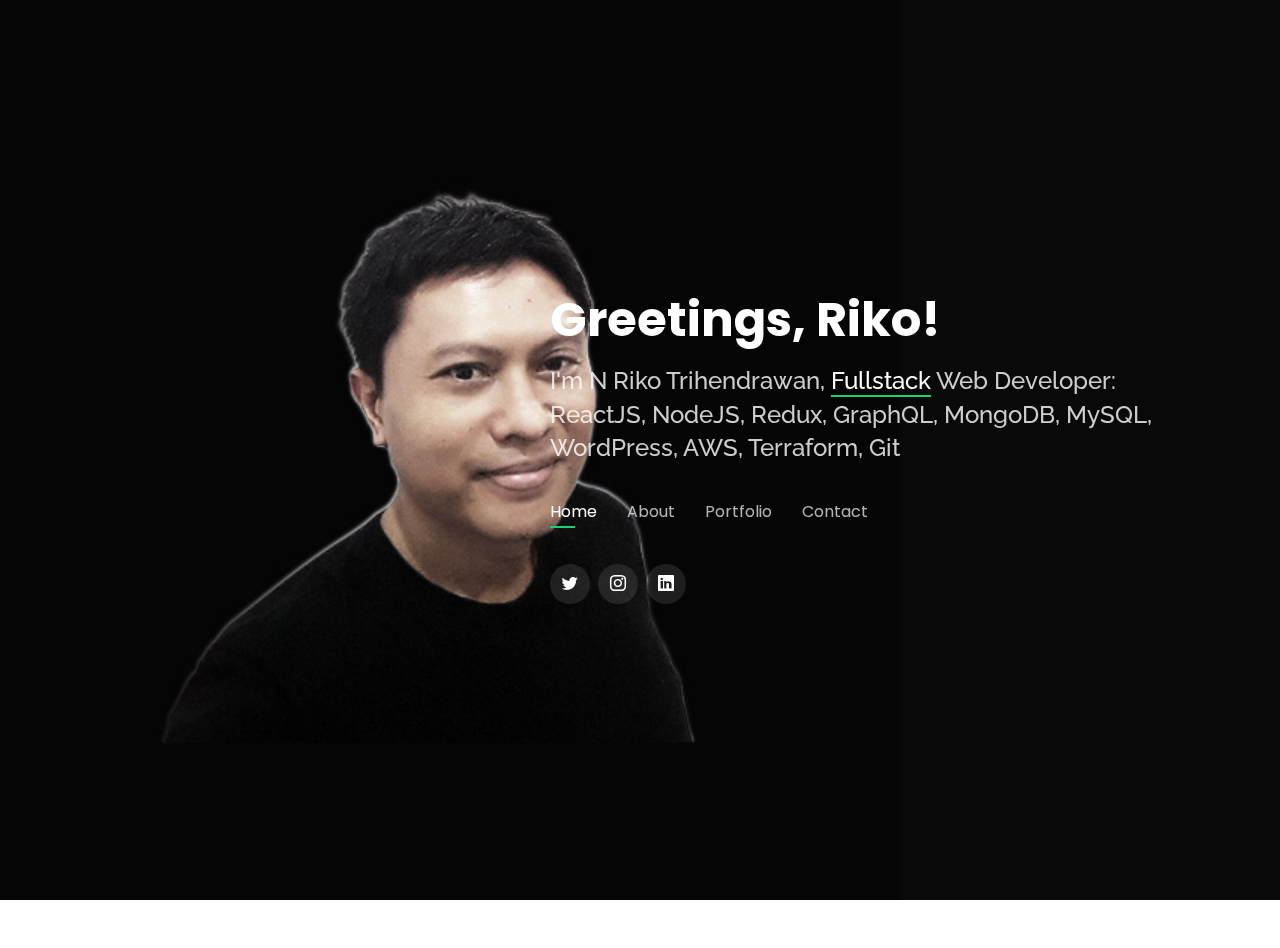
<file: index.html>
<!doctype html><html lang="en"><head><meta charset="utf-8"/><link rel="icon" href="/favicon.ico"/><meta name="viewport" content="width=device-width,initial-scale=1"/><meta name="theme-color" content="#000000"/><meta name="description" content="Homepage of N Riko Trihendrawan Fullstack Web Developer"/><link rel="apple-touch-icon" href="/logo192.png"/><link rel="manifest" href="/manifest.json"/><meta name="robots" content="noindex, nofollow, noarchive"/><title>N Riko Trihendrawan - Fullstack Developer</title><meta charset="utf-8"/><meta content="width=device-width,initial-scale=1" name="viewport"/><meta content="" name="description"/><meta content="" name="keywords"/><script>!function(e,t,a,n,g){e[n]=e[n]||[],e[n].push({"gtm.start":(new Date).getTime(),event:"gtm.js"});var m=t.getElementsByTagName(a)[0],r=t.createElement(a);r.async=!0,r.src="https://www.googletagmanager.com/gtm.js?id=GTM-N664R36",m.parentNode.insertBefore(r,m)}(window,document,"script","dataLayer")</script><link href="/assets/img/favicon.png" rel="icon"/><link href="/assets/img/apple-touch-icon.png" rel="apple-touch-icon"/><link href="https://fonts.googleapis.com/css?family=Open+Sans:300,300i,400,400i,600,600i,700,700i|Raleway:300,300i,400,400i,500,500i,600,600i,700,700i|Poppins:300,300i,400,400i,500,500i,600,600i,700,700i" rel="stylesheet"/><link href="/assets/vendor/bootstrap/css/bootstrap.min.css" rel="stylesheet"/><link href="/assets/vendor/bootstrap-icons/bootstrap-icons.css" rel="stylesheet"/><link href="/assets/vendor/boxicons/css/boxicons.min.css" rel="stylesheet"/><link href="/assets/vendor/glightbox/css/glightbox.min.css" rel="stylesheet"/><link href="/assets/vendor/remixicon/remixicon.css" rel="stylesheet"/><link href="/assets/vendor/swiper/swiper-bundle.min.css" rel="stylesheet"/><link href="/assets/css/style.css" rel="stylesheet"/><script defer="defer" src="/static/js/main.fef60945.js"></script><link href="/static/css/main.9d0e2719.css" rel="stylesheet"></head><body><noscript>You need to enable JavaScript to run this app.<iframe src="https://www.googletagmanager.com/ns.html?id=GTM-N664R36" height="0" width="0" style="display:none;visibility:hidden"></iframe></noscript><div id="root"></div><div classname="credits">&nbsp;</div><script src="/assets/vendor/purecounter/purecounter.js" defer="defer"></script><script src="/assets/vendor/bootstrap/js/bootstrap.bundle.min.js"></script><script src="/assets/vendor/glightbox/js/glightbox.min.js"></script><script src="/assets/vendor/isotope-layout/isotope.pkgd.min.js"></script><script src="/assets/vendor/swiper/swiper-bundle.min.js"></script><script src="/assets/vendor/waypoints/noframework.waypoints.js"></script><script src="/assets/vendor/php-email-form/validate.js"></script><script src="/assets/js/main.js"></script></body></html>
</file>
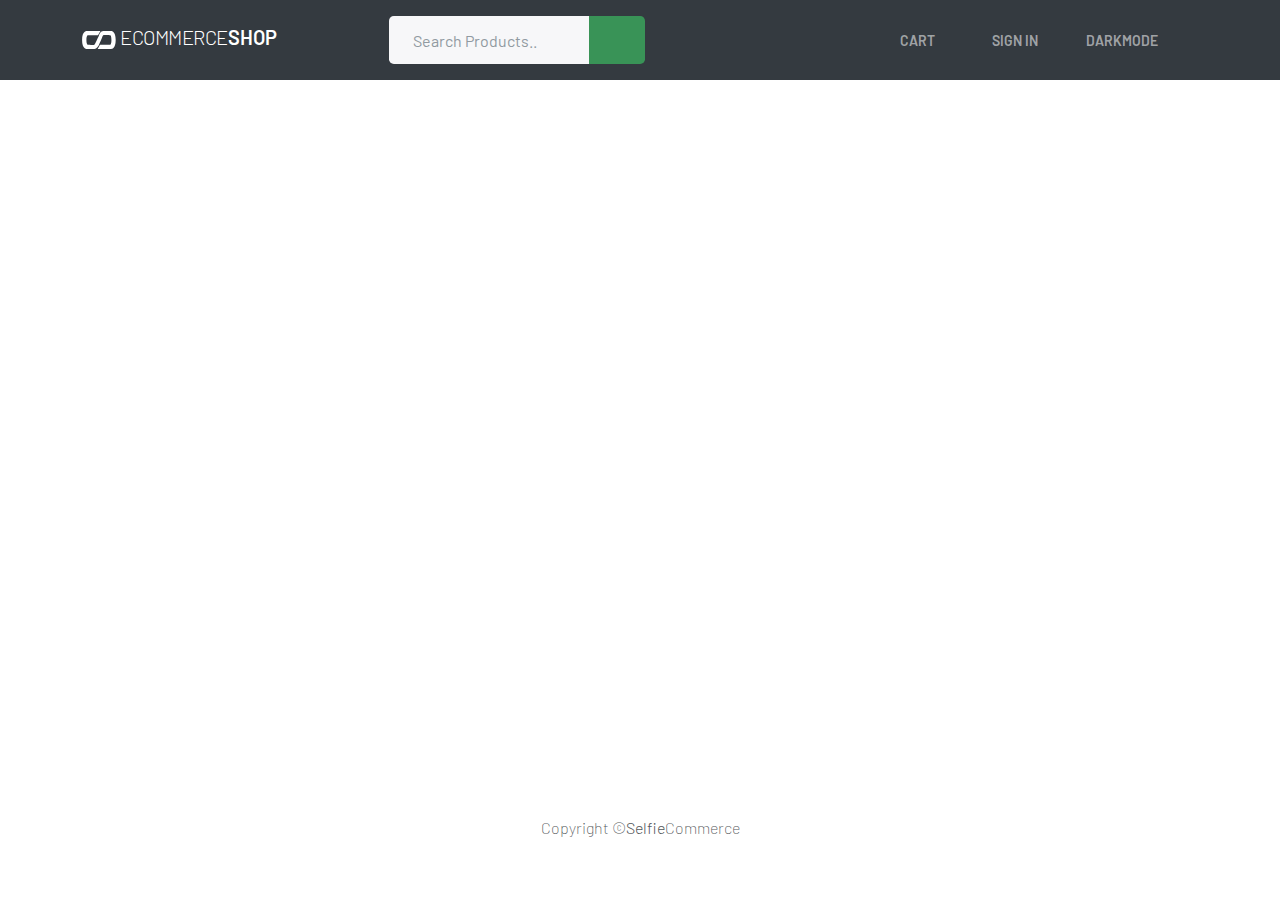
<file: portfolio/ecommerce/index.html>
<!doctype html><html lang="en"><head><meta charset="utf-8"/><link rel="icon" href="/portfolio/ecommerce/favicon.ico"/><meta name="viewport" content="width=device-width,initial-scale=1"/><meta name="theme-color" content="#000000"/><meta name="description" content="Selfie Network E-Commerce App"/><link rel="apple-touch-icon" href="/portfolio/ecommerce/logo192.png"/><link rel="stylesheet" href="https://cdnjs.cloudflare.com/ajax/libs/font-awesome/6.1.1/css/all.min.css" integrity="sha512-KfkfwYDsLkIlwQp6LFnl8zNdLGxu9YAA1QvwINks4PhcElQSvqcyVLLD9aMhXd13uQjoXtEKNosOWaZqXgel0g==" crossorigin="anonymous" referrerpolicy="no-referrer"/><link rel="manifest" href="/portfolio/ecommerce/manifest.json"/><title>Selfie E-Commerce App React.js Node.js MongoDB</title><script defer="defer" src="/portfolio/ecommerce/static/js/main.29635bc9.js"></script><link href="/portfolio/ecommerce/static/css/main.f56d7134.css" rel="stylesheet"></head><body><svg aria-hidden="true" style="position:absolute;width:0;height:0;overflow:hidden" version="1.1" xmlns="http://www.w3.org/2000/svg" xmlns:xlink="http://www.w3.org/1999/xlink"><defs><symbol id="selfie-logo" viewBox="0 0 36 32"><path d="m 24.450913,17.445553 0.02497,-13.2335057 c 0,0 -0.06581,-4.13128464 -8.475887,-4.13128464 -8.41008,0 -8.4634058,4.11880364 -8.4634058,4.11880364 0,0 0,4.7133659 0,7.6078747 0,2.660771 3.9815088,4.311697 3.9815088,4.311697 0,0 3.066978,1.243585 4.529553,1.939129 2.442915,1.159618 4.058666,1.39109 4.4592,2.117272 0.400536,0.726179 0.02497,6.523141 0.02497,6.523141 0,0 -0.05333,1.189121 -4.531818,1.189121 -4.478492,0 -4.494378,-1.226565 -4.494378,-1.226565 v -9.6287 l -3.9815088,-2.166058 0.037444,13.046287 c 0,0 -0.071488,4.006472 8.4259629,4.006472 8.497443,0 8.475887,-4.031436 8.475887,-4.031436 l 0.01022,-7.705455 c 0,0 -0.04085,-1.345703 -0.9985,-2.335124 -0.992822,-1.025731 -2.90472,-1.697448 -2.90472,-1.697448 0,0 -8.263706,-3.636574 -9.051158,-4.425162 -0.425498,-0.322242 -0.01247,-6.110127 -0.01247,-6.110127 0,0 -0.04198,-1.4398805 4.493242,-1.4398805 4.535223,0 4.506856,1.4398805 4.506856,1.4398805 l 0.02497,9.552678 z"></path></symbol><symbol id="selfie-logo-ls" viewBox="0 0 36 32"><path d="M 17.445553,7.5490869 4.2120476,7.5241169 c 0,0 -4.13128463,0.06581 -4.13128463,8.4758871 0,8.41008 4.11880363,8.463406 4.11880363,8.463406 0,0 4.7133659,0 7.6078744,0 2.660771,0 4.311697,-3.981509 4.311697,-3.981509 0,0 1.243585,-3.066978 1.939129,-4.529553 1.159618,-2.442915 1.39109,-4.058666 2.117272,-4.4592 0.726179,-0.400536 6.523141,-0.02497 6.523141,-0.02497 0,0 1.189121,0.05333 1.189121,4.531818 0,4.478492 -1.226565,4.494378 -1.226565,4.494378 h -9.6287 l -2.166058,3.981509 13.046287,-0.03744 c 0,0 4.006472,0.07149 4.006472,-8.425963 0,-8.4974431 -4.031436,-8.4758871 -4.031436,-8.4758871 l -7.705455,-0.01022 c 0,0 -1.345703,0.04085 -2.335124,0.9985 -1.025731,0.992822 -1.697448,2.9047201 -1.697448,2.9047201 0,0 -3.636574,8.263706 -4.425162,9.051158 -0.322242,0.425498 -6.1101267,0.01247 -6.1101267,0.01247 0,0 -1.4398805,0.04198 -1.4398805,-4.493242 0,-4.535223 1.4398805,-4.506856 1.4398805,-4.506856 l 9.5526777,-0.02497 z"></path></symbol></defs></svg><noscript>You need to enable JavaScript to run this app.</noscript><div id="root"></div></body></html>
</file>
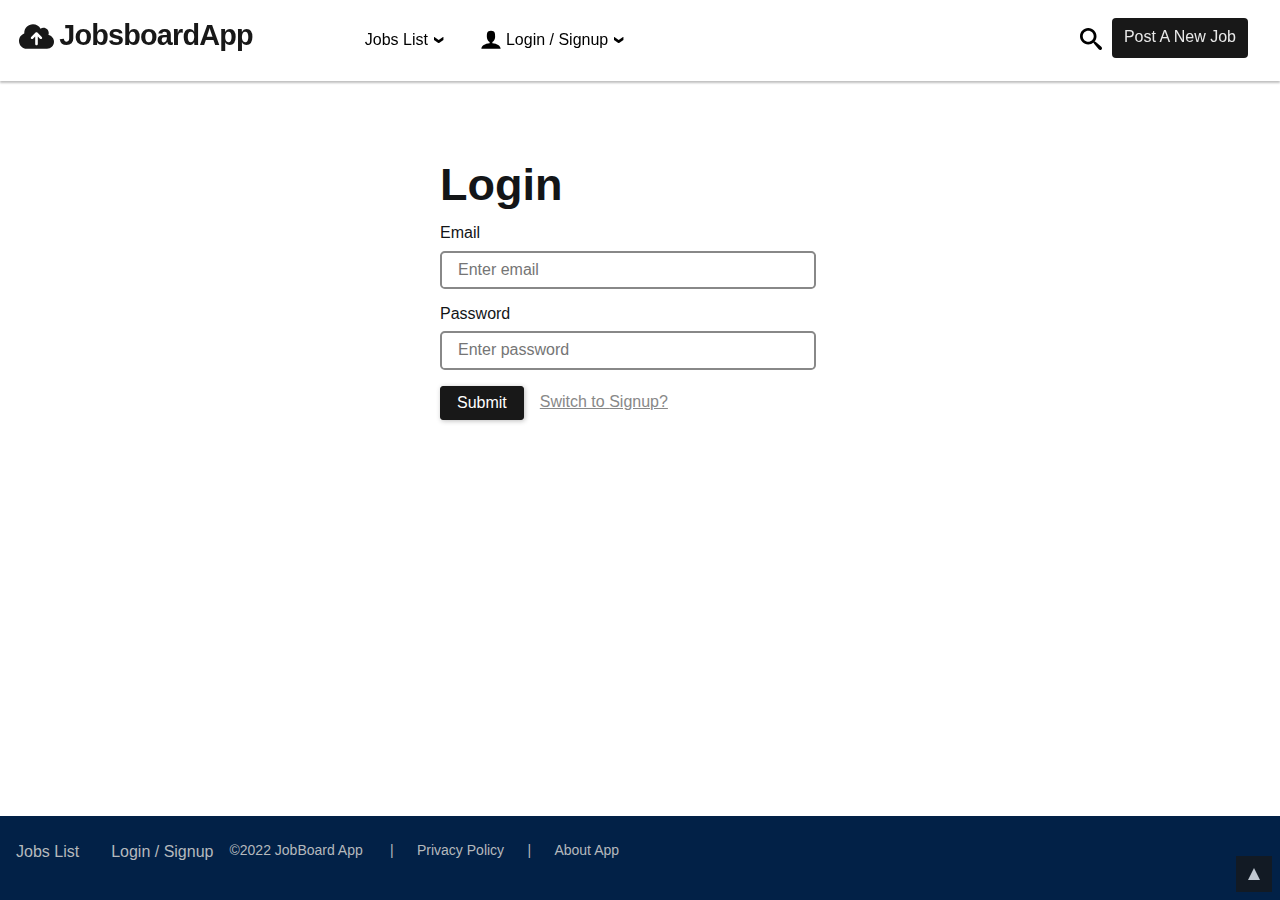
<file: portfolio/job-board-graphql/index.html>
<!doctype html><html lang="en-US" crosspilot=""><head><meta http-equiv="Content-Type" content="text/html; charset=UTF-8"/><meta http-equiv="X-UA-Compatible" content="IE=edge"/><meta name="format-detection" content="telephone=no"/><meta name="HandheldFriendly" content="true"/><meta name="viewport" content="width=device-width,initial-scale=1,maximum-scale=5,user-scalable=yes"/><link href="https://fonts.gstatic.com/" rel="preconnect"/><title>JobsboardApp - React.js Node.js GraphQL MongoDB</title><meta name="robots" content="noindex, nofollow, max-image-preview:large, max-snippet:-1, max-video-preview:-1"/><link rel="stylesheet" id="eeb-css-frontend-css" href="/portfolio/job-board-graphql/assets/css/style.css" media="all"/><meta name="theme-color" content="#ffffff"/><link href="/portfolio/job-board-graphql/static/css/main.1dc978aa.chunk.css" rel="stylesheet"></head><body class="page-template page-template-elementor_header_footer page page-id-81 elementor-default elementor-template-full-width elementor-kit-22 elementor-page elementor-page-81 eric-loaded eric-desktop e--ua-blink e--ua-chrome e--ua-webkit eric-scrolled"><noscript>You need to enable JavaScript to run this app.</noscript><svg aria-hidden="true" style="position:absolute;width:0;height:0;overflow:hidden" version="1.1" xmlns="http://www.w3.org/2000/svg" xmlns:xlink="http://www.w3.org/1999/xlink"><defs><symbol id="icon-basket-shopping" viewBox="0 0 36 32"><path d="M10.731 11.944h14.537l-5.1-9.752c-0.381-0.735-0.094-1.641 0.637-2.023 0.738-0.382 1.644-0.096 2.025 0.639l5.819 11.136h5.35c1.106 0 2 0.95 2 2 0 1.162-0.894 2-2 2l-3.244 13.025c-0.5 1.781-2.044 3.031-3.881 3.031h-17.806c-1.781 0-3.381-1.25-3.826-3.031l-3.243-13.025c-1.104 0-2-0.838-2-2 0-1.050 0.896-2 2-2h5.35l5.819-11.136c0.381-0.735 1.287-1.021 2.025-0.639 0.731 0.382 1.019 1.288 0.637 2.023l-5.1 9.752zM11.944 18.944c0-0.5-0.394-1-1-1-0.494 0-1 0.5-1 1v6c0 0.606 0.506 1 1 1 0.606 0 1-0.394 1-1v-6zM16.944 18.944v6c0 0.606 0.506 1 1 1 0.606 0 1.056-0.394 1.056-1v-6c0-0.5-0.45-1-1.056-1-0.494 0-1 0.5-1 1zM26 18.944c0-0.5-0.45-1-1-1s-1 0.5-1 1v6c0 0.606 0.45 1 1 1s1-0.394 1-1v-6z"></path></symbol><symbol id="icon-bitcoin-sign" viewBox="0 0 20 32"><path d="M3 2c0-1.104 0.896-2 2-2s2 0.896 2 2v2h2v-2c0-1.104 0.894-2 2-2s2 0.896 2 2v2c0 0.096-0.006 0.191-0.019 0.284 2.9 0.854 5.019 3.535 5.019 6.716 0 1.512-0.481 2.912-1.294 4.056 1.975 1.237 3.294 3.437 3.294 5.944 0 3.869-3.131 7-7 7v2c0 1.106-0.894 2-2 2s-2-0.894-2-2v-2h-2v2c0 1.106-0.896 2-2 2s-2-0.894-2-2v-2h-0.391c-1.441 0-2.609-1.169-2.609-2.606v-19.044c0-1.299 1.051-2.35 2.348-2.35h0.652v-2zM11 14c1.656 0 3-1.344 3-3s-1.344-3-3-3h-7v6h7zM4 18v6h9c1.656 0 3-1.344 3-3s-1.344-3-3-3h-9z"></path></symbol><symbol id="icon-check" viewBox="0 0 28 32"><path d="M27.413 6.588c0.781 0.781 0.781 2.044 0 2.825l-16 16c-0.781 0.781-2.044 0.781-2.825 0l-8.002-8c-0.781-0.781-0.781-2.044 0-2.825s2.047-0.781 2.829 0l6.529 6.581 14.644-14.581c0.781-0.782 2.044-0.782 2.825 0v0z"></path></symbol><symbol id="icon-check-double" viewBox="0 0 28 32"><path d="M11.412 15.412c-0.781 0.781-2.044 0.781-2.825 0l-5.002-5c-0.781-0.781-0.781-2.044 0-2.825s2.047-0.781 2.827 0l3.531 3.581 8.644-8.583c0.781-0.781 2.044-0.781 2.825 0s0.781 2.047 0 2.829l-10 9.998zM11.412 29.413c-0.781 0.781-2.044 0.781-2.825 0l-8.002-8c-0.781-0.781-0.781-2.044 0-2.825s2.047-0.781 2.829 0l6.529 6.581 14.644-14.581c0.781-0.781 2.044-0.781 2.825 0s0.781 2.044 0 2.825l-16 16z"></path></symbol><symbol id="icon-chevron-down" viewBox="0 0 28 32"><path d="M14 26c-0.512 0-1.024-0.195-1.414-0.586l-12-12c-0.781-0.781-0.781-2.047 0-2.828s2.047-0.781 2.828 0l10.586 10.589 10.587-10.588c0.781-0.781 2.047-0.781 2.828 0s0.781 2.047 0 2.828l-12 12c-0.391 0.391-0.903 0.584-1.416 0.584z"></path></symbol><symbol id="icon-chevron-left" viewBox="0 0 20 32"><path d="M14 30c-0.512 0-1.024-0.195-1.414-0.586l-12-12c-0.781-0.781-0.781-2.047 0-2.828l12-12c0.781-0.781 2.047-0.781 2.828 0s0.781 2.047 0 2.828l-10.586 10.586 10.588 10.587c0.781 0.781 0.781 2.047 0 2.828-0.391 0.391-0.903 0.584-1.416 0.584z"></path></symbol><symbol id="icon-chevron-right" viewBox="0 0 20 32"><path d="M6 30c-0.512 0-1.024-0.195-1.414-0.586-0.781-0.781-0.781-2.047 0-2.828l10.589-10.586-10.589-10.586c-0.781-0.781-0.781-2.047 0-2.828s2.047-0.781 2.828 0l12 12c0.781 0.781 0.781 2.047 0 2.828l-12 12c-0.389 0.392-0.902 0.586-1.414 0.586z"></path></symbol><symbol id="icon-chevron-up" viewBox="0 0 28 32"><path d="M26 22c-0.512 0-1.024-0.195-1.414-0.586l-10.586-10.583-10.588 10.588c-0.781 0.781-2.047 0.781-2.828 0s-0.781-2.047 0-2.828l12-12c0.781-0.781 2.047-0.781 2.828 0l12 12c0.781 0.781 0.781 2.047 0 2.828-0.387 0.387-0.9 0.581-1.413 0.581z"></path></symbol><symbol id="icon-circle-arrow-down" viewBox="0 0 32 32"><path d="M16 0c-8.838 0-16 7.162-16 16s7.162 16 16 16 16-7.163 16-16c0-8.838-7.163-16-16-16zM23.913 18.913l-6.444 6.444c-0.55 0.556-1.163 0.644-1.469 0.644-0.305 0-0.916-0.087-1.416-0.587l-6.497-6.5c-0.781-0.781-0.781-2.047 0-2.828s2.047-0.781 2.828 0l3.084 3.091v-11.175c0-1.106 0.896-2 2-2s2 0.894 2 2v11.175l3.086-3.086c0.781-0.781 2.047-0.781 2.828 0s0.779 2.043-0.002 2.824z"></path></symbol><symbol id="icon-circle-arrow-left" viewBox="0 0 32 32"><path d="M16 0c-8.838 0-16 7.162-16 16s7.162 16 16 16 16-7.163 16-16c0-8.838-7.163-16-16-16zM24 18h-11.169l3.086 3.086c0.781 0.781 0.781 2.047 0 2.828s-2.047 0.781-2.828 0l-6.502-6.502c-0.5-0.494-0.588-1.106-0.588-1.413 0-0.305 0.087-0.916 0.587-1.416l6.444-6.444c0.781-0.781 2.047-0.781 2.828 0s0.781 2.047 0 2.828l-3.028 3.031h11.169c1.106 0 2 0.896 2 2s-0.894 2-2 2z"></path></symbol><symbol id="icon-circle-arrow-right" viewBox="0 0 32 32"><path d="M16 0c-8.838 0-16 7.162-16 16s7.162 16 16 16 16-7.163 16-16c0-8.838-7.163-16-16-16zM25.413 17.413l-6.444 6.444c-0.781 0.781-2.047 0.781-2.828 0s-0.781-2.047 0-2.828l3.034-3.028h-11.175c-1.106 0-2-0.894-2-2s0.894-2 2-2h11.175l-3.086-3.086c-0.781-0.781-0.781-2.047 0-2.828s2.047-0.781 2.828 0l6.444 6.444c0.552 0.552 0.639 1.164 0.639 1.471s-0.087 0.919-0.587 1.413z"></path></symbol><symbol id="icon-circle-arrow-up" viewBox="0 0 32 32"><path d="M16 0c-8.838 0-16 7.162-16 16s7.162 16 16 16 16-7.163 16-16c0-8.838-7.163-16-16-16zM23.913 15.912c-0.781 0.781-2.047 0.781-2.828 0l-3.084-3.081v11.169c0 1.106-0.896 2-2 2s-2-0.894-2-2v-11.169l-3.088 3.081c-0.781 0.781-2.047 0.781-2.828 0s-0.781-2.047 0-2.828l6.444-6.444c0.553-0.553 1.166-0.641 1.472-0.641 0.305 0 0.916 0.087 1.416 0.587l6.444 6.444c0.834 0.838 0.834 2.1 0.053 2.881z"></path></symbol><symbol id="icon-circle-check" viewBox="0 0 32 32"><path d="M0 16c0-8.838 7.162-16 16-16s16 7.162 16 16c0 8.837-7.163 16-16 16s-16-7.163-16-16zM23.238 13.238c0.681-0.681 0.681-1.794 0-2.475s-1.794-0.681-2.475 0l-6.762 6.763-2.762-2.762c-0.681-0.681-1.794-0.681-2.475 0s-0.681 1.794 0 2.475l4 4c0.681 0.681 1.794 0.681 2.475 0l8-8z"></path></symbol><symbol id="icon-circle-chevron-down" viewBox="0 0 32 32"><path d="M16 0c-8.838 0-16 7.162-16 16s7.162 16 16 16 16-7.163 16-16c0-8.838-7.163-16-16-16zM24.413 15.412l-7 7c-0.387 0.394-0.9 0.587-1.413 0.587s-1.024-0.195-1.414-0.586l-7-7c-0.781-0.781-0.781-2.047 0-2.828s2.047-0.781 2.828 0l5.586 5.589 5.586-5.586c0.781-0.781 2.047-0.781 2.828 0s0.779 2.043-0.002 2.824z"></path></symbol><symbol id="icon-circle-chevron-left" viewBox="0 0 32 32"><path d="M16 0c-8.838 0-16 7.162-16 16s7.162 16 16 16 16-7.163 16-16c0-8.838-7.163-16-16-16zM19.413 21.587c0.781 0.781 0.781 2.047 0 2.828s-2.047 0.781-2.828 0l-7-7c-0.391-0.391-0.584-0.903-0.584-1.416s0.195-1.024 0.586-1.414l7-7c0.781-0.781 2.047-0.781 2.828 0s0.781 2.047 0 2.828l-5.583 5.586 5.581 5.588z"></path></symbol><symbol id="icon-circle-chevron-right" viewBox="0 0 32 32"><path d="M16 0c-8.838 0-16 7.162-16 16s7.162 16 16 16 16-7.163 16-16c0-8.838-7.163-16-16-16zM22.413 17.413l-7 7c-0.781 0.781-2.047 0.781-2.828 0s-0.781-2.047 0-2.828l5.591-5.584-5.588-5.588c-0.781-0.781-0.781-2.047 0-2.828s2.047-0.781 2.828 0l7 7c0.391 0.391 0.584 0.903 0.584 1.416s-0.194 1.025-0.587 1.413z"></path></symbol><symbol id="icon-circle-chevron-up" viewBox="0 0 32 32"><path d="M16 0c-8.838 0-16 7.162-16 16s7.162 16 16 16 16-7.163 16-16c0-8.838-7.163-16-16-16zM24.413 19.413c-0.781 0.781-2.047 0.781-2.828 0l-5.584-5.581-5.588 5.581c-0.781 0.781-2.047 0.781-2.828 0s-0.781-2.047 0-2.828l7-7c0.391-0.391 0.903-0.584 1.416-0.584s1.024 0.195 1.414 0.586l7 7c0.78 0.783 0.78 2.045-0.001 2.827z"></path></symbol><symbol id="icon-circle-play" viewBox="0 0 32 32"><path d="M32 16c0 8.837-7.163 16-16 16s-16-7.163-16-16c0-8.838 7.162-16 16-16s16 7.162 16 16zM11 10.5v11c0 0.544 0.294 1.044 0.769 1.306 0.469 0.269 1.050 0.256 1.512-0.025l9-5.5c0.444-0.275 0.719-0.756 0.719-1.281s-0.275-1.006-0.719-1.281l-9-5.5c-0.463-0.338-1.044-0.294-1.512-0.025-0.475 0.262-0.769 0.762-0.769 1.306v0z"></path></symbol><symbol id="icon-cloud-arrow-down" viewBox="0 0 40 32"><path d="M9 30c-4.971 0-9-4.031-9-9 0-3.925 2.511-7.262 6.013-8.494-0.008-0.169-0.013-0.338-0.013-0.506 0-5.525 4.475-10 10-10 3.706 0 6.938 2.016 8.669 5.013 0.95-0.694 2.1-1.013 3.331-1.013 3.313 0 6 2.631 6 6 0 0.762-0.144 1.488-0.4 2.162 3.65 0.738 6.4 3.969 6.4 7.838 0 4.419-3.581 8-8 8h-23zM18.938 24.506c0.587 0.637 1.538 0.637 2.069 0l5-5c0.637-0.531 0.637-1.481 0-2.069-0.531-0.581-1.481-0.581-2.069 0l-2.438 2.444v-8.381c0-0.831-0.669-1.5-1.5-1.5s-1.5 0.669-1.5 1.5v8.381l-2.494-2.444c-0.531-0.581-1.481-0.581-2.069 0-0.581 0.587-0.581 1.538 0 2.069l5 5z"></path></symbol><symbol id="icon-cloud-arrow-up" viewBox="0 0 40 32"><path d="M9 30c-4.971 0-9-4.031-9-9 0-3.925 2.511-7.262 6.013-8.494-0.008-0.169-0.013-0.338-0.013-0.506 0-5.525 4.475-10 10-10 3.706 0 6.938 2.016 8.669 5.013 0.95-0.694 2.1-1.013 3.331-1.013 3.313 0 6 2.631 6 6 0 0.762-0.144 1.488-0.4 2.162 3.65 0.738 6.4 3.969 6.4 7.838 0 4.419-3.581 8-8 8h-23zM13.938 16.438c-0.581 0.587-0.581 1.538 0 2.069 0.588 0.637 1.537 0.637 2.069 0l2.494-2.387v8.381c0 0.831 0.669 1.5 1.5 1.5s1.5-0.669 1.5-1.5v-8.381l2.438 2.387c0.587 0.637 1.538 0.637 2.069 0 0.637-0.531 0.637-1.481 0-2.069l-5-5c-0.531-0.581-1.481-0.581-2.069 0l-5 5z"></path></symbol><symbol id="icon-coins" viewBox="0 0 32 32"><path d="M32 5c0 1.126-0.894 2.162-2.4 3-1.819 1.006-4.525 1.719-7.644 1.931-0.225-0.106-0.462-0.213-0.7-0.313-2.469-1.031-5.744-1.619-9.256-1.619-0.519 0-1.025 0.012-1.531 0.037l-0.069-0.037c-1.506-0.838-2.4-1.874-2.4-3 0-2.761 5.319-5 12-5 6.625 0 12 2.239 12 5v0zM10.044 10.069c0.637-0.044 1.287-0.069 1.956-0.069 3.887 0 7.337 0.769 9.531 1.963 1.55 0.844 2.469 1.894 2.469 3.037 0 0.194-0.044 0.494-0.131 0.731-0.288 0.825-1.113 1.581-2.188 2.225 0 0 0 0 0 0-0.006 0-0.019 0.006-0.025 0.012v0c-0.019 0.012-0.038 0.019-0.056 0.031-2.188 1.212-5.675 2-9.6 2-3.725 0-7.059-0.706-9.26-1.819-0.117-0.063-0.231-0.175-0.341-0.181-1.507-0.837-2.399-1.875-2.399-3 0-2.175 3.339-4.031 8-4.713 0.656-0.1 1.338-0.175 2.044-0.219v0zM24.494 11.662c1.769-0.275 3.387-0.713 4.762-1.281 1.019-0.425 1.962-0.95 2.744-1.594v2.213c0 1.206-1.031 2.319-2.738 3.181-0.919 0.463-2.025 0.85-3.275 1.15 0.006-0.106 0.012-0.219 0.012-0.331 0-1.369-0.663-2.494-1.506-3.338v0zM24 21c0 1.125-0.894 2.163-2.4 3-0.113 0.006-0.225 0.119-0.337 0.181-2.206 1.113-5.537 1.819-9.262 1.819-3.925 0-7.411-0.788-9.601-2-1.507-0.837-2.399-1.875-2.399-3v-2.212c0.778 0.644 1.726 1.169 2.746 1.594 2.469 1.031 5.742 1.619 9.254 1.619s6.787-0.587 9.256-1.619c0.488-0.2 0.956-0.431 1.4-0.681 0.381-0.212 0.738-0.45 1.075-0.7 0.094-0.069 0.181-0.144 0.269-0.212v2.212zM26 17.381c1.131-0.313 2.281-0.594 3.256-1 1.019-0.425 1.962-0.95 2.744-1.594v2.212c0 0.656-0.313 1.313-0.931 1.931-1.019 1.019-2.813 1.856-5.081 2.4 0.006-0.106 0.012-0.219 0.012-0.331v-3.619zM12 28c3.512 0 6.788-0.587 9.256-1.619 1.019-0.425 1.962-0.95 2.744-1.594v2.212c0 2.762-5.375 5-12 5-6.628 0-12-2.238-12-5v-2.212c0.778 0.644 1.726 1.169 2.746 1.594 2.469 1.031 5.742 1.619 9.254 1.619z"></path></symbol><symbol id="icon-solid" viewBox="0 0 32 32"><path d="M32 5c0 1.126-0.894 2.162-2.4 3-1.819 1.006-4.525 1.719-7.644 1.931-0.225-0.106-0.462-0.213-0.7-0.313-2.469-1.031-5.744-1.619-9.256-1.619-0.519 0-1.025 0.012-1.531 0.037l-0.069-0.037c-1.506-0.838-2.4-1.874-2.4-3 0-2.761 5.319-5 12-5 6.625 0 12 2.239 12 5v0zM10.044 10.069c0.637-0.044 1.287-0.069 1.956-0.069 3.887 0 7.337 0.769 9.531 1.963 1.55 0.844 2.469 1.894 2.469 3.037 0 0.194-0.044 0.494-0.131 0.731-0.288 0.825-1.113 1.581-2.188 2.225 0 0 0 0 0 0-0.006 0-0.019 0.006-0.025 0.012v0c-0.019 0.012-0.038 0.019-0.056 0.031-2.188 1.212-5.675 2-9.6 2-3.725 0-7.059-0.706-9.26-1.819-0.117-0.063-0.231-0.175-0.341-0.181-1.507-0.837-2.399-1.875-2.399-3 0-2.175 3.339-4.031 8-4.713 0.656-0.1 1.338-0.175 2.044-0.219v0zM24.494 11.662c1.769-0.275 3.387-0.713 4.762-1.281 1.019-0.425 1.962-0.95 2.744-1.594v2.213c0 1.206-1.031 2.319-2.738 3.181-0.919 0.463-2.025 0.85-3.275 1.15 0.006-0.106 0.012-0.219 0.012-0.331 0-1.369-0.663-2.494-1.506-3.338v0zM24 21c0 1.125-0.894 2.163-2.4 3-0.113 0.006-0.225 0.119-0.337 0.181-2.206 1.113-5.537 1.819-9.262 1.819-3.925 0-7.411-0.788-9.601-2-1.507-0.837-2.399-1.875-2.399-3v-2.212c0.778 0.644 1.726 1.169 2.746 1.594 2.469 1.031 5.742 1.619 9.254 1.619s6.787-0.587 9.256-1.619c0.488-0.2 0.956-0.431 1.4-0.681 0.381-0.212 0.738-0.45 1.075-0.7 0.094-0.069 0.181-0.144 0.269-0.212v2.212zM26 17.381c1.131-0.313 2.281-0.594 3.256-1 1.019-0.425 1.962-0.95 2.744-1.594v2.212c0 0.656-0.313 1.313-0.931 1.931-1.019 1.019-2.813 1.856-5.081 2.4 0.006-0.106 0.012-0.219 0.012-0.331v-3.619zM12 28c3.512 0 6.788-0.587 9.256-1.619 1.019-0.425 1.962-0.95 2.744-1.594v2.212c0 2.762-5.375 5-12 5-6.628 0-12-2.238-12-5v-2.212c0.778 0.644 1.726 1.169 2.746 1.594 2.469 1.031 5.742 1.619 9.254 1.619z"></path></symbol><symbol id="icon-home3" viewBox="0 0 32 32"><path d="M32 19l-6-6v-9h-4v5l-6-6-16 16v1h4v10h10v-6h4v6h10v-10h4z"></path></symbol><symbol id="icon-pencil" viewBox="0 0 32 32"><path d="M27 0c2.761 0 5 2.239 5 5 0 1.126-0.372 2.164-1 3l-2 2-7-7 2-2c0.836-0.628 1.874-1 3-1zM2 23l-2 9 9-2 18.5-18.5-7-7-18.5 18.5zM22.362 11.362l-14 14-1.724-1.724 14-14 1.724 1.724z"></path></symbol><symbol id="icon-pencil2" viewBox="0 0 32 32"><path d="M12 20l4-2 14-14-2-2-14 14-2 4zM9.041 27.097c-0.989-2.085-2.052-3.149-4.137-4.137l3.097-8.525 4-2.435 12-12h-6l-12 12-6 20 20-6 12-12v-6l-12 12-2.435 4z"></path></symbol><symbol id="icon-eyedropper" viewBox="0 0 32 32"><path d="M30.828 1.172c-1.562-1.562-4.095-1.562-5.657 0l-5.379 5.379-3.793-3.793-4.243 4.243 3.326 3.326-14.754 14.754c-0.252 0.252-0.358 0.592-0.322 0.921h-0.008v5c0 0.552 0.448 1 1 1h5c0 0 0.083 0 0.125 0 0.288 0 0.576-0.11 0.795-0.329l14.754-14.754 3.326 3.326 4.243-4.243-3.793-3.793 5.379-5.379c1.562-1.562 1.562-4.095 0-5.657zM5.409 30h-3.409v-3.409l14.674-14.674 3.409 3.409-14.674 14.674z"></path></symbol><symbol id="icon-paint-format" viewBox="0 0 32 32"><path d="M32 18v-12h-6v-2c0-1.1-0.9-2-2-2h-22c-1.1 0-2 0.9-2 2v6c0 1.1 0.9 2 2 2h22c1.1 0 2-0.9 2-2v-2h4v8h-18v4h-1c-0.552 0-1 0.448-1 1v10c0 0.552 0.448 1 1 1h4c0.552 0 1-0.448 1-1v-10c0-0.552-0.448-1-1-1h-1v-2h18zM24 6h-22v-2h22v2z"></path></symbol><symbol id="icon-image" viewBox="0 0 32 32"><path d="M29.996 4c0.001 0.001 0.003 0.002 0.004 0.004v23.993c-0.001 0.001-0.002 0.003-0.004 0.004h-27.993c-0.001-0.001-0.003-0.002-0.004-0.004v-23.993c0.001-0.001 0.002-0.003 0.004-0.004h27.993zM30 2h-28c-1.1 0-2 0.9-2 2v24c0 1.1 0.9 2 2 2h28c1.1 0 2-0.9 2-2v-24c0-1.1-0.9-2-2-2v0z"></path><path d="M26 9c0 1.657-1.343 3-3 3s-3-1.343-3-3 1.343-3 3-3 3 1.343 3 3z"></path><path d="M28 26h-24v-4l7-12 8 10h2l7-6z"></path></symbol><symbol id="icon-camera" viewBox="0 0 32 32"><path d="M9.5 19c0 3.59 2.91 6.5 6.5 6.5s6.5-2.91 6.5-6.5-2.91-6.5-6.5-6.5-6.5 2.91-6.5 6.5zM30 8h-7c-0.5-2-1-4-3-4h-8c-2 0-2.5 2-3 4h-7c-1.1 0-2 0.9-2 2v18c0 1.1 0.9 2 2 2h28c1.1 0 2-0.9 2-2v-18c0-1.1-0.9-2-2-2zM16 27.875c-4.902 0-8.875-3.973-8.875-8.875s3.973-8.875 8.875-8.875c4.902 0 8.875 3.973 8.875 8.875s-3.973 8.875-8.875 8.875zM30 14h-4v-2h4v2z"></path></symbol><symbol id="icon-headphones" viewBox="0 0 32 32"><path d="M9 18h-2v14h2c0.55 0 1-0.45 1-1v-12c0-0.55-0.45-1-1-1z"></path><path d="M23 18c-0.55 0-1 0.45-1 1v12c0 0.55 0.45 1 1 1h2v-14h-2z"></path><path d="M32 16c0-8.837-7.163-16-16-16s-16 7.163-16 16c0 1.919 0.338 3.759 0.958 5.464-0.609 1.038-0.958 2.246-0.958 3.536 0 3.526 2.608 6.443 6 6.929v-13.857c-0.997 0.143-1.927 0.495-2.742 1.012-0.168-0.835-0.258-1.699-0.258-2.584 0-7.18 5.82-13 13-13s13 5.82 13 13c0 0.885-0.088 1.749-0.257 2.584-0.816-0.517-1.745-0.87-2.743-1.013v13.858c3.392-0.485 6-3.402 6-6.929 0-1.29-0.349-2.498-0.958-3.536 0.62-1.705 0.958-3.545 0.958-5.465z"></path></symbol><symbol id="icon-music" viewBox="0 0 32 32"><path d="M30 0h2v23c0 2.761-3.134 5-7 5s-7-2.239-7-5c0-2.761 3.134-5 7-5 1.959 0 3.729 0.575 5 1.501v-11.501l-16 3.556v15.444c0 2.761-3.134 5-7 5s-7-2.239-7-5c0-2.761 3.134-5 7-5 1.959 0 3.729 0.575 5 1.501v-19.501l18-4z"></path></symbol><symbol id="icon-play" viewBox="0 0 32 32"><path d="M30.662 5.003c-4.488-0.645-9.448-1.003-14.662-1.003s-10.174 0.358-14.662 1.003c-0.86 3.366-1.338 7.086-1.338 10.997s0.477 7.63 1.338 10.997c4.489 0.645 9.448 1.003 14.662 1.003s10.174-0.358 14.662-1.003c0.86-3.366 1.338-7.086 1.338-10.997s-0.477-7.63-1.338-10.997zM12 22v-12l10 6-10 6z"></path></symbol><symbol id="icon-film" viewBox="0 0 32 32"><path d="M0 4v24h32v-24h-32zM6 26h-4v-4h4v4zM6 18h-4v-4h4v4zM6 10h-4v-4h4v4zM24 26h-16v-20h16v20zM30 26h-4v-4h4v4zM30 18h-4v-4h4v4zM30 10h-4v-4h4v4zM12 10v12l8-6z"></path></symbol><symbol id="icon-dice" viewBox="0 0 32 32"><path d="M27 6h-16c-2.75 0-5 2.25-5 5v16c0 2.75 2.25 5 5 5h16c2.75 0 5-2.25 5-5v-16c0-2.75-2.25-5-5-5zM13 28c-1.657 0-3-1.343-3-3s1.343-3 3-3 3 1.343 3 3-1.343 3-3 3zM13 16c-1.657 0-3-1.343-3-3s1.343-3 3-3 3 1.343 3 3-1.343 3-3 3zM19 22c-1.657 0-3-1.343-3-3s1.343-3 3-3 3 1.343 3 3-1.343 3-3 3zM25 28c-1.657 0-3-1.343-3-3s1.343-3 3-3 3 1.343 3 3-1.343 3-3 3zM25 16c-1.657 0-3-1.343-3-3s1.343-3 3-3 3 1.343 3 3-1.343 3-3 3zM25.899 4c-0.467-2.275-2.491-4-4.899-4h-16c-2.75 0-5 2.25-5 5v16c0 2.408 1.725 4.432 4 4.899v-19.899c0-1.1 0.9-2 2-2h19.899z"></path></symbol><symbol id="icon-bullhorn" viewBox="0 0 32 32"><path d="M32 13.414c0-6.279-1.837-11.373-4.109-11.413 0.009-0 0.018-0.001 0.027-0.001h-2.592c0 0-6.088 4.573-14.851 6.367-0.268 1.415-0.438 3.102-0.438 5.047s0.171 3.631 0.438 5.047c8.763 1.794 14.851 6.367 14.851 6.367h2.592c-0.009 0-0.018-0.001-0.027-0.001 2.272-0.040 4.109-5.134 4.109-11.413zM27.026 23.102c-0.293 0-0.61-0.304-0.773-0.486-0.395-0.439-0.775-1.124-1.1-1.979-0.727-1.913-1.127-4.478-1.127-7.223s0.4-5.309 1.127-7.223c0.325-0.855 0.705-1.54 1.1-1.979 0.163-0.182 0.48-0.486 0.773-0.486s0.61 0.304 0.773 0.486c0.395 0.439 0.775 1.124 1.1 1.979 0.727 1.913 1.127 4.479 1.127 7.223s-0.4 5.309-1.127 7.223c-0.325 0.855-0.705 1.54-1.1 1.979-0.163 0.181-0.48 0.486-0.773 0.486zM7.869 13.414c0-1.623 0.119-3.201 0.345-4.659-1.48 0.205-2.779 0.323-4.386 0.323-2.096 0-2.096 0-2.096 0l-1.733 2.959v2.755l1.733 2.959c0 0 0 0 2.096 0 1.606 0 2.905 0.118 4.386 0.323-0.226-1.458-0.345-3.036-0.345-4.659zM11.505 20.068l-4-0.766 2.558 10.048c0.132 0.52 0.648 0.782 1.146 0.583l3.705-1.483c0.498-0.199 0.698-0.749 0.444-1.221l-3.853-7.161zM27.026 17.148c-0.113 0-0.235-0.117-0.298-0.187-0.152-0.169-0.299-0.433-0.424-0.763-0.28-0.738-0.434-1.726-0.434-2.784s0.154-2.046 0.434-2.784c0.125-0.33 0.272-0.593 0.424-0.763 0.063-0.070 0.185-0.187 0.298-0.187s0.235 0.117 0.298 0.187c0.152 0.169 0.299 0.433 0.424 0.763 0.28 0.737 0.434 1.726 0.434 2.784s-0.154 2.046-0.434 2.784c-0.125 0.33-0.272 0.593-0.424 0.763-0.063 0.070-0.185 0.187-0.298 0.187z"></path></symbol><symbol id="icon-connection" viewBox="0 0 40 32"><path d="M20 18c3.308 0 6.308 1.346 8.481 3.519l-2.827 2.827c-1.449-1.449-3.449-2.346-5.654-2.346s-4.206 0.897-5.654 2.346l-2.827-2.827c2.173-2.173 5.173-3.519 8.481-3.519zM5.858 15.858c3.777-3.777 8.8-5.858 14.142-5.858s10.365 2.080 14.142 5.858l-2.828 2.828c-3.022-3.022-7.040-4.686-11.314-4.686s-8.292 1.664-11.314 4.686l-2.828-2.828zM30.899 4.201c3.334 1.41 6.329 3.429 8.899 6v0l-2.828 2.828c-4.533-4.533-10.56-7.029-16.971-7.029s-12.438 2.496-16.971 7.029l-2.828-2.828c2.571-2.571 5.565-4.589 8.899-6 3.453-1.461 7.12-2.201 10.899-2.201s7.446 0.741 10.899 2.201zM18 28c0-1.105 0.895-2 2-2s2 0.895 2 2c0 1.105-0.895 2-2 2s-2-0.895-2-2z"></path></symbol><symbol id="icon-podcast" viewBox="0 0 32 32"><path d="M32 16c0-8.837-7.163-16-16-16s-16 7.163-16 16c0 6.877 4.339 12.739 10.428 15.002l-0.428 0.998h12l-0.428-0.998c6.089-2.263 10.428-8.125 10.428-15.002zM15.212 19.838c-0.713-0.306-1.212-1.014-1.212-1.838 0-1.105 0.895-2 2-2s2 0.895 2 2c0 0.825-0.499 1.533-1.212 1.839l-0.788-1.839-0.788 1.838zM16.821 19.915c1.815-0.379 3.179-1.988 3.179-3.915 0-2.209-1.791-4-4-4s-4 1.791-4 4c0 1.928 1.364 3.535 3.18 3.913l-2.332 5.441c-2.851-1.223-4.848-4.056-4.848-7.355 0-4.418 3.582-8.375 8-8.375s8 3.957 8 8.375c0 3.299-1.997 6.131-4.848 7.355l-2.331-5.439zM21.514 30.866l-2.31-5.39c3.951-1.336 6.796-5.073 6.796-9.476 0-5.523-4.477-10-10-10s-10 4.477-10 10c0 4.402 2.845 8.14 6.796 9.476l-2.31 5.39c-4.987-2.14-8.481-7.095-8.481-12.866 0-7.729 6.266-14.37 13.995-14.37s13.995 6.641 13.995 14.37c0 5.771-3.494 10.726-8.481 12.866z"></path></symbol><symbol id="icon-feed" viewBox="0 0 32 32"><path d="M12 16c0-2.209 1.791-4 4-4s4 1.791 4 4c0 2.209-1.791 4-4 4s-4-1.791-4-4zM20.761 7.204c3.12 1.692 5.239 4.997 5.239 8.796s-2.119 7.104-5.239 8.796c1.377-2.191 2.239-5.321 2.239-8.796s-0.862-6.605-2.239-8.796zM9 16c0 3.475 0.862 6.605 2.239 8.796-3.12-1.692-5.239-4.997-5.239-8.796s2.119-7.104 5.239-8.796c-1.377 2.191-2.239 5.321-2.239 8.796zM3 16c0 5.372 1.7 10.193 4.395 13.491-4.447-2.842-7.395-7.822-7.395-13.491s2.948-10.649 7.395-13.491c-2.695 3.298-4.395 8.119-4.395 13.491zM24.605 2.509c4.447 2.842 7.395 7.822 7.395 13.491s-2.948 10.649-7.395 13.491c2.695-3.298 4.395-8.119 4.395-13.491s-1.7-10.193-4.395-13.491z"></path></symbol><symbol id="icon-mic" viewBox="0 0 32 32"><path d="M15 22c2.761 0 5-2.239 5-5v-12c0-2.761-2.239-5-5-5s-5 2.239-5 5v12c0 2.761 2.239 5 5 5zM22 14v3c0 3.866-3.134 7-7 7s-7-3.134-7-7v-3h-2v3c0 4.632 3.5 8.447 8 8.944v4.056h-4v2h10v-2h-4v-4.056c4.5-0.497 8-4.312 8-8.944v-3h-2z"></path></symbol><symbol id="icon-book" viewBox="0 0 32 32"><path d="M28 4v26h-21c-1.657 0-3-1.343-3-3s1.343-3 3-3h19v-24h-20c-2.2 0-4 1.8-4 4v24c0 2.2 1.8 4 4 4h24v-28h-2z"></path><path d="M7.002 26v0c-0.001 0-0.001 0-0.002 0-0.552 0-1 0.448-1 1s0.448 1 1 1c0.001 0 0.001-0 0.002-0v0h18.997v-2h-18.997z"></path></symbol><symbol id="icon-books" viewBox="0 0 36 32"><path d="M7 4h-6c-0.55 0-1 0.45-1 1v22c0 0.55 0.45 1 1 1h6c0.55 0 1-0.45 1-1v-22c0-0.55-0.45-1-1-1zM6 10h-4v-2h4v2z"></path><path d="M17 4h-6c-0.55 0-1 0.45-1 1v22c0 0.55 0.45 1 1 1h6c0.55 0 1-0.45 1-1v-22c0-0.55-0.45-1-1-1zM16 10h-4v-2h4v2z"></path><path d="M23.909 5.546l-5.358 2.7c-0.491 0.247-0.691 0.852-0.443 1.343l8.999 17.861c0.247 0.491 0.852 0.691 1.343 0.443l5.358-2.7c0.491-0.247 0.691-0.852 0.443-1.343l-8.999-17.861c-0.247-0.491-0.852-0.691-1.343-0.443z"></path></symbol><symbol id="icon-library" viewBox="0 0 34 32"><path d="M32 30v-2h-2v-12h2v-2h-6v2h2v12h-6v-12h2v-2h-6v2h2v12h-6v-12h2v-2h-6v2h2v12h-6v-12h2v-2h-6v2h2v12h-2v2h-2v2h34v-2h-2z"></path><path d="M16 0h2l16 10v2h-34v-2l16-10z"></path></symbol><symbol id="icon-file-text" viewBox="0 0 32 32"><path d="M27 0h-24c-1.65 0-3 1.35-3 3v26c0 1.65 1.35 3 3 3h24c1.65 0 3-1.35 3-3v-26c0-1.65-1.35-3-3-3zM26 28h-22v-24h22v24zM8 14h14v2h-14zM8 18h14v2h-14zM8 22h14v2h-14zM8 10h14v2h-14z"></path></symbol><symbol id="icon-file-picture" viewBox="0 0 32 32"><path d="M26 28h-20v-4l6-10 8.219 10 5.781-4v8z"></path><path d="M26 15c0 1.657-1.343 3-3 3s-3-1.343-3-3 1.343-3 3-3c1.657 0 3 1.343 3 3z"></path><path d="M28.681 7.159c-0.694-0.947-1.662-2.053-2.724-3.116s-2.169-2.030-3.116-2.724c-1.612-1.182-2.393-1.319-2.841-1.319h-15.5c-1.378 0-2.5 1.121-2.5 2.5v27c0 1.378 1.122 2.5 2.5 2.5h23c1.378 0 2.5-1.122 2.5-2.5v-19.5c0-0.448-0.137-1.23-1.319-2.841zM24.543 5.457c0.959 0.959 1.712 1.825 2.268 2.543h-4.811v-4.811c0.718 0.556 1.584 1.309 2.543 2.268zM28 29.5c0 0.271-0.229 0.5-0.5 0.5h-23c-0.271 0-0.5-0.229-0.5-0.5v-27c0-0.271 0.229-0.5 0.5-0.5 0 0 15.499-0 15.5 0v7c0 0.552 0.448 1 1 1h7v19.5z"></path></symbol><symbol id="icon-file-music" viewBox="0 0 32 32"><path d="M28.681 7.159c-0.694-0.947-1.662-2.053-2.724-3.116s-2.169-2.030-3.116-2.724c-1.612-1.182-2.393-1.319-2.841-1.319h-15.5c-1.378 0-2.5 1.121-2.5 2.5v27c0 1.378 1.121 2.5 2.5 2.5h23c1.378 0 2.5-1.122 2.5-2.5v-19.5c0-0.448-0.137-1.23-1.319-2.841v0zM24.543 5.457c0.959 0.959 1.712 1.825 2.268 2.543h-4.811v-4.811c0.718 0.556 1.584 1.309 2.543 2.268v0zM28 29.5c0 0.271-0.229 0.5-0.5 0.5h-23c-0.271 0-0.5-0.229-0.5-0.5v-27c0-0.271 0.229-0.5 0.5-0.5 0 0 15.499-0 15.5 0v7c0 0.552 0.448 1 1 1h7v19.5z"></path><path d="M23.634 12.227c-0.232-0.19-0.536-0.266-0.83-0.207l-10 2c-0.467 0.094-0.804 0.504-0.804 0.981v7.402c-0.588-0.255-1.271-0.402-2-0.402-2.209 0-4 1.343-4 3s1.791 3 4 3 4-1.343 4-3v-7.18l8-1.6v4.183c-0.588-0.255-1.271-0.402-2-0.402-2.209 0-4 1.343-4 3s1.791 3 4 3 4-1.343 4-3v-10c0-0.3-0.134-0.583-0.366-0.773z"></path></symbol><symbol id="icon-file-play" viewBox="0 0 32 32"><path d="M12 12l10 7-10 7v-14z"></path><path d="M28.681 7.159c-0.694-0.947-1.662-2.053-2.724-3.116s-2.169-2.030-3.116-2.724c-1.612-1.182-2.393-1.319-2.841-1.319h-15.5c-1.378 0-2.5 1.121-2.5 2.5v27c0 1.378 1.122 2.5 2.5 2.5h23c1.378 0 2.5-1.122 2.5-2.5v-19.5c0-0.448-0.137-1.23-1.319-2.841zM24.543 5.457c0.959 0.959 1.712 1.825 2.268 2.543h-4.811v-4.811c0.718 0.556 1.584 1.309 2.543 2.268zM28 29.5c0 0.271-0.229 0.5-0.5 0.5h-23c-0.271 0-0.5-0.229-0.5-0.5v-27c0-0.271 0.229-0.5 0.5-0.5 0 0 15.499-0 15.5 0v7c0 0.552 0.448 1 1 1h7v19.5z"></path></symbol><symbol id="icon-file-video" viewBox="0 0 32 32"><path d="M28.681 7.159c-0.694-0.947-1.662-2.053-2.724-3.116s-2.169-2.030-3.116-2.724c-1.612-1.182-2.394-1.319-2.841-1.319h-15.5c-1.378 0-2.5 1.121-2.5 2.5v27c0 1.378 1.121 2.5 2.5 2.5h23c1.378 0 2.5-1.122 2.5-2.5v-19.5c0-0.448-0.137-1.23-1.319-2.841v0 0zM24.543 5.457c0.959 0.959 1.712 1.825 2.268 2.543h-4.811v-4.811c0.718 0.556 1.584 1.309 2.543 2.268v0 0zM28 29.5c0 0.271-0.229 0.5-0.5 0.5h-23c-0.271 0-0.5-0.229-0.5-0.5v-27c0-0.271 0.229-0.5 0.5-0.5 0 0 15.499-0 15.5 0v7c0 0.552 0.448 1 1 1h7v19.5z"></path><path d="M8 16h10v10h-10v-10z"></path><path d="M18 20l6-4v10l-6-4z"></path></symbol><symbol id="icon-file-zip" viewBox="0 0 32 32"><path d="M28.681 7.159c-0.694-0.947-1.662-2.053-2.724-3.116s-2.169-2.030-3.116-2.724c-1.612-1.182-2.393-1.319-2.841-1.319h-15.5c-1.378 0-2.5 1.121-2.5 2.5v27c0 1.378 1.121 2.5 2.5 2.5h23c1.378 0 2.5-1.122 2.5-2.5v-19.5c0-0.448-0.137-1.23-1.319-2.841v0 0zM24.543 5.457c0.959 0.959 1.712 1.825 2.268 2.543h-4.811v-4.811c0.718 0.556 1.584 1.309 2.543 2.268v0 0zM28 29.5c0 0.271-0.229 0.5-0.5 0.5h-23c-0.271 0-0.5-0.229-0.5-0.5v-27c0-0.271 0.229-0.5 0.5-0.5 0 0 15.499-0 15.5 0v7c0 0.552 0.448 1 1 1h7v19.5z"></path><path d="M8 2h4v2h-4v-2z"></path><path d="M12 4h4v2h-4v-2z"></path><path d="M8 6h4v2h-4v-2z"></path><path d="M12 8h4v2h-4v-2z"></path><path d="M8 10h4v2h-4v-2z"></path><path d="M12 12h4v2h-4v-2z"></path><path d="M8 14h4v2h-4v-2z"></path><path d="M12 16h4v2h-4v-2z"></path><path d="M8 26.5c0 0.825 0.675 1.5 1.5 1.5h5c0.825 0 1.5-0.675 1.5-1.5v-5c0-0.825-0.675-1.5-1.5-1.5h-2.5v-2h-4v8.5zM14 24v2h-4v-2h4z"></path></symbol><symbol id="icon-stack" viewBox="0 0 32 32"><path d="M32 10l-16-8-16 8 16 8 16-8zM16 4.655l10.689 5.345-10.689 5.345-10.689-5.345 10.689-5.345zM28.795 14.398l3.205 1.602-16 8-16-8 3.205-1.602 12.795 6.398zM28.795 20.398l3.205 1.602-16 8-16-8 3.205-1.602 12.795 6.398z"></path></symbol><symbol id="icon-folder" viewBox="0 0 32 32"><path d="M14 4l4 4h14v22h-32v-26z"></path></symbol><symbol id="icon-folder-open" viewBox="0 0 32 32"><path d="M26 30l6-16h-26l-6 16zM4 12l-4 18v-26h9l4 4h13v4z"></path></symbol><symbol id="icon-price-tag" viewBox="0 0 32 32"><path d="M30.5 0h-12c-0.825 0-1.977 0.477-2.561 1.061l-14.879 14.879c-0.583 0.583-0.583 1.538 0 2.121l12.879 12.879c0.583 0.583 1.538 0.583 2.121 0l14.879-14.879c0.583-0.583 1.061-1.736 1.061-2.561v-12c0-0.825-0.675-1.5-1.5-1.5zM23 12c-1.657 0-3-1.343-3-3s1.343-3 3-3 3 1.343 3 3-1.343 3-3 3z"></path></symbol><symbol id="icon-price-tags" viewBox="0 0 40 32"><path d="M38.5 0h-12c-0.825 0-1.977 0.477-2.561 1.061l-14.879 14.879c-0.583 0.583-0.583 1.538 0 2.121l12.879 12.879c0.583 0.583 1.538 0.583 2.121 0l14.879-14.879c0.583-0.583 1.061-1.736 1.061-2.561v-12c0-0.825-0.675-1.5-1.5-1.5zM31 12c-1.657 0-3-1.343-3-3s1.343-3 3-3 3 1.343 3 3-1.343 3-3 3z"></path><path d="M4 17l17-17h-2.5c-0.825 0-1.977 0.477-2.561 1.061l-14.879 14.879c-0.583 0.583-0.583 1.538 0 2.121l12.879 12.879c0.583 0.583 1.538 0.583 2.121 0l0.939-0.939-13-13z"></path></symbol><symbol id="icon-barcode" viewBox="0 0 32 32"><path d="M0 4h4v20h-4zM6 4h2v20h-2zM10 4h2v20h-2zM16 4h2v20h-2zM24 4h2v20h-2zM30 4h2v20h-2zM20 4h1v20h-1zM14 4h1v20h-1zM27 4h1v20h-1zM0 26h2v2h-2zM6 26h2v2h-2zM10 26h2v2h-2zM20 26h2v2h-2zM30 26h2v2h-2zM24 26h4v2h-4zM14 26h4v2h-4z"></path></symbol><symbol id="icon-cart" viewBox="0 0 32 32"><path d="M12 29c0 1.657-1.343 3-3 3s-3-1.343-3-3c0-1.657 1.343-3 3-3s3 1.343 3 3z"></path><path d="M32 29c0 1.657-1.343 3-3 3s-3-1.343-3-3c0-1.657 1.343-3 3-3s3 1.343 3 3z"></path><path d="M32 16v-12h-24c0-1.105-0.895-2-2-2h-6v2h4l1.502 12.877c-0.915 0.733-1.502 1.859-1.502 3.123 0 2.209 1.791 4 4 4h24v-2h-24c-1.105 0-2-0.895-2-2 0-0.007 0-0.014 0-0.020l26-3.98z"></path></symbol><symbol id="icon-credit-card" viewBox="0 0 32 32"><path d="M29 4h-26c-1.65 0-3 1.35-3 3v18c0 1.65 1.35 3 3 3h26c1.65 0 3-1.35 3-3v-18c0-1.65-1.35-3-3-3zM3 6h26c0.542 0 1 0.458 1 1v3h-28v-3c0-0.542 0.458-1 1-1zM29 26h-26c-0.542 0-1-0.458-1-1v-9h28v9c0 0.542-0.458 1-1 1zM4 20h2v4h-2zM8 20h2v4h-2zM12 20h2v4h-2z"></path></symbol><symbol id="icon-phone" viewBox="0 0 32 32"><path d="M22 20c-2 2-2 4-4 4s-4-2-6-4-4-4-4-6 2-2 4-4-4-8-6-8-6 6-6 6c0 4 4.109 12.109 8 16s12 8 16 8c0 0 6-4 6-6s-6-8-8-6z"></path></symbol><symbol id="icon-phone-hang-up" viewBox="0 0 32 32"><path d="M31.793 18c0.25 1.734 0.413 4.106-0.364 5.014-1.286 1.501-9.428 1.501-9.428-1.501 0-1.512 1.339-2.504 0.053-4.006-1.265-1.477-3.532-1.501-6.054-1.501s-4.789 0.024-6.054 1.501c-1.286 1.501 0.054 2.493 0.054 4.006 0 3.003-8.143 3.003-9.429 1.501-0.777-0.908-0.615-3.28-0.364-5.014 0.193-1.157 0.679-2.406 2.236-4 0-0 0-0 0-0 2.336-2.179 5.87-3.961 13.432-3.999v-0.001c0.042 0 0.083 0 0.125 0s0.083-0 0.125-0v0.001c7.562 0.038 11.096 1.82 13.432 3.999 0 0 0 0 0 0 1.557 1.594 2.043 2.842 2.236 4z"></path></symbol><symbol id="icon-address-book" viewBox="0 0 32 32"><path d="M6 0v32h24v-32h-24zM18 8.010c2.203 0 3.99 1.786 3.99 3.99s-1.786 3.99-3.99 3.99-3.99-1.786-3.99-3.99 1.786-3.99 3.99-3.99v0zM24 24h-12v-2c0-2.209 1.791-4 4-4v0h4c2.209 0 4 1.791 4 4v2z"></path><path d="M2 2h3v6h-3v-6z"></path><path d="M2 10h3v6h-3v-6z"></path><path d="M2 18h3v6h-3v-6z"></path><path d="M2 26h3v6h-3v-6z"></path></symbol><symbol id="icon-location" viewBox="0 0 32 32"><path d="M16 0c-5.523 0-10 4.477-10 10 0 10 10 22 10 22s10-12 10-22c0-5.523-4.477-10-10-10zM16 16c-3.314 0-6-2.686-6-6s2.686-6 6-6 6 2.686 6 6-2.686 6-6 6z"></path></symbol><symbol id="icon-location2" viewBox="0 0 32 32"><path d="M16 0c-5.523 0-10 4.477-10 10 0 10 10 22 10 22s10-12 10-22c0-5.523-4.477-10-10-10zM16 16.125c-3.383 0-6.125-2.742-6.125-6.125s2.742-6.125 6.125-6.125 6.125 2.742 6.125 6.125-2.742 6.125-6.125 6.125zM12.125 10c0-2.14 1.735-3.875 3.875-3.875s3.875 1.735 3.875 3.875c0 2.14-1.735 3.875-3.875 3.875s-3.875-1.735-3.875-3.875z"></path></symbol><symbol id="icon-map" viewBox="0 0 32 32"><path d="M0 6l10-4v24l-10 4z"></path><path d="M12 1l10 6v23l-10-5z"></path><path d="M24 7l8-6v24l-8 6z"></path></symbol><symbol id="icon-history" viewBox="0 0 34 32"><path d="M20 2c7.732 0 14 6.268 14 14s-6.268 14-14 14v-3c2.938 0 5.701-1.144 7.778-3.222s3.222-4.84 3.222-7.778c0-2.938-1.144-5.701-3.222-7.778s-4.84-3.222-7.778-3.222c-2.938 0-5.701 1.144-7.778 3.222-1.598 1.598-2.643 3.601-3.041 5.778h5.819l-7 8-7-8h5.143c0.971-6.784 6.804-12 13.857-12zM26 14v4h-8v-10h4v6z"></path></symbol><symbol id="icon-clock" viewBox="0 0 32 32"><path d="M20.586 23.414l-6.586-6.586v-8.828h4v7.172l5.414 5.414zM16 0c-8.837 0-16 7.163-16 16s7.163 16 16 16 16-7.163 16-16-7.163-16-16-16zM16 28c-6.627 0-12-5.373-12-12s5.373-12 12-12c6.627 0 12 5.373 12 12s-5.373 12-12 12z"></path></symbol><symbol id="icon-clock2" viewBox="0 0 32 32"><path d="M16 0c-8.837 0-16 7.163-16 16s7.163 16 16 16 16-7.163 16-16-7.163-16-16-16zM20.586 23.414l-6.586-6.586v-8.828h4v7.172l5.414 5.414-2.829 2.829z"></path></symbol><symbol id="icon-stopwatch" viewBox="0 0 32 32"><path d="M16 6.038v-2.038h4v-2c0-1.105-0.895-2-2-2h-6c-1.105 0-2 0.895-2 2v2h4v2.038c-6.712 0.511-12 6.119-12 12.962 0 7.18 5.82 13 13 13s13-5.82 13-13c0-6.843-5.288-12.451-12-12.962zM22.071 26.071c-1.889 1.889-4.4 2.929-7.071 2.929s-5.182-1.040-7.071-2.929c-1.889-1.889-2.929-4.4-2.929-7.071s1.040-5.182 2.929-7.071c1.814-1.814 4.201-2.844 6.754-2.923l-0.677 9.813c-0.058 0.822 0.389 1.181 0.995 1.181s1.053-0.36 0.995-1.181l-0.677-9.813c2.552 0.079 4.94 1.11 6.754 2.923 1.889 1.889 2.929 4.4 2.929 7.071s-1.040 5.182-2.929 7.071z"></path></symbol><symbol id="icon-display" viewBox="0 0 32 32"><path d="M0 2v20h32v-20h-32zM30 20h-28v-16h28v16zM21 24h-10l-1 4-2 2h16l-2-2z"></path></symbol><symbol id="icon-laptop" viewBox="0 0 32 32"><path d="M28 22v-16c0-1.1-0.9-2-2-2h-20c-1.1 0-2 0.9-2 2v16h-4v6h32v-6h-4zM20 26h-8v-2h8v2zM26 22h-20v-15.996c0.001-0.001 0.002-0.003 0.004-0.004h19.993c0.001 0.001 0.003 0.002 0.004 0.004v15.996z"></path></symbol><symbol id="icon-mobile" viewBox="0 0 32 32"><path d="M23 0h-14c-1.65 0-3 1.35-3 3v26c0 1.65 1.35 3 3 3h14c1.65 0 3-1.35 3-3v-26c0-1.65-1.35-3-3-3zM12 1.5h8v1h-8v-1zM16 30c-1.105 0-2-0.895-2-2s0.895-2 2-2 2 0.895 2 2-0.895 2-2 2zM24 24h-16v-20h16v20z"></path></symbol><symbol id="icon-mobile2" viewBox="0 0 32 32"><path d="M24 0h-18c-1.1 0-2 0.9-2 2v28c0 1.1 0.9 2 2 2h18c1.1 0 2-0.9 2-2v-28c0-1.1-0.9-2-2-2zM15 30.556c-0.859 0-1.556-0.697-1.556-1.556s0.697-1.556 1.556-1.556 1.556 0.697 1.556 1.556-0.697 1.556-1.556 1.556zM24 26h-18v-22h18v22z"></path></symbol><symbol id="icon-floppy-disk" viewBox="0 0 32 32"><path d="M28 0h-28v32h32v-28l-4-4zM16 4h4v8h-4v-8zM28 28h-24v-24h2v10h18v-10h2.343l1.657 1.657v22.343z"></path></symbol><symbol id="icon-database" viewBox="0 0 32 32"><path d="M16 0c-8.837 0-16 2.239-16 5v4c0 2.761 7.163 5 16 5s16-2.239 16-5v-4c0-2.761-7.163-5-16-5z"></path><path d="M16 17c-8.837 0-16-2.239-16-5v6c0 2.761 7.163 5 16 5s16-2.239 16-5v-6c0 2.761-7.163 5-16 5z"></path><path d="M16 26c-8.837 0-16-2.239-16-5v6c0 2.761 7.163 5 16 5s16-2.239 16-5v-6c0 2.761-7.163 5-16 5z"></path></symbol><symbol id="icon-undo" viewBox="0 0 32 32"><path d="M16 2c-4.418 0-8.418 1.791-11.313 4.687l-4.686-4.687v12h12l-4.485-4.485c2.172-2.172 5.172-3.515 8.485-3.515 6.627 0 12 5.373 12 12 0 3.584-1.572 6.801-4.063 9l2.646 3c3.322-2.932 5.417-7.221 5.417-12 0-8.837-7.163-16-16-16z"></path></symbol><symbol id="icon-redo" viewBox="0 0 32 32"><path d="M0 18c0 4.779 2.095 9.068 5.417 12l2.646-3c-2.491-2.199-4.063-5.416-4.063-9 0-6.627 5.373-12 12-12 3.314 0 6.314 1.343 8.485 3.515l-4.485 4.485h12v-12l-4.687 4.687c-2.895-2.896-6.895-4.687-11.313-4.687-8.837 0-16 7.163-16 16z"></path></symbol><symbol id="icon-undo2" viewBox="0 0 32 32"><path d="M23.808 32c3.554-6.439 4.153-16.26-9.808-15.932v7.932l-12-12 12-12v7.762c16.718-0.436 18.58 14.757 9.808 24.238z"></path></symbol><symbol id="icon-redo2" viewBox="0 0 32 32"><path d="M18 7.762v-7.762l12 12-12 12v-7.932c-13.961-0.328-13.362 9.493-9.808 15.932-8.772-9.482-6.909-24.674 9.808-24.238z"></path></symbol><symbol id="icon-forward" viewBox="0 0 32 32"><path d="M8.192 0c-3.554 6.439-4.153 16.259 9.808 15.932v-7.932l12 12-12 12v-7.762c-16.718 0.436-18.58-14.757-9.808-24.238z"></path></symbol><symbol id="icon-reply" viewBox="0 0 32 32"><path d="M14 24.238v7.762l-12-12 12-12v7.932c13.961 0.327 13.362-9.493 9.808-15.932 8.772 9.482 6.909 24.674-9.808 24.238z"></path></symbol><symbol id="icon-bubble" viewBox="0 0 32 32"><path d="M16 2c8.837 0 16 5.82 16 13s-7.163 13-16 13c-0.849 0-1.682-0.054-2.495-0.158-3.437 3.437-7.539 4.053-11.505 4.144v-0.841c2.142-1.049 4-2.961 4-5.145 0-0.305-0.024-0.604-0.068-0.897-3.619-2.383-5.932-6.024-5.932-10.103 0-7.18 7.163-13 16-13z"></path></symbol><symbol id="icon-bubbles" viewBox="0 0 36 32"><path d="M34 28.161c0 1.422 0.813 2.653 2 3.256v0.498c-0.332 0.045-0.671 0.070-1.016 0.070-2.125 0-4.042-0.892-5.398-2.321-0.819 0.218-1.688 0.336-2.587 0.336-4.971 0-9-3.582-9-8s4.029-8 9-8c4.971 0 9 3.582 9 8 0 1.73-0.618 3.331-1.667 4.64-0.213 0.463-0.333 0.979-0.333 1.522zM16 0c8.702 0 15.781 5.644 15.995 12.672-1.537-0.685-3.237-1.047-4.995-1.047-2.986 0-5.807 1.045-7.942 2.943-2.214 1.968-3.433 4.607-3.433 7.432 0 1.396 0.298 2.747 0.867 3.993-0.163 0.004-0.327 0.007-0.492 0.007-0.849 0-1.682-0.054-2.495-0.158-3.437 3.437-7.539 4.053-11.505 4.144v-0.841c2.142-1.049 4-2.961 4-5.145 0-0.305-0.024-0.604-0.068-0.897-3.619-2.383-5.932-6.024-5.932-10.103 0-7.18 7.163-13 16-13z"></path></symbol><symbol id="icon-bubbles2" viewBox="0 0 36 32"><path d="M15 0v0c8.284 0 15 5.435 15 12.139s-6.716 12.139-15 12.139c-0.796 0-1.576-0.051-2.339-0.147-3.222 3.209-6.943 3.785-10.661 3.869v-0.785c2.008-0.98 3.625-2.765 3.625-4.804 0-0.285-0.022-0.564-0.063-0.837-3.392-2.225-5.562-5.625-5.562-9.434 0-6.704 6.716-12.139 15-12.139zM31.125 27.209c0 1.748 1.135 3.278 2.875 4.118v0.673c-3.223-0.072-6.181-0.566-8.973-3.316-0.661 0.083-1.337 0.126-2.027 0.126-2.983 0-5.732-0.805-7.925-2.157 4.521-0.016 8.789-1.464 12.026-4.084 1.631-1.32 2.919-2.87 3.825-4.605 0.961-1.84 1.449-3.799 1.449-5.825 0-0.326-0.014-0.651-0.039-0.974 2.268 1.873 3.664 4.426 3.664 7.24 0 3.265-1.88 6.179-4.82 8.086-0.036 0.234-0.055 0.474-0.055 0.718z"></path></symbol><symbol id="icon-bubble2" viewBox="0 0 32 32"><path d="M16 6c-1.717 0-3.375 0.271-4.928 0.804-1.46 0.502-2.76 1.211-3.863 2.108-2.069 1.681-3.209 3.843-3.209 6.088 0 1.259 0.35 2.481 1.039 3.63 0.711 1.185 1.781 2.268 3.093 3.133 0.949 0.625 1.587 1.623 1.755 2.747 0.056 0.375 0.091 0.753 0.105 1.129 0.233-0.194 0.461-0.401 0.684-0.624 0.755-0.755 1.774-1.172 2.828-1.172 0.168 0 0.336 0.011 0.505 0.032 0.655 0.083 1.325 0.126 1.99 0.126 1.717 0 3.375-0.271 4.928-0.804 1.46-0.502 2.76-1.211 3.863-2.108 2.069-1.681 3.209-3.843 3.209-6.088s-1.14-4.407-3.209-6.088c-1.104-0.897-2.404-1.606-3.863-2.108-1.553-0.534-3.211-0.804-4.928-0.804zM16 2v0c8.837 0 16 5.82 16 13s-7.163 13-16 13c-0.849 0-1.682-0.054-2.495-0.158-3.437 3.437-7.539 4.053-11.505 4.144v-0.841c2.142-1.049 4-2.961 4-5.145 0-0.305-0.024-0.604-0.068-0.897-3.619-2.383-5.932-6.024-5.932-10.103 0-7.18 7.163-13 16-13z"></path></symbol><symbol id="icon-bubbles3" viewBox="0 0 36 32"><path d="M34 28.161c0 1.422 0.813 2.653 2 3.256v0.498c-0.332 0.045-0.671 0.070-1.016 0.070-2.125 0-4.042-0.892-5.398-2.321-0.819 0.218-1.688 0.336-2.587 0.336-4.971 0-9-3.582-9-8s4.029-8 9-8c4.971 0 9 3.582 9 8 0 1.73-0.618 3.331-1.667 4.64-0.213 0.463-0.333 0.979-0.333 1.522zM7.209 6.912c-2.069 1.681-3.209 3.843-3.209 6.088 0 1.259 0.35 2.481 1.039 3.63 0.711 1.185 1.781 2.268 3.093 3.133 0.949 0.625 1.587 1.623 1.755 2.747 0.056 0.375 0.091 0.753 0.105 1.129 0.233-0.194 0.461-0.401 0.684-0.624 0.755-0.755 1.774-1.172 2.828-1.172 0.168 0 0.336 0.011 0.505 0.032 0.655 0.083 1.323 0.125 1.987 0.126v4c-0.848-0-1.68-0.054-2.492-0.158-3.437 3.437-7.539 4.053-11.505 4.144v-0.841c2.142-1.049 4-2.961 4-5.145 0-0.305-0.024-0.604-0.068-0.897-3.619-2.383-5.932-6.024-5.932-10.103 0-7.18 7.163-13 16-13 8.702 0 15.781 5.644 15.995 12.672-1.284-0.572-2.683-0.919-4.133-1.018-0.36-1.752-1.419-3.401-3.070-4.742-1.104-0.897-2.404-1.606-3.863-2.108-1.553-0.534-3.211-0.804-4.928-0.804s-3.375 0.271-4.928 0.804c-1.46 0.502-2.76 1.211-3.863 2.108z"></path></symbol><symbol id="icon-bubbles4" viewBox="0 0 36 32"><path d="M15 4c-1.583 0-3.112 0.248-4.543 0.738-1.341 0.459-2.535 1.107-3.547 1.926-1.876 1.518-2.91 3.463-2.91 5.474 0 1.125 0.315 2.217 0.935 3.247 0.646 1.073 1.622 2.056 2.821 2.842 0.951 0.624 1.592 1.623 1.761 2.748 0.028 0.187 0.051 0.375 0.068 0.564 0.085-0.079 0.169-0.16 0.254-0.244 0.754-0.751 1.771-1.166 2.823-1.166 0.167 0 0.335 0.011 0.503 0.032 0.605 0.077 1.223 0.116 1.836 0.116 1.583 0 3.112-0.248 4.543-0.738 1.341-0.459 2.535-1.107 3.547-1.926 1.876-1.518 2.91-3.463 2.91-5.474s-1.033-3.956-2.91-5.474c-1.012-0.819-2.206-1.467-3.547-1.926-1.431-0.49-2.96-0.738-4.543-0.738zM15 0v0c8.284 0 15 5.435 15 12.139s-6.716 12.139-15 12.139c-0.796 0-1.576-0.051-2.339-0.147-3.222 3.209-6.943 3.785-10.661 3.869v-0.785c2.008-0.98 3.625-2.765 3.625-4.804 0-0.285-0.022-0.564-0.063-0.837-3.392-2.225-5.562-5.625-5.562-9.434 0-6.704 6.716-12.139 15-12.139zM31.125 27.209c0 1.748 1.135 3.278 2.875 4.118v0.673c-3.223-0.072-6.181-0.566-8.973-3.316-0.661 0.083-1.337 0.126-2.027 0.126-2.983 0-5.732-0.805-7.925-2.157 4.521-0.016 8.789-1.464 12.026-4.084 1.631-1.32 2.919-2.87 3.825-4.605 0.961-1.84 1.449-3.799 1.449-5.825 0-0.326-0.014-0.651-0.039-0.974 2.268 1.873 3.664 4.426 3.664 7.24 0 3.265-1.88 6.179-4.82 8.086-0.036 0.234-0.055 0.474-0.055 0.718z"></path></symbol><symbol id="icon-user" viewBox="0 0 32 32"><path d="M18 22.082v-1.649c2.203-1.241 4-4.337 4-7.432 0-4.971 0-9-6-9s-6 4.029-6 9c0 3.096 1.797 6.191 4 7.432v1.649c-6.784 0.555-12 3.888-12 7.918h28c0-4.030-5.216-7.364-12-7.918z"></path></symbol><symbol id="icon-users" viewBox="0 0 36 32"><path d="M24 24.082v-1.649c2.203-1.241 4-4.337 4-7.432 0-4.971 0-9-6-9s-6 4.029-6 9c0 3.096 1.797 6.191 4 7.432v1.649c-6.784 0.555-12 3.888-12 7.918h28c0-4.030-5.216-7.364-12-7.918z"></path><path d="M10.225 24.854c1.728-1.13 3.877-1.989 6.243-2.513-0.47-0.556-0.897-1.176-1.265-1.844-0.95-1.726-1.453-3.627-1.453-5.497 0-2.689 0-5.228 0.956-7.305 0.928-2.016 2.598-3.265 4.976-3.734-0.529-2.39-1.936-3.961-5.682-3.961-6 0-6 4.029-6 9 0 3.096 1.797 6.191 4 7.432v1.649c-6.784 0.555-12 3.888-12 7.918h8.719c0.454-0.403 0.956-0.787 1.506-1.146z"></path></symbol><symbol id="icon-user-check" viewBox="0 0 32 32"><path d="M30 19l-9 9-3-3-2 2 5 5 11-11z"></path><path d="M14 24h10v-3.598c-2.101-1.225-4.885-2.066-8-2.321v-1.649c2.203-1.242 4-4.337 4-7.432 0-4.971 0-9-6-9s-6 4.029-6 9c0 3.096 1.797 6.191 4 7.432v1.649c-6.784 0.555-12 3.888-12 7.918h14v-2z"></path></symbol><symbol id="icon-user-tie" viewBox="0 0 32 32"><path d="M10 6c0-3.314 2.686-6 6-6s6 2.686 6 6c0 3.314-2.686 6-6 6s-6-2.686-6-6zM24.002 14h-1.107l-6.222 12.633 2.327-11.633-3-3-3 3 2.327 11.633-6.222-12.633h-1.107c-3.998 0-3.998 2.687-3.998 6v10h24v-10c0-3.313 0-6-3.998-6z"></path></symbol><symbol id="icon-quotes-left" viewBox="0 0 32 32"><path d="M7.031 14c3.866 0 7 3.134 7 7s-3.134 7-7 7-7-3.134-7-7l-0.031-1c0-7.732 6.268-14 14-14v4c-2.671 0-5.182 1.040-7.071 2.929-0.364 0.364-0.695 0.751-0.995 1.157 0.357-0.056 0.724-0.086 1.097-0.086zM25.031 14c3.866 0 7 3.134 7 7s-3.134 7-7 7-7-3.134-7-7l-0.031-1c0-7.732 6.268-14 14-14v4c-2.671 0-5.182 1.040-7.071 2.929-0.364 0.364-0.695 0.751-0.995 1.157 0.358-0.056 0.724-0.086 1.097-0.086z"></path></symbol><symbol id="icon-quotes-right" viewBox="0 0 32 32"><path d="M25 20c-3.866 0-7-3.134-7-7s3.134-7 7-7 7 3.134 7 7l0.031 1c0 7.732-6.268 14-14 14v-4c2.671 0 5.182-1.040 7.071-2.929 0.364-0.364 0.695-0.75 0.995-1.157-0.357 0.056-0.724 0.086-1.097 0.086zM7 20c-3.866 0-7-3.134-7-7s3.134-7 7-7 7 3.134 7 7l0.031 1c0 7.732-6.268 14-14 14v-4c2.671 0 5.182-1.040 7.071-2.929 0.364-0.364 0.695-0.75 0.995-1.157-0.357 0.056-0.724 0.086-1.097 0.086z"></path></symbol><symbol id="icon-hour-glass" viewBox="0 0 32 32"><path d="M22.781 16c4.305-2.729 7.219-7.975 7.219-14 0-0.677-0.037-1.345-0.109-2h-27.783c-0.072 0.655-0.109 1.323-0.109 2 0 6.025 2.914 11.271 7.219 14-4.305 2.729-7.219 7.975-7.219 14 0 0.677 0.037 1.345 0.109 2h27.783c0.072-0.655 0.109-1.323 0.109-2 0-6.025-2.914-11.271-7.219-14zM5 30c0-5.841 2.505-10.794 7-12.428v-3.143c-4.495-1.634-7-6.587-7-12.428v0h22c0 5.841-2.505 10.794-7 12.428v3.143c4.495 1.634 7 6.587 7 12.428h-22zM19.363 20.925c-2.239-1.27-2.363-2.918-2.363-3.918v-2.007c0-1 0.119-2.654 2.367-3.927 1.203-0.699 2.244-1.761 3.033-3.073h-12.799c0.79 1.313 1.832 2.376 3.036 3.075 2.239 1.27 2.363 2.918 2.363 3.918v2.007c0 1-0.119 2.654-2.367 3.927-2.269 1.318-3.961 3.928-4.472 7.073h15.677c-0.511-3.147-2.204-5.758-4.475-7.075z"></path></symbol><symbol id="icon-spinner3" viewBox="0 0 32 32"><path d="M16 9.472c-1.030 0-1.865-0.835-1.865-1.865v-5.596c0-1.030 0.835-1.865 1.865-1.865s1.865 0.835 1.865 1.865v5.596c0 1.030-0.835 1.865-1.865 1.865z"></path><path d="M16 31.155c-0.644 0-1.166-0.522-1.166-1.166v-5.596c0-0.644 0.522-1.166 1.166-1.166s1.166 0.522 1.166 1.166v5.596c0 0.644-0.522 1.166-1.166 1.166z"></path><path d="M11.805 10.48c-0.604 0-1.192-0.314-1.516-0.875l-2.798-4.846c-0.483-0.836-0.196-1.906 0.64-2.389s1.906-0.196 2.389 0.64l2.798 4.846c0.483 0.836 0.196 1.906-0.64 2.389-0.275 0.159-0.576 0.235-0.873 0.235z"></path><path d="M22.995 29.164c-0.363 0-0.715-0.188-0.91-0.525l-2.798-4.846c-0.29-0.502-0.118-1.143 0.384-1.433s1.143-0.118 1.433 0.384l2.798 4.846c0.29 0.502 0.118 1.143-0.384 1.433-0.165 0.095-0.346 0.141-0.524 0.141z"></path><path d="M8.729 13.436c-0.277 0-0.557-0.070-0.814-0.219l-4.846-2.798c-0.781-0.451-1.048-1.449-0.597-2.229s1.449-1.048 2.229-0.597l4.846 2.798c0.781 0.451 1.048 1.449 0.597 2.229-0.302 0.524-0.851 0.816-1.415 0.816z"></path><path d="M28.114 23.927c-0.158 0-0.319-0.040-0.465-0.125l-4.846-2.798c-0.446-0.258-0.599-0.828-0.341-1.274s0.828-0.599 1.274-0.341l4.846 2.798c0.446 0.258 0.599 0.828 0.341 1.274-0.173 0.299-0.486 0.466-0.809 0.466z"></path><path d="M7.607 17.515h-5.596c-0.837 0-1.516-0.678-1.516-1.515s0.678-1.515 1.516-1.515h5.596c0.837 0 1.516 0.678 1.516 1.515s-0.678 1.515-1.516 1.515z"></path><path d="M29.989 16.933c-0 0 0 0 0 0h-5.596c-0.515-0-0.933-0.418-0.933-0.933s0.418-0.933 0.933-0.933c0 0 0 0 0 0h5.596c0.515 0 0.933 0.418 0.933 0.933s-0.418 0.933-0.933 0.933z"></path><path d="M3.886 24.394c-0.483 0-0.954-0.251-1.213-0.7-0.386-0.669-0.157-1.525 0.512-1.911l4.846-2.798c0.669-0.387 1.525-0.157 1.911 0.512s0.157 1.525-0.512 1.911l-4.846 2.798c-0.22 0.127-0.461 0.188-0.698 0.188z"></path><path d="M23.27 12.736c-0.322 0-0.636-0.167-0.809-0.466-0.258-0.446-0.105-1.016 0.341-1.274l4.846-2.798c0.446-0.257 1.016-0.105 1.274 0.341s0.105 1.016-0.341 1.274l-4.846 2.798c-0.147 0.085-0.307 0.125-0.465 0.125z"></path><path d="M9.004 29.397c-0.218 0-0.438-0.055-0.64-0.172-0.613-0.354-0.823-1.138-0.469-1.752l2.798-4.846c0.354-0.613 1.138-0.823 1.752-0.469s0.823 1.138 0.469 1.752l-2.798 4.846c-0.237 0.411-0.668 0.641-1.112 0.641z"></path><path d="M20.196 9.664c-0.158 0-0.319-0.040-0.465-0.125-0.446-0.258-0.599-0.828-0.341-1.274l2.798-4.846c0.258-0.446 0.828-0.599 1.274-0.341s0.599 0.828 0.341 1.274l-2.798 4.846c-0.173 0.299-0.486 0.466-0.809 0.466z"></path></symbol><symbol id="icon-spinner6" viewBox="0 0 32 32"><path d="M12 4c0-2.209 1.791-4 4-4s4 1.791 4 4c0 2.209-1.791 4-4 4s-4-1.791-4-4zM24.719 16c0 0 0 0 0 0 0-1.812 1.469-3.281 3.281-3.281s3.281 1.469 3.281 3.281c0 0 0 0 0 0 0 1.812-1.469 3.281-3.281 3.281s-3.281-1.469-3.281-3.281zM21.513 24.485c0-1.641 1.331-2.972 2.972-2.972s2.972 1.331 2.972 2.972c0 1.641-1.331 2.972-2.972 2.972s-2.972-1.331-2.972-2.972zM13.308 28c0-1.487 1.205-2.692 2.692-2.692s2.692 1.205 2.692 2.692c0 1.487-1.205 2.692-2.692 2.692s-2.692-1.205-2.692-2.692zM5.077 24.485c0-1.346 1.092-2.438 2.438-2.438s2.438 1.092 2.438 2.438c0 1.346-1.092 2.438-2.438 2.438s-2.438-1.092-2.438-2.438zM1.792 16c0-1.22 0.989-2.208 2.208-2.208s2.208 0.989 2.208 2.208c0 1.22-0.989 2.208-2.208 2.208s-2.208-0.989-2.208-2.208zM5.515 7.515c0 0 0 0 0 0 0-1.105 0.895-2 2-2s2 0.895 2 2c0 0 0 0 0 0 0 1.105-0.895 2-2 2s-2-0.895-2-2zM28.108 7.515c0 2.001-1.622 3.623-3.623 3.623s-3.623-1.622-3.623-3.623c0-2.001 1.622-3.623 3.623-3.623s3.623 1.622 3.623 3.623z"></path></symbol><symbol id="icon-spinner7" viewBox="0 0 32 32"><path d="M13 29c0-1.657 1.343-3 3-3s3 1.343 3 3c0 1.657-1.343 3-3 3s-3-1.343-3-3zM0 16c0-1.657 1.343-3 3-3s3 1.343 3 3c0 1.657-1.343 3-3 3s-3-1.343-3-3zM26 16c0-1.657 1.343-3 3-3s3 1.343 3 3c0 1.657-1.343 3-3 3s-3-1.343-3-3zM3.808 6.808c0-1.657 1.343-3 3-3s3 1.343 3 3c0 1.657-1.343 3-3 3s-3-1.343-3-3zM22.192 25.192c0-1.657 1.343-3 3-3s3 1.343 3 3c0 1.657-1.343 3-3 3s-3-1.343-3-3zM3.808 25.192c0-1.657 1.343-3 3-3s3 1.343 3 3c0 1.657-1.343 3-3 3s-3-1.343-3-3zM22.192 6.808c0-1.657 1.343-3 3-3s3 1.343 3 3c0 1.657-1.343 3-3 3s-3-1.343-3-3z"></path></symbol><symbol id="icon-spinner9" viewBox="0 0 32 32"><path d="M16 0c-8.711 0-15.796 6.961-15.995 15.624 0.185-7.558 5.932-13.624 12.995-13.624 7.18 0 13 6.268 13 14 0 1.657 1.343 3 3 3s3-1.343 3-3c0-8.837-7.163-16-16-16zM16 32c8.711 0 15.796-6.961 15.995-15.624-0.185 7.558-5.932 13.624-12.995 13.624-7.18 0-13-6.268-13-14 0-1.657-1.343-3-3-3s-3 1.343-3 3c0 8.837 7.163 16 16 16z"></path></symbol><symbol id="icon-spinner11" viewBox="0 0 32 32"><path d="M32 12h-12l4.485-4.485c-2.267-2.266-5.28-3.515-8.485-3.515s-6.219 1.248-8.485 3.515c-2.266 2.267-3.515 5.28-3.515 8.485s1.248 6.219 3.515 8.485c2.267 2.266 5.28 3.515 8.485 3.515s6.219-1.248 8.485-3.515c0.189-0.189 0.371-0.384 0.546-0.583l3.010 2.634c-2.933 3.349-7.239 5.464-12.041 5.464-8.837 0-16-7.163-16-16s7.163-16 16-16c4.418 0 8.418 1.791 11.313 4.687l4.687-4.687v12z"></path></symbol><symbol id="icon-binoculars" viewBox="0 0 32 32"><path d="M2 0h12v2h-12zM18 0h12v2h-12zM29.75 10h-1.75v-8h-8v8h-8v-8h-8v8h-1.75c-1.238 0-2.25 1.012-2.25 2.25v17.5c0 1.238 1.012 2.25 2.25 2.25h9.5c1.238 0 2.25-1.012 2.25-2.25v-11.75h4v11.75c0 1.238 1.012 2.25 2.25 2.25h9.5c1.238 0 2.25-1.012 2.25-2.25v-17.5c0-1.238-1.012-2.25-2.25-2.25zM10.875 30h-7.75c-0.619 0-1.125-0.45-1.125-1s0.506-1 1.125-1h7.75c0.619 0 1.125 0.45 1.125 1s-0.506 1-1.125 1zM17 16h-2c-0.55 0-1-0.45-1-1s0.45-1 1-1h2c0.55 0 1 0.45 1 1s-0.45 1-1 1zM28.875 30h-7.75c-0.619 0-1.125-0.45-1.125-1s0.506-1 1.125-1h7.75c0.619 0 1.125 0.45 1.125 1s-0.506 1-1.125 1z"></path></symbol><symbol id="icon-search" viewBox="0 0 32 32"><path fill="currentColor" d="M31.008 27.231l-7.58-6.447c-0.784-0.705-1.622-1.029-2.299-0.998 1.789-2.096 2.87-4.815 2.87-7.787 0-6.627-5.373-12-12-12s-12 5.373-12 12 5.373 12 12 12c2.972 0 5.691-1.081 7.787-2.87-0.031 0.677 0.293 1.515 0.998 2.299l6.447 7.58c1.104 1.226 2.907 1.33 4.007 0.23s0.997-2.903-0.23-4.007zM12 20c-4.418 0-8-3.582-8-8s3.582-8 8-8 8 3.582 8 8-3.582 8-8 8z"></path></symbol><symbol id="icon-zoom-in" viewBox="0 0 32 32"><path d="M31.008 27.231l-7.58-6.447c-0.784-0.705-1.622-1.029-2.299-0.998 1.789-2.096 2.87-4.815 2.87-7.787 0-6.627-5.373-12-12-12s-12 5.373-12 12 5.373 12 12 12c2.972 0 5.691-1.081 7.787-2.87-0.031 0.677 0.293 1.515 0.998 2.299l6.447 7.58c1.104 1.226 2.907 1.33 4.007 0.23s0.997-2.903-0.23-4.007zM12 20c-4.418 0-8-3.582-8-8s3.582-8 8-8 8 3.582 8 8-3.582 8-8 8zM14 6h-4v4h-4v4h4v4h4v-4h4v-4h-4z"></path></symbol><symbol id="icon-zoom-out" viewBox="0 0 32 32"><path d="M31.008 27.231l-7.58-6.447c-0.784-0.705-1.622-1.029-2.299-0.998 1.789-2.096 2.87-4.815 2.87-7.787 0-6.627-5.373-12-12-12s-12 5.373-12 12 5.373 12 12 12c2.972 0 5.691-1.081 7.787-2.87-0.031 0.677 0.293 1.515 0.998 2.299l6.447 7.58c1.104 1.226 2.907 1.33 4.007 0.23s0.997-2.903-0.23-4.007zM12 20c-4.418 0-8-3.582-8-8s3.582-8 8-8 8 3.582 8 8-3.582 8-8 8zM6 10h12v4h-12z"></path></symbol><symbol id="icon-enlarge" viewBox="0 0 32 32"><path d="M32 0h-13l5 5-6 6 3 3 6-6 5 5z"></path><path d="M32 32v-13l-5 5-6-6-3 3 6 6-5 5z"></path><path d="M0 32h13l-5-5 6-6-3-3-6 6-5-5z"></path><path d="M0 0v13l5-5 6 6 3-3-6-6 5-5z"></path></symbol><symbol id="icon-shrink" viewBox="0 0 32 32"><path d="M18 14h13l-5-5 6-6-3-3-6 6-5-5z"></path><path d="M18 18v13l5-5 6 6 3-3-6-6 5-5z"></path><path d="M14 18h-13l5 5-6 6 3 3 6-6 5 5z"></path><path d="M14 14v-13l-5 5-6-6-3 3 6 6-5 5z"></path></symbol><symbol id="icon-enlarge2" viewBox="0 0 32 32"><path d="M32 0v13l-5-5-6 6-3-3 6-6-5-5zM14 21l-6 6 5 5h-13v-13l5 5 6-6z"></path></symbol><symbol id="icon-shrink2" viewBox="0 0 32 32"><path d="M14 18v13l-5-5-6 6-3-3 6-6-5-5zM32 3l-6 6 5 5h-13v-13l5 5 6-6z"></path></symbol><symbol id="icon-key" viewBox="0 0 32 32"><path d="M22 0c-5.523 0-10 4.477-10 10 0 0.626 0.058 1.238 0.168 1.832l-12.168 12.168v6c0 1.105 0.895 2 2 2h2v-2h4v-4h4v-4h4l2.595-2.595c1.063 0.385 2.209 0.595 3.405 0.595 5.523 0 10-4.477 10-10s-4.477-10-10-10zM24.996 10.004c-1.657 0-3-1.343-3-3s1.343-3 3-3 3 1.343 3 3-1.343 3-3 3z"></path></symbol><symbol id="icon-key2" viewBox="0 0 32 32"><path d="M31.317 9.82l-3.16-3.159c-0.775-0.775-2.043-2.043-2.818-2.818l-3.16-3.159c-0.775-0.775-2.155-0.911-3.067-0.304l-8.639 5.759c-0.912 0.608-1.257 1.907-0.767 2.887l2.203 4.405c0.067 0.135 0.145 0.278 0.231 0.427l-11.142 11.142-1 7h6v-2h4v-4h4v-4h4v-2.225c0.2 0.119 0.392 0.226 0.569 0.314l4.405 2.203c0.98 0.49 2.279 0.145 2.887-0.767l5.759-8.639c0.608-0.912 0.471-2.292-0.304-3.066zM4.707 26.707l-1.414-1.414 9.737-9.737 1.414 1.414-9.737 9.737zM28.657 13.243l-1.414 1.414c-0.389 0.389-1.025 0.389-1.414 0l-8.485-8.485c-0.389-0.389-0.389-1.025 0-1.414l1.414-1.414c0.389-0.389 1.025-0.389 1.414 0l8.485 8.485c0.389 0.389 0.389 1.025 0 1.414z"></path></symbol><symbol id="icon-lock" viewBox="0 0 32 32"><path d="M18.5 14h-0.5v-6c0-3.308-2.692-6-6-6h-4c-3.308 0-6 2.692-6 6v6h-0.5c-0.825 0-1.5 0.675-1.5 1.5v15c0 0.825 0.675 1.5 1.5 1.5h17c0.825 0 1.5-0.675 1.5-1.5v-15c0-0.825-0.675-1.5-1.5-1.5zM6 8c0-1.103 0.897-2 2-2h4c1.103 0 2 0.897 2 2v6h-8v-6z"></path></symbol><symbol id="icon-unlocked" viewBox="0 0 32 32"><path d="M24 2c3.308 0 6 2.692 6 6v6h-4v-6c0-1.103-0.897-2-2-2h-4c-1.103 0-2 0.897-2 2v6h0.5c0.825 0 1.5 0.675 1.5 1.5v15c0 0.825-0.675 1.5-1.5 1.5h-17c-0.825 0-1.5-0.675-1.5-1.5v-15c0-0.825 0.675-1.5 1.5-1.5h12.5v-6c0-3.308 2.692-6 6-6h4z"></path></symbol><symbol id="icon-wrench" viewBox="0 0 32 32"><path d="M31.342 25.559l-14.392-12.336c0.67-1.259 1.051-2.696 1.051-4.222 0-4.971-4.029-9-9-9-0.909 0-1.787 0.135-2.614 0.386l5.2 5.2c0.778 0.778 0.778 2.051 0 2.828l-3.172 3.172c-0.778 0.778-2.051 0.778-2.828 0l-5.2-5.2c-0.251 0.827-0.386 1.705-0.386 2.614 0 4.971 4.029 9 9 9 1.526 0 2.963-0.38 4.222-1.051l12.336 14.392c0.716 0.835 1.938 0.882 2.716 0.104l3.172-3.172c0.778-0.778 0.731-2-0.104-2.716z"></path></symbol><symbol id="icon-equalizer" viewBox="0 0 32 32"><path d="M14 4v-0.5c0-0.825-0.675-1.5-1.5-1.5h-5c-0.825 0-1.5 0.675-1.5 1.5v0.5h-6v4h6v0.5c0 0.825 0.675 1.5 1.5 1.5h5c0.825 0 1.5-0.675 1.5-1.5v-0.5h18v-4h-18zM8 8v-4h4v4h-4zM26 13.5c0-0.825-0.675-1.5-1.5-1.5h-5c-0.825 0-1.5 0.675-1.5 1.5v0.5h-18v4h18v0.5c0 0.825 0.675 1.5 1.5 1.5h5c0.825 0 1.5-0.675 1.5-1.5v-0.5h6v-4h-6v-0.5zM20 18v-4h4v4h-4zM14 23.5c0-0.825-0.675-1.5-1.5-1.5h-5c-0.825 0-1.5 0.675-1.5 1.5v0.5h-6v4h6v0.5c0 0.825 0.675 1.5 1.5 1.5h5c0.825 0 1.5-0.675 1.5-1.5v-0.5h18v-4h-18v-0.5zM8 28v-4h4v4h-4z"></path></symbol><symbol id="icon-equalizer2" viewBox="0 0 32 32"><path d="M28 14h0.5c0.825 0 1.5-0.675 1.5-1.5v-5c0-0.825-0.675-1.5-1.5-1.5h-0.5v-6h-4v6h-0.5c-0.825 0-1.5 0.675-1.5 1.5v5c0 0.825 0.675 1.5 1.5 1.5h0.5v18h4v-18zM24 8h4v4h-4v-4zM18.5 26c0.825 0 1.5-0.675 1.5-1.5v-5c0-0.825-0.675-1.5-1.5-1.5h-0.5v-18h-4v18h-0.5c-0.825 0-1.5 0.675-1.5 1.5v5c0 0.825 0.675 1.5 1.5 1.5h0.5v6h4v-6h0.5zM14 20h4v4h-4v-4zM8.5 14c0.825 0 1.5-0.675 1.5-1.5v-5c0-0.825-0.675-1.5-1.5-1.5h-0.5v-6h-4v6h-0.5c-0.825 0-1.5 0.675-1.5 1.5v5c0 0.825 0.675 1.5 1.5 1.5h0.5v18h4v-18h0.5zM4 8h4v4h-4v-4z"></path></symbol><symbol id="icon-cog" viewBox="0 0 32 32"><path d="M29.181 19.070c-1.679-2.908-0.669-6.634 2.255-8.328l-3.145-5.447c-0.898 0.527-1.943 0.829-3.058 0.829-3.361 0-6.085-2.742-6.085-6.125h-6.289c0.008 1.044-0.252 2.103-0.811 3.070-1.679 2.908-5.411 3.897-8.339 2.211l-3.144 5.447c0.905 0.515 1.689 1.268 2.246 2.234 1.676 2.903 0.672 6.623-2.241 8.319l3.145 5.447c0.895-0.522 1.935-0.82 3.044-0.82 3.35 0 6.067 2.725 6.084 6.092h6.289c-0.003-1.034 0.259-2.080 0.811-3.038 1.676-2.903 5.399-3.894 8.325-2.219l3.145-5.447c-0.899-0.515-1.678-1.266-2.232-2.226zM16 22.479c-3.578 0-6.479-2.901-6.479-6.479s2.901-6.479 6.479-6.479c3.578 0 6.479 2.901 6.479 6.479s-2.901 6.479-6.479 6.479z"></path></symbol><symbol id="icon-cogs" viewBox="0 0 32 32"><path d="M11.366 22.564l1.291-1.807-1.414-1.414-1.807 1.291c-0.335-0.187-0.694-0.337-1.071-0.444l-0.365-2.19h-2l-0.365 2.19c-0.377 0.107-0.736 0.256-1.071 0.444l-1.807-1.291-1.414 1.414 1.291 1.807c-0.187 0.335-0.337 0.694-0.443 1.071l-2.19 0.365v2l2.19 0.365c0.107 0.377 0.256 0.736 0.444 1.071l-1.291 1.807 1.414 1.414 1.807-1.291c0.335 0.187 0.694 0.337 1.071 0.444l0.365 2.19h2l0.365-2.19c0.377-0.107 0.736-0.256 1.071-0.444l1.807 1.291 1.414-1.414-1.291-1.807c0.187-0.335 0.337-0.694 0.444-1.071l2.19-0.365v-2l-2.19-0.365c-0.107-0.377-0.256-0.736-0.444-1.071zM7 27c-1.105 0-2-0.895-2-2s0.895-2 2-2 2 0.895 2 2-0.895 2-2 2zM32 12v-2l-2.106-0.383c-0.039-0.251-0.088-0.499-0.148-0.743l1.799-1.159-0.765-1.848-2.092 0.452c-0.132-0.216-0.273-0.426-0.422-0.629l1.219-1.761-1.414-1.414-1.761 1.219c-0.203-0.149-0.413-0.29-0.629-0.422l0.452-2.092-1.848-0.765-1.159 1.799c-0.244-0.059-0.492-0.109-0.743-0.148l-0.383-2.106h-2l-0.383 2.106c-0.251 0.039-0.499 0.088-0.743 0.148l-1.159-1.799-1.848 0.765 0.452 2.092c-0.216 0.132-0.426 0.273-0.629 0.422l-1.761-1.219-1.414 1.414 1.219 1.761c-0.149 0.203-0.29 0.413-0.422 0.629l-2.092-0.452-0.765 1.848 1.799 1.159c-0.059 0.244-0.109 0.492-0.148 0.743l-2.106 0.383v2l2.106 0.383c0.039 0.251 0.088 0.499 0.148 0.743l-1.799 1.159 0.765 1.848 2.092-0.452c0.132 0.216 0.273 0.426 0.422 0.629l-1.219 1.761 1.414 1.414 1.761-1.219c0.203 0.149 0.413 0.29 0.629 0.422l-0.452 2.092 1.848 0.765 1.159-1.799c0.244 0.059 0.492 0.109 0.743 0.148l0.383 2.106h2l0.383-2.106c0.251-0.039 0.499-0.088 0.743-0.148l1.159 1.799 1.848-0.765-0.452-2.092c0.216-0.132 0.426-0.273 0.629-0.422l1.761 1.219 1.414-1.414-1.219-1.761c0.149-0.203 0.29-0.413 0.422-0.629l2.092 0.452 0.765-1.848-1.799-1.159c0.059-0.244 0.109-0.492 0.148-0.743l2.106-0.383zM21 15.35c-2.402 0-4.35-1.948-4.35-4.35s1.948-4.35 4.35-4.35 4.35 1.948 4.35 4.35c0 2.402-1.948 4.35-4.35 4.35z"></path></symbol><symbol id="icon-magic-wand" viewBox="0 0 32 32"><path d="M8 6l-4-4h-2v2l4 4zM10 0h2v4h-2zM18 10h4v2h-4zM20 4v-2h-2l-4 4 2 2zM0 10h4v2h-4zM10 18h2v4h-2zM2 18v2h2l4-4-2-2zM31.563 27.563l-19.879-19.879c-0.583-0.583-1.538-0.583-2.121 0l-1.879 1.879c-0.583 0.583-0.583 1.538 0 2.121l19.879 19.879c0.583 0.583 1.538 0.583 2.121 0l1.879-1.879c0.583-0.583 0.583-1.538 0-2.121zM15 17l-6-6 2-2 6 6-2 2z"></path></symbol><symbol id="icon-bug" viewBox="0 0 32 32"><path d="M32 18v-2h-6.040c-0.183-2.271-0.993-4.345-2.24-6.008h5.061l2.189-8.758-1.94-0.485-1.811 7.242h-5.459c-0.028-0.022-0.056-0.043-0.084-0.064 0.21-0.609 0.324-1.263 0.324-1.944 0-3.305-2.686-5.984-6-5.984s-6 2.679-6 5.984c0 0.68 0.114 1.334 0.324 1.944-0.028 0.021-0.056 0.043-0.084 0.064h-5.459l-1.811-7.242-1.94 0.485 2.189 8.758h5.061c-1.246 1.663-2.056 3.736-2.24 6.008h-6.040v2h6.043c0.119 1.427 0.485 2.775 1.051 3.992h-3.875l-2.189 8.757 1.94 0.485 1.811-7.243h3.511c1.834 2.439 4.606 3.992 7.708 3.992s5.874-1.554 7.708-3.992h3.511l1.811 7.243 1.94-0.485-2.189-8.757h-3.875c0.567-1.217 0.932-2.565 1.051-3.992h6.043z"></path></symbol><symbol id="icon-stats-dots" viewBox="0 0 32 32"><path d="M4 28h28v4h-32v-32h4zM9 26c-1.657 0-3-1.343-3-3s1.343-3 3-3c0.088 0 0.176 0.005 0.262 0.012l3.225-5.375c-0.307-0.471-0.487-1.033-0.487-1.638 0-1.657 1.343-3 3-3s3 1.343 3 3c0 0.604-0.179 1.167-0.487 1.638l3.225 5.375c0.086-0.007 0.174-0.012 0.262-0.012 0.067 0 0.133 0.003 0.198 0.007l5.324-9.316c-0.329-0.482-0.522-1.064-0.522-1.691 0-1.657 1.343-3 3-3s3 1.343 3 3c0 1.657-1.343 3-3 3-0.067 0-0.133-0.003-0.198-0.007l-5.324 9.316c0.329 0.481 0.522 1.064 0.522 1.691 0 1.657-1.343 3-3 3s-3-1.343-3-3c0-0.604 0.179-1.167 0.487-1.638l-3.225-5.375c-0.086 0.007-0.174 0.012-0.262 0.012s-0.176-0.005-0.262-0.012l-3.225 5.375c0.307 0.471 0.487 1.033 0.487 1.637 0 1.657-1.343 3-3 3z"></path></symbol><symbol id="icon-stats-bars" viewBox="0 0 32 32"><path d="M0 26h32v4h-32zM4 18h4v6h-4zM10 10h4v14h-4zM16 16h4v8h-4zM22 4h4v20h-4z"></path></symbol><symbol id="icon-stats-bars2" viewBox="0 0 32 32"><path d="M9 12h-6c-0.55 0-1 0.45-1 1v18c0 0.55 0.45 1 1 1h6c0.55 0 1-0.45 1-1v-18c0-0.55-0.45-1-1-1zM9 30h-6v-8h6v8zM19 8h-6c-0.55 0-1 0.45-1 1v22c0 0.55 0.45 1 1 1h6c0.55 0 1-0.45 1-1v-22c0-0.55-0.45-1-1-1zM19 30h-6v-10h6v10zM29 4h-6c-0.55 0-1 0.45-1 1v26c0 0.55 0.45 1 1 1h6c0.55 0 1-0.45 1-1v-26c0-0.55-0.45-1-1-1zM29 30h-6v-12h6v12z"></path></symbol><symbol id="icon-trophy" viewBox="0 0 32 32"><path d="M26 6v-4h-20v4h-6v4c0 3.314 2.686 6 6 6 0.627 0 1.232-0.096 1.801-0.275 1.443 2.063 3.644 3.556 6.199 4.075v6.2h-2c-2.209 0-4 1.791-4 4h16c0-2.209-1.791-4-4-4h-2v-6.2c2.555-0.519 4.756-2.012 6.199-4.075 0.568 0.179 1.173 0.275 1.801 0.275 3.314 0 6-2.686 6-6v-4h-6zM6 13.625c-1.999 0-3.625-1.626-3.625-3.625v-2h3.625v2c0 1.256 0.232 2.457 0.655 3.565-0.213 0.039-0.431 0.060-0.655 0.060zM29.625 10c0 1.999-1.626 3.625-3.625 3.625-0.224 0-0.442-0.021-0.655-0.060 0.423-1.107 0.655-2.309 0.655-3.565v-2h3.625v2z"></path></symbol><symbol id="icon-glass" viewBox="0 0 32 32"><path d="M24.306 0.527c-0.174-0.324-0.513-0.527-0.881-0.527h-14.85c-0.368 0-0.707 0.202-0.881 0.527-1.108 2.063-1.694 4.474-1.694 6.973 0 3.294 1.012 6.401 2.849 8.748 1.42 1.814 3.203 3.017 5.151 3.505v10.247h-3c-0.552 0-1 0.448-1 1s0.448 1 1 1h10c0.552 0 1-0.448 1-1s-0.448-1-1-1h-3v-10.247c1.949-0.488 3.732-1.691 5.151-3.505 1.837-2.347 2.849-5.454 2.849-8.748 0-2.499-0.586-4.91-1.694-6.973zM9.191 2h13.619c0.78 1.653 1.191 3.542 1.191 5.5 0 0.168-0.003 0.334-0.009 0.5h-15.981c-0.006-0.166-0.009-0.332-0.009-0.5-0-1.958 0.41-3.847 1.191-5.5z"></path></symbol><symbol id="icon-glass2" viewBox="0 0 32 32"><path d="M27.786 5.618c0.236-0.301 0.28-0.711 0.113-1.055s-0.517-0.563-0.899-0.563h-22c-0.383 0-0.732 0.219-0.899 0.563s-0.123 0.754 0.113 1.055l9.786 12.455v11.927h-3c-0.552 0-1 0.448-1 1s0.448 1 1 1h10c0.552 0 1-0.448 1-1s-0.448-1-1-1h-3v-11.927l9.786-12.455zM24.943 6l-3.143 4h-11.599l-3.143-4h17.885z"></path></symbol><symbol id="icon-spoon-knife" viewBox="0 0 32 32"><path d="M7 0c-3.314 0-6 3.134-6 7 0 3.31 1.969 6.083 4.616 6.812l-0.993 16.191c-0.067 1.098 0.778 1.996 1.878 1.996h1c1.1 0 1.945-0.898 1.878-1.996l-0.993-16.191c2.646-0.729 4.616-3.502 4.616-6.812 0-3.866-2.686-7-6-7zM27.167 0l-1.667 10h-1.25l-0.833-10h-0.833l-0.833 10h-1.25l-1.667-10h-0.833v13c0 0.552 0.448 1 1 1h2.604l-0.982 16.004c-0.067 1.098 0.778 1.996 1.878 1.996h1c1.1 0 1.945-0.898 1.878-1.996l-0.982-16.004h2.604c0.552 0 1-0.448 1-1v-13h-0.833z"></path></symbol><symbol id="icon-rocket" viewBox="0 0 32 32"><path d="M22 2l-10 10h-6l-6 8c0 0 6.357-1.77 10.065-0.94l-10.065 12.94 13.184-10.255c1.839 4.208-1.184 10.255-1.184 10.255l8-6v-6l10-10 2-10-10 2z"></path></symbol><symbol id="icon-fire" viewBox="0 0 32 32"><path d="M10.031 32c-2.133-4.438-0.997-6.981 0.642-9.376 1.795-2.624 2.258-5.221 2.258-5.221s1.411 1.834 0.847 4.703c2.493-2.775 2.963-7.196 2.587-8.889 5.635 3.938 8.043 12.464 4.798 18.783 17.262-9.767 4.294-24.38 2.036-26.027 0.753 1.646 0.895 4.433-0.625 5.785-2.573-9.759-8.937-11.759-8.937-11.759 0.753 5.033-2.728 10.536-6.084 14.648-0.118-2.007-0.243-3.392-1.298-5.312-0.237 3.646-3.023 6.617-3.777 10.27-1.022 4.946 0.765 8.568 7.555 12.394z"></path></symbol><symbol id="icon-lab" viewBox="0 0 32 32"><path d="M29.884 25.14l-9.884-16.47v-6.671h1c0.55 0 1-0.45 1-1s-0.45-1-1-1h-10c-0.55 0-1 0.45-1 1s0.45 1 1 1h1v6.671l-9.884 16.47c-2.264 3.773-0.516 6.86 3.884 6.86h20c4.4 0 6.148-3.087 3.884-6.86zM7.532 20l6.468-10.779v-7.221h4v7.221l6.468 10.779h-16.935z"></path></symbol><symbol id="icon-magnet" viewBox="0 0 32 32"><path d="M28 0h-8l2 18c0 3.314-2.686 6-6 6s-6-2.686-6-6l2-18h-8l-2 18c0 7.732 6.268 14 14 14s14-6.268 14-14l-2-18zM24.309 26.309c-2.219 2.219-5.17 3.441-8.309 3.441s-6.089-1.222-8.309-3.441c-2.191-2.191-3.41-5.095-3.441-8.189l1.128-10.151h3.472l-1.101 9.907v0.125c0 2.204 0.858 4.275 2.416 5.834s3.63 2.416 5.834 2.416 4.275-0.858 5.834-2.416c1.558-1.558 2.416-3.63 2.416-5.834v-0.125l-0.014-0.124-1.087-9.783h3.472l1.128 10.151c-0.031 3.094-1.25 5.998-3.441 8.189z"></path></symbol><symbol id="icon-bin" viewBox="0 0 32 32"><path d="M4 10v20c0 1.1 0.9 2 2 2h18c1.1 0 2-0.9 2-2v-20h-22zM10 28h-2v-14h2v14zM14 28h-2v-14h2v14zM18 28h-2v-14h2v14zM22 28h-2v-14h2v14z"></path><path d="M26.5 4h-6.5v-2.5c0-0.825-0.675-1.5-1.5-1.5h-7c-0.825 0-1.5 0.675-1.5 1.5v2.5h-6.5c-0.825 0-1.5 0.675-1.5 1.5v2.5h26v-2.5c0-0.825-0.675-1.5-1.5-1.5zM18 4h-6v-1.975h6v1.975z"></path></symbol><symbol id="icon-airplane" viewBox="0 0 32 32"><path d="M24 19.999l-5.713-5.713 13.713-10.286-4-4-17.141 6.858-5.397-5.397c-1.556-1.556-3.728-1.928-4.828-0.828s-0.727 3.273 0.828 4.828l5.396 5.396-6.858 17.143 4 4 10.287-13.715 5.713 5.713v7.999h4l2-6 6-2v-4l-7.999 0z"></path></symbol><symbol id="icon-truck" viewBox="0 0 32 32"><path d="M32 18l-4-8h-6v-4c0-1.1-0.9-2-2-2h-18c-1.1 0-2 0.9-2 2v16l2 2h2.536c-0.341 0.588-0.536 1.271-0.536 2 0 2.209 1.791 4 4 4s4-1.791 4-4c0-0.729-0.196-1.412-0.536-2h11.073c-0.341 0.588-0.537 1.271-0.537 2 0 2.209 1.791 4 4 4s4-1.791 4-4c0-0.729-0.196-1.412-0.537-2h2.537v-6zM22 18v-6h4.146l3 6h-7.146z"></path></symbol><symbol id="icon-road" viewBox="0 0 32 32"><path d="M22 32h10l-8-32h-6l1 8h-6l1-8h-6l-8 32h10l1-8h10l1 8zM11.5 20l1-8h7l1 8h-9z"></path></symbol><symbol id="icon-power" viewBox="0 0 32 32"><path d="M12 0l-12 16h12l-8 16 28-20h-16l12-12z"></path></symbol><symbol id="icon-switch" viewBox="0 0 32 32"><path d="M20 4.581v4.249c1.131 0.494 2.172 1.2 3.071 2.099 1.889 1.889 2.929 4.4 2.929 7.071s-1.040 5.182-2.929 7.071c-1.889 1.889-4.4 2.929-7.071 2.929s-5.182-1.040-7.071-2.929c-1.889-1.889-2.929-4.4-2.929-7.071s1.040-5.182 2.929-7.071c0.899-0.899 1.94-1.606 3.071-2.099v-4.249c-5.783 1.721-10 7.077-10 13.419 0 7.732 6.268 14 14 14s14-6.268 14-14c0-6.342-4.217-11.698-10-13.419zM14 0h4v16h-4z"></path></symbol><symbol id="icon-power-cord" viewBox="0 0 32 32"><path d="M32 8.828l-2.828-2.828-5.586 5.586-3.172-3.172 5.586-5.586-2.828-2.828-5.586 5.586-3.586-3.586-2.707 2.707 16 16 2.707-2.707-3.586-3.586 5.586-5.586z"></path><path d="M24.814 21.056l-13.87-13.87c-2.994 3.591-6.391 9.139-4.044 13.913l-4.133 4.133c-0.972 0.972-0.972 2.563 0 3.535l0.464 0.464c0.972 0.972 2.563 0.972 3.536 0l4.133-4.133c4.774 2.348 10.322-1.049 13.913-4.043z"></path></symbol><symbol id="icon-list-numbered" viewBox="0 0 32 32"><path d="M12 26h20v4h-20zM12 14h20v4h-20zM12 2h20v4h-20zM6 0v8h-2v-6h-2v-2zM4 16.438v1.563h4v2h-6v-4.563l4-1.875v-1.563h-4v-2h6v4.563zM8 22v10h-6v-2h4v-2h-4v-2h4v-2h-4v-2z"></path></symbol><symbol id="icon-list" viewBox="0 0 32 32"><path d="M0 0h8v8h-8zM12 2h20v4h-20zM0 12h8v8h-8zM12 14h20v4h-20zM0 24h8v8h-8zM12 26h20v4h-20z"></path></symbol><symbol id="icon-list2" viewBox="0 0 32 32"><path d="M12 2h20v4h-20v-4zM12 14h20v4h-20v-4zM12 26h20v4h-20v-4zM0 4c0-2.209 1.791-4 4-4s4 1.791 4 4c0 2.209-1.791 4-4 4s-4-1.791-4-4zM0 16c0-2.209 1.791-4 4-4s4 1.791 4 4c0 2.209-1.791 4-4 4s-4-1.791-4-4zM0 28c0-2.209 1.791-4 4-4s4 1.791 4 4c0 2.209-1.791 4-4 4s-4-1.791-4-4z"></path></symbol><symbol id="icon-tree" viewBox="0 0 32 32"><path d="M30.5 24h-0.5v-6.5c0-1.93-1.57-3.5-3.5-3.5h-8.5v-4h0.5c0.825 0 1.5-0.675 1.5-1.5v-5c0-0.825-0.675-1.5-1.5-1.5h-5c-0.825 0-1.5 0.675-1.5 1.5v5c0 0.825 0.675 1.5 1.5 1.5h0.5v4h-8.5c-1.93 0-3.5 1.57-3.5 3.5v6.5h-0.5c-0.825 0-1.5 0.675-1.5 1.5v5c0 0.825 0.675 1.5 1.5 1.5h5c0.825 0 1.5-0.675 1.5-1.5v-5c0-0.825-0.675-1.5-1.5-1.5h-0.5v-6h8v6h-0.5c-0.825 0-1.5 0.675-1.5 1.5v5c0 0.825 0.675 1.5 1.5 1.5h5c0.825 0 1.5-0.675 1.5-1.5v-5c0-0.825-0.675-1.5-1.5-1.5h-0.5v-6h8v6h-0.5c-0.825 0-1.5 0.675-1.5 1.5v5c0 0.825 0.675 1.5 1.5 1.5h5c0.825 0 1.5-0.675 1.5-1.5v-5c0-0.825-0.675-1.5-1.5-1.5zM6 30h-4v-4h4v4zM18 30h-4v-4h4v4zM14 8v-4h4v4h-4zM30 30h-4v-4h4v4z"></path></symbol><symbol id="icon-cloud" viewBox="0 0 32 32"><path d="M32 20.548c0-2.565-1.771-4.716-4.156-5.296-0.101-4.022-3.389-7.252-7.433-7.252-2.369 0-4.477 1.109-5.839 2.835-0.764-0.987-1.959-1.624-3.303-1.624-2.307 0-4.176 1.871-4.176 4.179 0 0.201 0.015 0.399 0.043 0.592-0.351-0.063-0.711-0.098-1.080-0.098-3.344-0-6.054 2.712-6.054 6.058s2.71 6.058 6.054 6.058l20.508-0c3.004-0.006 5.438-2.444 5.438-5.451z"></path></symbol><symbol id="icon-cloud-download" viewBox="0 0 32 32"><path d="M27.844 11.252c-0.101-4.022-3.389-7.252-7.433-7.252-2.369 0-4.477 1.109-5.839 2.835-0.764-0.987-1.959-1.624-3.303-1.624-2.307 0-4.176 1.871-4.176 4.179 0 0.201 0.015 0.399 0.043 0.592-0.351-0.063-0.711-0.098-1.080-0.098-3.344-0-6.054 2.712-6.054 6.058s2.71 6.058 6.054 6.058h2.868l7.078 7.328 7.078-7.328 3.484-0c3.004-0.006 5.438-2.444 5.438-5.451 0-2.565-1.771-4.716-4.156-5.296zM16 26l-6-6h4v-6h4v6h4l-6 6z"></path></symbol><symbol id="icon-cloud-upload" viewBox="0 0 32 32"><path d="M27.883 12.078c0.076-0.347 0.117-0.708 0.117-1.078 0-2.761-2.239-5-5-5-0.444 0-0.875 0.058-1.285 0.167-0.775-2.417-3.040-4.167-5.715-4.167-2.73 0-5.033 1.823-5.76 4.318-0.711-0.207-1.462-0.318-2.24-0.318-4.418 0-8 3.582-8 8s3.582 8 8 8h4v6h8v-6h7c2.761 0 5-2.239 5-5 0-2.46-1.777-4.505-4.117-4.922zM18 20v6h-4v-6h-5l7-7 7 7h-5z"></path></symbol><symbol id="icon-cloud-check" viewBox="0 0 32 32"><path d="M27.883 16.078c0.076-0.347 0.117-0.708 0.117-1.078 0-2.761-2.239-5-5-5-0.445 0-0.875 0.058-1.285 0.167-0.775-2.417-3.040-4.167-5.715-4.167-2.73 0-5.033 1.823-5.76 4.318-0.711-0.207-1.462-0.318-2.24-0.318-4.418 0-8 3.582-8 8s3.582 8 8 8h19c2.761 0 5-2.239 5-5 0-2.46-1.777-4.505-4.117-4.922zM13 24l-5-5 2-2 3 3 7-7 2 2-9 9z"></path></symbol><symbol id="icon-download2" viewBox="0 0 32 32"><path d="M28 16h-5l-7 7-7-7h-5l-4 8v2h32v-2l-4-8zM0 28h32v2h-32v-2zM18 10v-8h-4v8h-7l9 9 9-9h-7z"></path></symbol><symbol id="icon-earth" viewBox="0 0 32 32"><path d="M16 0c-8.837 0-16 7.163-16 16s7.163 16 16 16 16-7.163 16-16-7.163-16-16-16zM16 30c-1.967 0-3.84-0.407-5.538-1.139l7.286-8.197c0.163-0.183 0.253-0.419 0.253-0.664v-3c0-0.552-0.448-1-1-1-3.531 0-7.256-3.671-7.293-3.707-0.188-0.188-0.442-0.293-0.707-0.293h-4c-0.552 0-1 0.448-1 1v6c0 0.379 0.214 0.725 0.553 0.894l3.447 1.724v5.871c-3.627-2.53-6-6.732-6-11.489 0-2.147 0.484-4.181 1.348-6h3.652c0.265 0 0.52-0.105 0.707-0.293l4-4c0.188-0.188 0.293-0.442 0.293-0.707v-2.419c1.268-0.377 2.61-0.581 4-0.581 2.2 0 4.281 0.508 6.134 1.412-0.13 0.109-0.256 0.224-0.376 0.345-1.133 1.133-1.757 2.64-1.757 4.243s0.624 3.109 1.757 4.243c1.139 1.139 2.663 1.758 4.239 1.758 0.099 0 0.198-0.002 0.297-0.007 0.432 1.619 1.211 5.833-0.263 11.635-0.014 0.055-0.022 0.109-0.026 0.163-2.541 2.596-6.084 4.208-10.004 4.208z"></path></symbol><symbol id="icon-link" viewBox="0 0 32 32"><path d="M13.757 19.868c-0.416 0-0.832-0.159-1.149-0.476-2.973-2.973-2.973-7.81 0-10.783l6-6c1.44-1.44 3.355-2.233 5.392-2.233s3.951 0.793 5.392 2.233c2.973 2.973 2.973 7.81 0 10.783l-2.743 2.743c-0.635 0.635-1.663 0.635-2.298 0s-0.635-1.663 0-2.298l2.743-2.743c1.706-1.706 1.706-4.481 0-6.187-0.826-0.826-1.925-1.281-3.094-1.281s-2.267 0.455-3.094 1.281l-6 6c-1.706 1.706-1.706 4.481 0 6.187 0.635 0.635 0.635 1.663 0 2.298-0.317 0.317-0.733 0.476-1.149 0.476z"></path><path d="M8 31.625c-2.037 0-3.952-0.793-5.392-2.233-2.973-2.973-2.973-7.81 0-10.783l2.743-2.743c0.635-0.635 1.664-0.635 2.298 0s0.635 1.663 0 2.298l-2.743 2.743c-1.706 1.706-1.706 4.481 0 6.187 0.826 0.826 1.925 1.281 3.094 1.281s2.267-0.455 3.094-1.281l6-6c1.706-1.706 1.706-4.481 0-6.187-0.635-0.635-0.635-1.663 0-2.298s1.663-0.635 2.298 0c2.973 2.973 2.973 7.81 0 10.783l-6 6c-1.44 1.44-3.355 2.233-5.392 2.233z"></path></symbol><symbol id="icon-flag" viewBox="0 0 32 32"><path d="M0 0h4v32h-4v-32z"></path><path d="M26 20.094c2.582 0 4.83-0.625 6-1.547v-16c-1.17 0.922-3.418 1.547-6 1.547s-4.83-0.625-6-1.547v16c1.17 0.922 3.418 1.547 6 1.547z"></path><path d="M19 1.016c-1.466-0.623-3.61-1.016-6-1.016-3.012 0-5.635 0.625-7 1.547v16c1.365-0.922 3.988-1.547 7-1.547 2.39 0 4.534 0.393 6 1.016v-16z"></path></symbol><symbol id="icon-attachment" viewBox="0 0 32 32"><path d="M20.807 10.22l-2.030-2.029-10.15 10.148c-1.682 1.681-1.682 4.408 0 6.089s4.408 1.681 6.090 0l12.18-12.178c2.804-2.802 2.804-7.346 0-10.148-2.802-2.803-7.347-2.803-10.149 0l-12.788 12.787c-0.009 0.009-0.019 0.018-0.027 0.026-3.909 3.909-3.909 10.245 0 14.153 3.908 3.908 10.246 3.908 14.156 0 0.009-0.009 0.016-0.018 0.026-0.027l0.001 0.001 8.729-8.728-2.031-2.029-8.729 8.727c-0.009 0.008-0.018 0.018-0.026 0.026-2.784 2.783-7.312 2.783-10.096 0-2.783-2.783-2.783-7.31 0-10.093 0.010-0.009 0.019-0.018 0.028-0.026l-0.001-0.002 12.79-12.786c1.678-1.679 4.411-1.679 6.090 0s1.678 4.411 0 6.089l-12.18 12.178c-0.56 0.56-1.47 0.56-2.030 0-0.559-0.559-0.559-1.47 0-2.029l10.15-10.149z"></path></symbol><symbol id="icon-eye" viewBox="0 0 32 32"><path d="M16 6c-6.979 0-13.028 4.064-16 10 2.972 5.936 9.021 10 16 10s13.027-4.064 16-10c-2.972-5.936-9.021-10-16-10zM23.889 11.303c1.88 1.199 3.473 2.805 4.67 4.697-1.197 1.891-2.79 3.498-4.67 4.697-2.362 1.507-5.090 2.303-7.889 2.303s-5.527-0.796-7.889-2.303c-1.88-1.199-3.473-2.805-4.67-4.697 1.197-1.891 2.79-3.498 4.67-4.697 0.122-0.078 0.246-0.154 0.371-0.228-0.311 0.854-0.482 1.776-0.482 2.737 0 4.418 3.582 8 8 8s8-3.582 8-8c0-0.962-0.17-1.883-0.482-2.737 0.124 0.074 0.248 0.15 0.371 0.228v0zM16 13c0 1.657-1.343 3-3 3s-3-1.343-3-3 1.343-3 3-3 3 1.343 3 3z"></path></symbol><symbol id="icon-eye-blocked" viewBox="0 0 32 32"><path d="M29.561 0.439c-0.586-0.586-1.535-0.586-2.121 0l-6.318 6.318c-1.623-0.492-3.342-0.757-5.122-0.757-6.979 0-13.028 4.064-16 10 1.285 2.566 3.145 4.782 5.407 6.472l-4.968 4.968c-0.586 0.586-0.586 1.535 0 2.121 0.293 0.293 0.677 0.439 1.061 0.439s0.768-0.146 1.061-0.439l27-27c0.586-0.586 0.586-1.536 0-2.121zM13 10c1.32 0 2.44 0.853 2.841 2.037l-3.804 3.804c-1.184-0.401-2.037-1.521-2.037-2.841 0-1.657 1.343-3 3-3zM3.441 16c1.197-1.891 2.79-3.498 4.67-4.697 0.122-0.078 0.246-0.154 0.371-0.228-0.311 0.854-0.482 1.776-0.482 2.737 0 1.715 0.54 3.304 1.459 4.607l-1.904 1.904c-1.639-1.151-3.038-2.621-4.114-4.323z"></path><path d="M24 13.813c0-0.849-0.133-1.667-0.378-2.434l-10.056 10.056c0.768 0.245 1.586 0.378 2.435 0.378 4.418 0 8-3.582 8-8z"></path><path d="M25.938 9.062l-2.168 2.168c0.040 0.025 0.079 0.049 0.118 0.074 1.88 1.199 3.473 2.805 4.67 4.697-1.197 1.891-2.79 3.498-4.67 4.697-2.362 1.507-5.090 2.303-7.889 2.303-1.208 0-2.403-0.149-3.561-0.439l-2.403 2.403c1.866 0.671 3.873 1.036 5.964 1.036 6.978 0 13.027-4.064 16-10-1.407-2.81-3.504-5.2-6.062-6.938z"></path></symbol><symbol id="icon-heart-broken" viewBox="0 0 32 32"><path d="M23.6 2c4.637 0 8.4 3.764 8.4 8.401 0 9.132-9.87 11.964-15.999 21.232-6.485-9.326-16.001-11.799-16.001-21.232 0-4.637 3.763-8.401 8.4-8.401 1.886 0 3.625 0.86 5.025 2.12l-2.425 3.88 7 4-4 10 11-12-7-4 1.934-2.901c1.107-0.68 2.35-1.099 3.665-1.099z"></path></symbol><symbol id="icon-plus" viewBox="0 0 32 32"><path d="M31 12h-11v-11c0-0.552-0.448-1-1-1h-6c-0.552 0-1 0.448-1 1v11h-11c-0.552 0-1 0.448-1 1v6c0 0.552 0.448 1 1 1h11v11c0 0.552 0.448 1 1 1h6c0.552 0 1-0.448 1-1v-11h11c0.552 0 1-0.448 1-1v-6c0-0.552-0.448-1-1-1z"></path></symbol><symbol id="icon-minus" viewBox="0 0 32 32"><path d="M0 13v6c0 0.552 0.448 1 1 1h30c0.552 0 1-0.448 1-1v-6c0-0.552-0.448-1-1-1h-30c-0.552 0-1 0.448-1 1z"></path></symbol><symbol id="icon-cross" viewBox="0 0 32 32"><path d="M31.708 25.708c-0-0-0-0-0-0l-9.708-9.708 9.708-9.708c0-0 0-0 0-0 0.105-0.105 0.18-0.227 0.229-0.357 0.133-0.356 0.057-0.771-0.229-1.057l-4.586-4.586c-0.286-0.286-0.702-0.361-1.057-0.229-0.13 0.048-0.252 0.124-0.357 0.228 0 0-0 0-0 0l-9.708 9.708-9.708-9.708c-0-0-0-0-0-0-0.105-0.104-0.227-0.18-0.357-0.228-0.356-0.133-0.771-0.057-1.057 0.229l-4.586 4.586c-0.286 0.286-0.361 0.702-0.229 1.057 0.049 0.13 0.124 0.252 0.229 0.357 0 0 0 0 0 0l9.708 9.708-9.708 9.708c-0 0-0 0-0 0-0.104 0.105-0.18 0.227-0.229 0.357-0.133 0.355-0.057 0.771 0.229 1.057l4.586 4.586c0.286 0.286 0.702 0.361 1.057 0.229 0.13-0.049 0.252-0.124 0.357-0.229 0-0 0-0 0-0l9.708-9.708 9.708 9.708c0 0 0 0 0 0 0.105 0.105 0.227 0.18 0.357 0.229 0.356 0.133 0.771 0.057 1.057-0.229l4.586-4.586c0.286-0.286 0.362-0.702 0.229-1.057-0.049-0.13-0.124-0.252-0.229-0.357z"></path></symbol><symbol id="icon-checkmark" viewBox="0 0 32 32"><path d="M27 4l-15 15-7-7-5 5 12 12 20-20z"></path></symbol><symbol id="icon-checkmark2" viewBox="0 0 32 32"><path d="M12.42 28.678l-12.433-12.238 6.168-6.071 6.265 6.167 13.426-13.214 6.168 6.071-19.594 19.285zM3.372 16.441l9.048 8.905 16.208-15.953-2.782-2.739-13.426 13.214-6.265-6.167-2.782 2.739z"></path></symbol><symbol id="icon-enter" viewBox="0 0 32 32"><path d="M12 16h-10v-4h10v-4l6 6-6 6zM32 0v26l-12 6v-6h-12v-8h2v6h10v-18l8-4h-18v8h-2v-10z"></path></symbol><symbol id="icon-exit" viewBox="0 0 32 32"><path d="M24 20v-4h-10v-4h10v-4l6 6zM22 18v8h-10v6l-12-6v-26h22v10h-2v-8h-16l8 4v18h8v-6z"></path></symbol><symbol id="icon-play2" viewBox="0 0 32 32"><path d="M16 0c-8.837 0-16 7.163-16 16s7.163 16 16 16 16-7.163 16-16-7.163-16-16-16zM16 29c-7.18 0-13-5.82-13-13s5.82-13 13-13 13 5.82 13 13-5.82 13-13 13zM12 9l12 7-12 7z"></path></symbol><symbol id="icon-pause" viewBox="0 0 32 32"><path d="M16 0c-8.837 0-16 7.163-16 16s7.163 16 16 16 16-7.163 16-16-7.163-16-16-16zM16 29c-7.18 0-13-5.82-13-13s5.82-13 13-13 13 5.82 13 13-5.82 13-13 13zM10 10h4v12h-4zM18 10h4v12h-4z"></path></symbol><symbol id="icon-stop" viewBox="0 0 32 32"><path d="M16 0c-8.837 0-16 7.163-16 16s7.163 16 16 16 16-7.163 16-16-7.163-16-16-16zM16 29c-7.18 0-13-5.82-13-13s5.82-13 13-13 13 5.82 13 13-5.82 13-13 13zM10 10h12v12h-12z"></path></symbol><symbol id="icon-play3" viewBox="0 0 32 32"><path d="M6 4l20 12-20 12z"></path></symbol><symbol id="icon-pause2" viewBox="0 0 32 32"><path d="M4 4h10v24h-10zM18 4h10v24h-10z"></path></symbol><symbol id="icon-stop2" viewBox="0 0 32 32"><path d="M4 4h24v24h-24z"></path></symbol><symbol id="icon-backward2" viewBox="0 0 32 32"><path d="M18 5v10l10-10v22l-10-10v10l-11-11z"></path></symbol><symbol id="icon-forward3" viewBox="0 0 32 32"><path d="M16 27v-10l-10 10v-22l10 10v-10l11 11z"></path></symbol><symbol id="icon-first" viewBox="0 0 32 32"><path d="M4 28v-24h4v11l10-10v10l10-10v22l-10-10v10l-10-10v11z"></path></symbol><symbol id="icon-last" viewBox="0 0 32 32"><path d="M28 4v24h-4v-11l-10 10v-10l-10 10v-22l10 10v-10l10 10v-11z"></path></symbol><symbol id="icon-previous2" viewBox="0 0 32 32"><path d="M8 28v-24h4v11l10-10v22l-10-10v11z"></path></symbol><symbol id="icon-next2" viewBox="0 0 32 32"><path d="M24 4v24h-4v-11l-10 10v-22l10 10v-11z"></path></symbol><symbol id="icon-eject" viewBox="0 0 32 32"><path d="M0 24h32v4h-32zM16 4l16 16h-32z"></path></symbol><symbol id="icon-volume-high" viewBox="0 0 34 32"><path d="M27.814 28.814c-0.384 0-0.768-0.146-1.061-0.439-0.586-0.586-0.586-1.535 0-2.121 2.739-2.739 4.247-6.38 4.247-10.253s-1.508-7.514-4.247-10.253c-0.586-0.586-0.586-1.536 0-2.121s1.536-0.586 2.121 0c3.305 3.305 5.126 7.7 5.126 12.374s-1.82 9.069-5.126 12.374c-0.293 0.293-0.677 0.439-1.061 0.439zM22.485 25.985c-0.384 0-0.768-0.146-1.061-0.439-0.586-0.586-0.586-1.535 0-2.121 4.094-4.094 4.094-10.755 0-14.849-0.586-0.586-0.586-1.536 0-2.121s1.536-0.586 2.121 0c2.55 2.55 3.954 5.94 3.954 9.546s-1.404 6.996-3.954 9.546c-0.293 0.293-0.677 0.439-1.061 0.439v0zM17.157 23.157c-0.384 0-0.768-0.146-1.061-0.439-0.586-0.586-0.586-1.535 0-2.121 2.534-2.534 2.534-6.658 0-9.192-0.586-0.586-0.586-1.536 0-2.121s1.535-0.586 2.121 0c3.704 3.704 3.704 9.731 0 13.435-0.293 0.293-0.677 0.439-1.061 0.439z"></path><path d="M13 30c-0.26 0-0.516-0.102-0.707-0.293l-7.707-7.707h-3.586c-0.552 0-1-0.448-1-1v-10c0-0.552 0.448-1 1-1h3.586l7.707-7.707c0.286-0.286 0.716-0.372 1.090-0.217s0.617 0.519 0.617 0.924v26c0 0.404-0.244 0.769-0.617 0.924-0.124 0.051-0.254 0.076-0.383 0.076z"></path></symbol><symbol id="icon-volume-medium" viewBox="0 0 32 32"><path d="M22.485 25.985c-0.384 0-0.768-0.146-1.061-0.439-0.586-0.586-0.586-1.535 0-2.121 4.094-4.094 4.094-10.755 0-14.849-0.586-0.586-0.586-1.536 0-2.121s1.536-0.586 2.121 0c2.55 2.55 3.954 5.94 3.954 9.546s-1.404 6.996-3.954 9.546c-0.293 0.293-0.677 0.439-1.061 0.439v0zM17.157 23.157c-0.384 0-0.768-0.146-1.061-0.439-0.586-0.586-0.586-1.535 0-2.121 2.534-2.534 2.534-6.658 0-9.192-0.586-0.586-0.586-1.536 0-2.121s1.535-0.586 2.121 0c3.704 3.704 3.704 9.731 0 13.435-0.293 0.293-0.677 0.439-1.061 0.439z"></path><path d="M13 30c-0.26 0-0.516-0.102-0.707-0.293l-7.707-7.707h-3.586c-0.552 0-1-0.448-1-1v-10c0-0.552 0.448-1 1-1h3.586l7.707-7.707c0.286-0.286 0.716-0.372 1.090-0.217s0.617 0.519 0.617 0.924v26c0 0.404-0.244 0.769-0.617 0.924-0.124 0.051-0.254 0.076-0.383 0.076z"></path></symbol><symbol id="icon-volume-low" viewBox="0 0 32 32"><path d="M17.157 23.157c-0.384 0-0.768-0.146-1.061-0.439-0.586-0.586-0.586-1.535 0-2.121 2.534-2.534 2.534-6.658 0-9.192-0.586-0.586-0.586-1.536 0-2.121s1.535-0.586 2.121 0c3.704 3.704 3.704 9.731 0 13.435-0.293 0.293-0.677 0.439-1.061 0.439z"></path><path d="M13 30c-0.26 0-0.516-0.102-0.707-0.293l-7.707-7.707h-3.586c-0.552 0-1-0.448-1-1v-10c0-0.552 0.448-1 1-1h3.586l7.707-7.707c0.286-0.286 0.716-0.372 1.090-0.217s0.617 0.519 0.617 0.924v26c0 0.404-0.244 0.769-0.617 0.924-0.124 0.051-0.254 0.076-0.383 0.076z"></path></symbol><symbol id="icon-volume-mute" viewBox="0 0 32 32"><path d="M13 30c-0.26 0-0.516-0.102-0.707-0.293l-7.707-7.707h-3.586c-0.552 0-1-0.448-1-1v-10c0-0.552 0.448-1 1-1h3.586l7.707-7.707c0.286-0.286 0.716-0.372 1.090-0.217s0.617 0.519 0.617 0.924v26c0 0.404-0.244 0.769-0.617 0.924-0.124 0.051-0.254 0.076-0.383 0.076z"></path></symbol><symbol id="icon-volume-mute2" viewBox="0 0 32 32"><path d="M30 19.348v2.652h-2.652l-3.348-3.348-3.348 3.348h-2.652v-2.652l3.348-3.348-3.348-3.348v-2.652h2.652l3.348 3.348 3.348-3.348h2.652v2.652l-3.348 3.348 3.348 3.348z"></path><path d="M13 30c-0.26 0-0.516-0.102-0.707-0.293l-7.707-7.707h-3.586c-0.552 0-1-0.448-1-1v-10c0-0.552 0.448-1 1-1h3.586l7.707-7.707c0.286-0.286 0.716-0.372 1.090-0.217s0.617 0.519 0.617 0.924v26c0 0.404-0.244 0.769-0.617 0.924-0.124 0.051-0.254 0.076-0.383 0.076z"></path></symbol><symbol id="icon-volume-increase" viewBox="0 0 32 32"><path d="M32 18h-6v6h-4v-6h-6v-4h6v-6h4v6h6v4z"></path><path d="M13 30c-0.26 0-0.516-0.102-0.707-0.293l-7.707-7.707h-3.586c-0.552 0-1-0.448-1-1v-10c0-0.552 0.448-1 1-1h3.586l7.707-7.707c0.286-0.286 0.716-0.372 1.090-0.217s0.617 0.519 0.617 0.924v26c0 0.404-0.244 0.769-0.617 0.924-0.124 0.051-0.254 0.076-0.383 0.076z"></path></symbol><symbol id="icon-volume-decrease" viewBox="0 0 32 32"><path d="M16 14h16v4h-16v-4z"></path><path d="M13 30c-0.26 0-0.516-0.102-0.707-0.293l-7.707-7.707h-3.586c-0.552 0-1-0.448-1-1v-10c0-0.552 0.448-1 1-1h3.586l7.707-7.707c0.286-0.286 0.716-0.372 1.090-0.217s0.617 0.519 0.617 0.924v26c0 0.404-0.244 0.769-0.617 0.924-0.124 0.051-0.254 0.076-0.383 0.076z"></path></symbol><symbol id="icon-loop" viewBox="0 0 32 32"><path d="M4 10h20v6l8-8-8-8v6h-24v12h4zM28 22h-20v-6l-8 8 8 8v-6h24v-12h-4z"></path></symbol><symbol id="icon-loop2" viewBox="0 0 32 32"><path d="M27.802 5.197c-2.925-3.194-7.13-5.197-11.803-5.197-8.837 0-16 7.163-16 16h3c0-7.18 5.82-13 13-13 3.844 0 7.298 1.669 9.678 4.322l-4.678 4.678h11v-11l-4.198 4.197z"></path><path d="M29 16c0 7.18-5.82 13-13 13-3.844 0-7.298-1.669-9.678-4.322l4.678-4.678h-11v11l4.197-4.197c2.925 3.194 7.13 5.197 11.803 5.197 8.837 0 16-7.163 16-16h-3z"></path></symbol><symbol id="icon-shuffle" viewBox="0 0 32 32"><path d="M24 22h-3.172l-5-5 5-5h3.172v5l7-7-7-7v5h-4c-0.53 0-1.039 0.211-1.414 0.586l-5.586 5.586-5.586-5.586c-0.375-0.375-0.884-0.586-1.414-0.586h-6v4h5.172l5 5-5 5h-5.172v4h6c0.53 0 1.039-0.211 1.414-0.586l5.586-5.586 5.586 5.586c0.375 0.375 0.884 0.586 1.414 0.586h4v5l7-7-7-7v5z"></path></symbol><symbol id="icon-circle-up" viewBox="0 0 32 32"><path d="M0 16c0 8.837 7.163 16 16 16s16-7.163 16-16-7.163-16-16-16-16 7.163-16 16zM29 16c0 7.18-5.82 13-13 13s-13-5.82-13-13 5.82-13 13-13 13 5.82 13 13z"></path><path d="M22.086 20.914l2.829-2.829-8.914-8.914-8.914 8.914 2.828 2.828 6.086-6.086z"></path></symbol><symbol id="icon-circle-right" viewBox="0 0 32 32"><path d="M16 0c-8.837 0-16 7.163-16 16s7.163 16 16 16 16-7.163 16-16-7.163-16-16-16zM16 29c-7.18 0-13-5.82-13-13s5.82-13 13-13 13 5.82 13 13-5.82 13-13 13z"></path><path d="M11.086 22.086l2.829 2.829 8.914-8.914-8.914-8.914-2.828 2.828 6.086 6.086z"></path></symbol><symbol id="icon-circle-down" viewBox="0 0 32 32"><path d="M32 16c0-8.837-7.163-16-16-16s-16 7.163-16 16 7.163 16 16 16 16-7.163 16-16zM3 16c0-7.18 5.82-13 13-13s13 5.82 13 13-5.82 13-13 13-13-5.82-13-13z"></path><path d="M9.914 11.086l-2.829 2.829 8.914 8.914 8.914-8.914-2.828-2.828-6.086 6.086z"></path></symbol><symbol id="icon-circle-left" viewBox="0 0 32 32"><path d="M16 32c8.837 0 16-7.163 16-16s-7.163-16-16-16-16 7.163-16 16 7.163 16 16 16zM16 3c7.18 0 13 5.82 13 13s-5.82 13-13 13-13-5.82-13-13 5.82-13 13-13z"></path><path d="M20.914 9.914l-2.829-2.829-8.914 8.914 8.914 8.914 2.828-2.828-6.086-6.086z"></path></symbol><symbol id="icon-sort-amount-asc" viewBox="0 0 32 32"><path d="M10 24v-24h-4v24h-5l7 7 7-7h-5z"></path><path d="M14 18h18v4h-18v-4z"></path><path d="M14 12h14v4h-14v-4z"></path><path d="M14 6h10v4h-10v-4z"></path><path d="M14 0h6v4h-6v-4z"></path></symbol><symbol id="icon-sort-amount-desc" viewBox="0 0 32 32"><path d="M10 24v-24h-4v24h-5l7 7 7-7h-5z"></path><path d="M14 0h18v4h-18v-4z"></path><path d="M14 6h14v4h-14v-4z"></path><path d="M14 12h10v4h-10v-4z"></path><path d="M14 18h6v4h-6v-4z"></path></symbol><symbol id="icon-checkbox-checked" viewBox="0 0 32 32"><path d="M28 0h-24c-2.2 0-4 1.8-4 4v24c0 2.2 1.8 4 4 4h24c2.2 0 4-1.8 4-4v-24c0-2.2-1.8-4-4-4zM14 24.828l-7.414-7.414 2.828-2.828 4.586 4.586 9.586-9.586 2.828 2.828-12.414 12.414z"></path></symbol><symbol id="icon-checkbox-unchecked" viewBox="0 0 32 32"><path d="M28 0h-24c-2.2 0-4 1.8-4 4v24c0 2.2 1.8 4 4 4h24c2.2 0 4-1.8 4-4v-24c0-2.2-1.8-4-4-4zM28 28h-24v-24h24v24z"></path></symbol><symbol id="icon-radio-checked" viewBox="0 0 32 32"><path d="M16 0c-8.837 0-16 7.163-16 16s7.163 16 16 16 16-7.163 16-16-7.163-16-16-16zM16 28c-6.627 0-12-5.373-12-12s5.373-12 12-12c6.627 0 12 5.373 12 12s-5.373 12-12 12zM10 16c0-3.314 2.686-6 6-6s6 2.686 6 6c0 3.314-2.686 6-6 6s-6-2.686-6-6z"></path></symbol><symbol id="icon-radio-checked2" viewBox="0 0 32 32"><path d="M16 0c-8.837 0-16 7.163-16 16s7.163 16 16 16 16-7.163 16-16-7.163-16-16-16zM16 20c-2.209 0-4-1.791-4-4s1.791-4 4-4c2.209 0 4 1.791 4 4s-1.791 4-4 4z"></path></symbol><symbol id="icon-crop" viewBox="0 0 32 32"><path d="M26 8l6-6-2-2-6 6h-14v-6h-4v6h-6v4h6v16h16v6h4v-6h6v-4h-6v-14zM10 10h10l-10 10v-10zM12 22l10-10v10h-10z"></path></symbol><symbol id="icon-scissors" viewBox="0 0 32 32"><path d="M28.557 21.24c-2.084-3.256-5.659-4.689-7.985-3.201-0.201 0.129-0.385 0.275-0.555 0.437l-2.483-3.883 5.733-8.999c0.469-0.867 0.642-1.899 0.415-2.937-0.218-0.992-0.766-1.826-1.503-2.413l-0.384-0.244-6.796 10.629-6.796-10.629-0.384 0.244c-0.737 0.587-1.285 1.421-1.503 2.413-0.228 1.038-0.055 2.070 0.415 2.937l5.733 8.999-2.483 3.883c-0.169-0.162-0.354-0.308-0.554-0.437-2.326-1.488-5.901-0.055-7.985 3.201s-1.887 7.103 0.438 8.591c2.326 1.488 5.901 0.055 7.985-3.201l5.134-8.058 5.134 8.058c2.084 3.256 5.659 4.689 7.985 3.201s2.522-5.335 0.438-8.591zM7.339 25.013c-0.938 1.466-2.142 2.179-2.955 2.358-0 0-0 0-0 0-0.265 0.058-0.634 0.094-0.885-0.067-0.278-0.178-0.463-0.648-0.494-1.259-0.050-0.989 0.301-2.151 0.965-3.189 0.938-1.466 2.142-2.179 2.955-2.358 0.266-0.058 0.635-0.094 0.886 0.066 0.278 0.178 0.463 0.648 0.494 1.259 0.051 0.989-0.301 2.151-0.965 3.189zM15 16c-0.552 0-1-0.448-1-1s0.448-1 1-1 1 0.448 1 1-0.448 1-1 1zM26.995 26.046c-0.031 0.61-0.216 1.081-0.494 1.259-0.251 0.161-0.62 0.125-0.885 0.067 0 0 0 0-0 0-0.814-0.179-2.017-0.892-2.955-2.358-0.664-1.037-1.016-2.2-0.965-3.189 0.031-0.61 0.216-1.081 0.494-1.259 0.251-0.16 0.62-0.125 0.886-0.066 0.814 0.179 2.017 0.892 2.955 2.358 0.664 1.037 1.016 2.2 0.965 3.189z"></path></symbol><symbol id="icon-filter" viewBox="0 0 32 32"><path d="M16 0c-8.837 0-16 2.239-16 5v3l12 12v10c0 1.105 1.791 2 4 2s4-0.895 4-2v-10l12-12v-3c0-2.761-7.163-5-16-5zM2.95 4.338c0.748-0.427 1.799-0.832 3.040-1.171 2.748-0.752 6.303-1.167 10.011-1.167s7.262 0.414 10.011 1.167c1.241 0.34 2.292 0.745 3.040 1.171 0.494 0.281 0.76 0.519 0.884 0.662-0.124 0.142-0.391 0.38-0.884 0.662-0.748 0.427-1.8 0.832-3.040 1.171-2.748 0.752-6.303 1.167-10.011 1.167s-7.262-0.414-10.011-1.167c-1.24-0.34-2.292-0.745-3.040-1.171-0.494-0.282-0.76-0.519-0.884-0.662 0.124-0.142 0.391-0.38 0.884-0.662z"></path></symbol><symbol id="icon-paragraph-left" viewBox="0 0 32 32"><path d="M0 2h32v4h-32zM0 8h20v4h-20zM0 20h20v4h-20zM0 14h32v4h-32zM0 26h32v4h-32z"></path></symbol><symbol id="icon-paragraph-center" viewBox="0 0 32 32"><path d="M0 2h32v4h-32zM6 8h20v4h-20zM6 20h20v4h-20zM0 14h32v4h-32zM0 26h32v4h-32z"></path></symbol><symbol id="icon-paragraph-right" viewBox="0 0 32 32"><path d="M0 2h32v4h-32zM12 8h20v4h-20zM12 20h20v4h-20zM0 14h32v4h-32zM0 26h32v4h-32z"></path></symbol><symbol id="icon-paragraph-justify" viewBox="0 0 32 32"><path d="M0 2h32v4h-32zM0 8h32v4h-32zM0 14h32v4h-32zM0 20h32v4h-32zM0 26h32v4h-32z"></path></symbol><symbol id="icon-indent-increase" viewBox="0 0 32 32"><path d="M0 2h32v4h-32zM12 8h20v4h-20zM12 14h20v4h-20zM12 20h20v4h-20zM0 26h32v4h-32zM0 22v-12l8 6z"></path></symbol><symbol id="icon-indent-decrease" viewBox="0 0 32 32"><path d="M0 2h32v4h-32zM12 8h20v4h-20zM12 14h20v4h-20zM12 20h20v4h-20zM0 26h32v4h-32zM8 10v12l-8-6z"></path></symbol><symbol id="icon-share" viewBox="0 0 32 32"><path d="M8 20c0 0 1.838-6 12-6v6l12-8-12-8v6c-8 0-12 4.99-12 10zM22 24h-18v-12h3.934c0.315-0.372 0.654-0.729 1.015-1.068 1.374-1.287 3.018-2.27 4.879-2.932h-13.827v20h26v-8.395l-4 2.667v1.728z"></path></symbol><symbol id="icon-new-tab" viewBox="0 0 32 32"><path d="M6 2v24h24v-24h-24zM28 24h-20v-20h20v20zM4 28v-21l-2-2v25h25l-2-2h-21z"></path><path d="M11 8l5 5-6 6 3 3 6-6 5 5v-13z"></path></symbol><symbol id="icon-embed" viewBox="0 0 32 32"><path d="M18 23l3 3 10-10-10-10-3 3 7 7z"></path><path d="M14 9l-3-3-10 10 10 10 3-3-7-7z"></path></symbol><symbol id="icon-embed2" viewBox="0 0 40 32"><path d="M26 23l3 3 10-10-10-10-3 3 7 7z"></path><path d="M14 9l-3-3-10 10 10 10 3-3-7-7z"></path><path d="M21.916 4.704l2.171 0.592-6 22.001-2.171-0.592 6-22.001z"></path></symbol><symbol id="icon-share2" viewBox="0 0 32 32"><path d="M27 22c-1.411 0-2.685 0.586-3.594 1.526l-13.469-6.734c0.041-0.258 0.063-0.522 0.063-0.791s-0.022-0.534-0.063-0.791l13.469-6.734c0.909 0.94 2.183 1.526 3.594 1.526 2.761 0 5-2.239 5-5s-2.239-5-5-5-5 2.239-5 5c0 0.269 0.022 0.534 0.063 0.791l-13.469 6.734c-0.909-0.94-2.183-1.526-3.594-1.526-2.761 0-5 2.239-5 5s2.239 5 5 5c1.411 0 2.685-0.586 3.594-1.526l13.469 6.734c-0.041 0.258-0.063 0.522-0.063 0.791 0 2.761 2.239 5 5 5s5-2.239 5-5c0-2.761-2.239-5-5-5z"></path></symbol><symbol id="icon-facebook" viewBox="0 0 32 32"><path d="M19 6h5v-6h-5c-3.86 0-7 3.14-7 7v3h-4v6h4v16h6v-16h5l1-6h-6v-3c0-0.542 0.458-1 1-1z"></path></symbol><symbol id="icon-facebook2" viewBox="0 0 32 32"><path d="M29 0h-26c-1.65 0-3 1.35-3 3v26c0 1.65 1.35 3 3 3h13v-14h-4v-4h4v-2c0-3.306 2.694-6 6-6h4v4h-4c-1.1 0-2 0.9-2 2v2h6l-1 4h-5v14h9c1.65 0 3-1.35 3-3v-26c0-1.65-1.35-3-3-3z"></path></symbol><symbol id="icon-instagram" viewBox="0 0 32 32"><path d="M16 2.881c4.275 0 4.781 0.019 6.462 0.094 1.563 0.069 2.406 0.331 2.969 0.55 0.744 0.288 1.281 0.638 1.837 1.194 0.563 0.563 0.906 1.094 1.2 1.838 0.219 0.563 0.481 1.412 0.55 2.969 0.075 1.688 0.094 2.194 0.094 6.463s-0.019 4.781-0.094 6.463c-0.069 1.563-0.331 2.406-0.55 2.969-0.288 0.744-0.637 1.281-1.194 1.837-0.563 0.563-1.094 0.906-1.837 1.2-0.563 0.219-1.413 0.481-2.969 0.55-1.688 0.075-2.194 0.094-6.463 0.094s-4.781-0.019-6.463-0.094c-1.563-0.069-2.406-0.331-2.969-0.55-0.744-0.288-1.281-0.637-1.838-1.194-0.563-0.563-0.906-1.094-1.2-1.837-0.219-0.563-0.481-1.413-0.55-2.969-0.075-1.688-0.094-2.194-0.094-6.463s0.019-4.781 0.094-6.463c0.069-1.563 0.331-2.406 0.55-2.969 0.288-0.744 0.638-1.281 1.194-1.838 0.563-0.563 1.094-0.906 1.838-1.2 0.563-0.219 1.412-0.481 2.969-0.55 1.681-0.075 2.188-0.094 6.463-0.094zM16 0c-4.344 0-4.887 0.019-6.594 0.094-1.7 0.075-2.869 0.35-3.881 0.744-1.056 0.412-1.95 0.956-2.837 1.85-0.894 0.888-1.438 1.781-1.85 2.831-0.394 1.019-0.669 2.181-0.744 3.881-0.075 1.713-0.094 2.256-0.094 6.6s0.019 4.887 0.094 6.594c0.075 1.7 0.35 2.869 0.744 3.881 0.413 1.056 0.956 1.95 1.85 2.837 0.887 0.887 1.781 1.438 2.831 1.844 1.019 0.394 2.181 0.669 3.881 0.744 1.706 0.075 2.25 0.094 6.594 0.094s4.888-0.019 6.594-0.094c1.7-0.075 2.869-0.35 3.881-0.744 1.050-0.406 1.944-0.956 2.831-1.844s1.438-1.781 1.844-2.831c0.394-1.019 0.669-2.181 0.744-3.881 0.075-1.706 0.094-2.25 0.094-6.594s-0.019-4.887-0.094-6.594c-0.075-1.7-0.35-2.869-0.744-3.881-0.394-1.063-0.938-1.956-1.831-2.844-0.887-0.887-1.781-1.438-2.831-1.844-1.019-0.394-2.181-0.669-3.881-0.744-1.712-0.081-2.256-0.1-6.6-0.1v0z"></path><path d="M16 7.781c-4.537 0-8.219 3.681-8.219 8.219s3.681 8.219 8.219 8.219 8.219-3.681 8.219-8.219c0-4.537-3.681-8.219-8.219-8.219zM16 21.331c-2.944 0-5.331-2.387-5.331-5.331s2.387-5.331 5.331-5.331c2.944 0 5.331 2.387 5.331 5.331s-2.387 5.331-5.331 5.331z"></path><path d="M26.462 7.456c0 1.060-0.859 1.919-1.919 1.919s-1.919-0.859-1.919-1.919c0-1.060 0.859-1.919 1.919-1.919s1.919 0.859 1.919 1.919z"></path></symbol><symbol id="icon-whatsapp" viewBox="0 0 32 32"><path d="M27.281 4.65c-2.994-3-6.975-4.65-11.219-4.65-8.738 0-15.85 7.112-15.85 15.856 0 2.794 0.731 5.525 2.119 7.925l-2.25 8.219 8.406-2.206c2.319 1.262 4.925 1.931 7.575 1.931h0.006c0 0 0 0 0 0 8.738 0 15.856-7.113 15.856-15.856 0-4.238-1.65-8.219-4.644-11.219zM16.069 29.050v0c-2.369 0-4.688-0.637-6.713-1.837l-0.481-0.288-4.987 1.306 1.331-4.863-0.313-0.5c-1.325-2.094-2.019-4.519-2.019-7.012 0-7.269 5.912-13.181 13.188-13.181 3.519 0 6.831 1.375 9.319 3.862 2.488 2.494 3.856 5.8 3.856 9.325-0.006 7.275-5.919 13.188-13.181 13.188zM23.294 19.175c-0.394-0.2-2.344-1.156-2.706-1.288s-0.625-0.2-0.894 0.2c-0.262 0.394-1.025 1.288-1.256 1.556-0.231 0.262-0.462 0.3-0.856 0.1s-1.675-0.619-3.188-1.969c-1.175-1.050-1.975-2.35-2.206-2.744s-0.025-0.613 0.175-0.806c0.181-0.175 0.394-0.463 0.594-0.694s0.262-0.394 0.394-0.662c0.131-0.262 0.069-0.494-0.031-0.694s-0.894-2.15-1.219-2.944c-0.319-0.775-0.65-0.669-0.894-0.681-0.231-0.012-0.494-0.012-0.756-0.012s-0.694 0.1-1.056 0.494c-0.363 0.394-1.387 1.356-1.387 3.306s1.419 3.831 1.619 4.1c0.2 0.262 2.794 4.269 6.769 5.981 0.944 0.406 1.681 0.65 2.256 0.837 0.95 0.3 1.813 0.256 2.494 0.156 0.762-0.113 2.344-0.956 2.675-1.881s0.331-1.719 0.231-1.881c-0.094-0.175-0.356-0.275-0.756-0.475z"></path></symbol><symbol id="icon-telegram" viewBox="0 0 32 32"><path d="M16 0c-8.838 0-16 7.162-16 16s7.162 16 16 16 16-7.163 16-16-7.163-16-16-16zM23.863 10.969l-2.625 12.369c-0.181 0.881-0.712 1.087-1.45 0.681l-4-2.956-1.919 1.869c-0.225 0.219-0.4 0.4-0.8 0.4-0.519 0-0.431-0.194-0.606-0.688l-1.363-4.475-3.956-1.231c-0.856-0.262-0.862-0.85 0.194-1.269l15.412-5.95c0.7-0.319 1.381 0.169 1.113 1.25z"></path></symbol><symbol id="icon-twitter" viewBox="0 0 32 32"><path d="M32 7.075c-1.175 0.525-2.444 0.875-3.769 1.031 1.356-0.813 2.394-2.1 2.887-3.631-1.269 0.75-2.675 1.3-4.169 1.594-1.2-1.275-2.906-2.069-4.794-2.069-3.625 0-6.563 2.938-6.563 6.563 0 0.512 0.056 1.012 0.169 1.494-5.456-0.275-10.294-2.888-13.531-6.862-0.563 0.969-0.887 2.1-0.887 3.3 0 2.275 1.156 4.287 2.919 5.463-1.075-0.031-2.087-0.331-2.975-0.819 0 0.025 0 0.056 0 0.081 0 3.181 2.263 5.838 5.269 6.437-0.55 0.15-1.131 0.231-1.731 0.231-0.425 0-0.831-0.044-1.237-0.119 0.838 2.606 3.263 4.506 6.131 4.563-2.25 1.762-5.075 2.813-8.156 2.813-0.531 0-1.050-0.031-1.569-0.094 2.913 1.869 6.362 2.95 10.069 2.95 12.075 0 18.681-10.006 18.681-18.681 0-0.287-0.006-0.569-0.019-0.85 1.281-0.919 2.394-2.075 3.275-3.394z"></path></symbol><symbol id="icon-rss" viewBox="0 0 32 32"><path d="M4.259 23.467c-2.35 0-4.259 1.917-4.259 4.252 0 2.349 1.909 4.244 4.259 4.244 2.358 0 4.265-1.895 4.265-4.244-0-2.336-1.907-4.252-4.265-4.252zM0.005 10.873v6.133c3.993 0 7.749 1.562 10.577 4.391 2.825 2.822 4.384 6.595 4.384 10.603h6.16c-0-11.651-9.478-21.127-21.121-21.127zM0.012 0v6.136c14.243 0 25.836 11.604 25.836 25.864h6.152c0-17.64-14.352-32-31.988-32z"></path></symbol><symbol id="icon-rss2" viewBox="0 0 32 32"><path d="M29 0h-26c-1.65 0-3 1.35-3 3v26c0 1.65 1.35 3 3 3h26c1.65 0 3-1.35 3-3v-26c0-1.65-1.35-3-3-3zM8.719 25.975c-1.5 0-2.719-1.206-2.719-2.706 0-1.488 1.219-2.712 2.719-2.712 1.506 0 2.719 1.225 2.719 2.712 0 1.5-1.219 2.706-2.719 2.706zM15.544 26c0-2.556-0.994-4.962-2.794-6.762-1.806-1.806-4.2-2.8-6.75-2.8v-3.912c7.425 0 13.475 6.044 13.475 13.475h-3.931zM22.488 26c0-9.094-7.394-16.5-16.481-16.5v-3.912c11.25 0 20.406 9.162 20.406 20.413h-3.925z"></path></symbol><symbol id="icon-youtube" viewBox="0 0 32 32"><path d="M31.681 9.6c0 0-0.313-2.206-1.275-3.175-1.219-1.275-2.581-1.281-3.206-1.356-4.475-0.325-11.194-0.325-11.194-0.325h-0.012c0 0-6.719 0-11.194 0.325-0.625 0.075-1.987 0.081-3.206 1.356-0.963 0.969-1.269 3.175-1.269 3.175s-0.319 2.588-0.319 5.181v2.425c0 2.587 0.319 5.181 0.319 5.181s0.313 2.206 1.269 3.175c1.219 1.275 2.819 1.231 3.531 1.369 2.563 0.244 10.881 0.319 10.881 0.319s6.725-0.012 11.2-0.331c0.625-0.075 1.988-0.081 3.206-1.356 0.962-0.969 1.275-3.175 1.275-3.175s0.319-2.587 0.319-5.181v-2.425c-0.006-2.588-0.325-5.181-0.325-5.181zM12.694 20.15v-8.994l8.644 4.513-8.644 4.481z"></path></symbol><symbol id="icon-youtube2" viewBox="0 0 80 32"><path d="M10.75 5.294c0.007-0.027 0.011-0.046 0.012-0.056l0.033-0.236-1.48-0.008c-1.337-0.008-1.746 0-1.783 0.034-0.018 0.016-0.479 1.77-1.302 4.946-0.392 1.515-0.723 2.725-0.734 2.689s-0.481-1.766-1.044-3.843c-0.563-2.078-1.034-3.789-1.048-3.803-0.019-0.019-1.812-0.028-3.263-0.016-0.21 0.002-0.327-0.41 1.876 6.598 0.305 0.97 0.762 2.344 1.015 3.052 0.292 0.817 0.5 1.448 0.642 1.974 0.251 1.002 0.26 1.63 0.205 2.363-0.063 0.847-0.073 6.826-0.011 6.926 0.047 0.077 2.851 0.112 3.116 0.040 0.042-0.012 0.071-0.053 0.090-0.279 0.066-0.194 0.071-0.968 0.071-4.18v-4.103l0.179-0.566c0.117-0.37 0.413-1.344 0.656-2.163s0.538-1.801 0.654-2.18c1.057-3.447 2.067-6.838 2.094-7.032l0.022-0.158z"></path><path d="M26.441 10.27l-0.001 0.214-0.033 0-0.019 5.906-0.018 5.726-0.458 0.467c-0.513 0.522-0.925 0.722-1.297 0.629-0.405-0.102-0.395 0.056-0.429-6.712l-0.031-6.23h-2.947v0.214h-0.034v6.759c0 7.242-0 7.237 0.367 7.965 0.293 0.579 0.719 0.861 1.45 0.958h0c0.962 0.128 2-0.308 2.962-1.244l0.418-0.407v0.701c0 0.606 0.017 0.706 0.127 0.737 0.18 0.050 2.412 0.053 2.653 0.004l0.2-0.041v-0.207l0.034-0.007v-15.472l-2.944 0.039z"></path><path d="M18.965 13.323c-0.279-1.198-0.802-2.004-1.664-2.561-1.353-0.875-2.897-0.967-4.331-0.259-1.045 0.516-1.717 1.372-2.065 2.628-0.041 0.15-0.072 0.275-0.095 0.463-0.088 0.443-0.099 1.105-0.122 4.186-0.035 4.748 0.019 5.313 0.614 6.391 0.583 1.058 1.794 1.833 3.112 1.993 0.397 0.048 1.201-0.027 1.663-0.155 1.051-0.291 2.058-1.122 2.504-2.065 0.192-0.407 0.309-0.691 0.379-1.208 0.13-0.707 0.14-1.849 0.14-4.762-0-3.715-0.012-4.121-0.136-4.651zM15.604 23c-0.247 0.188-0.679 0.27-1.031 0.195-0.271-0.058-0.636-0.482-0.748-0.869-0.14-0.482-0.151-7.187-0.030-8.502 0.199-0.658 0.756-1.002 1.364-0.838 0.474 0.128 0.716 0.424 0.854 1.046 0.103 0.461 0.115 1.035 0.093 4.414-0.014 2.241-0.022 3.336-0.096 3.924-0.074 0.371-0.197 0.47-0.407 0.63z"></path><path d="M71.887 16.692h1.424l-0.023-1.29c-0.022-1.183-0.039-1.319-0.198-1.64-0.249-0.507-0.617-0.731-1.201-0.731-0.701 0-1.146 0.339-1.356 1.036-0.089 0.296-0.183 2.334-0.116 2.51 0.038 0.098 0.241 0.116 1.469 0.116z"></path><path d="M62.369 13.757c-0.19-0.383-0.543-0.571-0.954-0.556-0.319 0.011-0.674 0.146-1.015 0.407l-0.254 0.193v9.269l0.254 0.193c0.576 0.439 1.209 0.532 1.644 0.241 0.172-0.115 0.285-0.274 0.372-0.527 0.114-0.329 0.124-0.75 0.109-4.649-0.015-4.064-0.024-4.303-0.157-4.57z"></path><path d="M80.027 9.582c-0.284-3.401-0.509-4.505-1.211-5.923-0.929-1.878-2.272-2.868-4.184-3.086-1.478-0.168-7.041-0.405-12.189-0.52-8.912-0.198-23.564 0.183-25.436 0.662-0.865 0.221-1.513 0.597-2.188 1.269-1.183 1.177-1.887 2.865-2.17 5.2-0.647 5.331-0.66 11.773-0.037 17.297 0.268 2.376 0.82 3.92 1.857 5.192 0.647 0.794 1.761 1.469 2.758 1.67 0.7 0.141 4.201 0.337 9.3 0.521 0.76 0.027 2.771 0.074 4.47 0.105 3.541 0.063 10.051 0.026 13.772-0.079 2.504-0.070 7.069-0.255 7.922-0.321 0.24-0.019 0.796-0.054 1.236-0.079 1.477-0.083 2.417-0.393 3.3-1.086 1.142-0.897 2.027-2.556 2.4-4.501 0.354-1.84 0.59-5.118 0.638-8.839 0.040-3.109-0.013-4.787-0.238-7.482zM44.54 8.35l-1.656 0.020-0.073 17.661-1.435 0.018c-1.11 0.015-1.447-0.001-1.474-0.073-0.019-0.051-0.042-4.032-0.052-8.849l-0.018-8.758-3.234-0.041v-2.76l9.557 0.039 0.041 2.721-1.656 0.020zM54.694 18.472v7.595h-2.616v-0.799c0-0.601-0.023-0.799-0.093-0.799-0.051 0-0.288 0.198-0.527 0.441-0.517 0.526-1.13 0.949-1.653 1.145-1.083 0.405-2.112 0.169-2.551-0.586-0.401-0.691-0.409-0.845-0.409-8.010v-6.58h2.614l0.020 6.196c0.019 6.088 0.022 6.2 0.168 6.448 0.193 0.329 0.488 0.417 0.956 0.288 0.276-0.076 0.464-0.21 0.911-0.654l0.563-0.561v-11.717h2.616v7.595zM64.899 24.982c-0.23 0.513-0.744 1.016-1.165 1.14-1.099 0.324-1.98 0.060-2.998-0.897-0.316-0.297-0.61-0.538-0.654-0.538-0.053 0-0.082 0.233-0.082 0.69v0.69h-2.616v-20.495h2.616v3.343c0 1.839 0.025 3.343 0.054 3.343s0.306-0.244 0.613-0.541c0.707-0.683 1.298-0.981 2.049-1.038 1.338-0.101 2.135 0.587 2.501 2.16 0.114 0.491 0.125 1.051 0.125 5.596-0 5.537-0.001 5.56-0.443 6.546zM75.968 21.943c-0.023 0.57-0.092 1.223-0.154 1.454-0.364 1.349-1.332 2.304-2.732 2.696-1.885 0.527-3.96-0.337-4.788-1.994-0.465-0.93-0.481-1.116-0.481-5.662 0-3.707 0.013-4.162 0.132-4.667 0.336-1.431 1.168-2.357 2.578-2.871 0.408-0.149 0.835-0.225 1.261-0.234 1.521-0.031 3.031 0.787 3.663 2.119 0.427 0.899 0.48 1.283 0.522 3.816l0.039 2.271-5.578 0.039-0.020 1.526c-0.029 2.153 0.116 2.815 0.697 3.207 0.489 0.329 1.24 0.305 1.649-0.055 0.383-0.337 0.491-0.698 0.529-1.753l0.034-0.927h2.694l-0.043 1.036z"></path></symbol><symbol id="icon-onedrive" viewBox="0 0 32 32"><path d="M10.965 25.887c-1.884-0.471-2.933-1.968-2.936-4.189-0.001-0.71 0.050-1.051 0.228-1.507 0.435-1.12 1.585-1.965 3.099-2.276 0.753-0.155 0.986-0.321 0.986-0.705 0-0.121 0.090-0.48 0.199-0.799 0.498-1.447 1.42-2.653 2.405-3.147 1.031-0.516 1.551-0.633 2.798-0.626 1.771 0.009 2.655 0.394 3.89 1.691l0.68 0.714 0.609-0.211c2.947-1.020 5.885 0.716 6.122 3.617l0.065 0.794 0.58 0.208c1.657 0.594 2.436 1.841 2.295 3.674-0.092 1.199-0.653 2.156-1.541 2.631l-0.417 0.223-9.276 0.018c-7.128 0.014-9.394-0.012-9.785-0.109v0zM3.226 24.561c-1.131-0.284-2.328-1.339-2.89-2.546-0.319-0.685-0.336-0.785-0.336-1.996 0-1.152 0.027-1.337 0.281-1.909 0.535-1.206 1.559-2.077 2.845-2.419 0.271-0.072 0.526-0.188 0.567-0.256s0.085-0.443 0.099-0.831c0.090-2.412 1.587-4.538 3.678-5.221 1.13-0.369 2.612-0.403 3.841 0.116 0.39 0.165 0.346 0.2 1.17-0.942 0.487-0.675 1.41-1.39 2.216-1.818 0.87-0.462 1.775-0.675 2.857-0.672 3.024 0.008 5.63 2.007 6.594 5.058 0.308 0.975 0.293 1.248-0.071 1.256-0.159 0.004-0.613 0.096-1.009 0.205l-0.721 0.199-0.658-0.695c-1.855-1.96-4.882-2.384-7.456-1.044-1.028 0.536-1.854 1.305-2.478 2.307-0.445 0.714-1.012 2.047-1.012 2.378 0 0.235-0.18 0.352-0.948 0.618-2.378 0.824-3.766 2.728-3.765 5.163 0 0.887 0.216 1.971 0.516 2.592 0.113 0.234 0.176 0.457 0.14 0.495-0.092 0.097-3.050 0.064-3.459-0.038v0z"></path></symbol><symbol id="icon-github" viewBox="0 0 32 32"><path d="M16 0.395c-8.836 0-16 7.163-16 16 0 7.069 4.585 13.067 10.942 15.182 0.8 0.148 1.094-0.347 1.094-0.77 0-0.381-0.015-1.642-0.022-2.979-4.452 0.968-5.391-1.888-5.391-1.888-0.728-1.849-1.776-2.341-1.776-2.341-1.452-0.993 0.11-0.973 0.11-0.973 1.606 0.113 2.452 1.649 2.452 1.649 1.427 2.446 3.743 1.739 4.656 1.33 0.143-1.034 0.558-1.74 1.016-2.14-3.554-0.404-7.29-1.777-7.29-7.907 0-1.747 0.625-3.174 1.649-4.295-0.166-0.403-0.714-2.030 0.155-4.234 0 0 1.344-0.43 4.401 1.64 1.276-0.355 2.645-0.532 4.005-0.539 1.359 0.006 2.729 0.184 4.008 0.539 3.054-2.070 4.395-1.64 4.395-1.64 0.871 2.204 0.323 3.831 0.157 4.234 1.026 1.12 1.647 2.548 1.647 4.295 0 6.145-3.743 7.498-7.306 7.895 0.574 0.497 1.085 1.47 1.085 2.963 0 2.141-0.019 3.864-0.019 4.391 0 0.426 0.288 0.925 1.099 0.768 6.354-2.118 10.933-8.113 10.933-15.18 0-8.837-7.164-16-16-16z"></path></symbol><symbol id="icon-wordpress" viewBox="0 0 32 32"><path d="M4 16c0 4.626 2.76 8.624 6.763 10.518l-5.724-15.274c-0.666 1.453-1.039 3.062-1.039 4.756zM24.101 15.41c0-1.445-0.533-2.445-0.989-3.223-0.608-0.963-1.179-1.778-1.179-2.741 0-1.074 0.836-2.074 2.015-2.074 0.053 0 0.104 0.006 0.155 0.009-2.135-1.905-4.979-3.069-8.103-3.069-4.192 0-7.881 2.095-10.026 5.268 0.282 0.009 0.547 0.014 0.772 0.014 1.255 0 3.198-0.149 3.198-0.149 0.647-0.037 0.723 0.889 0.077 0.963 0 0-0.65 0.074-1.373 0.111l4.37 12.66 2.626-7.671-1.869-4.989c-0.646-0.037-1.259-0.111-1.259-0.111-0.647-0.037-0.571-1 0.076-0.963 0 0 1.981 0.149 3.16 0.149 1.255 0 3.198-0.149 3.198-0.149 0.647-0.037 0.723 0.889 0.076 0.963 0 0-0.651 0.074-1.373 0.111l4.337 12.563 1.197-3.895c0.518-1.617 0.913-2.778 0.913-3.778zM16.211 17.022l-3.601 10.189c1.075 0.308 2.212 0.476 3.39 0.476 1.397 0 2.738-0.235 3.985-0.663-0.032-0.050-0.062-0.103-0.086-0.161l-3.688-9.842zM26.53 10.393c0.052 0.372 0.081 0.771 0.081 1.202 0 1.185-0.228 2.519-0.913 4.186l-3.665 10.321c3.568-2.026 5.967-5.79 5.967-10.102 0-2.032-0.533-3.943-1.47-5.607zM16 0c-8.837 0-16 7.163-16 16s7.163 16 16 16 16-7.163 16-16-7.163-16-16-16zM16 30c-7.732 0-14-6.268-14-14s6.268-14 14-14 14 6.268 14 14-6.268 14-14 14z"></path></symbol><symbol id="icon-soundcloud" viewBox="0 0 32 32"><path d="M27.874 16.069c-0.565 0-1.105 0.11-1.596 0.308-0.328-3.574-3.447-6.377-7.25-6.377-0.931 0-1.834 0.176-2.635 0.474-0.311 0.116-0.393 0.235-0.393 0.466v12.585c0 0.243 0.195 0.445 0.441 0.469 0.011 0.001 11.36 0.007 11.434 0.007 2.278 0 4.125-1.776 4.125-3.965s-1.848-3.966-4.126-3.966zM12.5 24h1l0.5-7.007-0.5-6.993h-1l-0.5 6.993zM9.5 24h-1l-0.5-5.086 0.5-4.914h1l0.5 5zM4.5 24h1l0.5-4-0.5-4h-1l-0.5 4zM0.5 22h1l0.5-2-0.5-2h-1l-0.5 2z"></path></symbol><symbol id="icon-soundcloud2" viewBox="0 0 32 32"><path d="M29 0h-26c-1.65 0-3 1.35-3 3v26c0 1.65 1.35 3 3 3h26c1.65 0 3-1.35 3-3v-26c0-1.65-1.35-3-3-3zM5.5 22h-1l-0.5-3 0.5-3h1l0.5 3-0.5 3zM9.5 22h-1l-0.5-4 0.5-4h1l0.5 4-0.5 4zM13.5 22h-1l-0.5-6 0.5-6h1l0.5 6-0.5 6zM25.788 22c-0.063 0-9.413-0.006-9.419-0.006-0.2-0.019-0.363-0.194-0.369-0.4v-10.787c0-0.2 0.069-0.3 0.325-0.4 0.663-0.256 1.406-0.406 2.175-0.406 3.131 0 5.7 2.4 5.975 5.469 0.406-0.169 0.85-0.262 1.313-0.262 1.875 0 3.4 1.525 3.4 3.4s-1.525 3.394-3.4 3.394z"></path></symbol><symbol id="icon-skype" viewBox="0 0 32 32"><path d="M13.3 1.169c-0.050-0.031-0.106-0.056-0.156-0.081-0.056 0.012-0.106 0.019-0.162 0.031l0.319 0.050z"></path><path d="M1.15 13.156c-0.012 0.056-0.019 0.113-0.025 0.162 0.031 0.050 0.050 0.1 0.081 0.15l-0.056-0.313z"></path><path d="M30.837 18.831c0.012-0.056 0.019-0.113 0.031-0.169-0.031-0.050-0.050-0.1-0.081-0.15l0.050 0.319z"></path><path d="M18.5 30.719c0.050 0.031 0.106 0.056 0.156 0.081 0.056-0.012 0.113-0.019 0.169-0.025l-0.325-0.056z"></path><path d="M30.869 18.663c-0.012 0.056-0.019 0.113-0.031 0.169l-0.056-0.325c0.031 0.056 0.056 0.106 0.087 0.156 0.163-0.9 0.25-1.819 0.25-2.738 0-2.037-0.4-4.019-1.188-5.881-0.762-1.8-1.85-3.419-3.238-4.806s-3.006-2.475-4.8-3.237c-1.863-0.788-3.844-1.188-5.881-1.188-0.963 0-1.925 0.088-2.863 0.269 0 0-0.006 0-0.006 0 0.050 0.025 0.106 0.050 0.156 0.081l-0.319-0.050c0.056-0.012 0.106-0.019 0.162-0.031-1.287-0.681-2.731-1.050-4.194-1.050-2.388 0-4.638 0.931-6.325 2.619s-2.619 3.937-2.619 6.325c0 1.519 0.394 3.019 1.125 4.338 0.012-0.056 0.019-0.113 0.025-0.162l0.056 0.319c-0.031-0.050-0.056-0.1-0.081-0.15-0.15 0.856-0.225 1.731-0.225 2.606 0 2.038 0.4 4.019 1.188 5.881 0.763 1.8 1.85 3.413 3.237 4.8s3.006 2.475 4.806 3.238c1.863 0.788 3.844 1.188 5.881 1.188 0.887 0 1.775-0.081 2.644-0.238-0.050-0.031-0.1-0.056-0.156-0.081l0.325 0.056c-0.056 0.012-0.113 0.019-0.169 0.025 1.337 0.756 2.856 1.163 4.4 1.163 2.387 0 4.637-0.931 6.325-2.619s2.619-3.938 2.619-6.325c-0.006-1.519-0.4-3.019-1.137-4.35zM16.069 25.181c-5.369 0-7.769-2.637-7.769-4.619 0-1.012 0.75-1.725 1.781-1.725 2.3 0 1.7 3.3 5.988 3.3 2.194 0 3.406-1.194 3.406-2.413 0-0.731-0.363-1.544-1.806-1.9l-4.775-1.194c-3.844-0.963-4.544-3.044-4.544-5 0-4.056 3.819-5.581 7.406-5.581 3.306 0 7.2 1.825 7.2 4.263 0 1.044-0.906 1.65-1.938 1.65-1.962 0-1.6-2.713-5.55-2.713-1.963 0-3.044 0.887-3.044 2.156s1.55 1.675 2.894 1.981l3.538 0.787c3.869 0.863 4.85 3.125 4.85 5.25 0 3.294-2.531 5.756-7.637 5.756z"></path></symbol><symbol id="icon-linkedin2" viewBox="0 0 32 32"><path d="M12 12h5.535v2.837h0.079c0.77-1.381 2.655-2.837 5.464-2.837 5.842 0 6.922 3.637 6.922 8.367v9.633h-5.769v-8.54c0-2.037-0.042-4.657-3.001-4.657-3.005 0-3.463 2.218-3.463 4.509v8.688h-5.767v-18z"></path><path d="M2 12h6v18h-6v-18z"></path><path d="M8 7c0 1.657-1.343 3-3 3s-3-1.343-3-3c0-1.657 1.343-3 3-3s3 1.343 3 3z"></path></symbol><symbol id="icon-file-pdf" viewBox="0 0 32 32"><path d="M26.313 18.421c-0.427-0.42-1.372-0.643-2.812-0.662-0.974-0.011-2.147 0.075-3.38 0.248-0.552-0.319-1.122-0.665-1.568-1.083-1.202-1.122-2.205-2.68-2.831-4.394 0.041-0.16 0.075-0.301 0.108-0.444 0 0 0.677-3.846 0.498-5.146-0.025-0.178-0.040-0.23-0.088-0.369l-0.059-0.151c-0.184-0.425-0.545-0.875-1.111-0.85l-0.341-0.011c-0.631 0-1.146 0.323-1.281 0.805-0.411 1.514 0.013 3.778 0.781 6.711l-0.197 0.478c-0.55 1.34-1.238 2.689-1.846 3.88l-0.079 0.155c-0.639 1.251-1.22 2.313-1.745 3.213l-0.543 0.287c-0.040 0.021-0.97 0.513-1.188 0.645-1.852 1.106-3.079 2.361-3.282 3.357-0.065 0.318-0.017 0.725 0.313 0.913l0.525 0.264c0.228 0.114 0.468 0.172 0.714 0.172 1.319 0 2.85-1.643 4.959-5.324 2.435-0.793 5.208-1.452 7.638-1.815 1.852 1.043 4.129 1.767 5.567 1.767 0.255 0 0.475-0.024 0.654-0.072 0.276-0.073 0.508-0.23 0.65-0.444 0.279-0.42 0.335-0.998 0.26-1.59-0.023-0.176-0.163-0.393-0.315-0.541zM6.614 25.439c0.241-0.658 1.192-1.958 2.6-3.111 0.088-0.072 0.306-0.276 0.506-0.466-1.472 2.348-2.458 3.283-3.106 3.577zM14.951 6.24c0.424 0 0.665 1.069 0.685 2.070s-0.214 1.705-0.505 2.225c-0.241-0.77-0.357-1.984-0.357-2.778 0 0-0.018-1.517 0.177-1.517v0zM12.464 19.922c0.295-0.529 0.603-1.086 0.917-1.677 0.765-1.447 1.249-2.58 1.609-3.511 0.716 1.303 1.608 2.41 2.656 3.297 0.131 0.111 0.269 0.222 0.415 0.333-2.132 0.422-3.974 0.935-5.596 1.558v0zM25.903 19.802c-0.13 0.081-0.502 0.128-0.741 0.128-0.772 0-1.727-0.353-3.066-0.927 0.515-0.038 0.986-0.057 1.409-0.057 0.774 0 1.004-0.003 1.761 0.19s0.767 0.585 0.637 0.667v0z"></path><path d="M28.681 7.159c-0.694-0.947-1.662-2.053-2.724-3.116s-2.169-2.030-3.116-2.724c-1.612-1.182-2.393-1.319-2.841-1.319h-15.5c-1.378 0-2.5 1.121-2.5 2.5v27c0 1.378 1.121 2.5 2.5 2.5h23c1.378 0 2.5-1.122 2.5-2.5v-19.5c0-0.448-0.137-1.23-1.319-2.841v0zM24.543 5.457c0.959 0.959 1.712 1.825 2.268 2.543h-4.811v-4.811c0.718 0.556 1.584 1.309 2.543 2.268v0zM28 29.5c0 0.271-0.229 0.5-0.5 0.5h-23c-0.271 0-0.5-0.229-0.5-0.5v-27c0-0.271 0.229-0.5 0.5-0.5 0 0 15.499-0 15.5 0v7c0 0.552 0.448 1 1 1h7v19.5z"></path></symbol><symbol id="icon-file-word" viewBox="0 0 32 32"><path d="M19.993 14.872h1.382l-1.594 7.068-2.073-9.938h-3.33l-2.41 9.938-1.807-9.938h-3.481l3.534 15.996h3.401l2.384-9.46 2.133 9.46h3.136l4.051-15.996h-5.326v2.87z"></path><path d="M28.681 7.159c-0.694-0.947-1.662-2.053-2.724-3.116s-2.169-2.030-3.116-2.724c-1.612-1.182-2.393-1.319-2.841-1.319h-15.5c-1.378 0-2.5 1.121-2.5 2.5v27c0 1.378 1.121 2.5 2.5 2.5h23c1.378 0 2.5-1.122 2.5-2.5v-19.5c0-0.448-0.137-1.23-1.319-2.841v0zM24.543 5.457c0.959 0.959 1.712 1.825 2.268 2.543h-4.811v-4.811c0.718 0.556 1.584 1.309 2.543 2.268v0zM28 29.5c0 0.271-0.229 0.5-0.5 0.5h-23c-0.271 0-0.5-0.229-0.5-0.5v-27c0-0.271 0.229-0.5 0.5-0.5 0 0 15.499-0 15.5 0v7c0 0.552 0.448 1 1 1h7v19.5z"></path></symbol><symbol id="icon-file-excel" viewBox="0 0 32 32"><path d="M23.22 12h-4.228l-2.992 4.407-2.992-4.407h-4.228l5.068 7.577-5.718 8.423h7.87v-2.862h-1.567l1.567-2.344 3.481 5.205h4.389l-5.718-8.423 5.068-7.577z"></path><path d="M28.681 7.159c-0.694-0.947-1.662-2.053-2.724-3.116s-2.169-2.030-3.116-2.724c-1.612-1.182-2.393-1.319-2.841-1.319h-15.5c-1.378 0-2.5 1.121-2.5 2.5v27c0 1.378 1.121 2.5 2.5 2.5h23c1.378 0 2.5-1.122 2.5-2.5v-19.5c0-0.448-0.137-1.23-1.319-2.841v0zM24.543 5.457c0.959 0.959 1.712 1.825 2.268 2.543h-4.811v-4.811c0.718 0.556 1.584 1.309 2.543 2.268v0zM28 29.5c0 0.271-0.229 0.5-0.5 0.5h-23c-0.271 0-0.5-0.229-0.5-0.5v-27c0-0.271 0.229-0.5 0.5-0.5 0 0 15.499-0 15.5 0v7c0 0.552 0.448 1 1 1h7v19.5z"></path></symbol><symbol id="icon-html-five" viewBox="0 0 32 32"><path d="M1.892 0l2.567 28.801 11.524 3.199 11.554-3.204 2.572-28.796h-28.216zM24.52 9.42h-13.517l0.322 3.617h12.874l-0.97 10.844-7.245 2.008-7.237-2.008-0.495-5.547h3.547l0.252 2.82 3.933 1.060 0.009-0.002 3.935-1.062 0.408-4.58h-12.242l-0.953-10.681h17.694l-0.316 3.532z"></path></symbol><symbol id="icon-html-five2" viewBox="0 0 32 32"><path d="M1.892 0l2.567 28.801 11.524 3.199 11.554-3.204 2.572-28.796h-28.216zM25.336 26.963l-9.288 2.574v0.015l-0.024-0.007-0.024 0.007v-0.015l-9.288-2.574-2.195-24.609h23.015l-2.195 24.609zM20.336 16.569l-0.408 4.58-3.944 1.065-3.933-1.060-0.252-2.82h-3.547l0.495 5.547 7.252 2.006 7.229-2.006 0.97-10.844h-12.874l-0.322-3.617h13.517l0.316-3.532h-17.694l0.953 10.681z"></path></symbol><symbol id="icon-git" viewBox="0 0 32 32"><path d="M31.397 14.575l-13.972-13.971c-0.804-0.805-2.109-0.805-2.915 0l-3.246 3.246 2.443 2.443c0.392-0.187 0.83-0.293 1.293-0.293 1.657 0 3 1.343 3 3 0 0.463-0.105 0.902-0.293 1.293l3.999 3.999c0.392-0.187 0.83-0.293 1.293-0.293 1.657 0 3 1.343 3 3s-1.343 3-3 3-3-1.343-3-3c0-0.463 0.105-0.902 0.293-1.293l-3.999-3.999c-0.095 0.046-0.193 0.086-0.293 0.121v8.343c1.165 0.412 2 1.522 2 2.829 0 1.657-1.343 3-3 3s-3-1.343-3-3c0-1.306 0.835-2.417 2-2.829v-8.343c-1.165-0.412-2-1.522-2-2.829 0-0.463 0.105-0.902 0.293-1.293l-2.443-2.443-9.247 9.246c-0.805 0.806-0.805 2.11 0 2.915l13.973 13.971c0.804 0.805 2.109 0.805 2.915 0l13.906-13.906c0.805-0.805 0.805-2.111-0-2.915z"></path></symbol></defs></svg><div id="outer-site-wrapper" style="padding-top:81px"><div id="site-scroll-offset"></div><div id="inner-site-wrapper"><div id="root"></div></div></div><div id="wp-footer"><div id="site-breakpoint"></div><div id="site-back-to-top" class="eric-visible" style="display:block"><a href="#top" title="Back to top" class="eric-anchor-trigger"><span></span></a></div><script>!function(i){function e(e){for(var r,t,n=e[0],o=e[1],u=e[2],l=0,f=[];l<n.length;l++)t=n[l],p[t]&&f.push(p[t][0]),p[t]=0;for(r in o)Object.prototype.hasOwnProperty.call(o,r)&&(i[r]=o[r]);for(s&&s(e);f.length;)f.shift()();return c.push.apply(c,u||[]),a()}function a(){for(var e,r=0;r<c.length;r++){for(var t=c[r],n=!0,o=1;o<t.length;o++){var u=t[o];0!==p[u]&&(n=!1)}n&&(c.splice(r--,1),e=l(l.s=t[0]))}return e}var t={},p={2:0},c=[];function l(e){if(t[e])return t[e].exports;var r=t[e]={i:e,l:!1,exports:{}};return i[e].call(r.exports,r,r.exports,l),r.l=!0,r.exports}l.m=i,l.c=t,l.d=function(e,r,t){l.o(e,r)||Object.defineProperty(e,r,{enumerable:!0,get:t})},l.r=function(e){"undefined"!=typeof Symbol&&Symbol.toStringTag&&Object.defineProperty(e,Symbol.toStringTag,{value:"Module"}),Object.defineProperty(e,"__esModule",{value:!0})},l.t=function(r,e){if(1&e&&(r=l(r)),8&e)return r;if(4&e&&"object"==typeof r&&r&&r.__esModule)return r;var t=Object.create(null);if(l.r(t),Object.defineProperty(t,"default",{enumerable:!0,value:r}),2&e&&"string"!=typeof r)for(var n in r)l.d(t,n,function(e){return r[e]}.bind(null,n));return t},l.n=function(e){var r=e&&e.__esModule?function(){return e.default}:function(){return e};return l.d(r,"a",r),r},l.o=function(e,r){return Object.prototype.hasOwnProperty.call(e,r)},l.p="/portfolio/job-board-graphql/";var r=window.webpackJsonp=window.webpackJsonp||[],n=r.push.bind(r);r.push=e,r=r.slice();for(var o=0;o<r.length;o++)e(r[o]);var s=n;a()}([])</script><script src="/portfolio/job-board-graphql/static/js/1.821ceeef.chunk.js"></script><script src="/portfolio/job-board-graphql/static/js/main.3086fd41.chunk.js"></script></div></body></html>
</file>
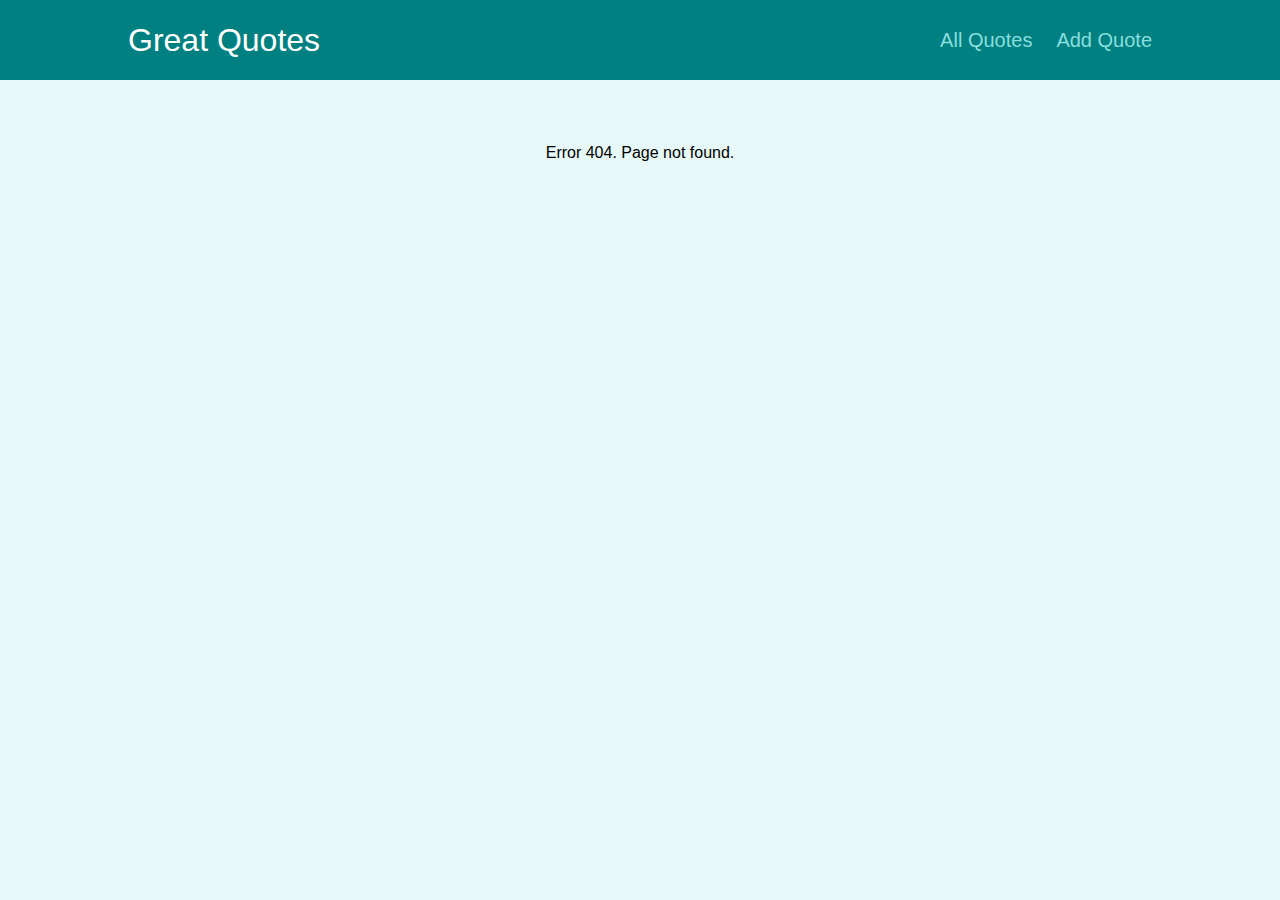
<file: portfolio/quotes-multipage-spa/index.html>
<!doctype html><html lang="en"><head><meta charset="utf-8"/><link rel="icon" href="/portfolio/quotes-multipage-spa/favicon.ico"/><meta name="viewport" content="width=device-width,initial-scale=1"/><meta name="theme-color" content="#000000"/><meta name="description" content="Web site created using create-react-app"/><link rel="apple-touch-icon" href="/portfolio/quotes-multipage-spa/logo192.png"/><link rel="manifest" href="/portfolio/quotes-multipage-spa/manifest.json"/><title>Great Quotes - React SPA Demo</title><link href="/portfolio/quotes-multipage-spa/static/css/main.0223a419.chunk.css" rel="stylesheet"></head><body><noscript>You need to enable JavaScript to run this app.</noscript><div id="root"></div><script>!function(e){function t(t){for(var n,o,c=t[0],i=t[1],s=t[2],l=0,p=[];l<c.length;l++)o=c[l],Object.prototype.hasOwnProperty.call(a,o)&&a[o]&&p.push(a[o][0]),a[o]=0;for(n in i)Object.prototype.hasOwnProperty.call(i,n)&&(e[n]=i[n]);for(f&&f(t);p.length;)p.shift()();return u.push.apply(u,s||[]),r()}function r(){for(var e,t=0;t<u.length;t++){for(var r=u[t],n=!0,o=1;o<r.length;o++){var i=r[o];0!==a[i]&&(n=!1)}n&&(u.splice(t--,1),e=c(c.s=r[0]))}return e}var n={},o={2:0},a={2:0},u=[];function c(t){if(n[t])return n[t].exports;var r=n[t]={i:t,l:!1,exports:{}};return e[t].call(r.exports,r,r.exports,c),r.l=!0,r.exports}c.e=function(e){var t=[];o[e]?t.push(o[e]):0!==o[e]&&{4:1,5:1,6:1}[e]&&t.push(o[e]=new Promise((function(t,r){for(var n="static/css/"+({}[e]||e)+"."+{0:"31d6cfe0",4:"c3689421",5:"a03252ab",6:"cdcfad4c",7:"31d6cfe0"}[e]+".chunk.css",a=c.p+n,u=document.getElementsByTagName("link"),i=0;i<u.length;i++){var s=(f=u[i]).getAttribute("data-href")||f.getAttribute("href");if("stylesheet"===f.rel&&(s===n||s===a))return t()}var l=document.getElementsByTagName("style");for(i=0;i<l.length;i++){var f;if((s=(f=l[i]).getAttribute("data-href"))===n||s===a)return t()}var p=document.createElement("link");p.rel="stylesheet",p.type="text/css",p.onload=t,p.onerror=function(t){var n=t&&t.target&&t.target.src||a,u=new Error("Loading CSS chunk "+e+" failed.\n("+n+")");u.code="CSS_CHUNK_LOAD_FAILED",u.request=n,delete o[e],p.parentNode.removeChild(p),r(u)},p.href=a,document.getElementsByTagName("head")[0].appendChild(p)})).then((function(){o[e]=0})));var r=a[e];if(0!==r)if(r)t.push(r[2]);else{var n=new Promise((function(t,n){r=a[e]=[t,n]}));t.push(r[2]=n);var u,i=document.createElement("script");i.charset="utf-8",i.timeout=120,c.nc&&i.setAttribute("nonce",c.nc),i.src=function(e){return c.p+"static/js/"+({}[e]||e)+"."+{0:"2cd7963f",4:"4c2eedcb",5:"3f497a9b",6:"f69a1f37",7:"2d198e71"}[e]+".chunk.js"}(e);var s=new Error;u=function(t){i.onerror=i.onload=null,clearTimeout(l);var r=a[e];if(0!==r){if(r){var n=t&&("load"===t.type?"missing":t.type),o=t&&t.target&&t.target.src;s.message="Loading chunk "+e+" failed.\n("+n+": "+o+")",s.name="ChunkLoadError",s.type=n,s.request=o,r[1](s)}a[e]=void 0}};var l=setTimeout((function(){u({type:"timeout",target:i})}),12e4);i.onerror=i.onload=u,document.head.appendChild(i)}return Promise.all(t)},c.m=e,c.c=n,c.d=function(e,t,r){c.o(e,t)||Object.defineProperty(e,t,{enumerable:!0,get:r})},c.r=function(e){"undefined"!=typeof Symbol&&Symbol.toStringTag&&Object.defineProperty(e,Symbol.toStringTag,{value:"Module"}),Object.defineProperty(e,"__esModule",{value:!0})},c.t=function(e,t){if(1&t&&(e=c(e)),8&t)return e;if(4&t&&"object"==typeof e&&e&&e.__esModule)return e;var r=Object.create(null);if(c.r(r),Object.defineProperty(r,"default",{enumerable:!0,value:e}),2&t&&"string"!=typeof e)for(var n in e)c.d(r,n,function(t){return e[t]}.bind(null,n));return r},c.n=function(e){var t=e&&e.__esModule?function(){return e.default}:function(){return e};return c.d(t,"a",t),t},c.o=function(e,t){return Object.prototype.hasOwnProperty.call(e,t)},c.p="/portfolio/quotes-multipage-spa/",c.oe=function(e){throw console.error(e),e};var i=this["webpackJsonpreact-spa-great-quotes"]=this["webpackJsonpreact-spa-great-quotes"]||[],s=i.push.bind(i);i.push=t,i=i.slice();for(var l=0;l<i.length;l++)t(i[l]);var f=s;r()}([])</script><script src="/portfolio/quotes-multipage-spa/static/js/3.b37bf558.chunk.js"></script><script src="/portfolio/quotes-multipage-spa/static/js/main.87519a5b.chunk.js"></script></body></html>
</file>
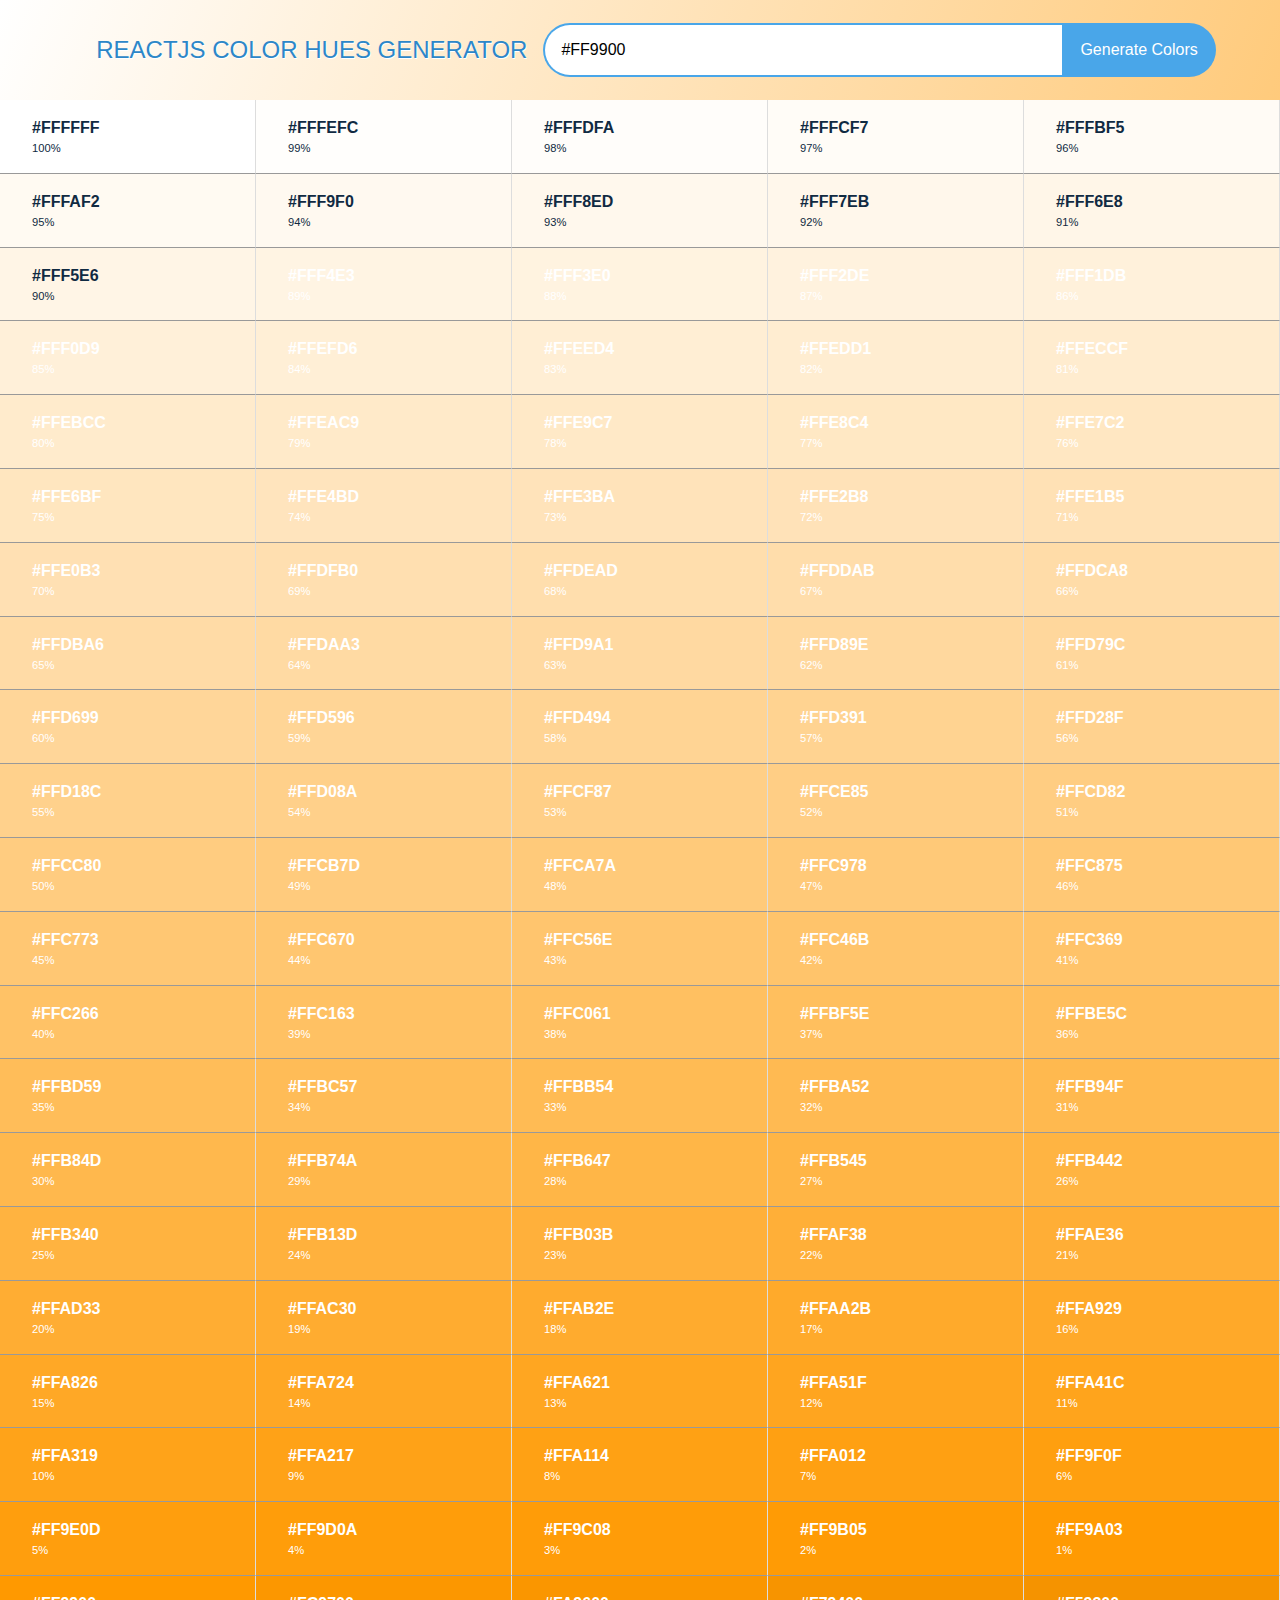
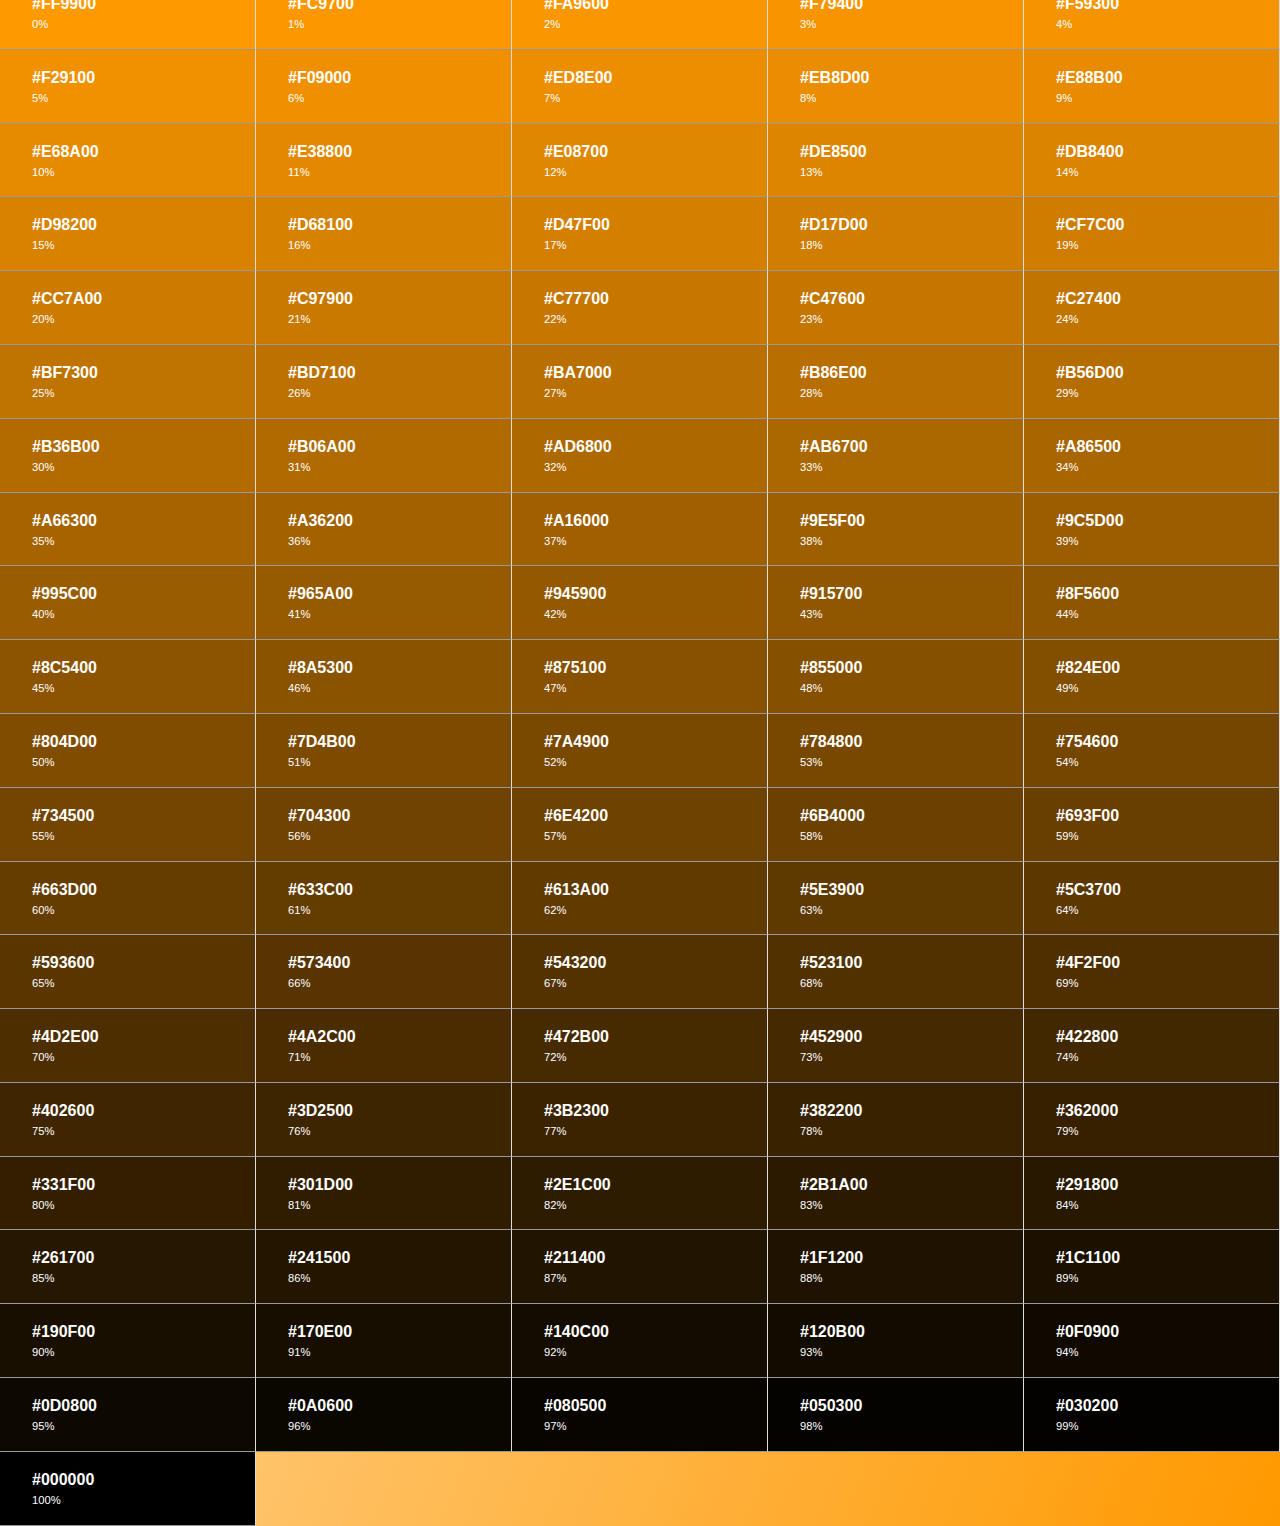
<file: portfolio/reactjs-color-hues-generator/index.html>
<!doctype html><html lang="en"><head><meta charset="utf-8"/><link rel="icon" href="/portfolio/reactjs-color-hues-generator/favicon.ico"/><meta name="viewport" content="width=device-width,initial-scale=1"/><meta name="theme-color" content="#000000"/><meta name="description" content="Web site created using create-react-app"/><link rel="apple-touch-icon" href="/portfolio/reactjs-color-hues-generator/logo192.png"/><link rel="manifest" href="/portfolio/reactjs-color-hues-generator/manifest.json"/><title>React Project</title><link href="/portfolio/reactjs-color-hues-generator/static/css/main.512f7a1f.chunk.css" rel="stylesheet"></head><body><noscript>You need to enable JavaScript to run this app.</noscript><div id="root"></div><script>!function(e){function r(r){for(var n,l,a=r[0],c=r[1],f=r[2],p=0,s=[];p<a.length;p++)l=a[p],Object.prototype.hasOwnProperty.call(o,l)&&o[l]&&s.push(o[l][0]),o[l]=0;for(n in c)Object.prototype.hasOwnProperty.call(c,n)&&(e[n]=c[n]);for(i&&i(r);s.length;)s.shift()();return u.push.apply(u,f||[]),t()}function t(){for(var e,r=0;r<u.length;r++){for(var t=u[r],n=!0,a=1;a<t.length;a++){var c=t[a];0!==o[c]&&(n=!1)}n&&(u.splice(r--,1),e=l(l.s=t[0]))}return e}var n={},o={1:0},u=[];function l(r){if(n[r])return n[r].exports;var t=n[r]={i:r,l:!1,exports:{}};return e[r].call(t.exports,t,t.exports,l),t.l=!0,t.exports}l.m=e,l.c=n,l.d=function(e,r,t){l.o(e,r)||Object.defineProperty(e,r,{enumerable:!0,get:t})},l.r=function(e){"undefined"!=typeof Symbol&&Symbol.toStringTag&&Object.defineProperty(e,Symbol.toStringTag,{value:"Module"}),Object.defineProperty(e,"__esModule",{value:!0})},l.t=function(e,r){if(1&r&&(e=l(e)),8&r)return e;if(4&r&&"object"==typeof e&&e&&e.__esModule)return e;var t=Object.create(null);if(l.r(t),Object.defineProperty(t,"default",{enumerable:!0,value:e}),2&r&&"string"!=typeof e)for(var n in e)l.d(t,n,function(r){return e[r]}.bind(null,n));return t},l.n=function(e){var r=e&&e.__esModule?function(){return e.default}:function(){return e};return l.d(r,"a",r),r},l.o=function(e,r){return Object.prototype.hasOwnProperty.call(e,r)},l.p="/portfolio/reactjs-color-hues-generator/";var a=this["webpackJsonpreactjs-color-hues-generator"]=this["webpackJsonpreactjs-color-hues-generator"]||[],c=a.push.bind(a);a.push=r,a=a.slice();for(var f=0;f<a.length;f++)r(a[f]);var i=c;t()}([])</script><script src="/portfolio/reactjs-color-hues-generator/static/js/2.658c549b.chunk.js"></script><script src="/portfolio/reactjs-color-hues-generator/static/js/main.8e1482a4.chunk.js"></script></body></html>
</file>
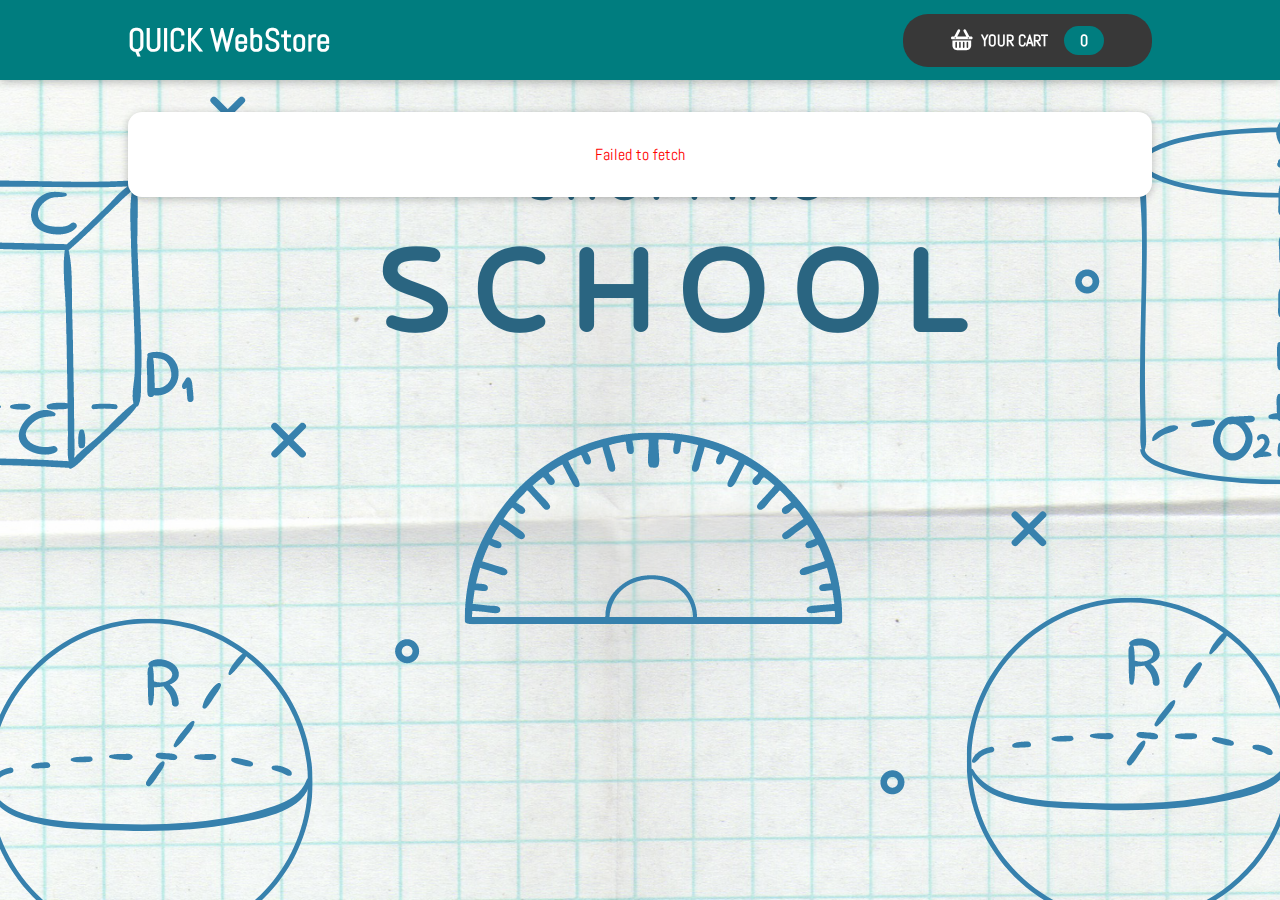
<file: portfolio/shoppingcart/index.html>
<!doctype html><html lang="en"><head><meta charset="utf-8"/><link rel="icon" href="/portfolio/shoppingcart/favicon.ico"/><meta name="viewport" content="width=device-width,initial-scale=1"/><meta name="theme-color" content="#000000"/><meta name="description" content="Web site created using create-react-app"/><link rel="apple-touch-icon" href="/portfolio/shoppingcart/logo192.png"/><link rel="manifest" href="/portfolio/shoppingcart/manifest.json"/><title>Shopping Cart ReactJS</title><link href="/portfolio/shoppingcart/static/css/main.7bb3a5f2.chunk.css" rel="stylesheet"></head><body><noscript>You need to enable JavaScript to run this app.</noscript><div id="overlays"></div><div id="root"></div><script>!function(e){function r(r){for(var n,p,a=r[0],i=r[1],l=r[2],f=0,s=[];f<a.length;f++)p=a[f],Object.prototype.hasOwnProperty.call(o,p)&&o[p]&&s.push(o[p][0]),o[p]=0;for(n in i)Object.prototype.hasOwnProperty.call(i,n)&&(e[n]=i[n]);for(c&&c(r);s.length;)s.shift()();return u.push.apply(u,l||[]),t()}function t(){for(var e,r=0;r<u.length;r++){for(var t=u[r],n=!0,a=1;a<t.length;a++){var i=t[a];0!==o[i]&&(n=!1)}n&&(u.splice(r--,1),e=p(p.s=t[0]))}return e}var n={},o={1:0},u=[];function p(r){if(n[r])return n[r].exports;var t=n[r]={i:r,l:!1,exports:{}};return e[r].call(t.exports,t,t.exports,p),t.l=!0,t.exports}p.m=e,p.c=n,p.d=function(e,r,t){p.o(e,r)||Object.defineProperty(e,r,{enumerable:!0,get:t})},p.r=function(e){"undefined"!=typeof Symbol&&Symbol.toStringTag&&Object.defineProperty(e,Symbol.toStringTag,{value:"Module"}),Object.defineProperty(e,"__esModule",{value:!0})},p.t=function(e,r){if(1&r&&(e=p(e)),8&r)return e;if(4&r&&"object"==typeof e&&e&&e.__esModule)return e;var t=Object.create(null);if(p.r(t),Object.defineProperty(t,"default",{enumerable:!0,value:e}),2&r&&"string"!=typeof e)for(var n in e)p.d(t,n,function(r){return e[r]}.bind(null,n));return t},p.n=function(e){var r=e&&e.__esModule?function(){return e.default}:function(){return e};return p.d(r,"a",r),r},p.o=function(e,r){return Object.prototype.hasOwnProperty.call(e,r)},p.p="/portfolio/shoppingcart/";var a=this["webpackJsonpshopping-cart-reactjs"]=this["webpackJsonpshopping-cart-reactjs"]||[],i=a.push.bind(a);a.push=r,a=a.slice();for(var l=0;l<a.length;l++)r(a[l]);var c=i;t()}([])</script><script src="/portfolio/shoppingcart/static/js/2.8206b679.chunk.js"></script><script src="/portfolio/shoppingcart/static/js/main.259bf3b4.chunk.js"></script></body></html>
</file>
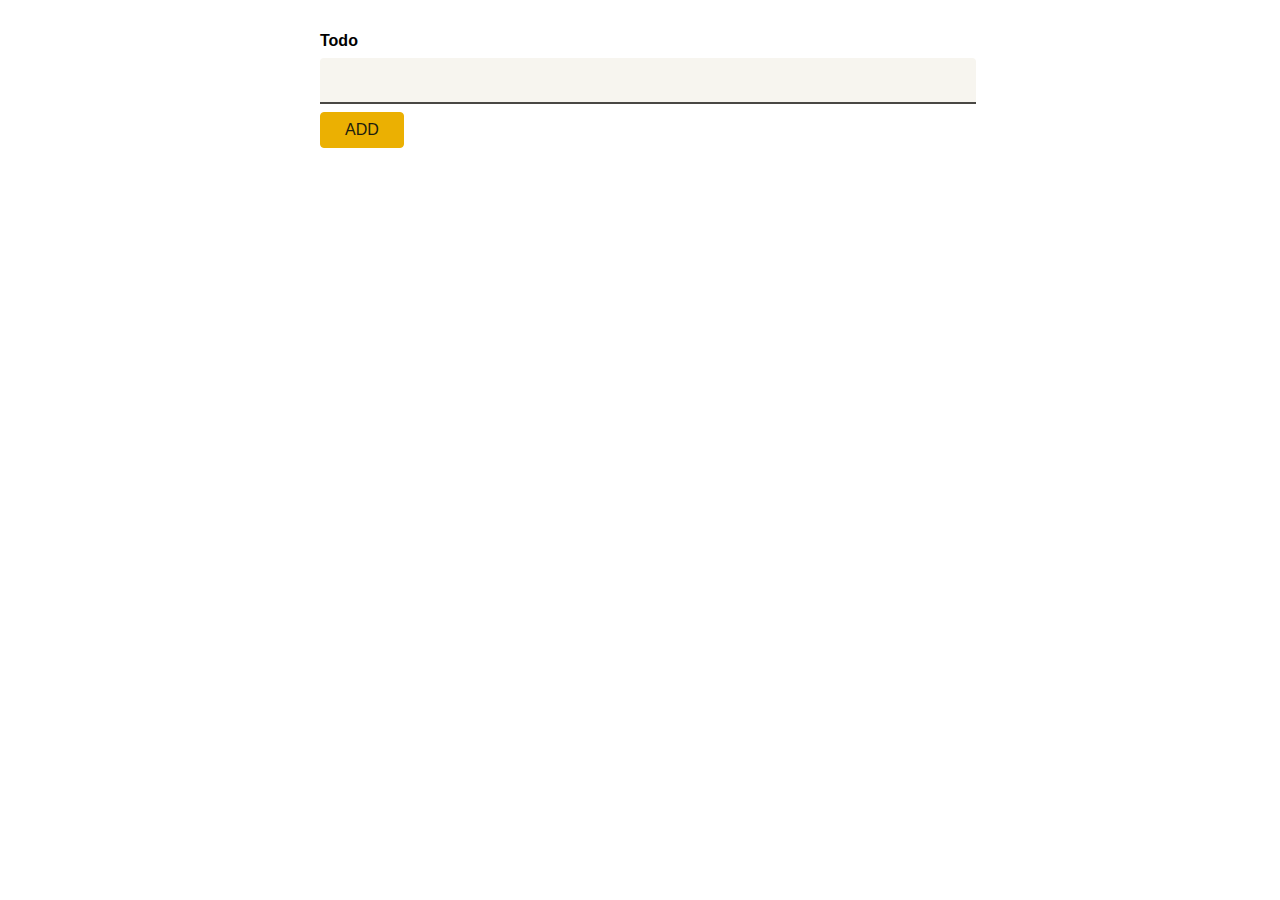
<file: portfolio/todos-typescript/index.html>
<!doctype html><html lang="en"><head><meta charset="utf-8"/><link rel="icon" href="/portfolio/todos-typescript/favicon.ico"/><meta name="viewport" content="width=device-width,initial-scale=1"/><meta name="theme-color" content="#000000"/><meta name="description" content="Web site created using create-react-app"/><link rel="apple-touch-icon" href="/portfolio/todos-typescript/logo192.png"/><link rel="manifest" href="/portfolio/todos-typescript/manifest.json"/><title>React App</title><script defer="defer" src="/portfolio/todos-typescript/static/js/main.4cf33146.js"></script><link href="/portfolio/todos-typescript/static/css/main.bf269de4.css" rel="stylesheet"></head><body><noscript>You need to enable JavaScript to run this app.</noscript><div id="root"></div></body></html>
</file>
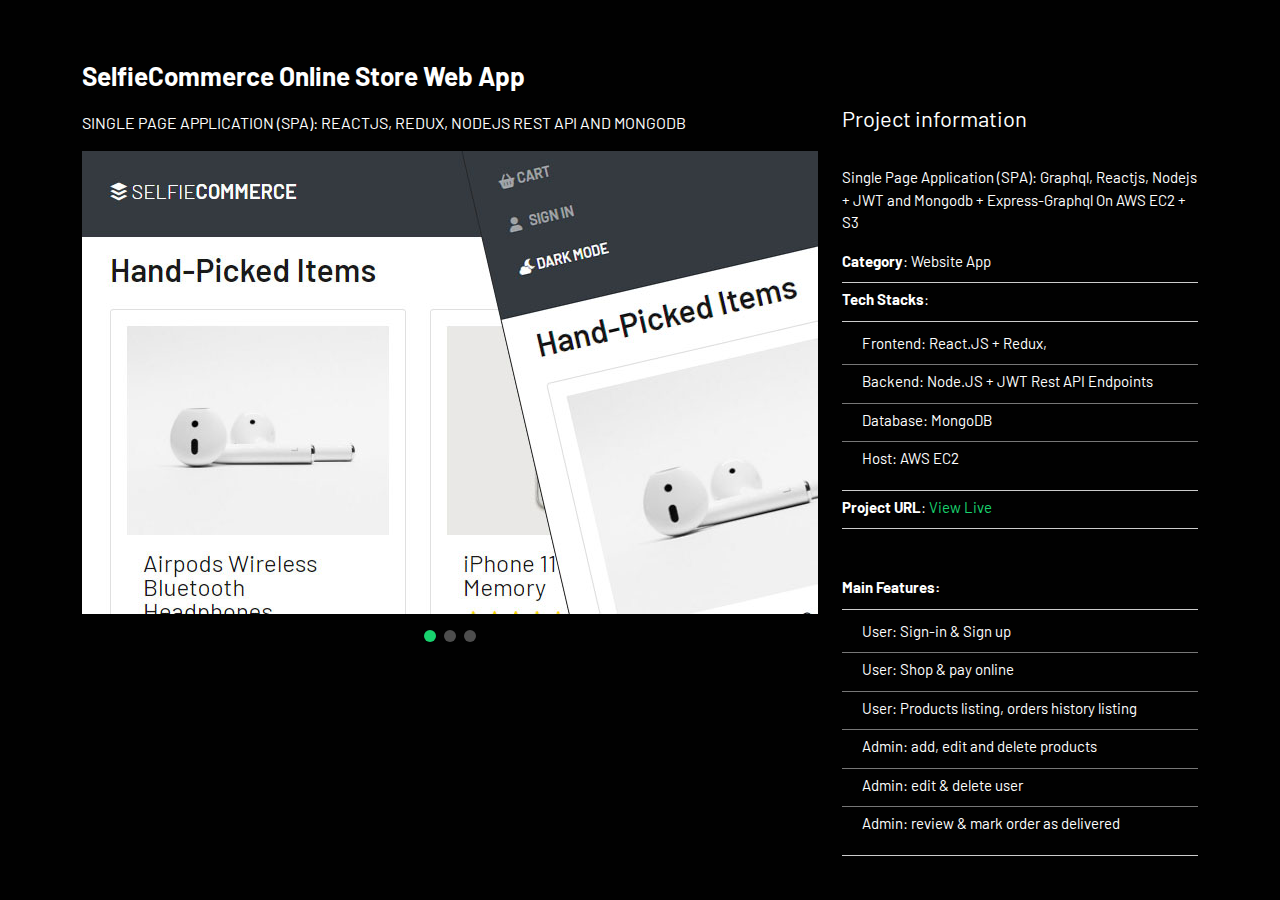
<file: portfolio/ecommerce-details.html>
<!DOCTYPE html>
<html lang="en">
  <head>
    <meta charset="utf-8" />
    <meta content="width=device-width, initial-scale=1.0" name="viewport" />

    <title>
      N Riko Trihendrawan Fullstack web developer: ReactJS, NodeJS, Redux,
      MongoDB, GraphQL, Git, SASS/CSS3 Portfolios
    </title>
    <meta content="" name="description" />
    <meta content="" name="keywords" />

    <link href="../assets/img/favicon.png" rel="icon" />
    <link href="../assets/img/apple-touch-icon.png" rel="apple-touch-icon" />

    <link rel="preconnect" href="https://fonts.googleapis.com" />
    <link rel="preconnect" href="https://fonts.gstatic.com" crossorigin />
    <link
      href="https://fonts.googleapis.com/css2?family=Barlow:ital,wght@0,300;0,400;0,600;0,800;1,300;1,400;1,600;1,800&display=swap"
      rel="stylesheet"
    />

    <!-- Vendor CSS Files -->
    <link
      href="../assets/vendor/bootstrap/css/bootstrap.min.css"
      rel="stylesheet"
    />
    <link
      href="../assets/vendor/bootstrap-icons/bootstrap-icons.css"
      rel="stylesheet"
    />
    <link
      href="../assets/vendor/boxicons/css/boxicons.min.css"
      rel="stylesheet"
    />
    <link
      href="../assets/vendor/glightbox/css/glightbox.min.css"
      rel="stylesheet"
    />
    <link href="../assets/vendor/remixicon/remixicon.css" rel="stylesheet" />
    <link
      href="../assets/vendor/swiper/swiper-bundle.min.css"
      rel="stylesheet"
    />

    <link href="../assets/css/style.css" rel="stylesheet" />
    <style type="text/css">
      html {
        height: 100%;
        overflow: hidden;
      }
      @media screen and (max-width: 767px) {
        html {
          overflow-y: auto;
        }
      }
      ul.simple > li {
        margin: 0 0 5px;
        padding: 0 0 10px;
        border-bottom: 1px solid #ccc;
      }
      ul.simple > li > ul {
        margin-top: 10px !important;
        padding-top: 10px !important;
        border-top: 1px solid #ccc;
      }

      ul.simple > li > ul > li {
        margin: 0 0 5px;
        padding: 0 0 10px 20px !important;
        border-bottom: 1px solid #777;
      }
      ul.simple > li > ul > li:last-child {
        border-bottom: none;
        margin-bottom: 0;
      }
      .portfolio-details .portfolio-info ul.simple li + li {
        margin-top: 0;
      }
      ::-webkit-scrollbar {
        width: 10px;
        height: 10px;
        background-color: #ccc;
      }
      ::-webkit-scrollbar-thumb {
        background: #ccc;
        border-radius: 0;
      }
      ::-webkit-scrollbar-button {
        background: #999;
        border: 1px solid #888;
      }
      ::-webkit-scrollbar-track {
        background: #aaa;
        box-shadow: inset 0 0 2px rgba(0, 0, 0, 0.3);
      }
      .text-upcase {
        text-transform: uppercase;
      }
    </style>
  </head>

  <body>
    <main id="main">
      <!-- ======= Portfolio Details ======= -->
      <div id="portfolio-details" class="portfolio-details">
        <div class="container">
          <div class="row">
            <div class="col-lg-8">
              <h2 class="portfolio-title">
                SelfieCommerce Online Store Web App
              </h2>
              <p class="text-upcase">
                Single Page Application (SPA): Reactjs, Redux, Nodejs Rest API
                and Mongodb
              </p>
              <div class="portfolio-details-slider swiper">
                <div class="swiper-wrapper align-items-center">
                  <div class="swiper-slide">
                    <img
                      src="../assets/img/portfolio/portfolio-details-1a.jpg"
                      alt=""
                    />
                  </div>

                  <div class="swiper-slide">
                    <img
                      src="../assets/img/portfolio/portfolio-details-1b.jpg"
                      alt=""
                    />
                  </div>

                  <div class="swiper-slide">
                    <img
                      src="../assets/img/portfolio/portfolio-details-1c.jpg"
                      alt=""
                    />
                  </div>
                </div>
                <div class="swiper-pagination"></div>
              </div>
            </div>

            <div class="col-lg-4 portfolio-info">
              <h3>Project information</h3>
              <p>
                Single Page Application (SPA): Graphql, Reactjs, Nodejs + JWT
                and Mongodb + Express-Graphql On AWS EC2 + S3
              </p>
              <ul class="simple">
                <li><strong>Category</strong>: Website App</li>
                <li>
                  <strong>Tech Stacks</strong>:
                  <ul>
                    <li>Frontend: React.JS + Redux,</li>
                    <li>Backend: Node.JS + JWT Rest API Endpoints</li>
                    <li>Database: MongoDB</li>
                    <li>Host: AWS EC2</li>
                  </ul>
                </li>
                <li>
                  <strong>Project URL</strong>:
                  <a href="https://selfie.id/" target="_blank">View Live</a>
                </li>
              </ul>
              <p></p>
              <ul class="simple">
                <li>
                  <strong>Main Features:</strong>
                  <ul>
                    <li>User: Sign-in &amp; Sign up</li>
                    <li>User: Shop &amp; pay online</li>
                    <li>User: Products listing, orders history listing</li>
                    <li>Admin: add, edit and delete products</li>
                    <li>Admin: edit & delete user</li>
                    <li>Admin: review &amp; mark order as delivered</li>
                  </ul>
                </li>
              </ul>
            </div>
          </div>
        </div>
      </div>
      <!-- End Portfolio Details -->
    </main>
    <!-- End #main -->

    <!-- Vendor JS Files -->
    <script src="../assets/vendor/purecounter/purecounter.js"></script>
    <script src="../assets/vendor/bootstrap/js/bootstrap.bundle.min.js"></script>
    <script src="../assets/vendor/glightbox/js/glightbox.min.js"></script>
    <script src="../assets/vendor/isotope-layout/isotope.pkgd.min.js"></script>
    <script src="../assets/vendor/swiper/swiper-bundle.min.js"></script>
    <script src="../assets/vendor/waypoints/noframework.waypoints.js"></script>
    <script src="../assets/vendor/php-email-form/validate.js"></script>

    <!-- Template Main JS File -->
    <script src="../assets/js/main.js"></script>
  </body>
</html>
</file>
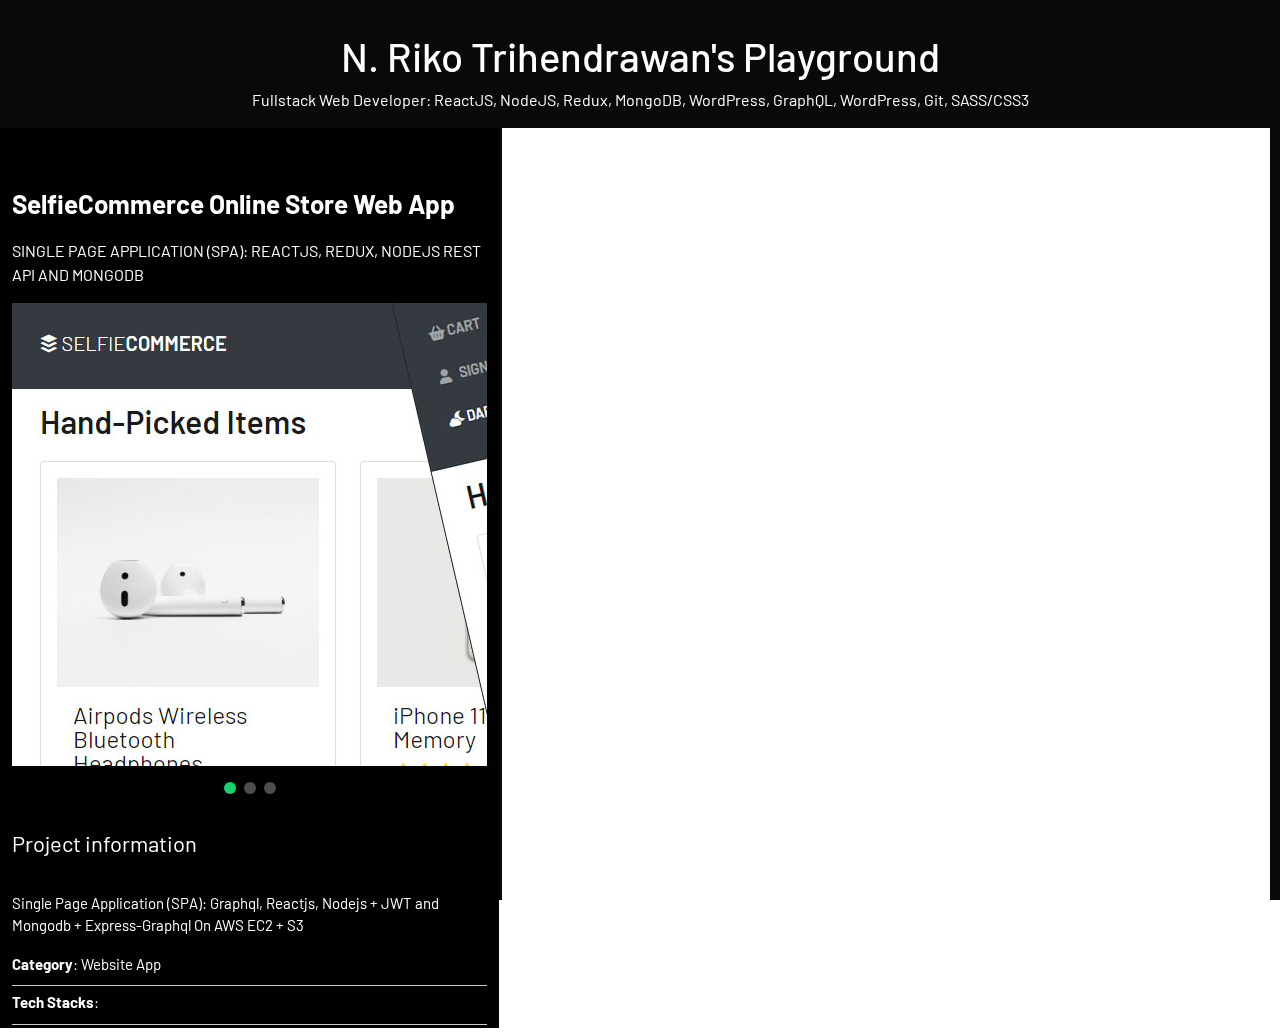
<file: portfolio/ecommerce.html>
<!DOCTYPE html>
<html lang="en">
  <head>
    <meta charset="utf-8" />
    <link rel="icon" href="/favicon.ico" />
    <meta name="viewport" content="width=device-width, initial-scale=1" />
    <title>Riko Trihendrawan Portfolio</title>
    <meta name="theme-color" content="#000000" />
    <meta
      name="description"
      content="Homepage of N Riko Trihendrawan Fullstack Web Developer"
    />
    <link rel="apple-touch-icon" href="/logo192.png" />
    <link rel="manifest" href="/manifest.json" />
    <meta name="robots" content="noindex, nofollow, noarchive" />
    <meta charset="utf-8" />
    <meta content="width=device-width, initial-scale=1.0" name="viewport" />

    <meta content="" name="description" />
    <meta content="" name="keywords" />

    <link href="/assets/img/favicon.png" rel="icon" />
    <link href="/assets/img/apple-touch-icon.png" rel="apple-touch-icon" />

    <!-- Google Fonts -->
    <link
      href="https://fonts.googleapis.com/css?family=Barlow:300,300i,400,400i,600,600i,700,700i|Raleway:300,300i,400,400i,500,500i,600,600i,700,700i|Poppins:300,300i,400,400i,500,500i,600,600i,700,700i"
      rel="stylesheet"
    />

    <!-- Vendor CSS Files -->
    <link
      href="/assets/vendor/bootstrap/css/bootstrap.min.css"
      rel="stylesheet"
    />
    <link
      href="/assets/vendor/bootstrap-icons/bootstrap-icons.css"
      rel="stylesheet"
    />
    <link
      href="/assets/vendor/boxicons/css/boxicons.min.css"
      rel="stylesheet"
    />
    <link
      href="/assets/vendor/glightbox/css/glightbox.min.css"
      rel="stylesheet"
    />
    <link href="/assets/vendor/remixicon/remixicon.css" rel="stylesheet" />
    <link href="/assets/vendor/swiper/swiper-bundle.min.css" rel="stylesheet" />

    <link href="/assets/css/style.css" rel="stylesheet" />
    <style type="text/css">
      .page-title,
      .page-main-description {
        text-align: center;
      }
      h1.page-title {
        margin-top: 2rem;
      }
      ::-webkit-scrollbar {
        color: #fff;
        background-color: #555;
        width: 0.5rem;
        height: 100%;
        border: 1px solid #999;
      }
      ::-webkit-scrollbar-button {
        border: 1px solid #999;
      }
      ::-webkit-scrollbar-corner {
        border: 1px solid red;
      }
      ::-webkit-scrollbar {
        width: 10px;
        height: 10px;
      }
      ::-webkit-scrollbar-thumb {
        background: #dddddd;
        border-radius: 0;
      }
      ::-webkit-scrollbar-track {
        background: #fff;
        box-shadow: inset 0 0 2px rgba(0, 0, 0, 0.3);
      }
      html {
        height: 100%;
        overflow: hidden;
      }
      @media screen and (max-width: 767px) {
        html {
          overflow-y: auto;
        }
      }
      .text-upcase {
        text-transform: uppercase;
      }
      @media (min-width: 768px) {
        iframe#fr-Portfolio {
          height: 100vh;
          width: 60%;
          background-color: white;
          border: none;
        }
        iframe#fr-list {
          height: 100vh;
          width: 39%;
          background-color: white;
          border: none;
        }
      }
      @media (max-width: 767px) {
        iframe,
        iframe#fr-Portfolio,
        iframe#fr-list {
          width: 100%;
          height: 30vh;
          min-height: 300px;
        }
        iframe#fr-list {
          width: 100%;
          height: 100vh;
          min-height: 768px;
        }
      }
    </style>
  </head>
  <body>
    <main id="main">
      <h1 class="page-title">N. Riko Trihendrawan's Playground</h1>
      <p class="page-main-description">
        Fullstack Web Developer: ReactJS, NodeJS, Redux, MongoDB, WordPress,
        GraphQL, WordPress, Git, SASS/CSS3
      </p>
      <iframe
        name="fr-list"
        id="fr-list"
        src="/portfolio/ecommerce-details.html"
        title="List"
      ></iframe>
      <iframe
        name="fr-Portfolio"
        id="fr-Portfolio"
        src="https://selfie.id/"
        title="Portfolio Details"
      ></iframe>
    </main>
  </body>
</html>
</file>
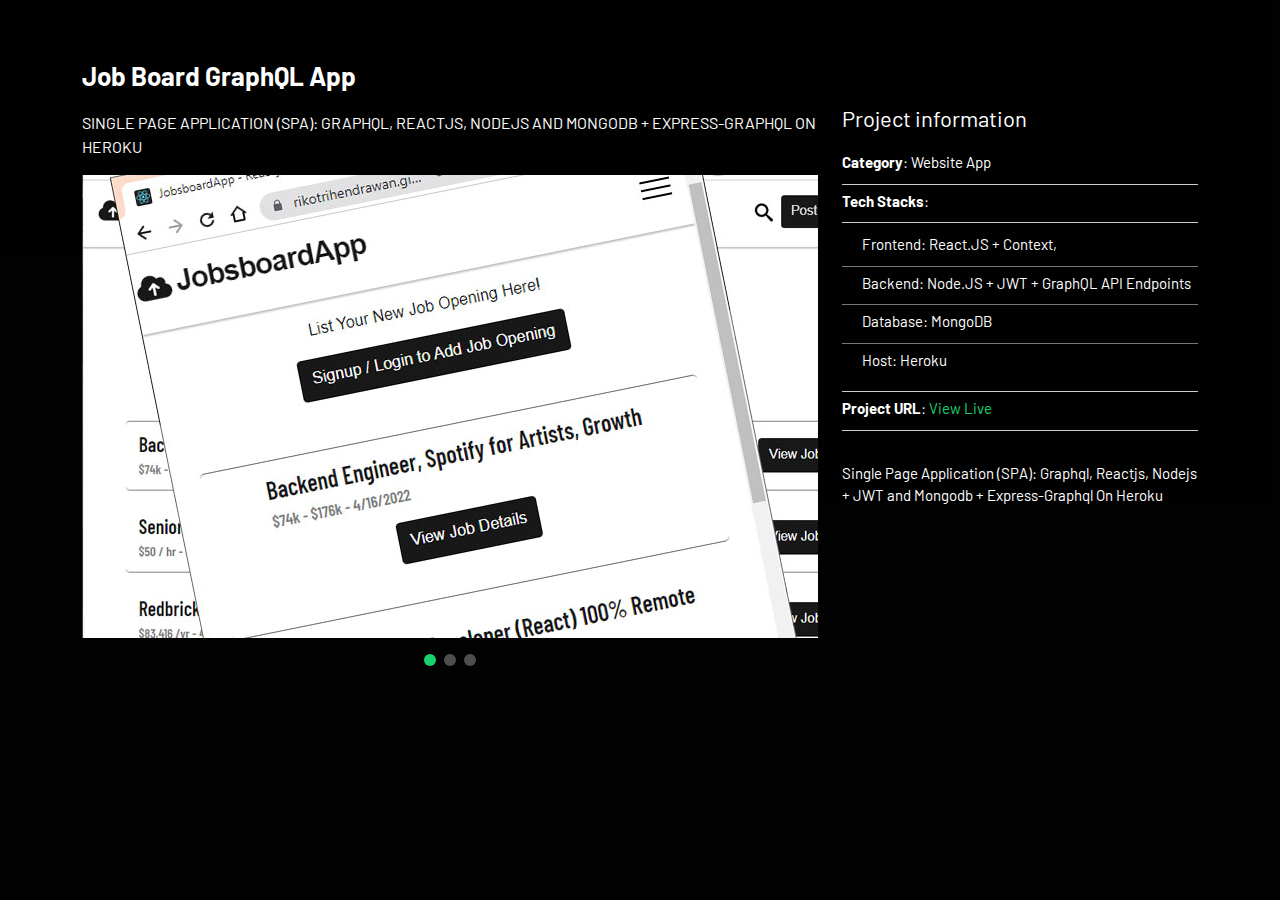
<file: portfolio/job-board-graphql-details.html>
<!DOCTYPE html>
<html lang="en">
  <head>
    <meta charset="utf-8" />
    <meta content="width=device-width, initial-scale=1.0" name="viewport" />

    <title>
      Riko Trihendrawan Fullstack web developer: ReactJS, NodeJS, Redux,
      MongoDB, WordPress, Git, SASS/CSS3 Portfolios
    </title>
    <meta content="" name="description" />
    <meta content="" name="keywords" />

    <link href="../assets/img/favicon.png" rel="icon" />
    <link href="../assets/img/apple-touch-icon.png" rel="apple-touch-icon" />

    <link rel="preconnect" href="https://fonts.googleapis.com" />
    <link rel="preconnect" href="https://fonts.gstatic.com" crossorigin />
    <link
      href="https://fonts.googleapis.com/css2?family=Barlow:ital,wght@0,300;0,400;0,600;0,800;1,300;1,400;1,600;1,800&display=swap"
      rel="stylesheet"
    />

    <!-- Vendor CSS Files -->
    <link
      href="../assets/vendor/bootstrap/css/bootstrap.min.css"
      rel="stylesheet"
    />
    <link
      href="../assets/vendor/bootstrap-icons/bootstrap-icons.css"
      rel="stylesheet"
    />
    <link
      href="../assets/vendor/boxicons/css/boxicons.min.css"
      rel="stylesheet"
    />
    <link
      href="../assets/vendor/glightbox/css/glightbox.min.css"
      rel="stylesheet"
    />
    <link href="../assets/vendor/remixicon/remixicon.css" rel="stylesheet" />
    <link
      href="../assets/vendor/swiper/swiper-bundle.min.css"
      rel="stylesheet"
    />

    <link href="../assets/css/style.css" rel="stylesheet" />
    <style type="text/css">
      ul.simple > li {
        margin: 0 0 5px;
        padding: 0 0 10px;
        border-bottom: 1px solid #ccc;
      }
      ul.simple > li > ul {
        margin-top: 10px !important;
        padding-top: 10px !important;
        border-top: 1px solid #ccc;
      }

      ul.simple > li > ul > li {
        margin: 0 0 5px;
        padding: 0 0 10px 20px !important;
        border-bottom: 1px solid #777;
      }
      ul.simple > li > ul > li:last-child {
        border-bottom: none;
        margin-bottom: 0;
      }
      .portfolio-details .portfolio-info ul.simple li + li {
        margin-top: 0;
      }
      ::-webkit-scrollbar {
        color: #fff;
        background-color: #555;
        width: 0.5rem;
        height: 100%;
        border: 1px solid #999;
      }
      ::-webkit-scrollbar-button {
        border: 1px solid #999;
      }
      ::-webkit-scrollbar-corner {
        border: 1px solid red;
      }
      .text-upcase {
        text-transform: uppercase;
      }
    </style>
  </head>

  <body>
    <main id="main">
      <!-- ======= Portfolio Details ======= -->
      <div id="portfolio-details" class="portfolio-details">
        <div class="container">
          <div class="row">
            <div class="col-lg-8">
              <h2 class="portfolio-title">Job Board GraphQL App</h2>
              <p class="text-upcase">
                Single Page Application (SPA): Graphql, Reactjs, Nodejs And
                Mongodb + Express-Graphql On Heroku
              </p>
              <div class="portfolio-details-slider swiper">
                <div class="swiper-wrapper align-items-center">
                  <div class="swiper-slide">
                    <img
                      src="../assets/img/portfolio/portfolio-details-1.jpg"
                      alt=""
                    />
                  </div>

                  <div class="swiper-slide">
                    <img
                      src="../assets/img/portfolio/portfolio-details-2.jpg"
                      alt=""
                    />
                  </div>

                  <div class="swiper-slide">
                    <img
                      src="../assets/img/portfolio/portfolio-details-3.jpg"
                      alt=""
                    />
                  </div>
                </div>
                <div class="swiper-pagination"></div>
              </div>
            </div>

            <div class="col-lg-4 portfolio-info">
              <h3>Project information</h3>

              <ul class="simple">
                <li><strong>Category</strong>: Website App</li>
                <li>
                  <strong>Tech Stacks</strong>:
                  <ul>
                    <li>Frontend: React.JS + Context,</li>
                    <li>Backend: Node.JS + JWT + GraphQL API Endpoints</li>
                    <li>Database: MongoDB</li>
                    <li>Host: Heroku</li>
                  </ul>
                </li>
                <li>
                  <strong>Project URL</strong>:
                  <a href="/portfolio/job-board-graphql/" target="_blank"
                    >View Live</a
                  >
                </li>
              </ul>

              <p>
                Single Page Application (SPA): Graphql, Reactjs, Nodejs + JWT
                and Mongodb + Express-Graphql On Heroku
              </p>
            </div>
          </div>
        </div>
      </div>
      <!-- End Portfolio Details -->
    </main>
    <!-- End #main -->

    <!-- Vendor JS Files -->
    <script src="../assets/vendor/purecounter/purecounter.js"></script>
    <script src="../assets/vendor/bootstrap/js/bootstrap.bundle.min.js"></script>
    <script src="../assets/vendor/glightbox/js/glightbox.min.js"></script>
    <script src="../assets/vendor/isotope-layout/isotope.pkgd.min.js"></script>
    <script src="../assets/vendor/swiper/swiper-bundle.min.js"></script>
    <script src="../assets/vendor/waypoints/noframework.waypoints.js"></script>
    <script src="../assets/vendor/php-email-form/validate.js"></script>

    <!-- Template Main JS File -->
    <script src="../assets/js/main.js"></script>
  </body>
</html>
</file>
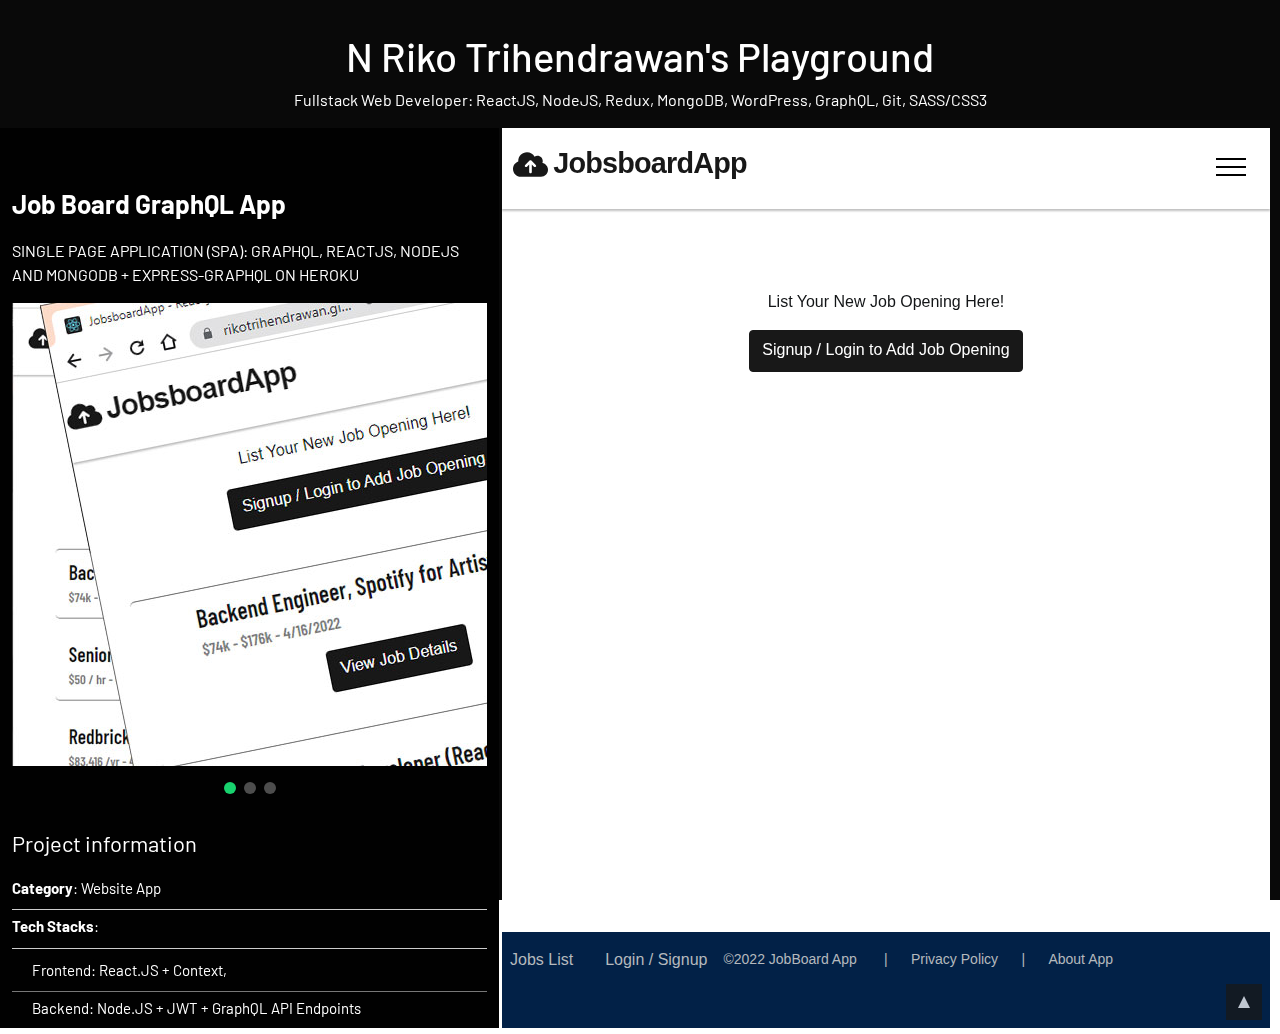
<file: portfolio/job-board-graphql.html>
<!DOCTYPE html>
<html lang="en">
  <head>
    <meta charset="utf-8" />
    <link rel="icon" href="/favicon.ico" />
    <meta name="viewport" content="width=device-width, initial-scale=1" />
    <title>Riko Trihendrawan Portfolio</title>
    <meta name="theme-color" content="#000000" />
    <meta
      name="description"
      content="Homepage of N Riko Trihendrawan Fullstack Web Developer"
    />
    <link rel="apple-touch-icon" href="/logo192.png" />
    <link rel="manifest" href="/manifest.json" />
    <meta name="robots" content="noindex, nofollow, noarchive" />
    <meta charset="utf-8" />
    <meta content="width=device-width, initial-scale=1.0" name="viewport" />

    <meta content="" name="description" />
    <meta content="" name="keywords" />

    <link href="/assets/img/favicon.png" rel="icon" />
    <link href="/assets/img/apple-touch-icon.png" rel="apple-touch-icon" />

    <!-- Google Fonts -->
    <link
      href="https://fonts.googleapis.com/css?family=Barlow:300,300i,400,400i,600,600i,700,700i|Raleway:300,300i,400,400i,500,500i,600,600i,700,700i|Poppins:300,300i,400,400i,500,500i,600,600i,700,700i"
      rel="stylesheet"
    />

    <!-- Vendor CSS Files -->
    <link
      href="/assets/vendor/bootstrap/css/bootstrap.min.css"
      rel="stylesheet"
    />
    <link
      href="/assets/vendor/bootstrap-icons/bootstrap-icons.css"
      rel="stylesheet"
    />
    <link
      href="/assets/vendor/boxicons/css/boxicons.min.css"
      rel="stylesheet"
    />
    <link
      href="/assets/vendor/glightbox/css/glightbox.min.css"
      rel="stylesheet"
    />
    <link href="/assets/vendor/remixicon/remixicon.css" rel="stylesheet" />
    <link href="/assets/vendor/swiper/swiper-bundle.min.css" rel="stylesheet" />

    <link href="/assets/css/style.css" rel="stylesheet" />
    <style type="text/css">
      .page-title,
      .page-main-description {
        text-align: center;
      }
      h1.page-title {
        margin-top: 2rem;
      }
      ::-webkit-scrollbar {
        color: #fff;
        background-color: #555;
        width: 0.5rem;
        height: 100%;
        border: 1px solid #999;
      }
      ::-webkit-scrollbar-button {
        border: 1px solid #999;
      }
      ::-webkit-scrollbar-corner {
        border: 1px solid red;
      }
      .text-upcase {
        text-transform: uppercase;
      }
      @media (min-width: 768px) {
        iframe#fr-Portfolio {
          height: 100vh;
          width: 60%;
          background-color: white;
          border: none;
        }
        iframe#fr-list {
          height: 100vh;
          width: 39%;
          background-color: white;
          border: none;
        }
      }
      @media (max-width: 767px) {
        iframe,
        iframe#fr-Portfolio,
        iframe#fr-list {
          width: 100%;
          height: 30vh;
          min-height: 300px;
        }
        iframe#fr-list {
          width: 100%;
          height: 100vh;
          min-height: 768px;
        }
      }
    </style>
  </head>
  <body>
    <main id="main">
      <h1 class="page-title">N Riko Trihendrawan's Playground</h1>
      <p class="page-main-description">
        Fullstack Web Developer: ReactJS, NodeJS, Redux, MongoDB, WordPress,
        GraphQL, Git, SASS/CSS3
      </p>
      <iframe
        name="fr-list"
        id="fr-list"
        src="/portfolio/job-board-graphql-details.html"
        title="List"
      ></iframe>
      <iframe
        name="fr-Portfolio"
        id="fr-Portfolio"
        src="/portfolio/job-board-graphql/"
        title="Portfolio Details"
      ></iframe>
    </main>
  </body>
</html>
</file>
<file: assets/css/style.css>
/*--------------------------------------------------------------
# General
--------------------------------------------------------------*/
html {
  font-family: Barlow, sans-serif;
  -webkit-font-smoothing: antialiased;
}
body {
  font-family: Barlow, sans-serif;
  background-color: #040404;
  color: #fff;
  position: relative;
  background: transparent;
}
body::before {
  content: '';
  position: fixed;
  /* background: #090909 url('../img/me.jpg') no-repeat; */
  background: #090909;
  left: 0;
  right: 0;
  top: 0;
  height: 100vh;
  z-index: -1;
}
#header {
  background: #090909 url('../img/me.jpg') no-repeat;
  background-position: top right;
  background-size: contain;
}

@media (min-width: 1024px) {
  body::before {
    background-attachment: fixed;
  }
  #header {
    background-position: top left;
  }
  #header .container {
    padding-left: 30rem;
  }
}

a {
  color: #18d26e;
  text-decoration: none;
}

a:hover {
  color: #35e888;
  text-decoration: none;
}

h1,
h2,
h3,
h4,
h5,
h6 {
  font-family: 'Barlow', 'Raleway', sans-serif;
}

/*--------------------------------------------------------------
# Header
--------------------------------------------------------------*/
#header {
  transition: ease-in-out 0.3s;
  position: relative;
  height: 100vh;
  display: flex;
  align-items: center;
  z-index: 997;
  overflow-y: auto;
}
#header * {
  transition: ease-in-out 0.3s;
}
#header h1 {
  font-size: 48px;
  margin: 0;
  padding: 0;
  line-height: 1;
  font-weight: 700;
  font-family: 'Barlow', 'Poppins', sans-serif;
}
#header h1 a,
#header h1 a:hover {
  color: #fff;
  line-height: 1;
  display: inline-block;
}
#header h2 {
  font-size: 24px;
  margin-top: 20px;
  color: rgba(255, 255, 255, 0.8);
  line-height: 1.4;
}
#header h2 span {
  color: #fff;
  border-bottom: 2px solid #18d26e;
  /* padding-bottom: 6px; */
  margin-bottom: 6px;
}
#header img {
  padding: 0;
  margin: 0;
}
#header .social-links {
  margin-top: 40px;
  display: flex;
}
#header .social-links a {
  font-size: 16px;
  display: flex;
  justify-content: center;
  align-items: center;
  background: rgba(255, 255, 255, 0.1);
  color: #fff;
  line-height: 1;
  margin-right: 8px;
  border-radius: 50%;
  width: 40px;
  height: 40px;
}
#header .social-links a:hover {
  background: #18d26e;
}
@media (max-width: 992px) {
  #header h1 {
    font-size: 36px;
  }
  #header h2 {
    font-size: 20px;
    line-height: 30px;
  }
  #header .social-links {
    margin-top: 15px;
  }
  #header .container {
    display: flex;
    flex-direction: column;
    align-items: center;
  }
}

/* Header Top */
#header.header-top {
  height: 80px;
  position: fixed;
  left: 0;
  top: 0;
  right: 0;
  background: rgba(0, 0, 0, 0.9);
}
#header.header-top .social-links,
#header.header-top h2 {
  display: none;
}
#header.header-top h1 {
  margin-right: auto;
  font-size: 36px;
}
#header.header-top .container {
  display: flex;
  align-items: center;
}
#header.header-top .navbar {
  margin: 0;
}
@media (max-width: 768px) {
  #header.header-top {
    height: 60px;
  }
  #header.header-top h1 {
    font-size: 26px;
  }
}

/*--------------------------------------------------------------
# Navigation Menu
--------------------------------------------------------------*/
/**
* Desktop Navigation 
*/
.navbar {
  padding: 0;
  margin-top: 35px;
}
.navbar ul {
  margin: 0;
  padding: 0;
  display: flex;
  list-style: none;
  align-items: center;
}
.navbar li {
  position: relative;
}
.navbar li + li {
  margin-left: 30px;
}
.navbar a,
.navbar a:focus {
  display: flex;
  align-items: center;
  justify-content: space-between;
  padding: 0;
  font-family: 'Barlow', 'Poppins', sans-serif;
  font-size: 16px;
  font-weight: 400;
  color: rgba(255, 255, 255, 0.7);
  white-space: nowrap;
  transition: 0.3s;
}
.navbar a i,
.navbar a:focus i {
  font-size: 12px;
  line-height: 0;
  margin-left: 5px;
}
.navbar a:before {
  content: '';
  position: absolute;
  width: 0;
  height: 2px;
  bottom: -4px;
  left: 0;
  background-color: #18d26e;
  visibility: hidden;
  width: 0px;
  transition: all 0.3s ease-in-out 0s;
}
.navbar a:hover:before,
.navbar li:hover > a:before,
.navbar .active:before {
  visibility: visible;
  width: 25px;
}
.navbar a:hover,
.navbar .active,
.navbar .active:focus,
.navbar li:hover > a {
  color: #fff;
}

/**
* Mobile Navigation 
*/
.mobile-nav-toggle {
  color: #fff;
  font-size: 28px;
  cursor: pointer;
  display: none;
  line-height: 0;
  transition: 0.5s;
  position: fixed;
  right: 15px;
  top: 15px;
}

@media (max-width: 991px) {
  .mobile-nav-toggle {
    display: block;
  }

  .navbar ul {
    display: none;
  }
}
.navbar-mobile {
  position: fixed;
  overflow: hidden;
  top: 0;
  right: 0;
  left: 0;
  bottom: 0;
  background: rgba(0, 0, 0, 0.9);
  transition: 0.3s;
  z-index: 999;
  margin-top: 0;
}
.navbar-mobile .mobile-nav-toggle {
  position: absolute;
  top: 15px;
  right: 15px;
}
.navbar-mobile ul {
  display: block;
  position: absolute;
  top: 55px;
  right: 15px;
  bottom: 45px;
  left: 15px;
  padding: 10px 0;
  overflow-y: auto;
  transition: 0.3s;
  border: 2px solid rgba(255, 255, 255, 0.2);
}
.navbar-mobile li {
  padding: 12px 20px;
}
.navbar-mobile li + li {
  margin: 0;
}
.navbar-mobile a,
.navbar-mobile a:focus {
  font-size: 16px;
  position: relative;
}

/*--------------------------------------------------------------
# Sections General
--------------------------------------------------------------*/
section {
  overflow: hidden;
  position: absolute;
  width: 100%;
  top: 140px;
  bottom: 100%;
  opacity: 1;
  transition: ease-in-out 0.4s;
  z-index: 2;
}
section.section-show {
  top: 100px;
  bottom: auto;
  opacity: 1;
  padding-bottom: 45px;
}
section .container {
  background: rgba(0, 0, 0, 0.9);
  padding: 30px;
}
@media (max-width: 768px) {
  section {
    top: 120px;
  }
  section.section-show {
    top: 80px;
  }
}

.section-title h2 {
  font-size: 14px;
  font-weight: 500;
  padding: 0;
  line-height: 1px;
  margin: 0 0 20px 0;
  letter-spacing: 2px;
  text-transform: uppercase;
  color: #aaaaaa;
  font-family: 'Barlow', 'Poppins', sans-serif;
}
.section-title h2::after {
  content: '';
  width: 120px;
  height: 1px;
  display: inline-block;
  background: #4ceb95;
  margin: 4px 10px;
}
.section-title > p {
  margin: 0;
  margin: -15px 0 15px 0;
  font-size: 36px;
  font-weight: 300;
  text-transform: uppercase;
  font-family: 'Barlow', 'Poppins', sans-serif;
  color: #fff;
  line-height: 1;
  margin-top: 1rem;
}

/*--------------------------------------------------------------
# About
--------------------------------------------------------------*/
.about-me .content h3 {
  font-weight: 700;
  font-size: 26px;
  color: #18d26e;
}
.about-me .content ul {
  list-style: none;
  padding: 0;
}
.about-me .content ul li {
  margin-bottom: 20px;
  display: flex;
  align-items: center;
}
.about-me .content ul strong {
  margin-right: 10px;
}
.about-me .content ul i {
  font-size: 22px;
  margin-right: 5px;
  color: #18d26e;
  line-height: 0;
}
.about-me .content p:last-child {
  margin-bottom: 0;
}

/*--------------------------------------------------------------
# Counts
--------------------------------------------------------------*/
.counts {
  padding: 70px 0 60px;
}
.counts .count-box {
  padding: 30px 30px 25px 30px;
  width: 100%;
  position: relative;
  text-align: center;
  background: rgba(255, 255, 255, 0.08);
}
.counts .count-box i {
  position: absolute;
  top: -25px;
  left: 50%;
  transform: translateX(-50%);
  font-size: 24px;
  background: rgba(255, 255, 255, 0.1);
  padding: 12px;
  color: #18d26e;
  border-radius: 50px;
  line-height: 0;
}
.counts .count-box span {
  font-size: 36px;
  display: block;
  font-weight: 600;
  color: #fff;
}
.counts .count-box p {
  padding: 0;
  margin: 0;
  font-family: 'Barlow', 'Raleway', sans-serif;
  font-size: 14px;
}

/*--------------------------------------------------------------
# Skills
--------------------------------------------------------------*/
.skills .progress {
  height: 60px;
  display: block;
  background: none;
  border-radius: 0;
}
.skills .progress .skill {
  padding: 10px 0;
  margin: 0;
  text-transform: uppercase;
  display: block;
  font-weight: 600;
  font-family: 'Barlow', 'Poppins', sans-serif;
  color: #fff;
}
.skills .progress .skill .val {
  float: right;
  font-style: normal;
}
.skills .progress-bar-wrap {
  background: rgba(255, 255, 255, 0.2);
}
.skills .progress-bar {
  width: 1px;
  height: 10px;
  transition: 2.9s;
  background-color: #18d26e;
}

/*--------------------------------------------------------------
# Interests
--------------------------------------------------------------*/
.interests .icon-box {
  display: flex;
  align-items: center;
  padding: 20px;
  background: rgba(255, 255, 255, 0.08);
  transition: ease-in-out 0.3s;
}
.interests .icon-box i {
  font-size: 32px;
  padding-right: 10px;
  line-height: 1;
}
.interests .icon-box h3 {
  font-weight: 700;
  margin: 0;
  padding: 0;
  line-height: 1;
  font-size: 16px;
  color: #fff;
}
.interests .icon-box:hover {
  background: rgba(255, 255, 255, 0.12);
}

/*--------------------------------------------------------------
# Testimonials
--------------------------------------------------------------*/
.testimonials .testimonials-carousel,
.testimonials .testimonials-slider {
  overflow: hidden;
}
.testimonials .testimonial-item {
  box-sizing: content-box;
  min-height: 320px;
}
.testimonials .testimonial-item .testimonial-img {
  width: 90px;
  border-radius: 50%;
  margin: -40px 0 0 40px;
  position: relative;
  z-index: 2;
  border: 6px solid rgba(255, 255, 255, 0.12);
}
.testimonials .testimonial-item h3 {
  font-size: 18px;
  font-weight: bold;
  margin: 10px 0 5px 45px;
  color: #fff;
}
.testimonials .testimonial-item h4 {
  font-size: 14px;
  color: #999;
  margin: 0 0 0 45px;
}
.testimonials .testimonial-item .quote-icon-left,
.testimonials .testimonial-item .quote-icon-right {
  color: rgba(255, 255, 255, 0.25);
  font-size: 26px;
}
.testimonials .testimonial-item .quote-icon-left {
  display: inline-block;
  left: -5px;
  position: relative;
}
.testimonials .testimonial-item .quote-icon-right {
  display: inline-block;
  right: -5px;
  position: relative;
  top: 10px;
}
.testimonials .testimonial-item p {
  font-style: italic;
  margin: 0 15px 0 15px;
  padding: 20px 20px 60px 20px;
  background: rgba(255, 255, 255, 0.1);
  position: relative;
  border-radius: 6px;
  position: relative;
  z-index: 1;
}
.testimonials .swiper-pagination {
  margin-top: 20px;
  position: relative;
}
.testimonials .swiper-pagination .swiper-pagination-bullet {
  width: 12px;
  height: 12px;
  opacity: 1;
  background-color: rgba(255, 255, 255, 0.3);
}
.testimonials .swiper-pagination .swiper-pagination-bullet-active {
  background-color: #18d26e;
}

/*--------------------------------------------------------------
# Resume
--------------------------------------------------------------*/
.resume .resume-title {
  font-size: 26px;
  font-weight: 700;
  margin-top: 20px;
  margin-bottom: 20px;
  color: #fff;
}
.resume .resume-item {
  padding: 0 0 20px 20px;
  margin-top: -2px;
  border-left: 2px solid rgba(255, 255, 255, 0.2);
  position: relative;
}
.resume .resume-item h4 {
  line-height: 18px;
  font-size: 18px;
  font-weight: 600;
  text-transform: uppercase;
  font-family: 'Barlow', 'Poppins', sans-serif;
  color: #18d26e;
  margin-bottom: 10px;
}
.resume .resume-item h5 {
  font-size: 16px;
  background: rgba(255, 255, 255, 0.15);
  padding: 5px 15px;
  display: inline-block;
  font-weight: 600;
  margin-bottom: 10px;
}
.resume .resume-item ul {
  padding-left: 20px;
}
.resume .resume-item ul li {
  padding-bottom: 10px;
}
.resume .resume-item:last-child {
  padding-bottom: 0;
}
.resume .resume-item::before {
  content: '';
  position: absolute;
  width: 16px;
  height: 16px;
  border-radius: 50px;
  left: -9px;
  top: 0;
  background: #18d26e;
  border: 2px solid #18d26e;
}

/*--------------------------------------------------------------
# Services
--------------------------------------------------------------*/
.services .icon-box {
  text-align: center;
  background: rgba(204, 204, 204, 0.1);
  padding: 80px 20px;
  transition: all ease-in-out 0.3s;
}
.services .icon-box .icon {
  margin: 0 auto;
  width: 64px;
  height: 64px;
  background: #18d26e;
  border-radius: 5px;
  transition: all 0.3s ease-out 0s;
  display: flex;
  align-items: center;
  justify-content: center;
  margin-bottom: 20px;
  transform-style: preserve-3d;
}
.services .icon-box .icon i {
  color: #fff;
  font-size: 28px;
}
.services .icon-box .icon::before {
  position: absolute;
  content: '';
  left: -8px;
  top: -8px;
  height: 100%;
  width: 100%;
  background: rgba(255, 255, 255, 0.15);
  border-radius: 5px;
  transition: all 0.3s ease-out 0s;
  transform: translateZ(-1px);
}
.services .icon-box h4 {
  font-weight: 700;
  margin-bottom: 15px;
  font-size: 24px;
}
.services .icon-box h4 a {
  color: #fff;
}
.services .icon-box p {
  line-height: 24px;
  font-size: 14px;
  margin-bottom: 0;
}
.services .icon-box:hover {
  background: #18d26e;
  border-color: #18d26e;
}
.services .icon-box:hover .icon {
  background: #fff;
}
.services .icon-box:hover .icon i {
  color: #18d26e;
}
.services .icon-box:hover .icon::before {
  background: #35e888;
}
.services .icon-box:hover h4 a,
.services .icon-box:hover p {
  color: #fff;
}

/*--------------------------------------------------------------
# Portfolio
--------------------------------------------------------------*/
.portfolio .portfolio-item {
  margin-bottom: 30px;
}
.portfolio #portfolio-flters {
  padding: 0;
  margin: 0 auto 15px auto;
  list-style: none;
  text-align: center;
  border-radius: 50px;
  padding: 2px 15px;
}
.portfolio #portfolio-flters li {
  cursor: pointer;
  display: inline-block;
  padding: 8px 16px 10px 16px;
  font-size: 14px;
  font-weight: 600;
  line-height: 1;
  text-transform: uppercase;
  color: #fff;
  background: rgba(255, 255, 255, 0.1);
  margin: 0 3px 10px 3px;
  transition: all 0.3s ease-in-out;
  border-radius: 4px;
}
.portfolio #portfolio-flters li:hover,
.portfolio #portfolio-flters li.filter-active {
  background: #18d26e;
}
.portfolio #portfolio-flters li:last-child {
  margin-right: 0;
}
#portfolio .portfolio-wrap {
  border: 1px solid #ccc;
}
.portfolio .portfolio-wrap {
  transition: 0.3s;
  position: relative;
  overflow: hidden;
  z-index: 1;
  background: rgba(0, 0, 0, 0.6);
}
.portfolio .portfolio-wrap::before {
  content: '';
  background: rgba(0, 0, 0, 0.6);
  position: absolute;
  left: 30px;
  right: 30px;
  top: 30px;
  bottom: 30px;
  transition: all ease-in-out 0.3s;
  z-index: 2;
  opacity: 0;
}
.portfolio .portfolio-wrap .portfolio-info {
  opacity: 0;
  position: absolute;
  top: 0;
  left: 0;
  right: 0;
  bottom: 0;
  text-align: center;
  z-index: 3;
  transition: all ease-in-out 0.3s;
  display: flex;
  flex-direction: column;
  justify-content: center;
  align-items: center;
}
.portfolio .portfolio-wrap .portfolio-info::before {
  display: block;
  content: '';
  width: 48px;
  height: 48px;
  position: absolute;
  top: 35px;
  left: 35px;
  border-top: 3px solid #fff;
  border-left: 3px solid #fff;
  transition: all 0.5s ease 0s;
  z-index: 9994;
}
.portfolio .portfolio-wrap .portfolio-info::after {
  display: block;
  content: '';
  width: 48px;
  height: 48px;
  position: absolute;
  bottom: 35px;
  right: 35px;
  border-bottom: 3px solid #fff;
  border-right: 3px solid #fff;
  transition: all 0.5s ease 0s;
  z-index: 9994;
}
.portfolio .portfolio-wrap .portfolio-info h4 {
  font-size: 20px;
  color: #fff;
  font-weight: 600;
}
.portfolio .portfolio-wrap .portfolio-info p {
  color: #ffffff;
  font-size: 14px;
  text-transform: uppercase;
  padding: 0;
  margin: 0;
}
.portfolio .portfolio-wrap .portfolio-links {
  text-align: center;
  z-index: 4;
}
.portfolio .portfolio-wrap .portfolio-links a {
  color: #fff;
  margin: 0 2px;
  font-size: 28px;
  display: inline-block;
  transition: 0.3s;
}
.portfolio .portfolio-wrap .portfolio-links a:hover {
  color: #63eda3;
}
.portfolio .portfolio-wrap:hover::before {
  top: 0;
  left: 0;
  right: 0;
  bottom: 0;
  opacity: 1;
}
.portfolio .portfolio-wrap:hover .portfolio-info {
  opacity: 1;
}
.portfolio .portfolio-wrap:hover .portfolio-info::before {
  top: 15px;
  left: 15px;
}
.portfolio .portfolio-wrap:hover .portfolio-info::after {
  bottom: 15px;
  right: 15px;
}

/*--------------------------------------------------------------
# Portfolio Details
--------------------------------------------------------------*/
.gslide-external {
  display: -webkit-box;
  display: -ms-flexbox;
  display: flex;
  width: 100%;
  min-width: 100%;
  background: #fff;
  padding: 0;
  overflow: auto;
  max-height: 95vh !important;
  height: 100%;
}
.portfolio-details {
  padding-top: 40px;
  background: rgba(0, 0, 0, 0.8);
  position: fixed;
  left: 0;
  right: 0;
  top: 0;
  bottom: 0;
  overflow-y: auto;
}
.portfolio-details .container {
  padding-top: 20px;
  padding-bottom: 40px;
}
.portfolio-details .portfolio-title {
  font-size: 26px;
  font-weight: 700;
  margin-bottom: 20px;
}
.portfolio-details .portfolio-info {
  padding-top: 45px;
}
.portfolio-details .portfolio-info h3 {
  font-size: 22px;
  font-weight: 400;
  margin-bottom: 20px;
}
.portfolio-details .portfolio-info ul {
  list-style: none;
  padding: 0;
  font-size: 15px;
}
.portfolio-details .portfolio-info ul li + li {
  margin-top: 10px;
}
.portfolio-details .portfolio-info p {
  font-size: 15px;
  padding: 15px 0 0 0;
}
@media (max-width: 992px) {
  .portfolio-details .portfolio-info {
    padding-top: 20px;
  }
}
.portfolio-details .swiper-pagination {
  margin-top: 20px;
  position: relative;
}
.portfolio-details .swiper-pagination .swiper-pagination-bullet {
  width: 12px;
  height: 12px;
  opacity: 1;
  background-color: rgba(255, 255, 255, 0.3);
}
.portfolio-details .swiper-pagination .swiper-pagination-bullet-active {
  background-color: #18d26e;
}

/*--------------------------------------------------------------
# Contact
--------------------------------------------------------------*/
.contact .info-box {
  color: #444444;
  padding: 20px;
  width: 100%;
  background: rgba(255, 255, 255, 0.08);
}
.contact .info-box i.bx {
  font-size: 24px;
  color: #18d26e;
  border-radius: 50%;
  padding: 14px;
  float: left;
  background: rgba(255, 255, 255, 0.1);
}
.contact .info-box h3 {
  font-size: 20px;
  color: rgba(255, 255, 255, 0.5);
  font-weight: 700;
  margin: 10px 0 8px 68px;
}
.contact .info-box p {
  padding: 0;
  color: #fff;
  line-height: 24px;
  font-size: 14px;
  margin: 0 0 0 68px;
}
.contact .info-box .social-links {
  margin: 5px 0 0 68px;
  display: flex;
}
.contact .info-box .social-links a {
  font-size: 18px;
  display: inline-block;
  color: #fff;
  line-height: 1;
  margin-right: 12px;
  transition: 0.3s;
}
.contact .info-box .social-links a:hover {
  color: #18d26e;
}
.contact .contact-form {
  padding: 30px;
  background: rgba(255, 255, 255, 0.08);
}
.contact .contact-form .error-message {
  display: none;
  background: rgba(255, 255, 255, 0.08);
  background: #ed3c0d;
  text-align: left;
  padding: 15px;
  font-weight: 600;
}
.contact .contact-form .error-message br + br {
  margin-top: 25px;
}
.contact .contact-form .sent-message {
  display: none;
  background: rgba(255, 255, 255, 0.08);
  background: #18d26e;
  text-align: center;
  padding: 15px;
  font-weight: 600;
}
.contact .contact-form .loading {
  display: none;
  background: rgba(255, 255, 255, 0.08);
  text-align: center;
  padding: 15px;
}
.contact .contact-form .loading:before {
  content: '';
  display: inline-block;
  border-radius: 50%;
  width: 24px;
  height: 24px;
  margin: 0 10px -6px 0;
  border: 3px solid #18d26e;
  border-top-color: #eee;
  -webkit-animation: animate-loading 1s linear infinite;
  animation: animate-loading 1s linear infinite;
}
.contact .contact-form input,
.contact .contact-form textarea {
  border-radius: 0;
  box-shadow: none;
  font-size: 14px;
  background: rgba(255, 255, 255, 0.08);
  border: 0;
  transition: 0.3s;
  color: #fff;
}
.contact .contact-form input:focus,
.contact .contact-form textarea:focus {
  background-color: rgba(255, 255, 255, 0.11);
}
.contact .contact-form input::-moz-placeholder,
.contact .contact-form textarea::-moz-placeholder {
  color: rgba(255, 255, 255, 0.3);
  opacity: 1;
}
.contact .contact-form input::placeholder,
.contact .contact-form textarea::placeholder {
  color: rgba(255, 255, 255, 0.3);
  opacity: 1;
}
.contact .contact-form input {
  padding: 10px 15px;
}
.contact .contact-form textarea {
  padding: 12px 15px;
}
.contact .contact-form button[type='submit'],
.contact .contact-form button,
button.swal2-styled.swal2-confirm {
  background-color: #18d26e;
  border: 0;
  padding: 10px 30px;
  color: #fff;
  transition: 0.4s;
  border-radius: 4px;
}
.contact .contact-form button[type='submit']:hover {
  background: #15bb62;
}
.swal2-icon.swal2-success.swal2-icon-show .swal2-icon.swal2-success,
.swal2-icon.swal2-success {
  border-color: #18d26e !important;
  color: #18d26e !important;
}
/* .swal2-styled.swal2-confirm {
  border: 0;
  border-radius: 0.25em;
  background: initial;
  background-color: #15bb62;
  color: #fff;
  font-size: 1em;
} */
@-webkit-keyframes animate-loading {
  0% {
    transform: rotate(0deg);
  }
  100% {
    transform: rotate(360deg);
  }
}
@keyframes animate-loading {
  0% {
    transform: rotate(0deg);
  }
  100% {
    transform: rotate(360deg);
  }
}

/*--------------------------------------------------------------
# Scrollbar
--------------------------------------------------------------*/
::-webkit-scrollbar {
  width: 10px;
  height: 10px;
}
::-webkit-scrollbar-thumb {
  background: #ccc;
  border-radius: 0;
}
::-webkit-scrollbar-button {
  background: #999;
  border: 1px solid #888;
}
::-webkit-scrollbar-track {
  background: #aaa;
  box-shadow: inset 0 0 2px rgba(0, 0, 0, 0.3);
}

/*--------------------------------------------------------------
# Credits
--------------------------------------------------------------*/
.credits {
  position: fixed;
  right: 0;
  left: 0;
  bottom: 0;
  padding: 15px;
  text-align: right;
  font-size: 13px;
  color: #fff;
  z-index: 999999;
}
@media (max-width: 992px) {
  .credits {
    text-align: center;
    padding: 10px;
    background: rgba(0, 0, 0, 0.8);
  }
}
.credits a {
  color: #18d26e;
  transition: 0.3s;
}
.credits a:hover {
  color: #fff;
}
</file>
<file: static/css/main.9d0e2719.css>
body{-webkit-font-smoothing:antialiased;-moz-osx-font-smoothing:grayscale;margin:0}code{font-family:source-code-pro,Menlo,Monaco,Consolas,Courier New,monospace}.App{text-align:center}.App-logo{height:40vmin;pointer-events:none}@media (prefers-reduced-motion:no-preference){.App-logo{animation:App-logo-spin 20s linear infinite}}.App-header{align-items:center;background-color:#282c34;color:#fff;display:flex;flex-direction:column;font-size:calc(10px + 2vmin);justify-content:center;min-height:100vh}.App-link{color:#61dafb}@keyframes App-logo-spin{0%{transform:rotate(0deg)}to{transform:rotate(1turn)}}
/*# sourceMappingURL=main.9d0e2719.css.map*/
</file>
<file: portfolio/ecommerce/static/css/main.f56d7134.css>
@import url(https://fonts.googleapis.com/css2?family=Nunito+Sans:wght@400;600&display=swap);@import url(https://fonts.googleapis.com/css2?family=Barlow:ital,wght@0,300;0,400;0,600;1,300;1,400;1,600&display=swap);
/*!
 * Bootswatch v5.1.3
 * Homepage: https://bootswatch.com
 * Copyright 2012-2021 Thomas Park
 * Licensed under MIT
 * Based on Bootstrap
*//*!
 * Bootstrap v5.1.3 (https://getbootstrap.com/)
 * Copyright 2011-2021 The Bootstrap Authors
 * Copyright 2011-2021 Twitter, Inc.
 * Licensed under MIT (https://github.com/twbs/bootstrap/blob/main/LICENSE)
 */:root{--bs-blue:#007bff;--bs-indigo:#6610f2;--bs-purple:#6f42c1;--bs-pink:#e83e8c;--bs-red:#d9534f;--bs-orange:#fd7e14;--bs-yellow:#f0ad4e;--bs-green:#4bbf73;--bs-teal:#20c997;--bs-cyan:#1f9bcf;--bs-white:#fff;--bs-gray:#919aa1;--bs-gray-dark:#343a40;--bs-gray-100:#f8f9fa;--bs-gray-200:#f7f7f9;--bs-gray-300:#eceeef;--bs-gray-400:#ced4da;--bs-gray-500:#adb5bd;--bs-gray-600:#919aa1;--bs-gray-700:#55595c;--bs-gray-800:#343a40;--bs-gray-900:#1a1a1a;--bs-primary:#1a1a1a;--bs-secondary:#fff;--bs-success:#4bbf73;--bs-info:#1f9bcf;--bs-warning:#f0ad4e;--bs-danger:#d9534f;--bs-light:#fff;--bs-dark:#343a40;--bs-primary-rgb:26,26,26;--bs-secondary-rgb:255,255,255;--bs-success-rgb:75,191,115;--bs-info-rgb:31,155,207;--bs-warning-rgb:240,173,78;--bs-danger-rgb:217,83,79;--bs-light-rgb:255,255,255;--bs-dark-rgb:52,58,64;--bs-white-rgb:255,255,255;--bs-black-rgb:0,0,0;--bs-body-color-rgb:85,89,92;--bs-body-bg-rgb:255,255,255;--bs-font-sans-serif:"Nunito Sans",-apple-system,BlinkMacSystemFont,"Segoe UI",Roboto,"Helvetica Neue",Arial,sans-serif,"Apple Color Emoji","Segoe UI Emoji","Segoe UI Symbol";--bs-font-monospace:SFMono-Regular,Menlo,Monaco,Consolas,"Liberation Mono","Courier New",monospace;--bs-gradient:linear-gradient(180deg,hsla(0,0%,100%,.15),hsla(0,0%,100%,0));--bs-body-font-family:var(--bs-font-sans-serif);--bs-body-font-size:1rem;--bs-body-font-weight:400;--bs-body-line-height:1.5;--bs-body-color:#55595c;--bs-body-bg:#fff}*,:after,:before{box-sizing:border-box}@media (prefers-reduced-motion:no-preference){:root{scroll-behavior:smooth}}body{-webkit-text-size-adjust:100%;-webkit-tap-highlight-color:transparent;background-color:#fff;background-color:var(--bs-body-bg);color:#55595c;color:var(--bs-body-color);font-family:Nunito Sans,-apple-system,BlinkMacSystemFont,Segoe UI,Roboto,Helvetica Neue,Arial,sans-serif,Apple Color Emoji,Segoe UI Emoji,Segoe UI Symbol;font-family:var(--bs-body-font-family);font-size:1rem;font-size:var(--bs-body-font-size);font-weight:400;font-weight:var(--bs-body-font-weight);line-height:1.5;line-height:var(--bs-body-line-height);margin:0;text-align:var(--bs-body-text-align)}hr{background-color:currentColor;border:0;color:inherit;margin:1rem 0;opacity:.25}hr:not([size]){height:1px}.h1,.h2,.h3,.h4,.h5,.h6,h1,h2,h3,h4,h5,h6{color:#1a1a1a;font-weight:600;line-height:1.2;margin-bottom:.5rem;margin-top:0}.h1,h1{font-size:calc(1.325rem + .9vw)}@media (min-width:1200px){.h1,h1{font-size:2rem}}.h2,h2{font-size:calc(1.3rem + .6vw)}@media (min-width:1200px){.h2,h2{font-size:1.75rem}}.h3,h3{font-size:calc(1.275rem + .3vw)}@media (min-width:1200px){.h3,h3{font-size:1.5rem}}.h4,h4{font-size:1.25rem}.h5,h5{font-size:1rem}.h6,h6{font-size:.75rem}p{margin-bottom:1rem;margin-top:0}abbr[data-bs-original-title],abbr[title]{cursor:help;-webkit-text-decoration:underline dotted;text-decoration:underline dotted;-webkit-text-decoration-skip-ink:none;text-decoration-skip-ink:none}address{font-style:normal;line-height:inherit;margin-bottom:1rem}ol,ul{padding-left:2rem}dl,ol,ul{margin-bottom:1rem;margin-top:0}ol ol,ol ul,ul ol,ul ul{margin-bottom:0}dt{font-weight:700}dd{margin-bottom:.5rem;margin-left:0}blockquote{margin:0 0 1rem}b,strong{font-weight:bolder}.small,small{font-size:.875em}.mark,mark{background-color:#fcf8e3;padding:.2em}sub,sup{font-size:.75em;line-height:0;position:relative;vertical-align:baseline}sub{bottom:-.25em}sup{top:-.5em}a{color:#1a1a1a;text-decoration:underline}a:hover{color:#151515}a:not([href]):not([class]),a:not([href]):not([class]):hover{color:inherit;text-decoration:none}code,kbd,pre,samp{direction:ltr;font-family:SFMono-Regular,Menlo,Monaco,Consolas,Liberation Mono,Courier New,monospace;font-family:var(--bs-font-monospace);font-size:1em;unicode-bidi:bidi-override}pre{display:block;font-size:.875em;margin-bottom:1rem;margin-top:0;overflow:auto}pre code{color:inherit;font-size:inherit;word-break:normal}code{word-wrap:break-word;color:#e83e8c;font-size:.875em}a>code{color:inherit}kbd{background-color:#1a1a1a;color:#fff;font-size:.875em;padding:.2rem .4rem}kbd kbd{font-size:1em;font-weight:700;padding:0}figure{margin:0 0 1rem}img,svg{vertical-align:middle}table{border-collapse:collapse;caption-side:bottom}caption{color:#919aa1;padding-bottom:.5rem;padding-top:.5rem;text-align:left}th{text-align:inherit;text-align:-webkit-match-parent}tbody,td,tfoot,th,thead,tr{border:0 solid;border-color:inherit}label{display:inline-block}button{border-radius:0}button:focus:not(:focus-visible){outline:0}button,input,optgroup,select,textarea{font-family:inherit;font-size:inherit;line-height:inherit;margin:0}button,select{text-transform:none}[role=button]{cursor:pointer}select{word-wrap:normal}select:disabled{opacity:1}[list]::-webkit-calendar-picker-indicator{display:none}[type=button],[type=reset],[type=submit],button{-webkit-appearance:button}[type=button]:not(:disabled),[type=reset]:not(:disabled),[type=submit]:not(:disabled),button:not(:disabled){cursor:pointer}::-moz-focus-inner{border-style:none;padding:0}textarea{resize:vertical}fieldset{border:0;margin:0;min-width:0;padding:0}legend{float:left;font-size:calc(1.275rem + .3vw);line-height:inherit;margin-bottom:.5rem;padding:0;width:100%}@media (min-width:1200px){legend{font-size:1.5rem}}legend+*{clear:left}::-webkit-datetime-edit-day-field,::-webkit-datetime-edit-fields-wrapper,::-webkit-datetime-edit-hour-field,::-webkit-datetime-edit-minute,::-webkit-datetime-edit-month-field,::-webkit-datetime-edit-text,::-webkit-datetime-edit-year-field{padding:0}::-webkit-inner-spin-button{height:auto}[type=search]{-webkit-appearance:textfield;outline-offset:-2px}::-webkit-search-decoration{-webkit-appearance:none}::-webkit-color-swatch-wrapper{padding:0}::file-selector-button{font:inherit}::-webkit-file-upload-button{-webkit-appearance:button;font:inherit}output{display:inline-block}iframe{border:0}summary{cursor:pointer;display:list-item}progress{vertical-align:baseline}[hidden]{display:none!important}.lead{font-size:1.25rem;font-weight:300}.display-1{font-size:calc(1.625rem + 4.5vw);font-weight:300;line-height:1.2}@media (min-width:1200px){.display-1{font-size:5rem}}.display-2{font-size:calc(1.575rem + 3.9vw);font-weight:300;line-height:1.2}@media (min-width:1200px){.display-2{font-size:4.5rem}}.display-3{font-size:calc(1.525rem + 3.3vw);font-weight:300;line-height:1.2}@media (min-width:1200px){.display-3{font-size:4rem}}.display-4{font-size:calc(1.475rem + 2.7vw);font-weight:300;line-height:1.2}@media (min-width:1200px){.display-4{font-size:3.5rem}}.display-5{font-size:calc(1.425rem + 2.1vw);font-weight:300;line-height:1.2}@media (min-width:1200px){.display-5{font-size:3rem}}.display-6{font-size:calc(1.375rem + 1.5vw);font-weight:300;line-height:1.2}@media (min-width:1200px){.display-6{font-size:2.5rem}}.list-inline,.list-unstyled{list-style:none;padding-left:0}.list-inline-item{display:inline-block}.list-inline-item:not(:last-child){margin-right:.5rem}.initialism{font-size:.875em;text-transform:uppercase}.blockquote{font-size:1.25rem;margin-bottom:1rem}.blockquote>:last-child{margin-bottom:0}.blockquote-footer{color:#919aa1;font-size:.875em;margin-bottom:1rem;margin-top:-1rem}.blockquote-footer:before{content:"\2014\00A0"}.img-fluid,.img-thumbnail{height:auto;max-width:100%}.img-thumbnail{background-color:#fff;border:1px solid #eceeef;padding:.25rem}.figure{display:inline-block}.figure-img{line-height:1;margin-bottom:.5rem}.figure-caption{color:#919aa1;font-size:.875em}.container,.container-fluid,.container-lg,.container-md,.container-sm,.container-xl,.container-xxl{margin-left:auto;margin-right:auto;padding-left:.75rem;padding-left:var(--bs-gutter-x,.75rem);padding-right:.75rem;padding-right:var(--bs-gutter-x,.75rem);width:100%}@media (min-width:576px){.container,.container-sm{max-width:540px}}@media (min-width:768px){.container,.container-md,.container-sm{max-width:720px}}@media (min-width:992px){.container,.container-lg,.container-md,.container-sm{max-width:960px}}@media (min-width:1200px){.container,.container-lg,.container-md,.container-sm,.container-xl{max-width:1140px}}@media (min-width:1400px){.container,.container-lg,.container-md,.container-sm,.container-xl,.container-xxl{max-width:1320px}}.row{--bs-gutter-x:1.5rem;--bs-gutter-y:0;display:flex;flex-wrap:wrap;margin-left:calc(var(--bs-gutter-x)*-.5);margin-right:calc(var(--bs-gutter-x)*-.5);margin-top:calc(var(--bs-gutter-y)*-1)}.row>*{flex-shrink:0;margin-top:var(--bs-gutter-y);max-width:100%;padding-left:calc(var(--bs-gutter-x)*.5);padding-right:calc(var(--bs-gutter-x)*.5);width:100%}.col{flex:1 0}.row-cols-auto>*{flex:0 0 auto;width:auto}.row-cols-1>*{flex:0 0 auto;width:100%}.row-cols-2>*{flex:0 0 auto;width:50%}.row-cols-3>*{flex:0 0 auto;width:33.333333%}.row-cols-4>*{flex:0 0 auto;width:25%}.row-cols-5>*{flex:0 0 auto;width:20%}.row-cols-6>*{flex:0 0 auto;width:16.666667%}.col-auto{flex:0 0 auto;width:auto}.col-1{flex:0 0 auto;width:8.333333%}.col-2{flex:0 0 auto;width:16.666667%}.col-3{flex:0 0 auto;width:25%}.col-4{flex:0 0 auto;width:33.333333%}.col-5{flex:0 0 auto;width:41.666667%}.col-6{flex:0 0 auto;width:50%}.col-7{flex:0 0 auto;width:58.333333%}.col-8{flex:0 0 auto;width:66.666667%}.col-9{flex:0 0 auto;width:75%}.col-10{flex:0 0 auto;width:83.333333%}.col-11{flex:0 0 auto;width:91.666667%}.col-12{flex:0 0 auto;width:100%}.offset-1{margin-left:8.333333%}.offset-2{margin-left:16.666667%}.offset-3{margin-left:25%}.offset-4{margin-left:33.333333%}.offset-5{margin-left:41.666667%}.offset-6{margin-left:50%}.offset-7{margin-left:58.333333%}.offset-8{margin-left:66.666667%}.offset-9{margin-left:75%}.offset-10{margin-left:83.333333%}.offset-11{margin-left:91.666667%}.g-0,.gx-0{--bs-gutter-x:0}.g-0,.gy-0{--bs-gutter-y:0}.g-1,.gx-1{--bs-gutter-x:0.25rem}.g-1,.gy-1{--bs-gutter-y:0.25rem}.g-2,.gx-2{--bs-gutter-x:0.5rem}.g-2,.gy-2{--bs-gutter-y:0.5rem}.g-3,.gx-3{--bs-gutter-x:1rem}.g-3,.gy-3{--bs-gutter-y:1rem}.g-4,.gx-4{--bs-gutter-x:1.5rem}.g-4,.gy-4{--bs-gutter-y:1.5rem}.g-5,.gx-5{--bs-gutter-x:3rem}.g-5,.gy-5{--bs-gutter-y:3rem}@media (min-width:576px){.col-sm{flex:1 0}.row-cols-sm-auto>*{flex:0 0 auto;width:auto}.row-cols-sm-1>*{flex:0 0 auto;width:100%}.row-cols-sm-2>*{flex:0 0 auto;width:50%}.row-cols-sm-3>*{flex:0 0 auto;width:33.333333%}.row-cols-sm-4>*{flex:0 0 auto;width:25%}.row-cols-sm-5>*{flex:0 0 auto;width:20%}.row-cols-sm-6>*{flex:0 0 auto;width:16.666667%}.col-sm-auto{flex:0 0 auto;width:auto}.col-sm-1{flex:0 0 auto;width:8.333333%}.col-sm-2{flex:0 0 auto;width:16.666667%}.col-sm-3{flex:0 0 auto;width:25%}.col-sm-4{flex:0 0 auto;width:33.333333%}.col-sm-5{flex:0 0 auto;width:41.666667%}.col-sm-6{flex:0 0 auto;width:50%}.col-sm-7{flex:0 0 auto;width:58.333333%}.col-sm-8{flex:0 0 auto;width:66.666667%}.col-sm-9{flex:0 0 auto;width:75%}.col-sm-10{flex:0 0 auto;width:83.333333%}.col-sm-11{flex:0 0 auto;width:91.666667%}.col-sm-12{flex:0 0 auto;width:100%}.offset-sm-0{margin-left:0}.offset-sm-1{margin-left:8.333333%}.offset-sm-2{margin-left:16.666667%}.offset-sm-3{margin-left:25%}.offset-sm-4{margin-left:33.333333%}.offset-sm-5{margin-left:41.666667%}.offset-sm-6{margin-left:50%}.offset-sm-7{margin-left:58.333333%}.offset-sm-8{margin-left:66.666667%}.offset-sm-9{margin-left:75%}.offset-sm-10{margin-left:83.333333%}.offset-sm-11{margin-left:91.666667%}.g-sm-0,.gx-sm-0{--bs-gutter-x:0}.g-sm-0,.gy-sm-0{--bs-gutter-y:0}.g-sm-1,.gx-sm-1{--bs-gutter-x:0.25rem}.g-sm-1,.gy-sm-1{--bs-gutter-y:0.25rem}.g-sm-2,.gx-sm-2{--bs-gutter-x:0.5rem}.g-sm-2,.gy-sm-2{--bs-gutter-y:0.5rem}.g-sm-3,.gx-sm-3{--bs-gutter-x:1rem}.g-sm-3,.gy-sm-3{--bs-gutter-y:1rem}.g-sm-4,.gx-sm-4{--bs-gutter-x:1.5rem}.g-sm-4,.gy-sm-4{--bs-gutter-y:1.5rem}.g-sm-5,.gx-sm-5{--bs-gutter-x:3rem}.g-sm-5,.gy-sm-5{--bs-gutter-y:3rem}}@media (min-width:768px){.col-md{flex:1 0}.row-cols-md-auto>*{flex:0 0 auto;width:auto}.row-cols-md-1>*{flex:0 0 auto;width:100%}.row-cols-md-2>*{flex:0 0 auto;width:50%}.row-cols-md-3>*{flex:0 0 auto;width:33.333333%}.row-cols-md-4>*{flex:0 0 auto;width:25%}.row-cols-md-5>*{flex:0 0 auto;width:20%}.row-cols-md-6>*{flex:0 0 auto;width:16.666667%}.col-md-auto{flex:0 0 auto;width:auto}.col-md-1{flex:0 0 auto;width:8.333333%}.col-md-2{flex:0 0 auto;width:16.666667%}.col-md-3{flex:0 0 auto;width:25%}.col-md-4{flex:0 0 auto;width:33.333333%}.col-md-5{flex:0 0 auto;width:41.666667%}.col-md-6{flex:0 0 auto;width:50%}.col-md-7{flex:0 0 auto;width:58.333333%}.col-md-8{flex:0 0 auto;width:66.666667%}.col-md-9{flex:0 0 auto;width:75%}.col-md-10{flex:0 0 auto;width:83.333333%}.col-md-11{flex:0 0 auto;width:91.666667%}.col-md-12{flex:0 0 auto;width:100%}.offset-md-0{margin-left:0}.offset-md-1{margin-left:8.333333%}.offset-md-2{margin-left:16.666667%}.offset-md-3{margin-left:25%}.offset-md-4{margin-left:33.333333%}.offset-md-5{margin-left:41.666667%}.offset-md-6{margin-left:50%}.offset-md-7{margin-left:58.333333%}.offset-md-8{margin-left:66.666667%}.offset-md-9{margin-left:75%}.offset-md-10{margin-left:83.333333%}.offset-md-11{margin-left:91.666667%}.g-md-0,.gx-md-0{--bs-gutter-x:0}.g-md-0,.gy-md-0{--bs-gutter-y:0}.g-md-1,.gx-md-1{--bs-gutter-x:0.25rem}.g-md-1,.gy-md-1{--bs-gutter-y:0.25rem}.g-md-2,.gx-md-2{--bs-gutter-x:0.5rem}.g-md-2,.gy-md-2{--bs-gutter-y:0.5rem}.g-md-3,.gx-md-3{--bs-gutter-x:1rem}.g-md-3,.gy-md-3{--bs-gutter-y:1rem}.g-md-4,.gx-md-4{--bs-gutter-x:1.5rem}.g-md-4,.gy-md-4{--bs-gutter-y:1.5rem}.g-md-5,.gx-md-5{--bs-gutter-x:3rem}.g-md-5,.gy-md-5{--bs-gutter-y:3rem}}@media (min-width:992px){.col-lg{flex:1 0}.row-cols-lg-auto>*{flex:0 0 auto;width:auto}.row-cols-lg-1>*{flex:0 0 auto;width:100%}.row-cols-lg-2>*{flex:0 0 auto;width:50%}.row-cols-lg-3>*{flex:0 0 auto;width:33.333333%}.row-cols-lg-4>*{flex:0 0 auto;width:25%}.row-cols-lg-5>*{flex:0 0 auto;width:20%}.row-cols-lg-6>*{flex:0 0 auto;width:16.666667%}.col-lg-auto{flex:0 0 auto;width:auto}.col-lg-1{flex:0 0 auto;width:8.333333%}.col-lg-2{flex:0 0 auto;width:16.666667%}.col-lg-3{flex:0 0 auto;width:25%}.col-lg-4{flex:0 0 auto;width:33.333333%}.col-lg-5{flex:0 0 auto;width:41.666667%}.col-lg-6{flex:0 0 auto;width:50%}.col-lg-7{flex:0 0 auto;width:58.333333%}.col-lg-8{flex:0 0 auto;width:66.666667%}.col-lg-9{flex:0 0 auto;width:75%}.col-lg-10{flex:0 0 auto;width:83.333333%}.col-lg-11{flex:0 0 auto;width:91.666667%}.col-lg-12{flex:0 0 auto;width:100%}.offset-lg-0{margin-left:0}.offset-lg-1{margin-left:8.333333%}.offset-lg-2{margin-left:16.666667%}.offset-lg-3{margin-left:25%}.offset-lg-4{margin-left:33.333333%}.offset-lg-5{margin-left:41.666667%}.offset-lg-6{margin-left:50%}.offset-lg-7{margin-left:58.333333%}.offset-lg-8{margin-left:66.666667%}.offset-lg-9{margin-left:75%}.offset-lg-10{margin-left:83.333333%}.offset-lg-11{margin-left:91.666667%}.g-lg-0,.gx-lg-0{--bs-gutter-x:0}.g-lg-0,.gy-lg-0{--bs-gutter-y:0}.g-lg-1,.gx-lg-1{--bs-gutter-x:0.25rem}.g-lg-1,.gy-lg-1{--bs-gutter-y:0.25rem}.g-lg-2,.gx-lg-2{--bs-gutter-x:0.5rem}.g-lg-2,.gy-lg-2{--bs-gutter-y:0.5rem}.g-lg-3,.gx-lg-3{--bs-gutter-x:1rem}.g-lg-3,.gy-lg-3{--bs-gutter-y:1rem}.g-lg-4,.gx-lg-4{--bs-gutter-x:1.5rem}.g-lg-4,.gy-lg-4{--bs-gutter-y:1.5rem}.g-lg-5,.gx-lg-5{--bs-gutter-x:3rem}.g-lg-5,.gy-lg-5{--bs-gutter-y:3rem}}@media (min-width:1200px){.col-xl{flex:1 0}.row-cols-xl-auto>*{flex:0 0 auto;width:auto}.row-cols-xl-1>*{flex:0 0 auto;width:100%}.row-cols-xl-2>*{flex:0 0 auto;width:50%}.row-cols-xl-3>*{flex:0 0 auto;width:33.333333%}.row-cols-xl-4>*{flex:0 0 auto;width:25%}.row-cols-xl-5>*{flex:0 0 auto;width:20%}.row-cols-xl-6>*{flex:0 0 auto;width:16.666667%}.col-xl-auto{flex:0 0 auto;width:auto}.col-xl-1{flex:0 0 auto;width:8.333333%}.col-xl-2{flex:0 0 auto;width:16.666667%}.col-xl-3{flex:0 0 auto;width:25%}.col-xl-4{flex:0 0 auto;width:33.333333%}.col-xl-5{flex:0 0 auto;width:41.666667%}.col-xl-6{flex:0 0 auto;width:50%}.col-xl-7{flex:0 0 auto;width:58.333333%}.col-xl-8{flex:0 0 auto;width:66.666667%}.col-xl-9{flex:0 0 auto;width:75%}.col-xl-10{flex:0 0 auto;width:83.333333%}.col-xl-11{flex:0 0 auto;width:91.666667%}.col-xl-12{flex:0 0 auto;width:100%}.offset-xl-0{margin-left:0}.offset-xl-1{margin-left:8.333333%}.offset-xl-2{margin-left:16.666667%}.offset-xl-3{margin-left:25%}.offset-xl-4{margin-left:33.333333%}.offset-xl-5{margin-left:41.666667%}.offset-xl-6{margin-left:50%}.offset-xl-7{margin-left:58.333333%}.offset-xl-8{margin-left:66.666667%}.offset-xl-9{margin-left:75%}.offset-xl-10{margin-left:83.333333%}.offset-xl-11{margin-left:91.666667%}.g-xl-0,.gx-xl-0{--bs-gutter-x:0}.g-xl-0,.gy-xl-0{--bs-gutter-y:0}.g-xl-1,.gx-xl-1{--bs-gutter-x:0.25rem}.g-xl-1,.gy-xl-1{--bs-gutter-y:0.25rem}.g-xl-2,.gx-xl-2{--bs-gutter-x:0.5rem}.g-xl-2,.gy-xl-2{--bs-gutter-y:0.5rem}.g-xl-3,.gx-xl-3{--bs-gutter-x:1rem}.g-xl-3,.gy-xl-3{--bs-gutter-y:1rem}.g-xl-4,.gx-xl-4{--bs-gutter-x:1.5rem}.g-xl-4,.gy-xl-4{--bs-gutter-y:1.5rem}.g-xl-5,.gx-xl-5{--bs-gutter-x:3rem}.g-xl-5,.gy-xl-5{--bs-gutter-y:3rem}}@media (min-width:1400px){.col-xxl{flex:1 0}.row-cols-xxl-auto>*{flex:0 0 auto;width:auto}.row-cols-xxl-1>*{flex:0 0 auto;width:100%}.row-cols-xxl-2>*{flex:0 0 auto;width:50%}.row-cols-xxl-3>*{flex:0 0 auto;width:33.333333%}.row-cols-xxl-4>*{flex:0 0 auto;width:25%}.row-cols-xxl-5>*{flex:0 0 auto;width:20%}.row-cols-xxl-6>*{flex:0 0 auto;width:16.666667%}.col-xxl-auto{flex:0 0 auto;width:auto}.col-xxl-1{flex:0 0 auto;width:8.333333%}.col-xxl-2{flex:0 0 auto;width:16.666667%}.col-xxl-3{flex:0 0 auto;width:25%}.col-xxl-4{flex:0 0 auto;width:33.333333%}.col-xxl-5{flex:0 0 auto;width:41.666667%}.col-xxl-6{flex:0 0 auto;width:50%}.col-xxl-7{flex:0 0 auto;width:58.333333%}.col-xxl-8{flex:0 0 auto;width:66.666667%}.col-xxl-9{flex:0 0 auto;width:75%}.col-xxl-10{flex:0 0 auto;width:83.333333%}.col-xxl-11{flex:0 0 auto;width:91.666667%}.col-xxl-12{flex:0 0 auto;width:100%}.offset-xxl-0{margin-left:0}.offset-xxl-1{margin-left:8.333333%}.offset-xxl-2{margin-left:16.666667%}.offset-xxl-3{margin-left:25%}.offset-xxl-4{margin-left:33.333333%}.offset-xxl-5{margin-left:41.666667%}.offset-xxl-6{margin-left:50%}.offset-xxl-7{margin-left:58.333333%}.offset-xxl-8{margin-left:66.666667%}.offset-xxl-9{margin-left:75%}.offset-xxl-10{margin-left:83.333333%}.offset-xxl-11{margin-left:91.666667%}.g-xxl-0,.gx-xxl-0{--bs-gutter-x:0}.g-xxl-0,.gy-xxl-0{--bs-gutter-y:0}.g-xxl-1,.gx-xxl-1{--bs-gutter-x:0.25rem}.g-xxl-1,.gy-xxl-1{--bs-gutter-y:0.25rem}.g-xxl-2,.gx-xxl-2{--bs-gutter-x:0.5rem}.g-xxl-2,.gy-xxl-2{--bs-gutter-y:0.5rem}.g-xxl-3,.gx-xxl-3{--bs-gutter-x:1rem}.g-xxl-3,.gy-xxl-3{--bs-gutter-y:1rem}.g-xxl-4,.gx-xxl-4{--bs-gutter-x:1.5rem}.g-xxl-4,.gy-xxl-4{--bs-gutter-y:1.5rem}.g-xxl-5,.gx-xxl-5{--bs-gutter-x:3rem}.g-xxl-5,.gy-xxl-5{--bs-gutter-y:3rem}}.table{--bs-table-bg:transparent;--bs-table-accent-bg:transparent;--bs-table-striped-color:#55595c;--bs-table-striped-bg:rgba(0,0,0,.05);--bs-table-active-color:#55595c;--bs-table-active-bg:rgba(0,0,0,.1);--bs-table-hover-color:#55595c;--bs-table-hover-bg:rgba(0,0,0,.075);border-color:rgba(0,0,0,.05);color:#55595c;margin-bottom:1rem;vertical-align:top;width:100%}.table>:not(caption)>*>*{background-color:var(--bs-table-bg);border-bottom-width:1px;box-shadow:inset 0 0 0 9999px var(--bs-table-accent-bg);padding:.5rem}.table>tbody{vertical-align:inherit}.table>thead{vertical-align:bottom}.table>:not(:first-child){border-top:2px solid}.caption-top{caption-side:top}.table-sm>:not(caption)>*>*{padding:.25rem}.table-bordered>:not(caption)>*{border-width:1px 0}.table-bordered>:not(caption)>*>*{border-width:0 1px}.table-borderless>:not(caption)>*>*{border-bottom-width:0}.table-borderless>:not(:first-child){border-top-width:0}.table-striped>tbody>tr:nth-of-type(odd)>*{--bs-table-accent-bg:var(--bs-table-striped-bg);color:var(--bs-table-striped-color)}.table-active{--bs-table-accent-bg:var(--bs-table-active-bg);color:var(--bs-table-active-color)}.table-hover>tbody>tr:hover>*{--bs-table-accent-bg:var(--bs-table-hover-bg);color:var(--bs-table-hover-color)}.table-primary{--bs-table-bg:#d1d1d1;--bs-table-striped-bg:#c7c7c7;--bs-table-striped-color:#000;--bs-table-active-bg:#bcbcbc;--bs-table-active-color:#000;--bs-table-hover-bg:#c1c1c1;--bs-table-hover-color:#000;border-color:#bcbcbc;color:#000}.table-secondary{--bs-table-bg:#fff;--bs-table-striped-bg:#f2f2f2;--bs-table-striped-color:#000;--bs-table-active-bg:#e6e6e6;--bs-table-active-color:#000;--bs-table-hover-bg:#ececec;--bs-table-hover-color:#000;border-color:#e6e6e6;color:#000}.table-success{--bs-table-bg:#dbf2e3;--bs-table-striped-bg:#d0e6d8;--bs-table-striped-color:#000;--bs-table-active-bg:#c5dacc;--bs-table-active-color:#000;--bs-table-hover-bg:#cbe0d2;--bs-table-hover-color:#000;border-color:#c5dacc;color:#000}.table-info{--bs-table-bg:#d2ebf5;--bs-table-striped-bg:#c8dfe9;--bs-table-striped-color:#000;--bs-table-active-bg:#bdd4dd;--bs-table-active-color:#000;--bs-table-hover-bg:#c2d9e3;--bs-table-hover-color:#000;border-color:#bdd4dd;color:#000}.table-warning{--bs-table-bg:#fcefdc;--bs-table-striped-bg:#efe3d1;--bs-table-striped-color:#000;--bs-table-active-bg:#e3d7c6;--bs-table-active-color:#000;--bs-table-hover-bg:#e9ddcc;--bs-table-hover-color:#000;border-color:#e3d7c6;color:#000}.table-danger{--bs-table-bg:#f7dddc;--bs-table-striped-bg:#ebd2d1;--bs-table-striped-color:#000;--bs-table-active-bg:#dec7c6;--bs-table-active-color:#000;--bs-table-hover-bg:#e4cccc;--bs-table-hover-color:#000;border-color:#dec7c6;color:#000}.table-light{--bs-table-bg:#fff;--bs-table-striped-bg:#f2f2f2;--bs-table-striped-color:#000;--bs-table-active-bg:#e6e6e6;--bs-table-active-color:#000;--bs-table-hover-bg:#ececec;--bs-table-hover-color:#000;border-color:#e6e6e6;color:#000}.table-dark{--bs-table-bg:#343a40;--bs-table-striped-bg:#3e444a;--bs-table-striped-color:#fff;--bs-table-active-bg:#484e53;--bs-table-active-color:#fff;--bs-table-hover-bg:#43494e;--bs-table-hover-color:#fff;border-color:#484e53;color:#fff}.table-responsive{-webkit-overflow-scrolling:touch;overflow-x:auto}@media (max-width:575.98px){.table-responsive-sm{-webkit-overflow-scrolling:touch;overflow-x:auto}}@media (max-width:767.98px){.table-responsive-md{-webkit-overflow-scrolling:touch;overflow-x:auto}}@media (max-width:991.98px){.table-responsive-lg{-webkit-overflow-scrolling:touch;overflow-x:auto}}@media (max-width:1199.98px){.table-responsive-xl{-webkit-overflow-scrolling:touch;overflow-x:auto}}@media (max-width:1399.98px){.table-responsive-xxl{-webkit-overflow-scrolling:touch;overflow-x:auto}}.form-label{margin-bottom:.5rem}.col-form-label{font-size:inherit;line-height:1.5;margin-bottom:0;padding-bottom:.75rem;padding-top:.75rem}.col-form-label-lg{font-size:1.25rem;padding-bottom:2rem;padding-top:2rem}.col-form-label-sm{font-size:.875rem;padding-bottom:.5rem;padding-top:.5rem}.form-text{color:#919aa1;font-size:.875em;margin-top:.25rem}.form-control{-webkit-appearance:none;appearance:none;background-clip:padding-box;background-color:#f7f7f9;border:0 solid #ced4da;border-radius:0;color:#55595c;display:block;font-size:1rem;font-weight:400;line-height:1.5;padding:.75rem 1.5rem;transition:border-color .15s ease-in-out,box-shadow .15s ease-in-out;width:100%}@media (prefers-reduced-motion:reduce){.form-control{transition:none}}.form-control[type=file]{overflow:hidden}.form-control[type=file]:not(:disabled):not([readonly]){cursor:pointer}.form-control:focus{background-color:#f7f7f9;border-color:#8d8d8d;box-shadow:0 0 0 .25rem rgba(26,26,26,.25);color:#55595c;outline:0}.form-control::-webkit-date-and-time-value{height:1.5em}.form-control::-webkit-input-placeholder{color:#919aa1;opacity:1}.form-control:-ms-input-placeholder{color:#919aa1;opacity:1}.form-control::placeholder{color:#919aa1;opacity:1}.form-control:disabled,.form-control[readonly]{background-color:#eceeef;opacity:1}.form-control::file-selector-button{-webkit-margin-end:1.5rem;background-color:#eceeef;border:0 solid;border-color:inherit;border-inline-end-width:0;border-radius:0;color:#55595c;margin:-.75rem -1.5rem;margin-inline-end:1.5rem;padding:.75rem 1.5rem;pointer-events:none;transition:color .15s ease-in-out,background-color .15s ease-in-out,border-color .15s ease-in-out,box-shadow .15s ease-in-out}@media (prefers-reduced-motion:reduce){.form-control::-webkit-file-upload-button{-webkit-transition:none;transition:none}.form-control::file-selector-button{transition:none}}.form-control:hover:not(:disabled):not([readonly])::file-selector-button{background-color:#e0e2e3}.form-control::-webkit-file-upload-button{-webkit-margin-end:1.5rem;background-color:#eceeef;border:0 solid;border-color:inherit;border-inline-end-width:0;border-radius:0;color:#55595c;margin:-.75rem -1.5rem;margin-inline-end:1.5rem;padding:.75rem 1.5rem;pointer-events:none;-webkit-transition:color .15s ease-in-out,background-color .15s ease-in-out,border-color .15s ease-in-out,box-shadow .15s ease-in-out;transition:color .15s ease-in-out,background-color .15s ease-in-out,border-color .15s ease-in-out,box-shadow .15s ease-in-out}@media (prefers-reduced-motion:reduce){.form-control::-webkit-file-upload-button{-webkit-transition:none;transition:none}}.form-control:hover:not(:disabled):not([readonly])::-webkit-file-upload-button{background-color:#e0e2e3}.form-control-plaintext{background-color:transparent;border:0 solid transparent;color:#55595c;display:block;line-height:1.5;margin-bottom:0;padding:.75rem 0;width:100%}.form-control-plaintext.form-control-lg,.form-control-plaintext.form-control-sm{padding-left:0;padding-right:0}.form-control-sm{font-size:.875rem;min-height:calc(1.5em + 1rem);padding:.5rem 1rem}.form-control-sm::file-selector-button{-webkit-margin-end:1rem;margin:-.5rem -1rem;margin-inline-end:1rem;padding:.5rem 1rem}.form-control-sm::-webkit-file-upload-button{-webkit-margin-end:1rem;margin:-.5rem -1rem;margin-inline-end:1rem;padding:.5rem 1rem}.form-control-lg{font-size:1.25rem;min-height:calc(1.5em + 4rem);padding:2rem}.form-control-lg::file-selector-button{-webkit-margin-end:2rem;margin:-2rem;margin-inline-end:2rem;padding:2rem}.form-control-lg::-webkit-file-upload-button{-webkit-margin-end:2rem;margin:-2rem;margin-inline-end:2rem;padding:2rem}textarea.form-control{min-height:calc(1.5em + 1.5rem)}textarea.form-control-sm{min-height:calc(1.5em + 1rem)}textarea.form-control-lg{min-height:calc(1.5em + 4rem)}.form-control-color{height:auto;padding:.75rem;width:3rem}.form-control-color:not(:disabled):not([readonly]){cursor:pointer}.form-control-color::-moz-color-swatch{height:1.5em}.form-control-color::-webkit-color-swatch{height:1.5em}.form-select{-moz-padding-start:calc(1.5rem - 3px);-webkit-appearance:none;appearance:none;background-color:#f7f7f9;background-image:url("data:image/svg+xml;charset=utf-8,%3Csvg xmlns='http://www.w3.org/2000/svg' viewBox='0 0 16 16'%3E%3Cpath fill='none' stroke='%23343a40' stroke-linecap='round' stroke-linejoin='round' stroke-width='2' d='m2 5 6 6 6-6'/%3E%3C/svg%3E");background-position:right 1.5rem center;background-repeat:no-repeat;background-size:16px 12px;border:0 solid #ced4da;border-radius:0;color:#55595c;display:block;font-size:1rem;font-weight:400;line-height:1.5;padding:.75rem 4.5rem .75rem 1.5rem;transition:border-color .15s ease-in-out,box-shadow .15s ease-in-out;width:100%}@media (prefers-reduced-motion:reduce){.form-select{transition:none}}.form-select:focus{border-color:#8d8d8d;box-shadow:0 0 0 .25rem rgba(26,26,26,.25);outline:0}.form-select[multiple],.form-select[size]:not([size="1"]){background-image:none;padding-right:1.5rem}.form-select:disabled{background-color:#f7f7f9}.form-select:-moz-focusring{color:transparent;text-shadow:0 0 0 #55595c}.form-select-sm{font-size:.875rem;padding-bottom:.5rem;padding-left:1rem;padding-top:.5rem}.form-select-lg{font-size:1.25rem;padding-bottom:2rem;padding-left:2rem;padding-top:2rem}.form-check{display:block;margin-bottom:.125rem;min-height:1.5rem;padding-left:1.5em}.form-check .form-check-input{float:left;margin-left:-1.5em}.form-check-input{color-adjust:exact;-webkit-appearance:none;appearance:none;background-color:#f7f7f9;background-position:50%;background-repeat:no-repeat;background-size:contain;border:1px solid rgba(0,0,0,.25);height:1em;margin-top:.25em;-webkit-print-color-adjust:exact;vertical-align:top;width:1em}.form-check-input[type=radio]{border-radius:50%}.form-check-input:active{-webkit-filter:brightness(90%);filter:brightness(90%)}.form-check-input:focus{border-color:#8d8d8d;box-shadow:0 0 0 .25rem rgba(26,26,26,.25);outline:0}.form-check-input:checked{background-color:#1a1a1a;border-color:#1a1a1a}.form-check-input:checked[type=checkbox]{background-image:url("data:image/svg+xml;charset=utf-8,%3Csvg xmlns='http://www.w3.org/2000/svg' viewBox='0 0 20 20'%3E%3Cpath fill='none' stroke='%23fff' stroke-linecap='round' stroke-linejoin='round' stroke-width='3' d='m6 10 3 3 6-6'/%3E%3C/svg%3E")}.form-check-input:checked[type=radio]{background-image:url("data:image/svg+xml;charset=utf-8,%3Csvg xmlns='http://www.w3.org/2000/svg' viewBox='-4 -4 8 8'%3E%3Ccircle r='2' fill='%23fff'/%3E%3C/svg%3E")}.form-check-input[type=checkbox]:indeterminate{background-color:#1a1a1a;background-image:url("data:image/svg+xml;charset=utf-8,%3Csvg xmlns='http://www.w3.org/2000/svg' viewBox='0 0 20 20'%3E%3Cpath fill='none' stroke='%23fff' stroke-linecap='round' stroke-linejoin='round' stroke-width='3' d='M6 10h8'/%3E%3C/svg%3E");border-color:#1a1a1a}.form-check-input:disabled{-webkit-filter:none;filter:none;opacity:.5;pointer-events:none}.form-check-input:disabled~.form-check-label,.form-check-input[disabled]~.form-check-label{opacity:.5}.form-switch{padding-left:2.5em}.form-switch .form-check-input{background-image:url("data:image/svg+xml;charset=utf-8,%3Csvg xmlns='http://www.w3.org/2000/svg' viewBox='-4 -4 8 8'%3E%3Ccircle r='3' fill='rgba(0, 0, 0, 0.25)'/%3E%3C/svg%3E");background-position:0;margin-left:-2.5em;transition:background-position .15s ease-in-out;width:2em}@media (prefers-reduced-motion:reduce){.form-switch .form-check-input{transition:none}}.form-switch .form-check-input:focus{background-image:url("data:image/svg+xml;charset=utf-8,%3Csvg xmlns='http://www.w3.org/2000/svg' viewBox='-4 -4 8 8'%3E%3Ccircle r='3' fill='%238d8d8d'/%3E%3C/svg%3E")}.form-switch .form-check-input:checked{background-image:url("data:image/svg+xml;charset=utf-8,%3Csvg xmlns='http://www.w3.org/2000/svg' viewBox='-4 -4 8 8'%3E%3Ccircle r='3' fill='%23fff'/%3E%3C/svg%3E");background-position:100%}.form-check-inline{display:inline-block;margin-right:1rem}.btn-check{clip:rect(0,0,0,0);pointer-events:none;position:absolute}.btn-check:disabled+.btn,.btn-check[disabled]+.btn{-webkit-filter:none;filter:none;opacity:.65;pointer-events:none}.form-range{-webkit-appearance:none;appearance:none;background-color:transparent;height:1.5rem;padding:0;width:100%}.form-range:focus{outline:0}.form-range:focus::-webkit-slider-thumb{box-shadow:0 0 0 1px #fff,0 0 0 .25rem rgba(26,26,26,.25)}.form-range:focus::-moz-range-thumb{box-shadow:0 0 0 1px #fff,0 0 0 .25rem rgba(26,26,26,.25)}.form-range::-moz-focus-outer{border:0}.form-range::-webkit-slider-thumb{-webkit-appearance:none;appearance:none;background-color:#1a1a1a;border:0;height:1rem;margin-top:-.25rem;-webkit-transition:background-color .15s ease-in-out,border-color .15s ease-in-out,box-shadow .15s ease-in-out;transition:background-color .15s ease-in-out,border-color .15s ease-in-out,box-shadow .15s ease-in-out;width:1rem}@media (prefers-reduced-motion:reduce){.form-range::-webkit-slider-thumb{-webkit-transition:none;transition:none}}.form-range::-webkit-slider-thumb:active{background-color:#bababa}.form-range::-webkit-slider-runnable-track{background-color:#eceeef;border-color:transparent;color:transparent;cursor:pointer;height:.5rem;width:100%}.form-range::-moz-range-thumb{appearance:none;background-color:#1a1a1a;border:0;height:1rem;-moz-transition:background-color .15s ease-in-out,border-color .15s ease-in-out,box-shadow .15s ease-in-out;transition:background-color .15s ease-in-out,border-color .15s ease-in-out,box-shadow .15s ease-in-out;width:1rem}@media (prefers-reduced-motion:reduce){.form-range::-moz-range-thumb{-moz-transition:none;transition:none}}.form-range::-moz-range-thumb:active{background-color:#bababa}.form-range::-moz-range-track{background-color:#eceeef;border-color:transparent;color:transparent;cursor:pointer;height:.5rem;width:100%}.form-range:disabled{pointer-events:none}.form-range:disabled::-webkit-slider-thumb{background-color:#adb5bd}.form-range:disabled::-moz-range-thumb{background-color:#adb5bd}.form-floating{position:relative}.form-floating>.form-control,.form-floating>.form-select{height:3.5rem;line-height:1.25}.form-floating>label{border:0 solid transparent;height:100%;left:0;padding:1rem 1.5rem;pointer-events:none;position:absolute;top:0;-webkit-transform-origin:0 0;transform-origin:0 0;transition:opacity .1s ease-in-out,-webkit-transform .1s ease-in-out;transition:opacity .1s ease-in-out,transform .1s ease-in-out;transition:opacity .1s ease-in-out,transform .1s ease-in-out,-webkit-transform .1s ease-in-out}@media (prefers-reduced-motion:reduce){.form-floating>label{transition:none}}.form-floating>.form-control{padding:1rem 1.5rem}.form-floating>.form-control::-webkit-input-placeholder{color:transparent}.form-floating>.form-control:-ms-input-placeholder{color:transparent}.form-floating>.form-control::placeholder{color:transparent}.form-floating>.form-control:not(:-ms-input-placeholder){padding-bottom:.625rem;padding-top:1.625rem}.form-floating>.form-control:focus,.form-floating>.form-control:not(:placeholder-shown){padding-bottom:.625rem;padding-top:1.625rem}.form-floating>.form-control:-webkit-autofill{padding-bottom:.625rem;padding-top:1.625rem}.form-floating>.form-select{padding-bottom:.625rem;padding-top:1.625rem}.form-floating>.form-control:not(:-ms-input-placeholder)~label{opacity:.65;transform:scale(.85) translateY(-.5rem) translateX(.15rem)}.form-floating>.form-control:focus~label,.form-floating>.form-control:not(:placeholder-shown)~label,.form-floating>.form-select~label{opacity:.65;-webkit-transform:scale(.85) translateY(-.5rem) translateX(.15rem);transform:scale(.85) translateY(-.5rem) translateX(.15rem)}.form-floating>.form-control:-webkit-autofill~label{opacity:.65;-webkit-transform:scale(.85) translateY(-.5rem) translateX(.15rem);transform:scale(.85) translateY(-.5rem) translateX(.15rem)}.input-group{align-items:stretch;display:flex;flex-wrap:wrap;position:relative;width:100%}.input-group>.form-control,.input-group>.form-select{flex:1 1 auto;min-width:0;position:relative;width:1%}.input-group>.form-control:focus,.input-group>.form-select:focus{z-index:3}.input-group .btn{position:relative;z-index:2}.input-group .btn:focus{z-index:3}.input-group-text{align-items:center;background-color:#eceeef;border:0 solid #ced4da;color:#55595c;display:flex;font-size:1rem;font-weight:400;line-height:1.5;padding:.75rem 1.5rem;text-align:center;white-space:nowrap}.input-group-lg>.btn,.input-group-lg>.form-control,.input-group-lg>.form-select,.input-group-lg>.input-group-text{font-size:1.25rem;padding:2rem}.input-group-sm>.btn,.input-group-sm>.form-control,.input-group-sm>.form-select,.input-group-sm>.input-group-text{font-size:.875rem;padding:.5rem 1rem}.input-group-lg>.form-select,.input-group-sm>.form-select{padding-right:6rem}.input-group>:not(:first-child):not(.dropdown-menu):not(.valid-tooltip):not(.valid-feedback):not(.invalid-tooltip):not(.invalid-feedback){margin-left:0}.valid-feedback{color:#4bbf73;display:none;font-size:.875em;margin-top:.25rem;width:100%}.valid-tooltip{background-color:rgba(75,191,115,.9);color:#fff;display:none;font-size:.875rem;margin-top:.1rem;max-width:100%;padding:.25rem .5rem;position:absolute;top:100%;z-index:5}.is-valid~.valid-feedback,.is-valid~.valid-tooltip,.was-validated :valid~.valid-feedback,.was-validated :valid~.valid-tooltip{display:block}.form-control.is-valid,.was-validated .form-control:valid{background-image:url("data:image/svg+xml;charset=utf-8,%3Csvg xmlns='http://www.w3.org/2000/svg' viewBox='0 0 8 8'%3E%3Cpath fill='%234bbf73' d='M2.3 6.73.6 4.53c-.4-1.04.46-1.4 1.1-.8l1.1 1.4 3.4-3.8c.6-.63 1.6-.27 1.2.7l-4 4.6c-.43.5-.8.4-1.1.1z'/%3E%3C/svg%3E");background-position:right calc(.375em + .375rem) center;background-repeat:no-repeat;background-size:calc(.75em + .75rem) calc(.75em + .75rem);border-color:#4bbf73;padding-right:calc(1.5em + 1.5rem)}.form-control.is-valid:focus,.was-validated .form-control:valid:focus{border-color:#4bbf73;box-shadow:0 0 0 .25rem rgba(75,191,115,.25)}.was-validated textarea.form-control:valid,textarea.form-control.is-valid{background-position:top calc(.375em + .375rem) right calc(.375em + .375rem);padding-right:calc(1.5em + 1.5rem)}.form-select.is-valid,.was-validated .form-select:valid{border-color:#4bbf73}.form-select.is-valid:not([multiple]):not([size]),.form-select.is-valid:not([multiple])[size="1"],.was-validated .form-select:valid:not([multiple]):not([size]),.was-validated .form-select:valid:not([multiple])[size="1"]{background-image:url("data:image/svg+xml;charset=utf-8,%3Csvg xmlns='http://www.w3.org/2000/svg' viewBox='0 0 16 16'%3E%3Cpath fill='none' stroke='%23343a40' stroke-linecap='round' stroke-linejoin='round' stroke-width='2' d='m2 5 6 6 6-6'/%3E%3C/svg%3E"),url("data:image/svg+xml;charset=utf-8,%3Csvg xmlns='http://www.w3.org/2000/svg' viewBox='0 0 8 8'%3E%3Cpath fill='%234bbf73' d='M2.3 6.73.6 4.53c-.4-1.04.46-1.4 1.1-.8l1.1 1.4 3.4-3.8c.6-.63 1.6-.27 1.2.7l-4 4.6c-.43.5-.8.4-1.1.1z'/%3E%3C/svg%3E");background-position:right 1.5rem center,center right 4.5rem;background-size:16px 12px,calc(.75em + .75rem) calc(.75em + .75rem);padding-right:8.25rem}.form-select.is-valid:focus,.was-validated .form-select:valid:focus{border-color:#4bbf73;box-shadow:0 0 0 .25rem rgba(75,191,115,.25)}.form-check-input.is-valid,.was-validated .form-check-input:valid{border-color:#4bbf73}.form-check-input.is-valid:checked,.was-validated .form-check-input:valid:checked{background-color:#4bbf73}.form-check-input.is-valid:focus,.was-validated .form-check-input:valid:focus{box-shadow:0 0 0 .25rem rgba(75,191,115,.25)}.form-check-input.is-valid~.form-check-label,.was-validated .form-check-input:valid~.form-check-label{color:#4bbf73}.form-check-inline .form-check-input~.valid-feedback{margin-left:.5em}.input-group .form-control.is-valid,.input-group .form-select.is-valid,.was-validated .input-group .form-control:valid,.was-validated .input-group .form-select:valid{z-index:1}.input-group .form-control.is-valid:focus,.input-group .form-select.is-valid:focus,.was-validated .input-group .form-control:valid:focus,.was-validated .input-group .form-select:valid:focus{z-index:3}.invalid-feedback{color:#d9534f;display:none;font-size:.875em;margin-top:.25rem;width:100%}.invalid-tooltip{background-color:rgba(217,83,79,.9);color:#fff;display:none;font-size:.875rem;margin-top:.1rem;max-width:100%;padding:.25rem .5rem;position:absolute;top:100%;z-index:5}.is-invalid~.invalid-feedback,.is-invalid~.invalid-tooltip,.was-validated :invalid~.invalid-feedback,.was-validated :invalid~.invalid-tooltip{display:block}.form-control.is-invalid,.was-validated .form-control:invalid{background-image:url("data:image/svg+xml;charset=utf-8,%3Csvg xmlns='http://www.w3.org/2000/svg' width='12' height='12' fill='none' stroke='%23d9534f'%3E%3Ccircle cx='6' cy='6' r='4.5'/%3E%3Cpath stroke-linejoin='round' d='M5.8 3.6h.4L6 6.5z'/%3E%3Ccircle cx='6' cy='8.2' r='.6' fill='%23d9534f' stroke='none'/%3E%3C/svg%3E");background-position:right calc(.375em + .375rem) center;background-repeat:no-repeat;background-size:calc(.75em + .75rem) calc(.75em + .75rem);border-color:#d9534f;padding-right:calc(1.5em + 1.5rem)}.form-control.is-invalid:focus,.was-validated .form-control:invalid:focus{border-color:#d9534f;box-shadow:0 0 0 .25rem rgba(217,83,79,.25)}.was-validated textarea.form-control:invalid,textarea.form-control.is-invalid{background-position:top calc(.375em + .375rem) right calc(.375em + .375rem);padding-right:calc(1.5em + 1.5rem)}.form-select.is-invalid,.was-validated .form-select:invalid{border-color:#d9534f}.form-select.is-invalid:not([multiple]):not([size]),.form-select.is-invalid:not([multiple])[size="1"],.was-validated .form-select:invalid:not([multiple]):not([size]),.was-validated .form-select:invalid:not([multiple])[size="1"]{background-image:url("data:image/svg+xml;charset=utf-8,%3Csvg xmlns='http://www.w3.org/2000/svg' viewBox='0 0 16 16'%3E%3Cpath fill='none' stroke='%23343a40' stroke-linecap='round' stroke-linejoin='round' stroke-width='2' d='m2 5 6 6 6-6'/%3E%3C/svg%3E"),url("data:image/svg+xml;charset=utf-8,%3Csvg xmlns='http://www.w3.org/2000/svg' width='12' height='12' fill='none' stroke='%23d9534f'%3E%3Ccircle cx='6' cy='6' r='4.5'/%3E%3Cpath stroke-linejoin='round' d='M5.8 3.6h.4L6 6.5z'/%3E%3Ccircle cx='6' cy='8.2' r='.6' fill='%23d9534f' stroke='none'/%3E%3C/svg%3E");background-position:right 1.5rem center,center right 4.5rem;background-size:16px 12px,calc(.75em + .75rem) calc(.75em + .75rem);padding-right:8.25rem}.form-select.is-invalid:focus,.was-validated .form-select:invalid:focus{border-color:#d9534f;box-shadow:0 0 0 .25rem rgba(217,83,79,.25)}.form-check-input.is-invalid,.was-validated .form-check-input:invalid{border-color:#d9534f}.form-check-input.is-invalid:checked,.was-validated .form-check-input:invalid:checked{background-color:#d9534f}.form-check-input.is-invalid:focus,.was-validated .form-check-input:invalid:focus{box-shadow:0 0 0 .25rem rgba(217,83,79,.25)}.form-check-input.is-invalid~.form-check-label,.was-validated .form-check-input:invalid~.form-check-label{color:#d9534f}.form-check-inline .form-check-input~.invalid-feedback{margin-left:.5em}.input-group .form-control.is-invalid,.input-group .form-select.is-invalid,.was-validated .input-group .form-control:invalid,.was-validated .input-group .form-select:invalid{z-index:2}.input-group .form-control.is-invalid:focus,.input-group .form-select.is-invalid:focus,.was-validated .input-group .form-control:invalid:focus,.was-validated .input-group .form-select:invalid:focus{z-index:3}.btn{background-color:transparent;border:0 solid transparent;border-radius:0;color:#55595c;cursor:pointer;display:inline-block;font-size:1rem;font-weight:600;line-height:1.5rem;padding:.75rem 1.5rem;text-align:center;text-decoration:none;transition:color .15s ease-in-out,background-color .15s ease-in-out,border-color .15s ease-in-out,box-shadow .15s ease-in-out;-webkit-user-select:none;-ms-user-select:none;user-select:none;vertical-align:middle}@media (prefers-reduced-motion:reduce){.btn{transition:none}}.btn:hover{color:#55595c}.btn-check:focus+.btn,.btn:focus{box-shadow:0 0 0 .25rem rgba(26,26,26,.25);outline:0}.btn.disabled,.btn:disabled,fieldset:disabled .btn{opacity:.65;pointer-events:none}.btn-primary{background-color:#1a1a1a;border-color:#1a1a1a;color:#fff}.btn-check:focus+.btn-primary,.btn-primary:focus,.btn-primary:hover{background-color:#161616;border-color:#151515;color:#fff}.btn-check:focus+.btn-primary,.btn-primary:focus{box-shadow:0 0 0 .25rem rgba(60,60,60,.5)}.btn-check:active+.btn-primary,.btn-check:checked+.btn-primary,.btn-primary.active,.btn-primary:active,.show>.btn-primary.dropdown-toggle{background-color:#151515;border-color:#141414;color:#fff}.btn-check:active+.btn-primary:focus,.btn-check:checked+.btn-primary:focus,.btn-primary.active:focus,.btn-primary:active:focus,.show>.btn-primary.dropdown-toggle:focus{box-shadow:0 0 0 .25rem rgba(60,60,60,.5)}.btn-primary.disabled,.btn-primary:disabled{background-color:#1a1a1a;border-color:#1a1a1a;color:#fff}.btn-secondary,.btn-secondary:hover{background-color:#fff;border-color:#fff;color:#000}.btn-check:focus+.btn-secondary,.btn-secondary:focus{background-color:#fff;border-color:#fff;box-shadow:0 0 0 .25rem hsla(0,0%,85%,.5);color:#000}.btn-check:active+.btn-secondary,.btn-check:checked+.btn-secondary,.btn-secondary.active,.btn-secondary:active,.show>.btn-secondary.dropdown-toggle{background-color:#fff;border-color:#fff;color:#000}.btn-check:active+.btn-secondary:focus,.btn-check:checked+.btn-secondary:focus,.btn-secondary.active:focus,.btn-secondary:active:focus,.show>.btn-secondary.dropdown-toggle:focus{box-shadow:0 0 0 .25rem hsla(0,0%,85%,.5)}.btn-secondary.disabled,.btn-secondary:disabled{background-color:#fff;border-color:#fff;color:#000}.btn-success{background-color:#4bbf73;border-color:#4bbf73;color:#fff}.btn-check:focus+.btn-success,.btn-success:focus,.btn-success:hover{background-color:#40a262;border-color:#3c995c;color:#fff}.btn-check:focus+.btn-success,.btn-success:focus{box-shadow:0 0 0 .25rem rgba(102,201,136,.5)}.btn-check:active+.btn-success,.btn-check:checked+.btn-success,.btn-success.active,.btn-success:active,.show>.btn-success.dropdown-toggle{background-color:#3c995c;border-color:#388f56;color:#fff}.btn-check:active+.btn-success:focus,.btn-check:checked+.btn-success:focus,.btn-success.active:focus,.btn-success:active:focus,.show>.btn-success.dropdown-toggle:focus{box-shadow:0 0 0 .25rem rgba(102,201,136,.5)}.btn-success.disabled,.btn-success:disabled{background-color:#4bbf73;border-color:#4bbf73;color:#fff}.btn-info{background-color:#1f9bcf;border-color:#1f9bcf;color:#fff}.btn-check:focus+.btn-info,.btn-info:focus,.btn-info:hover{background-color:#1a84b0;border-color:#197ca6;color:#fff}.btn-check:focus+.btn-info,.btn-info:focus{box-shadow:0 0 0 .25rem rgba(65,170,214,.5)}.btn-check:active+.btn-info,.btn-check:checked+.btn-info,.btn-info.active,.btn-info:active,.show>.btn-info.dropdown-toggle{background-color:#197ca6;border-color:#17749b;color:#fff}.btn-check:active+.btn-info:focus,.btn-check:checked+.btn-info:focus,.btn-info.active:focus,.btn-info:active:focus,.show>.btn-info.dropdown-toggle:focus{box-shadow:0 0 0 .25rem rgba(65,170,214,.5)}.btn-info.disabled,.btn-info:disabled{background-color:#1f9bcf;border-color:#1f9bcf;color:#fff}.btn-warning{background-color:#f0ad4e;border-color:#f0ad4e;color:#000}.btn-check:focus+.btn-warning,.btn-warning:focus,.btn-warning:hover{background-color:#f2b969;border-color:#f2b560;color:#000}.btn-check:focus+.btn-warning,.btn-warning:focus{box-shadow:0 0 0 .25rem rgba(204,147,66,.5)}.btn-check:active+.btn-warning,.btn-check:checked+.btn-warning,.btn-warning.active,.btn-warning:active,.show>.btn-warning.dropdown-toggle{background-color:#f3bd71;border-color:#f2b560;color:#000}.btn-check:active+.btn-warning:focus,.btn-check:checked+.btn-warning:focus,.btn-warning.active:focus,.btn-warning:active:focus,.show>.btn-warning.dropdown-toggle:focus{box-shadow:0 0 0 .25rem rgba(204,147,66,.5)}.btn-warning.disabled,.btn-warning:disabled{background-color:#f0ad4e;border-color:#f0ad4e;color:#000}.btn-danger{background-color:#d9534f;border-color:#d9534f;color:#fff}.btn-check:focus+.btn-danger,.btn-danger:focus,.btn-danger:hover{background-color:#b84743;border-color:#ae423f;color:#fff}.btn-check:focus+.btn-danger,.btn-danger:focus{box-shadow:0 0 0 .25rem hsla(2,65%,64%,.5)}.btn-check:active+.btn-danger,.btn-check:checked+.btn-danger,.btn-danger.active,.btn-danger:active,.show>.btn-danger.dropdown-toggle{background-color:#ae423f;border-color:#a33e3b;color:#fff}.btn-check:active+.btn-danger:focus,.btn-check:checked+.btn-danger:focus,.btn-danger.active:focus,.btn-danger:active:focus,.show>.btn-danger.dropdown-toggle:focus{box-shadow:0 0 0 .25rem hsla(2,65%,64%,.5)}.btn-danger.disabled,.btn-danger:disabled{background-color:#d9534f;border-color:#d9534f;color:#fff}.btn-check:focus+.btn-light,.btn-light,.btn-light:focus,.btn-light:hover{background-color:#fff;border-color:#fff;color:#000}.btn-check:focus+.btn-light,.btn-light:focus{box-shadow:0 0 0 .25rem hsla(0,0%,85%,.5)}.btn-check:active+.btn-light,.btn-check:checked+.btn-light,.btn-light.active,.btn-light:active,.show>.btn-light.dropdown-toggle{background-color:#fff;border-color:#fff;color:#000}.btn-check:active+.btn-light:focus,.btn-check:checked+.btn-light:focus,.btn-light.active:focus,.btn-light:active:focus,.show>.btn-light.dropdown-toggle:focus{box-shadow:0 0 0 .25rem hsla(0,0%,85%,.5)}.btn-light.disabled,.btn-light:disabled{background-color:#fff;border-color:#fff;color:#000}.btn-dark{background-color:#343a40;border-color:#343a40;color:#fff}.btn-check:focus+.btn-dark,.btn-dark:focus,.btn-dark:hover{background-color:#2c3136;border-color:#2a2e33;color:#fff}.btn-check:focus+.btn-dark,.btn-dark:focus{box-shadow:0 0 0 .25rem rgba(82,88,93,.5)}.btn-check:active+.btn-dark,.btn-check:checked+.btn-dark,.btn-dark.active,.btn-dark:active,.show>.btn-dark.dropdown-toggle{background-color:#2a2e33;border-color:#272c30;color:#fff}.btn-check:active+.btn-dark:focus,.btn-check:checked+.btn-dark:focus,.btn-dark.active:focus,.btn-dark:active:focus,.show>.btn-dark.dropdown-toggle:focus{box-shadow:0 0 0 .25rem rgba(82,88,93,.5)}.btn-dark.disabled,.btn-dark:disabled{background-color:#343a40;border-color:#343a40;color:#fff}.btn-outline-primary{border-color:#1a1a1a;color:#1a1a1a}.btn-outline-primary:hover{background-color:#1a1a1a;border-color:#1a1a1a;color:#fff}.btn-check:focus+.btn-outline-primary,.btn-outline-primary:focus{box-shadow:0 0 0 .25rem rgba(26,26,26,.5)}.btn-check:active+.btn-outline-primary,.btn-check:checked+.btn-outline-primary,.btn-outline-primary.active,.btn-outline-primary.dropdown-toggle.show,.btn-outline-primary:active{background-color:#1a1a1a;border-color:#1a1a1a;color:#fff}.btn-check:active+.btn-outline-primary:focus,.btn-check:checked+.btn-outline-primary:focus,.btn-outline-primary.active:focus,.btn-outline-primary.dropdown-toggle.show:focus,.btn-outline-primary:active:focus{box-shadow:0 0 0 .25rem rgba(26,26,26,.5)}.btn-outline-primary.disabled,.btn-outline-primary:disabled{background-color:transparent;color:#1a1a1a}.btn-outline-secondary{border-color:#fff;color:#fff}.btn-outline-secondary:hover{background-color:#fff;border-color:#fff;color:#000}.btn-check:focus+.btn-outline-secondary,.btn-outline-secondary:focus{box-shadow:0 0 0 .25rem hsla(0,0%,100%,.5)}.btn-check:active+.btn-outline-secondary,.btn-check:checked+.btn-outline-secondary,.btn-outline-secondary.active,.btn-outline-secondary.dropdown-toggle.show,.btn-outline-secondary:active{background-color:#fff;border-color:#fff;color:#000}.btn-check:active+.btn-outline-secondary:focus,.btn-check:checked+.btn-outline-secondary:focus,.btn-outline-secondary.active:focus,.btn-outline-secondary.dropdown-toggle.show:focus,.btn-outline-secondary:active:focus{box-shadow:0 0 0 .25rem hsla(0,0%,100%,.5)}.btn-outline-secondary.disabled,.btn-outline-secondary:disabled{background-color:transparent;color:#fff}.btn-outline-success{border-color:#4bbf73;color:#4bbf73}.btn-outline-success:hover{background-color:#4bbf73;border-color:#4bbf73;color:#fff}.btn-check:focus+.btn-outline-success,.btn-outline-success:focus{box-shadow:0 0 0 .25rem rgba(75,191,115,.5)}.btn-check:active+.btn-outline-success,.btn-check:checked+.btn-outline-success,.btn-outline-success.active,.btn-outline-success.dropdown-toggle.show,.btn-outline-success:active{background-color:#4bbf73;border-color:#4bbf73;color:#fff}.btn-check:active+.btn-outline-success:focus,.btn-check:checked+.btn-outline-success:focus,.btn-outline-success.active:focus,.btn-outline-success.dropdown-toggle.show:focus,.btn-outline-success:active:focus{box-shadow:0 0 0 .25rem rgba(75,191,115,.5)}.btn-outline-success.disabled,.btn-outline-success:disabled{background-color:transparent;color:#4bbf73}.btn-outline-info{border-color:#1f9bcf;color:#1f9bcf}.btn-outline-info:hover{background-color:#1f9bcf;border-color:#1f9bcf;color:#fff}.btn-check:focus+.btn-outline-info,.btn-outline-info:focus{box-shadow:0 0 0 .25rem rgba(31,155,207,.5)}.btn-check:active+.btn-outline-info,.btn-check:checked+.btn-outline-info,.btn-outline-info.active,.btn-outline-info.dropdown-toggle.show,.btn-outline-info:active{background-color:#1f9bcf;border-color:#1f9bcf;color:#fff}.btn-check:active+.btn-outline-info:focus,.btn-check:checked+.btn-outline-info:focus,.btn-outline-info.active:focus,.btn-outline-info.dropdown-toggle.show:focus,.btn-outline-info:active:focus{box-shadow:0 0 0 .25rem rgba(31,155,207,.5)}.btn-outline-info.disabled,.btn-outline-info:disabled{background-color:transparent;color:#1f9bcf}.btn-outline-warning{border-color:#f0ad4e;color:#f0ad4e}.btn-outline-warning:hover{background-color:#f0ad4e;border-color:#f0ad4e;color:#000}.btn-check:focus+.btn-outline-warning,.btn-outline-warning:focus{box-shadow:0 0 0 .25rem rgba(240,173,78,.5)}.btn-check:active+.btn-outline-warning,.btn-check:checked+.btn-outline-warning,.btn-outline-warning.active,.btn-outline-warning.dropdown-toggle.show,.btn-outline-warning:active{background-color:#f0ad4e;border-color:#f0ad4e;color:#000}.btn-check:active+.btn-outline-warning:focus,.btn-check:checked+.btn-outline-warning:focus,.btn-outline-warning.active:focus,.btn-outline-warning.dropdown-toggle.show:focus,.btn-outline-warning:active:focus{box-shadow:0 0 0 .25rem rgba(240,173,78,.5)}.btn-outline-warning.disabled,.btn-outline-warning:disabled{background-color:transparent;color:#f0ad4e}.btn-outline-danger{border-color:#d9534f;color:#d9534f}.btn-outline-danger:hover{background-color:#d9534f;border-color:#d9534f;color:#fff}.btn-check:focus+.btn-outline-danger,.btn-outline-danger:focus{box-shadow:0 0 0 .25rem rgba(217,83,79,.5)}.btn-check:active+.btn-outline-danger,.btn-check:checked+.btn-outline-danger,.btn-outline-danger.active,.btn-outline-danger.dropdown-toggle.show,.btn-outline-danger:active{background-color:#d9534f;border-color:#d9534f;color:#fff}.btn-check:active+.btn-outline-danger:focus,.btn-check:checked+.btn-outline-danger:focus,.btn-outline-danger.active:focus,.btn-outline-danger.dropdown-toggle.show:focus,.btn-outline-danger:active:focus{box-shadow:0 0 0 .25rem rgba(217,83,79,.5)}.btn-outline-danger.disabled,.btn-outline-danger:disabled{background-color:transparent;color:#d9534f}.btn-outline-light{border-color:#fff;color:#fff}.btn-outline-light:hover{background-color:#fff;border-color:#fff;color:#000}.btn-check:focus+.btn-outline-light,.btn-outline-light:focus{box-shadow:0 0 0 .25rem hsla(0,0%,100%,.5)}.btn-check:active+.btn-outline-light,.btn-check:checked+.btn-outline-light,.btn-outline-light.active,.btn-outline-light.dropdown-toggle.show,.btn-outline-light:active{background-color:#fff;border-color:#fff;color:#000}.btn-check:active+.btn-outline-light:focus,.btn-check:checked+.btn-outline-light:focus,.btn-outline-light.active:focus,.btn-outline-light.dropdown-toggle.show:focus,.btn-outline-light:active:focus{box-shadow:0 0 0 .25rem hsla(0,0%,100%,.5)}.btn-outline-light.disabled,.btn-outline-light:disabled{background-color:transparent;color:#fff}.btn-outline-dark{border-color:#343a40;color:#343a40}.btn-outline-dark:hover{background-color:#343a40;border-color:#343a40;color:#fff}.btn-check:focus+.btn-outline-dark,.btn-outline-dark:focus{box-shadow:0 0 0 .25rem rgba(52,58,64,.5)}.btn-check:active+.btn-outline-dark,.btn-check:checked+.btn-outline-dark,.btn-outline-dark.active,.btn-outline-dark.dropdown-toggle.show,.btn-outline-dark:active{background-color:#343a40;border-color:#343a40;color:#fff}.btn-check:active+.btn-outline-dark:focus,.btn-check:checked+.btn-outline-dark:focus,.btn-outline-dark.active:focus,.btn-outline-dark.dropdown-toggle.show:focus,.btn-outline-dark:active:focus{box-shadow:0 0 0 .25rem rgba(52,58,64,.5)}.btn-outline-dark.disabled,.btn-outline-dark:disabled{background-color:transparent;color:#343a40}.btn-link{color:#1a1a1a;font-weight:400;text-decoration:underline}.btn-link:hover{color:#151515}.btn-link.disabled,.btn-link:disabled{color:#919aa1}.btn-group-lg>.btn,.btn-lg{border-radius:0;font-size:1.25rem;padding:2rem}.btn-group-sm>.btn,.btn-sm{border-radius:0;font-size:.875rem;padding:.5rem 1rem}.fade{transition:opacity .15s linear}@media (prefers-reduced-motion:reduce){.fade{transition:none}}.fade:not(.show){opacity:0}.collapse:not(.show){display:none}.collapsing{height:0;overflow:hidden;transition:height .35s ease}@media (prefers-reduced-motion:reduce){.collapsing{transition:none}}.collapsing.collapse-horizontal{height:auto;transition:width .35s ease;width:0}@media (prefers-reduced-motion:reduce){.collapsing.collapse-horizontal{transition:none}}.dropdown,.dropend,.dropstart,.dropup{position:relative}.dropdown-toggle{white-space:nowrap}.dropdown-toggle:after{border-bottom:0;border-left:.3em solid transparent;border-right:.3em solid transparent;border-top:.3em solid;content:"";display:inline-block;margin-left:.255em;vertical-align:.255em}.dropdown-toggle:empty:after{margin-left:0}.dropdown-menu{background-clip:padding-box;background-color:#fff;border:1px solid rgba(0,0,0,.15);color:#55595c;display:none;font-size:1rem;list-style:none;margin:0;min-width:10rem;padding:.5rem 0;position:absolute;text-align:left;z-index:1000}.dropdown-menu[data-bs-popper]{left:0;margin-top:.125rem;top:100%}.dropdown-menu-start{--bs-position:start}.dropdown-menu-start[data-bs-popper]{left:0;right:auto}.dropdown-menu-end{--bs-position:end}.dropdown-menu-end[data-bs-popper]{left:auto;right:0}@media (min-width:576px){.dropdown-menu-sm-start{--bs-position:start}.dropdown-menu-sm-start[data-bs-popper]{left:0;right:auto}.dropdown-menu-sm-end{--bs-position:end}.dropdown-menu-sm-end[data-bs-popper]{left:auto;right:0}}@media (min-width:768px){.dropdown-menu-md-start{--bs-position:start}.dropdown-menu-md-start[data-bs-popper]{left:0;right:auto}.dropdown-menu-md-end{--bs-position:end}.dropdown-menu-md-end[data-bs-popper]{left:auto;right:0}}@media (min-width:992px){.dropdown-menu-lg-start{--bs-position:start}.dropdown-menu-lg-start[data-bs-popper]{left:0;right:auto}.dropdown-menu-lg-end{--bs-position:end}.dropdown-menu-lg-end[data-bs-popper]{left:auto;right:0}}@media (min-width:1200px){.dropdown-menu-xl-start{--bs-position:start}.dropdown-menu-xl-start[data-bs-popper]{left:0;right:auto}.dropdown-menu-xl-end{--bs-position:end}.dropdown-menu-xl-end[data-bs-popper]{left:auto;right:0}}@media (min-width:1400px){.dropdown-menu-xxl-start{--bs-position:start}.dropdown-menu-xxl-start[data-bs-popper]{left:0;right:auto}.dropdown-menu-xxl-end{--bs-position:end}.dropdown-menu-xxl-end[data-bs-popper]{left:auto;right:0}}.dropup .dropdown-menu[data-bs-popper]{bottom:100%;margin-bottom:.125rem;margin-top:0;top:auto}.dropup .dropdown-toggle:after{border-bottom:.3em solid;border-left:.3em solid transparent;border-right:.3em solid transparent;border-top:0;content:"";display:inline-block;margin-left:.255em;vertical-align:.255em}.dropup .dropdown-toggle:empty:after{margin-left:0}.dropend .dropdown-menu[data-bs-popper]{left:100%;margin-left:.125rem;margin-top:0;right:auto;top:0}.dropend .dropdown-toggle:after{border-bottom:.3em solid transparent;border-left:.3em solid;border-right:0;border-top:.3em solid transparent;content:"";display:inline-block;margin-left:.255em;vertical-align:.255em}.dropend .dropdown-toggle:empty:after{margin-left:0}.dropend .dropdown-toggle:after{vertical-align:0}.dropstart .dropdown-menu[data-bs-popper]{left:auto;margin-right:.125rem;margin-top:0;right:100%;top:0}.dropstart .dropdown-toggle:after{content:"";display:inline-block;display:none;margin-left:.255em;vertical-align:.255em}.dropstart .dropdown-toggle:before{border-bottom:.3em solid transparent;border-right:.3em solid;border-top:.3em solid transparent;content:"";display:inline-block;margin-right:.255em;vertical-align:.255em}.dropstart .dropdown-toggle:empty:after{margin-left:0}.dropstart .dropdown-toggle:before{vertical-align:0}.dropdown-divider{border-top:1px solid rgba(0,0,0,.15);height:0;margin:.5rem 0;overflow:hidden}.dropdown-item{background-color:transparent;border:0;clear:both;color:#1a1a1a;display:block;font-weight:400;padding:.25rem 1rem;text-align:inherit;text-decoration:none;white-space:nowrap;width:100%}.dropdown-item:focus,.dropdown-item:hover{background-color:#f7f7f9;color:#171717}.dropdown-item.active,.dropdown-item:active{background-color:#1a1a1a;color:#fff;text-decoration:none}.dropdown-item.disabled,.dropdown-item:disabled{background-color:transparent;color:#adb5bd;pointer-events:none}.dropdown-menu.show{display:block}.dropdown-header{color:#919aa1;display:block;font-size:.875rem;margin-bottom:0;padding:.5rem 1rem;white-space:nowrap}.dropdown-item-text{color:#1a1a1a;display:block;padding:.25rem 1rem}.dropdown-menu-dark{background-color:#343a40;border-color:rgba(0,0,0,.15);color:#eceeef}.dropdown-menu-dark .dropdown-item{color:#eceeef}.dropdown-menu-dark .dropdown-item:focus,.dropdown-menu-dark .dropdown-item:hover{background-color:hsla(0,0%,100%,.15);color:#fff}.dropdown-menu-dark .dropdown-item.active,.dropdown-menu-dark .dropdown-item:active{background-color:#1a1a1a;color:#fff}.dropdown-menu-dark .dropdown-item.disabled,.dropdown-menu-dark .dropdown-item:disabled{color:#adb5bd}.dropdown-menu-dark .dropdown-divider{border-color:rgba(0,0,0,.15)}.dropdown-menu-dark .dropdown-item-text{color:#eceeef}.dropdown-menu-dark .dropdown-header{color:#adb5bd}.btn-group,.btn-group-vertical{display:inline-flex;position:relative;vertical-align:middle}.btn-group-vertical>.btn,.btn-group>.btn{flex:1 1 auto;position:relative}.btn-group-vertical>.btn-check:checked+.btn,.btn-group-vertical>.btn-check:focus+.btn,.btn-group-vertical>.btn.active,.btn-group-vertical>.btn:active,.btn-group-vertical>.btn:focus,.btn-group-vertical>.btn:hover,.btn-group>.btn-check:checked+.btn,.btn-group>.btn-check:focus+.btn,.btn-group>.btn.active,.btn-group>.btn:active,.btn-group>.btn:focus,.btn-group>.btn:hover{z-index:1}.btn-toolbar{display:flex;flex-wrap:wrap;justify-content:flex-start}.btn-toolbar .input-group{width:auto}.btn-group>.btn-group:not(:first-child),.btn-group>.btn:not(:first-child){margin-left:0}.dropdown-toggle-split{padding-left:1.125rem;padding-right:1.125rem}.dropdown-toggle-split:after,.dropend .dropdown-toggle-split:after,.dropup .dropdown-toggle-split:after{margin-left:0}.dropstart .dropdown-toggle-split:before{margin-right:0}.btn-group-sm>.btn+.dropdown-toggle-split,.btn-sm+.dropdown-toggle-split{padding-left:.75rem;padding-right:.75rem}.btn-group-lg>.btn+.dropdown-toggle-split,.btn-lg+.dropdown-toggle-split{padding-left:1.5rem;padding-right:1.5rem}.btn-group-vertical{align-items:flex-start;flex-direction:column;justify-content:center}.btn-group-vertical>.btn,.btn-group-vertical>.btn-group{width:100%}.btn-group-vertical>.btn-group:not(:first-child),.btn-group-vertical>.btn:not(:first-child){margin-top:0}.nav{display:flex;flex-wrap:wrap;list-style:none;margin-bottom:0;padding-left:0}.nav-link{color:#1a1a1a;display:block;padding:.5rem 1rem;text-decoration:none;transition:color .15s ease-in-out,background-color .15s ease-in-out,border-color .15s ease-in-out}@media (prefers-reduced-motion:reduce){.nav-link{transition:none}}.nav-link:focus,.nav-link:hover{color:#151515}.nav-link.disabled{color:#919aa1;cursor:default;pointer-events:none}.nav-tabs{border-bottom:1px solid #eceeef}.nav-tabs .nav-link{background:0 0;border:1px solid transparent;margin-bottom:-1px}.nav-tabs .nav-link:focus,.nav-tabs .nav-link:hover{border-color:#f7f7f9 #f7f7f9 #eceeef;isolation:isolate}.nav-tabs .nav-link.disabled{background-color:transparent;border-color:transparent;color:#919aa1}.nav-tabs .nav-item.show .nav-link,.nav-tabs .nav-link.active{background-color:#fff;border-color:#eceeef #eceeef #fff;color:#55595c}.nav-tabs .dropdown-menu{margin-top:-1px}.nav-pills .nav-link{background:0 0;border:0}.nav-pills .nav-link.active,.nav-pills .show>.nav-link{background-color:#1a1a1a;color:#fff}.nav-fill .nav-item,.nav-fill>.nav-link{flex:1 1 auto;text-align:center}.nav-justified .nav-item,.nav-justified>.nav-link{flex-basis:0;flex-grow:1;text-align:center}.nav-fill .nav-item .nav-link,.nav-justified .nav-item .nav-link{width:100%}.tab-content>.tab-pane{display:none}.tab-content>.active{display:block}.navbar{align-items:center;display:flex;flex-wrap:wrap;justify-content:space-between;padding-bottom:1.5rem;padding-top:1.5rem;position:relative}.navbar>.container,.navbar>.container-fluid,.navbar>.container-lg,.navbar>.container-md,.navbar>.container-sm,.navbar>.container-xl,.navbar>.container-xxl{align-items:center;display:flex;flex-wrap:inherit;justify-content:space-between}.navbar-brand{font-size:1.25rem;margin-right:1rem;padding-bottom:.3125rem;padding-top:.3125rem;text-decoration:none;white-space:nowrap}.navbar-nav{display:flex;flex-direction:column;list-style:none;margin-bottom:0;padding-left:0}.navbar-nav .nav-link{padding-left:0;padding-right:0}.navbar-nav .dropdown-menu{position:static}.navbar-text{padding-bottom:.5rem;padding-top:.5rem}.navbar-collapse{align-items:center;flex-basis:100%;flex-grow:1}.navbar-toggler{background-color:transparent;border:1px solid transparent;font-size:1.25rem;line-height:1;padding:.25rem .75rem;transition:box-shadow .15s ease-in-out}@media (prefers-reduced-motion:reduce){.navbar-toggler{transition:none}}.navbar-toggler:hover{text-decoration:none}.navbar-toggler:focus{box-shadow:0 0 0 .25rem}.navbar-toggler-icon{background-position:50%;background-repeat:no-repeat;background-size:100%;display:inline-block;height:1.5em;vertical-align:middle;width:1.5em}.navbar-nav-scroll{max-height:75vh;max-height:var(--bs-scroll-height,75vh);overflow-y:auto}@media (min-width:576px){.navbar-expand-sm{flex-wrap:nowrap;justify-content:flex-start}.navbar-expand-sm .navbar-nav{flex-direction:row}.navbar-expand-sm .navbar-nav .dropdown-menu{position:absolute}.navbar-expand-sm .navbar-nav .nav-link{padding-left:.5rem;padding-right:.5rem}.navbar-expand-sm .navbar-nav-scroll{overflow:visible}.navbar-expand-sm .navbar-collapse{display:flex!important;flex-basis:auto}.navbar-expand-sm .navbar-toggler,.navbar-expand-sm .offcanvas-header{display:none}.navbar-expand-sm .offcanvas{background-color:transparent;border-left:0;border-right:0;bottom:0;flex-grow:1;position:inherit;-webkit-transform:none;transform:none;transition:none;visibility:visible!important;z-index:1000}.navbar-expand-sm .offcanvas-bottom,.navbar-expand-sm .offcanvas-top{border-bottom:0;border-top:0;height:auto}.navbar-expand-sm .offcanvas-body{display:flex;flex-grow:0;overflow-y:visible;padding:0}}@media (min-width:768px){.navbar-expand-md{flex-wrap:nowrap;justify-content:flex-start}.navbar-expand-md .navbar-nav{flex-direction:row}.navbar-expand-md .navbar-nav .dropdown-menu{position:absolute}.navbar-expand-md .navbar-nav .nav-link{padding-left:.5rem;padding-right:.5rem}.navbar-expand-md .navbar-nav-scroll{overflow:visible}.navbar-expand-md .navbar-collapse{display:flex!important;flex-basis:auto}.navbar-expand-md .navbar-toggler,.navbar-expand-md .offcanvas-header{display:none}.navbar-expand-md .offcanvas{background-color:transparent;border-left:0;border-right:0;bottom:0;flex-grow:1;position:inherit;-webkit-transform:none;transform:none;transition:none;visibility:visible!important;z-index:1000}.navbar-expand-md .offcanvas-bottom,.navbar-expand-md .offcanvas-top{border-bottom:0;border-top:0;height:auto}.navbar-expand-md .offcanvas-body{display:flex;flex-grow:0;overflow-y:visible;padding:0}}@media (min-width:992px){.navbar-expand-lg{flex-wrap:nowrap;justify-content:flex-start}.navbar-expand-lg .navbar-nav{flex-direction:row}.navbar-expand-lg .navbar-nav .dropdown-menu{position:absolute}.navbar-expand-lg .navbar-nav .nav-link{padding-left:.5rem;padding-right:.5rem}.navbar-expand-lg .navbar-nav-scroll{overflow:visible}.navbar-expand-lg .navbar-collapse{display:flex!important;flex-basis:auto}.navbar-expand-lg .navbar-toggler,.navbar-expand-lg .offcanvas-header{display:none}.navbar-expand-lg .offcanvas{background-color:transparent;border-left:0;border-right:0;bottom:0;flex-grow:1;position:inherit;-webkit-transform:none;transform:none;transition:none;visibility:visible!important;z-index:1000}.navbar-expand-lg .offcanvas-bottom,.navbar-expand-lg .offcanvas-top{border-bottom:0;border-top:0;height:auto}.navbar-expand-lg .offcanvas-body{display:flex;flex-grow:0;overflow-y:visible;padding:0}}@media (min-width:1200px){.navbar-expand-xl{flex-wrap:nowrap;justify-content:flex-start}.navbar-expand-xl .navbar-nav{flex-direction:row}.navbar-expand-xl .navbar-nav .dropdown-menu{position:absolute}.navbar-expand-xl .navbar-nav .nav-link{padding-left:.5rem;padding-right:.5rem}.navbar-expand-xl .navbar-nav-scroll{overflow:visible}.navbar-expand-xl .navbar-collapse{display:flex!important;flex-basis:auto}.navbar-expand-xl .navbar-toggler,.navbar-expand-xl .offcanvas-header{display:none}.navbar-expand-xl .offcanvas{background-color:transparent;border-left:0;border-right:0;bottom:0;flex-grow:1;position:inherit;-webkit-transform:none;transform:none;transition:none;visibility:visible!important;z-index:1000}.navbar-expand-xl .offcanvas-bottom,.navbar-expand-xl .offcanvas-top{border-bottom:0;border-top:0;height:auto}.navbar-expand-xl .offcanvas-body{display:flex;flex-grow:0;overflow-y:visible;padding:0}}@media (min-width:1400px){.navbar-expand-xxl{flex-wrap:nowrap;justify-content:flex-start}.navbar-expand-xxl .navbar-nav{flex-direction:row}.navbar-expand-xxl .navbar-nav .dropdown-menu{position:absolute}.navbar-expand-xxl .navbar-nav .nav-link{padding-left:.5rem;padding-right:.5rem}.navbar-expand-xxl .navbar-nav-scroll{overflow:visible}.navbar-expand-xxl .navbar-collapse{display:flex!important;flex-basis:auto}.navbar-expand-xxl .navbar-toggler,.navbar-expand-xxl .offcanvas-header{display:none}.navbar-expand-xxl .offcanvas{background-color:transparent;border-left:0;border-right:0;bottom:0;flex-grow:1;position:inherit;-webkit-transform:none;transform:none;transition:none;visibility:visible!important;z-index:1000}.navbar-expand-xxl .offcanvas-bottom,.navbar-expand-xxl .offcanvas-top{border-bottom:0;border-top:0;height:auto}.navbar-expand-xxl .offcanvas-body{display:flex;flex-grow:0;overflow-y:visible;padding:0}}.navbar-expand{flex-wrap:nowrap;justify-content:flex-start}.navbar-expand .navbar-nav{flex-direction:row}.navbar-expand .navbar-nav .dropdown-menu{position:absolute}.navbar-expand .navbar-nav .nav-link{padding-left:.5rem;padding-right:.5rem}.navbar-expand .navbar-nav-scroll{overflow:visible}.navbar-expand .navbar-collapse{display:flex!important;flex-basis:auto}.navbar-expand .navbar-toggler,.navbar-expand .offcanvas-header{display:none}.navbar-expand .offcanvas{background-color:transparent;border-left:0;border-right:0;bottom:0;flex-grow:1;position:inherit;-webkit-transform:none;transform:none;transition:none;visibility:visible!important;z-index:1000}.navbar-expand .offcanvas-bottom,.navbar-expand .offcanvas-top{border-bottom:0;border-top:0;height:auto}.navbar-expand .offcanvas-body{display:flex;flex-grow:0;overflow-y:visible;padding:0}.navbar-light .navbar-brand,.navbar-light .navbar-brand:focus,.navbar-light .navbar-brand:hover{color:#1a1a1a}.navbar-light .navbar-nav .nav-link{color:rgba(0,0,0,.3)}.navbar-light .navbar-nav .nav-link:focus,.navbar-light .navbar-nav .nav-link:hover{color:#1a1a1a}.navbar-light .navbar-nav .nav-link.disabled{color:rgba(0,0,0,.3)}.navbar-light .navbar-nav .nav-link.active,.navbar-light .navbar-nav .show>.nav-link{color:#1a1a1a}.navbar-light .navbar-toggler{border-color:rgba(0,0,0,.1);color:rgba(0,0,0,.3)}.navbar-light .navbar-toggler-icon{background-image:url("data:image/svg+xml;charset=utf-8,%3Csvg xmlns='http://www.w3.org/2000/svg' viewBox='0 0 30 30'%3E%3Cpath stroke='rgba(0, 0, 0, 0.3)' stroke-linecap='round' stroke-miterlimit='10' stroke-width='2' d='M4 7h22M4 15h22M4 23h22'/%3E%3C/svg%3E")}.navbar-light .navbar-text{color:rgba(0,0,0,.3)}.navbar-light .navbar-text a,.navbar-light .navbar-text a:focus,.navbar-light .navbar-text a:hover{color:#1a1a1a}.navbar-dark .navbar-brand,.navbar-dark .navbar-brand:focus,.navbar-dark .navbar-brand:hover{color:#fff}.navbar-dark .navbar-nav .nav-link{color:hsla(0,0%,100%,.55)}.navbar-dark .navbar-nav .nav-link:focus,.navbar-dark .navbar-nav .nav-link:hover{color:#fff}.navbar-dark .navbar-nav .nav-link.disabled{color:hsla(0,0%,100%,.25)}.navbar-dark .navbar-nav .nav-link.active,.navbar-dark .navbar-nav .show>.nav-link{color:#fff}.navbar-dark .navbar-toggler{border-color:hsla(0,0%,100%,.1);color:hsla(0,0%,100%,.55)}.navbar-dark .navbar-toggler-icon{background-image:url("data:image/svg+xml;charset=utf-8,%3Csvg xmlns='http://www.w3.org/2000/svg' viewBox='0 0 30 30'%3E%3Cpath stroke='rgba(255, 255, 255, 0.55)' stroke-linecap='round' stroke-miterlimit='10' stroke-width='2' d='M4 7h22M4 15h22M4 23h22'/%3E%3C/svg%3E")}.navbar-dark .navbar-text{color:hsla(0,0%,100%,.55)}.navbar-dark .navbar-text a,.navbar-dark .navbar-text a:focus,.navbar-dark .navbar-text a:hover{color:#fff}.card{word-wrap:break-word;background-clip:border-box;background-color:#fff;border:1px solid rgba(0,0,0,.125);display:flex;flex-direction:column;min-width:0;position:relative}.card>hr{margin-left:0;margin-right:0}.card>.list-group{border-bottom:inherit;border-top:inherit}.card>.list-group:first-child{border-top-width:0}.card>.list-group:last-child{border-bottom-width:0}.card>.card-header+.list-group,.card>.list-group+.card-footer{border-top:0}.card-body{flex:1 1 auto;padding:1rem}.card-title{margin-bottom:.5rem}.card-subtitle{margin-top:-.25rem}.card-subtitle,.card-text:last-child{margin-bottom:0}.card-link+.card-link{margin-left:1rem}.card-header{border-bottom:1px solid rgba(0,0,0,.125);margin-bottom:0}.card-footer,.card-header{background-color:rgba(0,0,0,.03);padding:.5rem 1rem}.card-footer{border-top:1px solid rgba(0,0,0,.125)}.card-header-tabs{border-bottom:0;margin-bottom:-.5rem}.card-header-pills,.card-header-tabs{margin-left:-.5rem;margin-right:-.5rem}.card-img-overlay{bottom:0;left:0;padding:1rem;position:absolute;right:0;top:0}.card-img,.card-img-bottom,.card-img-top{width:100%}.card-group>.card{margin-bottom:.75rem}@media (min-width:576px){.card-group{display:flex;flex-flow:row wrap}.card-group>.card{flex:1 0;margin-bottom:0}.card-group>.card+.card{border-left:0;margin-left:0}}.accordion-button{align-items:center;background-color:#fff;border:0;color:#55595c;display:flex;font-size:1rem;overflow-anchor:none;padding:1rem 1.25rem;position:relative;text-align:left;transition:color .15s ease-in-out,background-color .15s ease-in-out,border-color .15s ease-in-out,box-shadow .15s ease-in-out,border-radius .15s ease;width:100%}@media (prefers-reduced-motion:reduce){.accordion-button{transition:none}}.accordion-button:not(.collapsed){background-color:#e8e8e8;box-shadow:inset 0 -1px 0 rgba(0,0,0,.125);color:#171717}.accordion-button:not(.collapsed):after{background-image:url("data:image/svg+xml;charset=utf-8,%3Csvg xmlns='http://www.w3.org/2000/svg' viewBox='0 0 16 16' fill='%23171717'%3E%3Cpath fill-rule='evenodd' d='M1.646 4.646a.5.5 0 0 1 .708 0L8 10.293l5.646-5.647a.5.5 0 0 1 .708.708l-6 6a.5.5 0 0 1-.708 0l-6-6a.5.5 0 0 1 0-.708z'/%3E%3C/svg%3E");-webkit-transform:rotate(-180deg);transform:rotate(-180deg)}.accordion-button:after{background-image:url("data:image/svg+xml;charset=utf-8,%3Csvg xmlns='http://www.w3.org/2000/svg' viewBox='0 0 16 16' fill='%2355595c'%3E%3Cpath fill-rule='evenodd' d='M1.646 4.646a.5.5 0 0 1 .708 0L8 10.293l5.646-5.647a.5.5 0 0 1 .708.708l-6 6a.5.5 0 0 1-.708 0l-6-6a.5.5 0 0 1 0-.708z'/%3E%3C/svg%3E");background-repeat:no-repeat;background-size:1.25rem;content:"";flex-shrink:0;height:1.25rem;margin-left:auto;transition:-webkit-transform .2s ease-in-out;transition:transform .2s ease-in-out;transition:transform .2s ease-in-out,-webkit-transform .2s ease-in-out;width:1.25rem}@media (prefers-reduced-motion:reduce){.accordion-button:after{transition:none}}.accordion-button:hover{z-index:2}.accordion-button:focus{border-color:#8d8d8d;box-shadow:0 0 0 .25rem rgba(26,26,26,.25);outline:0;z-index:3}.accordion-header{margin-bottom:0}.accordion-item{background-color:#fff;border:1px solid rgba(0,0,0,.125)}.accordion-item:not(:first-of-type){border-top:0}.accordion-body{padding:1rem 1.25rem}.accordion-flush .accordion-collapse{border-width:0}.accordion-flush .accordion-item{border-left:0;border-right:0}.accordion-flush .accordion-item:first-child{border-top:0}.accordion-flush .accordion-item:last-child{border-bottom:0}.breadcrumb{display:flex;flex-wrap:wrap;list-style:none;margin-bottom:1rem;padding:0}.breadcrumb-item+.breadcrumb-item{padding-left:.5rem}.breadcrumb-item+.breadcrumb-item:before{color:#919aa1;content:"/";content:var(--bs-breadcrumb-divider,"/");float:left;padding-right:.5rem}.breadcrumb-item.active{color:#919aa1}.pagination{display:flex;list-style:none;padding-left:0}.page-link{background-color:#fff;border:1px solid transparent;color:#1a1a1a;display:block;position:relative;text-decoration:none;transition:color .15s ease-in-out,background-color .15s ease-in-out,border-color .15s ease-in-out,box-shadow .15s ease-in-out}@media (prefers-reduced-motion:reduce){.page-link{transition:none}}.page-link:hover{border-color:transparent;z-index:2}.page-link:focus,.page-link:hover{background-color:#f7f7f9;color:#151515}.page-link:focus{box-shadow:0 0 0 .25rem rgba(26,26,26,.25);outline:0;z-index:3}.page-item:not(:first-child) .page-link{margin-left:-1px}.page-item.active .page-link{background-color:#1a1a1a;border-color:#1a1a1a;color:#fff;z-index:3}.page-item.disabled .page-link{background-color:#fff;border-color:transparent;color:#919aa1;pointer-events:none}.page-link{padding:.375rem .75rem}.pagination-lg .page-link{font-size:1.25rem;padding:.75rem 1.5rem}.pagination-sm .page-link{font-size:.875rem;padding:.25rem .5rem}.badge{color:#fff;display:inline-block;font-size:.75em;font-weight:700;line-height:1;padding:.35em .65em;text-align:center;vertical-align:baseline;white-space:nowrap}.badge:empty{display:none}.btn .badge{position:relative;top:-1px}.alert{border:1px solid transparent;margin-bottom:1rem;padding:1rem;position:relative}.alert-heading{color:inherit}.alert-link{font-weight:700}.alert-dismissible{padding-right:3rem}.alert-dismissible .btn-close{padding:1.25rem 1rem;position:absolute;right:0;top:0;z-index:2}.alert-primary{background-color:#d1d1d1;border-color:#bababa;color:#101010}.alert-primary .alert-link{color:#0d0d0d}.alert-secondary{background-color:#fff;border-color:#fff;color:#999}.alert-secondary .alert-link{color:#7a7a7a}.alert-success{background-color:#dbf2e3;border-color:#c9ecd5;color:#2d7345}.alert-success .alert-link{color:#245c37}.alert-info{background-color:#d2ebf5;border-color:#bce1f1;color:#135d7c}.alert-info .alert-link{color:#0f4a63}.alert-warning{background-color:#fcefdc;border-color:#fbe6ca;color:#90682f}.alert-warning .alert-link{color:#735326}.alert-danger{background-color:#f7dddc;border-color:#f4cbca;color:#82322f}.alert-danger .alert-link{color:#682826}.alert-light{background-color:#fff;border-color:#fff;color:#999}.alert-light .alert-link{color:#7a7a7a}.alert-dark{background-color:#d6d8d9;border-color:#c2c4c6;color:#1f2326}.alert-dark .alert-link{color:#191c1e}@-webkit-keyframes progress-bar-stripes{0%{background-position-x:1rem}}@keyframes progress-bar-stripes{0%{background-position-x:1rem}}.progress{background-color:#f7f7f9;font-size:.75rem;height:1rem}.progress,.progress-bar{display:flex;overflow:hidden}.progress-bar{background-color:#1a1a1a;color:#fff;flex-direction:column;justify-content:center;text-align:center;transition:width .6s ease;white-space:nowrap}@media (prefers-reduced-motion:reduce){.progress-bar{transition:none}}.progress-bar-striped{background-image:linear-gradient(45deg,hsla(0,0%,100%,.15) 25%,transparent 0,transparent 50%,hsla(0,0%,100%,.15) 0,hsla(0,0%,100%,.15) 75%,transparent 0,transparent);background-size:1rem 1rem}.progress-bar-animated{-webkit-animation:progress-bar-stripes 1s linear infinite;animation:progress-bar-stripes 1s linear infinite}@media (prefers-reduced-motion:reduce){.progress-bar-animated{-webkit-animation:none;animation:none}}.list-group{display:flex;flex-direction:column;margin-bottom:0;padding-left:0}.list-group-numbered{counter-reset:section;list-style-type:none}.list-group-numbered>li:before{content:counters(section,".") ". ";counter-increment:section}.list-group-item-action{color:#55595c;text-align:inherit;width:100%}.list-group-item-action:focus,.list-group-item-action:hover{background-color:#f8f9fa;color:#55595c;text-decoration:none;z-index:1}.list-group-item-action:active{background-color:#f7f7f9;color:#55595c}.list-group-item{background-color:#fff;border:1px solid rgba(0,0,0,.125);color:#1a1a1a;display:block;padding:.5rem 1rem;position:relative;text-decoration:none}.list-group-item.disabled,.list-group-item:disabled{background-color:#fff;color:#919aa1;pointer-events:none}.list-group-item.active{background-color:#1a1a1a;border-color:#1a1a1a;color:#fff;z-index:2}.list-group-item+.list-group-item{border-top-width:0}.list-group-item+.list-group-item.active{border-top-width:1px;margin-top:-1px}.list-group-horizontal{flex-direction:row}.list-group-horizontal>.list-group-item.active{margin-top:0}.list-group-horizontal>.list-group-item+.list-group-item{border-left-width:0;border-top-width:1px}.list-group-horizontal>.list-group-item+.list-group-item.active{border-left-width:1px;margin-left:-1px}@media (min-width:576px){.list-group-horizontal-sm{flex-direction:row}.list-group-horizontal-sm>.list-group-item.active{margin-top:0}.list-group-horizontal-sm>.list-group-item+.list-group-item{border-left-width:0;border-top-width:1px}.list-group-horizontal-sm>.list-group-item+.list-group-item.active{border-left-width:1px;margin-left:-1px}}@media (min-width:768px){.list-group-horizontal-md{flex-direction:row}.list-group-horizontal-md>.list-group-item.active{margin-top:0}.list-group-horizontal-md>.list-group-item+.list-group-item{border-left-width:0;border-top-width:1px}.list-group-horizontal-md>.list-group-item+.list-group-item.active{border-left-width:1px;margin-left:-1px}}@media (min-width:992px){.list-group-horizontal-lg{flex-direction:row}.list-group-horizontal-lg>.list-group-item.active{margin-top:0}.list-group-horizontal-lg>.list-group-item+.list-group-item{border-left-width:0;border-top-width:1px}.list-group-horizontal-lg>.list-group-item+.list-group-item.active{border-left-width:1px;margin-left:-1px}}@media (min-width:1200px){.list-group-horizontal-xl{flex-direction:row}.list-group-horizontal-xl>.list-group-item.active{margin-top:0}.list-group-horizontal-xl>.list-group-item+.list-group-item{border-left-width:0;border-top-width:1px}.list-group-horizontal-xl>.list-group-item+.list-group-item.active{border-left-width:1px;margin-left:-1px}}@media (min-width:1400px){.list-group-horizontal-xxl{flex-direction:row}.list-group-horizontal-xxl>.list-group-item.active{margin-top:0}.list-group-horizontal-xxl>.list-group-item+.list-group-item{border-left-width:0;border-top-width:1px}.list-group-horizontal-xxl>.list-group-item+.list-group-item.active{border-left-width:1px;margin-left:-1px}}.list-group-flush>.list-group-item{border-width:0 0 1px}.list-group-flush>.list-group-item:last-child{border-bottom-width:0}.list-group-item-primary{background-color:#d1d1d1;color:#101010}.list-group-item-primary.list-group-item-action:focus,.list-group-item-primary.list-group-item-action:hover{background-color:#bcbcbc;color:#101010}.list-group-item-primary.list-group-item-action.active{background-color:#101010;border-color:#101010;color:#fff}.list-group-item-secondary{background-color:#fff;color:#999}.list-group-item-secondary.list-group-item-action:focus,.list-group-item-secondary.list-group-item-action:hover{background-color:#e6e6e6;color:#999}.list-group-item-secondary.list-group-item-action.active{background-color:#999;border-color:#999;color:#fff}.list-group-item-success{background-color:#dbf2e3;color:#2d7345}.list-group-item-success.list-group-item-action:focus,.list-group-item-success.list-group-item-action:hover{background-color:#c5dacc;color:#2d7345}.list-group-item-success.list-group-item-action.active{background-color:#2d7345;border-color:#2d7345;color:#fff}.list-group-item-info{background-color:#d2ebf5;color:#135d7c}.list-group-item-info.list-group-item-action:focus,.list-group-item-info.list-group-item-action:hover{background-color:#bdd4dd;color:#135d7c}.list-group-item-info.list-group-item-action.active{background-color:#135d7c;border-color:#135d7c;color:#fff}.list-group-item-warning{background-color:#fcefdc;color:#90682f}.list-group-item-warning.list-group-item-action:focus,.list-group-item-warning.list-group-item-action:hover{background-color:#e3d7c6;color:#90682f}.list-group-item-warning.list-group-item-action.active{background-color:#90682f;border-color:#90682f;color:#fff}.list-group-item-danger{background-color:#f7dddc;color:#82322f}.list-group-item-danger.list-group-item-action:focus,.list-group-item-danger.list-group-item-action:hover{background-color:#dec7c6;color:#82322f}.list-group-item-danger.list-group-item-action.active{background-color:#82322f;border-color:#82322f;color:#fff}.list-group-item-light{background-color:#fff;color:#999}.list-group-item-light.list-group-item-action:focus,.list-group-item-light.list-group-item-action:hover{background-color:#e6e6e6;color:#999}.list-group-item-light.list-group-item-action.active{background-color:#999;border-color:#999;color:#fff}.list-group-item-dark{background-color:#d6d8d9;color:#1f2326}.list-group-item-dark.list-group-item-action:focus,.list-group-item-dark.list-group-item-action:hover{background-color:#c1c2c3;color:#1f2326}.list-group-item-dark.list-group-item-action.active{background-color:#1f2326;border-color:#1f2326;color:#fff}.btn-close{background:transparent url("data:image/svg+xml;charset=utf-8,%3Csvg xmlns='http://www.w3.org/2000/svg' viewBox='0 0 16 16'%3E%3Cpath d='M.293.293a1 1 0 0 1 1.414 0L8 6.586 14.293.293a1 1 0 1 1 1.414 1.414L9.414 8l6.293 6.293a1 1 0 0 1-1.414 1.414L8 9.414l-6.293 6.293a1 1 0 0 1-1.414-1.414L6.586 8 .293 1.707a1 1 0 0 1 0-1.414z'/%3E%3C/svg%3E") 50%/1em auto no-repeat;border:0;box-sizing:content-box;color:#000;height:1em;opacity:.5;padding:.25em;width:1em}.btn-close:hover{color:#000;opacity:.75;text-decoration:none}.btn-close:focus{box-shadow:0 0 0 .25rem rgba(26,26,26,.25);opacity:1;outline:0}.btn-close.disabled,.btn-close:disabled{opacity:.25;pointer-events:none;-webkit-user-select:none;-ms-user-select:none;user-select:none}.btn-close-white{-webkit-filter:invert(1) grayscale(100%) brightness(200%);filter:invert(1) grayscale(100%) brightness(200%)}.toast{background-clip:padding-box;background-color:hsla(0,0%,100%,.85);border:1px solid rgba(0,0,0,.1);box-shadow:0 .5rem 1rem rgba(0,0,0,.15);font-size:.875rem;max-width:100%;pointer-events:auto;width:350px}.toast.showing{opacity:0}.toast:not(.show){display:none}.toast-container{max-width:100%;pointer-events:none;width:-webkit-max-content;width:max-content}.toast-container>:not(:last-child){margin-bottom:.75rem}.toast-header{align-items:center;background-clip:padding-box;background-color:hsla(0,0%,100%,.85);border-bottom:1px solid rgba(0,0,0,.05);color:#919aa1;display:flex;padding:.5rem .75rem}.toast-header .btn-close{margin-left:.75rem;margin-right:-.375rem}.toast-body{word-wrap:break-word;padding:.75rem}.modal{display:none;height:100%;left:0;outline:0;overflow-x:hidden;overflow-y:auto;position:fixed;top:0;width:100%;z-index:1055}.modal-dialog{margin:.5rem;pointer-events:none;position:relative;width:auto}.modal.fade .modal-dialog{-webkit-transform:translateY(-50px);transform:translateY(-50px);transition:-webkit-transform .3s ease-out;transition:transform .3s ease-out;transition:transform .3s ease-out,-webkit-transform .3s ease-out}@media (prefers-reduced-motion:reduce){.modal.fade .modal-dialog{transition:none}}.modal.show .modal-dialog{-webkit-transform:none;transform:none}.modal.modal-static .modal-dialog{-webkit-transform:scale(1.02);transform:scale(1.02)}.modal-dialog-scrollable{height:calc(100% - 1rem)}.modal-dialog-scrollable .modal-content{max-height:100%;overflow:hidden}.modal-dialog-scrollable .modal-body{overflow-y:auto}.modal-dialog-centered{align-items:center;display:flex;min-height:calc(100% - 1rem)}.modal-content{background-clip:padding-box;background-color:#fff;border:1px solid rgba(0,0,0,.2);display:flex;flex-direction:column;outline:0;pointer-events:auto;position:relative;width:100%}.modal-backdrop{background-color:#000;height:100vh;left:0;position:fixed;top:0;width:100vw;z-index:1050}.modal-backdrop.fade{opacity:0}.modal-backdrop.show{opacity:.5}.modal-header{align-items:center;border-bottom:1px solid #eceeef;display:flex;flex-shrink:0;justify-content:space-between;padding:1rem}.modal-header .btn-close{margin:-.5rem -.5rem -.5rem auto;padding:.5rem}.modal-title{line-height:1.5;margin-bottom:0}.modal-body{flex:1 1 auto;padding:1rem;position:relative}.modal-footer{align-items:center;border-top:1px solid #eceeef;display:flex;flex-shrink:0;flex-wrap:wrap;justify-content:flex-end;padding:.75rem}.modal-footer>*{margin:.25rem}@media (min-width:576px){.modal-dialog{margin:1.75rem auto;max-width:500px}.modal-dialog-scrollable{height:calc(100% - 3.5rem)}.modal-dialog-centered{min-height:calc(100% - 3.5rem)}.modal-sm{max-width:300px}}@media (min-width:992px){.modal-lg,.modal-xl{max-width:800px}}@media (min-width:1200px){.modal-xl{max-width:1140px}}.modal-fullscreen{height:100%;margin:0;max-width:none;width:100vw}.modal-fullscreen .modal-content{border:0;height:100%}.modal-fullscreen .modal-body{overflow-y:auto}@media (max-width:575.98px){.modal-fullscreen-sm-down{height:100%;margin:0;max-width:none;width:100vw}.modal-fullscreen-sm-down .modal-content{border:0;height:100%}.modal-fullscreen-sm-down .modal-body{overflow-y:auto}}@media (max-width:767.98px){.modal-fullscreen-md-down{height:100%;margin:0;max-width:none;width:100vw}.modal-fullscreen-md-down .modal-content{border:0;height:100%}.modal-fullscreen-md-down .modal-body{overflow-y:auto}}@media (max-width:991.98px){.modal-fullscreen-lg-down{height:100%;margin:0;max-width:none;width:100vw}.modal-fullscreen-lg-down .modal-content{border:0;height:100%}.modal-fullscreen-lg-down .modal-body{overflow-y:auto}}@media (max-width:1199.98px){.modal-fullscreen-xl-down{height:100%;margin:0;max-width:none;width:100vw}.modal-fullscreen-xl-down .modal-content{border:0;height:100%}.modal-fullscreen-xl-down .modal-body{overflow-y:auto}}@media (max-width:1399.98px){.modal-fullscreen-xxl-down{height:100%;margin:0;max-width:none;width:100vw}.modal-fullscreen-xxl-down .modal-content{border:0;height:100%}.modal-fullscreen-xxl-down .modal-body{overflow-y:auto}}.tooltip{word-wrap:break-word;display:block;font-family:Nunito Sans,-apple-system,BlinkMacSystemFont,Segoe UI,Roboto,Helvetica Neue,Arial,sans-serif,Apple Color Emoji,Segoe UI Emoji,Segoe UI Symbol;font-family:var(--bs-font-sans-serif);font-size:.875rem;font-style:normal;font-weight:400;letter-spacing:normal;line-break:auto;line-height:1.5;margin:0;opacity:0;position:absolute;text-align:left;text-align:start;text-decoration:none;text-shadow:none;text-transform:none;white-space:normal;word-break:normal;word-spacing:normal;z-index:1080}.tooltip.show{opacity:.9}.tooltip .tooltip-arrow{display:block;height:.4rem;position:absolute;width:.8rem}.tooltip .tooltip-arrow:before{border-color:transparent;border-style:solid;content:"";position:absolute}.bs-tooltip-auto[data-popper-placement^=top],.bs-tooltip-top{padding:.4rem 0}.bs-tooltip-auto[data-popper-placement^=top] .tooltip-arrow,.bs-tooltip-top .tooltip-arrow{bottom:0}.bs-tooltip-auto[data-popper-placement^=top] .tooltip-arrow:before,.bs-tooltip-top .tooltip-arrow:before{border-top-color:#000;border-width:.4rem .4rem 0;top:-1px}.bs-tooltip-auto[data-popper-placement^=right],.bs-tooltip-end{padding:0 .4rem}.bs-tooltip-auto[data-popper-placement^=right] .tooltip-arrow,.bs-tooltip-end .tooltip-arrow{height:.8rem;left:0;width:.4rem}.bs-tooltip-auto[data-popper-placement^=right] .tooltip-arrow:before,.bs-tooltip-end .tooltip-arrow:before{border-right-color:#000;border-width:.4rem .4rem .4rem 0;right:-1px}.bs-tooltip-auto[data-popper-placement^=bottom],.bs-tooltip-bottom{padding:.4rem 0}.bs-tooltip-auto[data-popper-placement^=bottom] .tooltip-arrow,.bs-tooltip-bottom .tooltip-arrow{top:0}.bs-tooltip-auto[data-popper-placement^=bottom] .tooltip-arrow:before,.bs-tooltip-bottom .tooltip-arrow:before{border-bottom-color:#000;border-width:0 .4rem .4rem;bottom:-1px}.bs-tooltip-auto[data-popper-placement^=left],.bs-tooltip-start{padding:0 .4rem}.bs-tooltip-auto[data-popper-placement^=left] .tooltip-arrow,.bs-tooltip-start .tooltip-arrow{height:.8rem;right:0;width:.4rem}.bs-tooltip-auto[data-popper-placement^=left] .tooltip-arrow:before,.bs-tooltip-start .tooltip-arrow:before{border-left-color:#000;border-width:.4rem 0 .4rem .4rem;left:-1px}.tooltip-inner{background-color:#000;color:#fff;max-width:200px;padding:.25rem .5rem;text-align:center}.popover{word-wrap:break-word;background-clip:padding-box;background-color:#fff;border:1px solid rgba(0,0,0,.2);display:block;font-family:Nunito Sans,-apple-system,BlinkMacSystemFont,Segoe UI,Roboto,Helvetica Neue,Arial,sans-serif,Apple Color Emoji,Segoe UI Emoji,Segoe UI Symbol;font-family:var(--bs-font-sans-serif);font-size:.875rem;font-style:normal;font-weight:400;left:0;letter-spacing:normal;line-break:auto;line-height:1.5;max-width:276px;position:absolute;text-align:left;text-align:start;text-decoration:none;text-shadow:none;text-transform:none;top:0;white-space:normal;word-break:normal;word-spacing:normal;z-index:1070}.popover .popover-arrow{display:block;height:.5rem;position:absolute;width:1rem}.popover .popover-arrow:after,.popover .popover-arrow:before{border-color:transparent;border-style:solid;content:"";display:block;position:absolute}.bs-popover-auto[data-popper-placement^=top]>.popover-arrow,.bs-popover-top>.popover-arrow{bottom:calc(-.5rem - 1px)}.bs-popover-auto[data-popper-placement^=top]>.popover-arrow:before,.bs-popover-top>.popover-arrow:before{border-top-color:rgba(0,0,0,.25);border-width:.5rem .5rem 0;bottom:0}.bs-popover-auto[data-popper-placement^=top]>.popover-arrow:after,.bs-popover-top>.popover-arrow:after{border-top-color:#fff;border-width:.5rem .5rem 0;bottom:1px}.bs-popover-auto[data-popper-placement^=right]>.popover-arrow,.bs-popover-end>.popover-arrow{height:1rem;left:calc(-.5rem - 1px);width:.5rem}.bs-popover-auto[data-popper-placement^=right]>.popover-arrow:before,.bs-popover-end>.popover-arrow:before{border-right-color:rgba(0,0,0,.25);border-width:.5rem .5rem .5rem 0;left:0}.bs-popover-auto[data-popper-placement^=right]>.popover-arrow:after,.bs-popover-end>.popover-arrow:after{border-right-color:#fff;border-width:.5rem .5rem .5rem 0;left:1px}.bs-popover-auto[data-popper-placement^=bottom]>.popover-arrow,.bs-popover-bottom>.popover-arrow{top:calc(-.5rem - 1px)}.bs-popover-auto[data-popper-placement^=bottom]>.popover-arrow:before,.bs-popover-bottom>.popover-arrow:before{border-bottom-color:rgba(0,0,0,.25);border-width:0 .5rem .5rem;top:0}.bs-popover-auto[data-popper-placement^=bottom]>.popover-arrow:after,.bs-popover-bottom>.popover-arrow:after{border-bottom-color:#fff;border-width:0 .5rem .5rem;top:1px}.bs-popover-auto[data-popper-placement^=bottom] .popover-header:before,.bs-popover-bottom .popover-header:before{border-bottom:1px solid #f0f0f0;content:"";display:block;left:50%;margin-left:-.5rem;position:absolute;top:0;width:1rem}.bs-popover-auto[data-popper-placement^=left]>.popover-arrow,.bs-popover-start>.popover-arrow{height:1rem;right:calc(-.5rem - 1px);width:.5rem}.bs-popover-auto[data-popper-placement^=left]>.popover-arrow:before,.bs-popover-start>.popover-arrow:before{border-left-color:rgba(0,0,0,.25);border-width:.5rem 0 .5rem .5rem;right:0}.bs-popover-auto[data-popper-placement^=left]>.popover-arrow:after,.bs-popover-start>.popover-arrow:after{border-left-color:#fff;border-width:.5rem 0 .5rem .5rem;right:1px}.popover-header{background-color:#f0f0f0;border-bottom:1px solid rgba(0,0,0,.2);color:#1a1a1a;font-size:1rem;margin-bottom:0;padding:.5rem 1rem}.popover-header:empty{display:none}.popover-body{color:#55595c;padding:1rem}.carousel{position:relative}.carousel.pointer-event{touch-action:pan-y}.carousel-inner{overflow:hidden;position:relative;width:100%}.carousel-inner:after{clear:both;content:"";display:block}.carousel-item{-webkit-backface-visibility:hidden;backface-visibility:hidden;display:none;float:left;margin-right:-100%;position:relative;transition:-webkit-transform .6s ease-in-out;transition:transform .6s ease-in-out;transition:transform .6s ease-in-out,-webkit-transform .6s ease-in-out;width:100%}@media (prefers-reduced-motion:reduce){.carousel-item{transition:none}}.carousel-item-next,.carousel-item-prev,.carousel-item.active{display:block}.active.carousel-item-end,.carousel-item-next:not(.carousel-item-start){-webkit-transform:translateX(100%);transform:translateX(100%)}.active.carousel-item-start,.carousel-item-prev:not(.carousel-item-end){-webkit-transform:translateX(-100%);transform:translateX(-100%)}.carousel-fade .carousel-item{opacity:0;-webkit-transform:none;transform:none;transition-property:opacity}.carousel-fade .carousel-item-next.carousel-item-start,.carousel-fade .carousel-item-prev.carousel-item-end,.carousel-fade .carousel-item.active{opacity:1;z-index:1}.carousel-fade .active.carousel-item-end,.carousel-fade .active.carousel-item-start{opacity:0;transition:opacity 0s .6s;z-index:0}@media (prefers-reduced-motion:reduce){.carousel-fade .active.carousel-item-end,.carousel-fade .active.carousel-item-start{transition:none}}.carousel-control-next,.carousel-control-prev{align-items:center;background:0 0;border:0;bottom:0;color:#fff;display:flex;justify-content:center;opacity:.5;padding:0;position:absolute;text-align:center;top:0;transition:opacity .15s ease;width:15%;z-index:1}@media (prefers-reduced-motion:reduce){.carousel-control-next,.carousel-control-prev{transition:none}}.carousel-control-next:focus,.carousel-control-next:hover,.carousel-control-prev:focus,.carousel-control-prev:hover{color:#fff;opacity:.9;outline:0;text-decoration:none}.carousel-control-prev{left:0}.carousel-control-next{right:0}.carousel-control-next-icon,.carousel-control-prev-icon{background-position:50%;background-repeat:no-repeat;background-size:100% 100%;display:inline-block;height:2rem;width:2rem}.carousel-control-prev-icon{background-image:url("data:image/svg+xml;charset=utf-8,%3Csvg xmlns='http://www.w3.org/2000/svg' viewBox='0 0 16 16' fill='%23fff'%3E%3Cpath d='M11.354 1.646a.5.5 0 0 1 0 .708L5.707 8l5.647 5.646a.5.5 0 0 1-.708.708l-6-6a.5.5 0 0 1 0-.708l6-6a.5.5 0 0 1 .708 0z'/%3E%3C/svg%3E")}.carousel-control-next-icon{background-image:url("data:image/svg+xml;charset=utf-8,%3Csvg xmlns='http://www.w3.org/2000/svg' viewBox='0 0 16 16' fill='%23fff'%3E%3Cpath d='M4.646 1.646a.5.5 0 0 1 .708 0l6 6a.5.5 0 0 1 0 .708l-6 6a.5.5 0 0 1-.708-.708L10.293 8 4.646 2.354a.5.5 0 0 1 0-.708z'/%3E%3C/svg%3E")}.carousel-indicators{bottom:0;display:flex;justify-content:center;left:0;list-style:none;margin-bottom:1rem;margin-left:15%;margin-right:15%;padding:0;right:0;z-index:2}.carousel-indicators [data-bs-target]{background-clip:padding-box;background-color:#fff;border:0;border-bottom:10px solid transparent;border-top:10px solid transparent;box-sizing:content-box;cursor:pointer;flex:0 1 auto;height:3px;margin-left:3px;margin-right:3px;text-indent:-999px;width:30px}@media (prefers-reduced-motion:reduce){.carousel-indicators [data-bs-target]{transition:none}}.carousel-indicators .active{opacity:1}.carousel-caption{bottom:1.25rem;color:#fff;left:15%;padding-bottom:1.25rem;padding-top:1.25rem;right:15%;text-align:center}.carousel-dark .carousel-control-next-icon,.carousel-dark .carousel-control-prev-icon{-webkit-filter:invert(1) grayscale(100);filter:invert(1) grayscale(100)}.carousel-dark .carousel-indicators [data-bs-target]{background-color:#000}.carousel-dark .carousel-caption{color:#000}@-webkit-keyframes spinner-border{to{-webkit-transform:rotate(1turn);transform:rotate(1turn)}}@keyframes spinner-border{to{-webkit-transform:rotate(1turn);transform:rotate(1turn)}}.spinner-border{-webkit-animation:spinner-border .75s linear infinite;animation:spinner-border .75s linear infinite;border:.25em solid;border-radius:50%;border-right:.25em solid transparent;display:inline-block;height:2rem;vertical-align:-.125em;width:2rem}.spinner-border-sm{border-width:.2em;height:1rem;width:1rem}@-webkit-keyframes spinner-grow{0%{-webkit-transform:scale(0);transform:scale(0)}50%{opacity:1;-webkit-transform:none;transform:none}}@keyframes spinner-grow{0%{-webkit-transform:scale(0);transform:scale(0)}50%{opacity:1;-webkit-transform:none;transform:none}}.spinner-grow{-webkit-animation:spinner-grow .75s linear infinite;animation:spinner-grow .75s linear infinite;background-color:currentColor;border-radius:50%;display:inline-block;height:2rem;opacity:0;vertical-align:-.125em;width:2rem}.spinner-grow-sm{height:1rem;width:1rem}@media (prefers-reduced-motion:reduce){.spinner-border,.spinner-grow{-webkit-animation-duration:1.5s;animation-duration:1.5s}}.offcanvas{background-clip:padding-box;background-color:#fff;bottom:0;display:flex;flex-direction:column;max-width:100%;outline:0;position:fixed;transition:-webkit-transform .3s ease-in-out;transition:transform .3s ease-in-out;transition:transform .3s ease-in-out,-webkit-transform .3s ease-in-out;visibility:hidden;z-index:1045}@media (prefers-reduced-motion:reduce){.offcanvas{transition:none}}.offcanvas-backdrop{background-color:#000;height:100vh;left:0;position:fixed;top:0;width:100vw;z-index:1040}.offcanvas-backdrop.fade{opacity:0}.offcanvas-backdrop.show{opacity:.5}.offcanvas-header{align-items:center;display:flex;justify-content:space-between;padding:1rem}.offcanvas-header .btn-close{margin-bottom:-.5rem;margin-right:-.5rem;margin-top:-.5rem;padding:.5rem}.offcanvas-title{line-height:1.5;margin-bottom:0}.offcanvas-body{flex-grow:1;overflow-y:auto;padding:1rem}.offcanvas-start{border-right:1px solid rgba(0,0,0,.2);left:0;top:0;-webkit-transform:translateX(-100%);transform:translateX(-100%);width:400px}.offcanvas-end{border-left:1px solid rgba(0,0,0,.2);right:0;top:0;-webkit-transform:translateX(100%);transform:translateX(100%);width:400px}.offcanvas-top{border-bottom:1px solid rgba(0,0,0,.2);top:0;-webkit-transform:translateY(-100%);transform:translateY(-100%)}.offcanvas-bottom,.offcanvas-top{height:30vh;left:0;max-height:100%;right:0}.offcanvas-bottom{border-top:1px solid rgba(0,0,0,.2);-webkit-transform:translateY(100%);transform:translateY(100%)}.offcanvas.show{-webkit-transform:none;transform:none}.placeholder{background-color:currentColor;cursor:wait;display:inline-block;min-height:1em;opacity:.5;vertical-align:middle}.placeholder.btn:before{content:"";display:inline-block}.placeholder-xs{min-height:.6em}.placeholder-sm{min-height:.8em}.placeholder-lg{min-height:1.2em}.placeholder-glow .placeholder{-webkit-animation:placeholder-glow 2s ease-in-out infinite;animation:placeholder-glow 2s ease-in-out infinite}@-webkit-keyframes placeholder-glow{50%{opacity:.2}}@keyframes placeholder-glow{50%{opacity:.2}}.placeholder-wave{-webkit-animation:placeholder-wave 2s linear infinite;animation:placeholder-wave 2s linear infinite;-webkit-mask-image:linear-gradient(130deg,#000 55%,rgba(0,0,0,.8) 75%,#000 95%);mask-image:linear-gradient(130deg,#000 55%,rgba(0,0,0,.8) 75%,#000 95%);-webkit-mask-size:200% 100%;mask-size:200% 100%}@-webkit-keyframes placeholder-wave{to{-webkit-mask-position:-200% 0;mask-position:-200% 0}}@keyframes placeholder-wave{to{-webkit-mask-position:-200% 0;mask-position:-200% 0}}.clearfix:after{clear:both;content:"";display:block}.link-primary{color:#1a1a1a}.link-primary:focus,.link-primary:hover{color:#151515}.link-secondary,.link-secondary:focus,.link-secondary:hover{color:#fff}.link-success{color:#4bbf73}.link-success:focus,.link-success:hover{color:#3c995c}.link-info{color:#1f9bcf}.link-info:focus,.link-info:hover{color:#197ca6}.link-warning{color:#f0ad4e}.link-warning:focus,.link-warning:hover{color:#f3bd71}.link-danger{color:#d9534f}.link-danger:focus,.link-danger:hover{color:#ae423f}.link-light,.link-light:focus,.link-light:hover{color:#fff}.link-dark{color:#343a40}.link-dark:focus,.link-dark:hover{color:#2a2e33}.ratio{position:relative;width:100%}.ratio:before{content:"";display:block;padding-top:var(--bs-aspect-ratio)}.ratio>*{height:100%;left:0;position:absolute;top:0;width:100%}.ratio-1x1{--bs-aspect-ratio:100%}.ratio-4x3{--bs-aspect-ratio:75%}.ratio-16x9{--bs-aspect-ratio:56.25%}.ratio-21x9{--bs-aspect-ratio:42.85714%}.fixed-top{top:0}.fixed-bottom,.fixed-top{left:0;position:fixed;right:0;z-index:1030}.fixed-bottom{bottom:0}.sticky-top{position:-webkit-sticky;position:sticky;top:0;z-index:1020}@media (min-width:576px){.sticky-sm-top{position:-webkit-sticky;position:sticky;top:0;z-index:1020}}@media (min-width:768px){.sticky-md-top{position:-webkit-sticky;position:sticky;top:0;z-index:1020}}@media (min-width:992px){.sticky-lg-top{position:-webkit-sticky;position:sticky;top:0;z-index:1020}}@media (min-width:1200px){.sticky-xl-top{position:-webkit-sticky;position:sticky;top:0;z-index:1020}}@media (min-width:1400px){.sticky-xxl-top{position:-webkit-sticky;position:sticky;top:0;z-index:1020}}.hstack{align-items:center;flex-direction:row}.hstack,.vstack{align-self:stretch;display:flex}.vstack{flex:1 1 auto;flex-direction:column}.visually-hidden,.visually-hidden-focusable:not(:focus):not(:focus-within){clip:rect(0,0,0,0)!important;border:0!important;height:1px!important;margin:-1px!important;overflow:hidden!important;padding:0!important;position:absolute!important;white-space:nowrap!important;width:1px!important}.stretched-link:after{bottom:0;content:"";left:0;position:absolute;right:0;top:0;z-index:1}.text-truncate{overflow:hidden;text-overflow:ellipsis;white-space:nowrap}.vr{align-self:stretch;background-color:currentColor;display:inline-block;min-height:1em;opacity:.25;width:1px}.align-baseline{vertical-align:baseline!important}.align-top{vertical-align:top!important}.align-middle{vertical-align:middle!important}.align-bottom{vertical-align:bottom!important}.align-text-bottom{vertical-align:text-bottom!important}.align-text-top{vertical-align:text-top!important}.float-start{float:left!important}.float-end{float:right!important}.float-none{float:none!important}.opacity-0{opacity:0!important}.opacity-25{opacity:.25!important}.opacity-50{opacity:.5!important}.opacity-75{opacity:.75!important}.opacity-100{opacity:1!important}.overflow-auto{overflow:auto!important}.overflow-hidden{overflow:hidden!important}.overflow-visible{overflow:visible!important}.overflow-scroll{overflow:scroll!important}.d-inline{display:inline!important}.d-inline-block{display:inline-block!important}.d-block{display:block!important}.d-grid{display:grid!important}.d-table{display:table!important}.d-table-row{display:table-row!important}.d-table-cell{display:table-cell!important}.d-flex{display:flex!important}.d-inline-flex{display:inline-flex!important}.d-none{display:none!important}.shadow{box-shadow:0 .5rem 1rem rgba(0,0,0,.15)!important}.shadow-sm{box-shadow:0 .125rem .25rem rgba(0,0,0,.075)!important}.shadow-lg{box-shadow:0 1rem 3rem rgba(0,0,0,.175)!important}.shadow-none{box-shadow:none!important}.position-static{position:static!important}.position-relative{position:relative!important}.position-absolute{position:absolute!important}.position-fixed{position:fixed!important}.position-sticky{position:-webkit-sticky!important;position:sticky!important}.top-0{top:0!important}.top-50{top:50%!important}.top-100{top:100%!important}.bottom-0{bottom:0!important}.bottom-50{bottom:50%!important}.bottom-100{bottom:100%!important}.start-0{left:0!important}.start-50{left:50%!important}.start-100{left:100%!important}.end-0{right:0!important}.end-50{right:50%!important}.end-100{right:100%!important}.translate-middle{-webkit-transform:translate(-50%,-50%)!important;transform:translate(-50%,-50%)!important}.translate-middle-x{-webkit-transform:translateX(-50%)!important;transform:translateX(-50%)!important}.translate-middle-y{-webkit-transform:translateY(-50%)!important;transform:translateY(-50%)!important}.border{border:1px solid #eceeef!important}.border-0{border:0!important}.border-top{border-top:1px solid #eceeef!important}.border-top-0{border-top:0!important}.border-end{border-right:1px solid #eceeef!important}.border-end-0{border-right:0!important}.border-bottom{border-bottom:1px solid #eceeef!important}.border-bottom-0{border-bottom:0!important}.border-start{border-left:1px solid #eceeef!important}.border-start-0{border-left:0!important}.border-primary{border-color:#1a1a1a!important}.border-secondary{border-color:#fff!important}.border-success{border-color:#4bbf73!important}.border-info{border-color:#1f9bcf!important}.border-warning{border-color:#f0ad4e!important}.border-danger{border-color:#d9534f!important}.border-light{border-color:#fff!important}.border-dark{border-color:#343a40!important}.border-white{border-color:#fff!important}.border-1{border-width:1px!important}.border-2{border-width:2px!important}.border-3{border-width:3px!important}.border-4{border-width:4px!important}.border-5{border-width:5px!important}.w-25{width:25%!important}.w-50{width:50%!important}.w-75{width:75%!important}.w-100{width:100%!important}.w-auto{width:auto!important}.mw-100{max-width:100%!important}.vw-100{width:100vw!important}.min-vw-100{min-width:100vw!important}.h-25{height:25%!important}.h-50{height:50%!important}.h-75{height:75%!important}.h-100{height:100%!important}.h-auto{height:auto!important}.mh-100{max-height:100%!important}.vh-100{height:100vh!important}.min-vh-100{min-height:100vh!important}.flex-fill{flex:1 1 auto!important}.flex-row{flex-direction:row!important}.flex-column{flex-direction:column!important}.flex-row-reverse{flex-direction:row-reverse!important}.flex-column-reverse{flex-direction:column-reverse!important}.flex-grow-0{flex-grow:0!important}.flex-grow-1{flex-grow:1!important}.flex-shrink-0{flex-shrink:0!important}.flex-shrink-1{flex-shrink:1!important}.flex-wrap{flex-wrap:wrap!important}.flex-nowrap{flex-wrap:nowrap!important}.flex-wrap-reverse{flex-wrap:wrap-reverse!important}.gap-0{gap:0!important}.gap-1{gap:.25rem!important}.gap-2{gap:.5rem!important}.gap-3{gap:1rem!important}.gap-4{gap:1.5rem!important}.gap-5{gap:3rem!important}.justify-content-start{justify-content:flex-start!important}.justify-content-end{justify-content:flex-end!important}.justify-content-center{justify-content:center!important}.justify-content-between{justify-content:space-between!important}.justify-content-around{justify-content:space-around!important}.justify-content-evenly{justify-content:space-evenly!important}.align-items-start{align-items:flex-start!important}.align-items-end{align-items:flex-end!important}.align-items-center{align-items:center!important}.align-items-baseline{align-items:baseline!important}.align-items-stretch{align-items:stretch!important}.align-content-start{align-content:flex-start!important}.align-content-end{align-content:flex-end!important}.align-content-center{align-content:center!important}.align-content-between{align-content:space-between!important}.align-content-around{align-content:space-around!important}.align-content-stretch{align-content:stretch!important}.align-self-auto{align-self:auto!important}.align-self-start{align-self:flex-start!important}.align-self-end{align-self:flex-end!important}.align-self-center{align-self:center!important}.align-self-baseline{align-self:baseline!important}.align-self-stretch{align-self:stretch!important}.order-first{order:-1!important}.order-0{order:0!important}.order-1{order:1!important}.order-2{order:2!important}.order-3{order:3!important}.order-4{order:4!important}.order-5{order:5!important}.order-last{order:6!important}.m-0{margin:0!important}.m-1{margin:.25rem!important}.m-2{margin:.5rem!important}.m-3{margin:1rem!important}.m-4{margin:1.5rem!important}.m-5{margin:3rem!important}.m-auto{margin:auto!important}.mx-0{margin-left:0!important;margin-right:0!important}.mx-1{margin-left:.25rem!important;margin-right:.25rem!important}.mx-2{margin-left:.5rem!important;margin-right:.5rem!important}.mx-3{margin-left:1rem!important;margin-right:1rem!important}.mx-4{margin-left:1.5rem!important;margin-right:1.5rem!important}.mx-5{margin-left:3rem!important;margin-right:3rem!important}.mx-auto{margin-left:auto!important;margin-right:auto!important}.my-0{margin-bottom:0!important;margin-top:0!important}.my-1{margin-bottom:.25rem!important;margin-top:.25rem!important}.my-2{margin-bottom:.5rem!important;margin-top:.5rem!important}.my-3{margin-bottom:1rem!important;margin-top:1rem!important}.my-4{margin-bottom:1.5rem!important;margin-top:1.5rem!important}.my-5{margin-bottom:3rem!important;margin-top:3rem!important}.my-auto{margin-bottom:auto!important;margin-top:auto!important}.mt-0{margin-top:0!important}.mt-1{margin-top:.25rem!important}.mt-2{margin-top:.5rem!important}.mt-3{margin-top:1rem!important}.mt-4{margin-top:1.5rem!important}.mt-5{margin-top:3rem!important}.mt-auto{margin-top:auto!important}.me-0{margin-right:0!important}.me-1{margin-right:.25rem!important}.me-2{margin-right:.5rem!important}.me-3{margin-right:1rem!important}.me-4{margin-right:1.5rem!important}.me-5{margin-right:3rem!important}.me-auto{margin-right:auto!important}.mb-0{margin-bottom:0!important}.mb-1{margin-bottom:.25rem!important}.mb-2{margin-bottom:.5rem!important}.mb-3{margin-bottom:1rem!important}.mb-4{margin-bottom:1.5rem!important}.mb-5{margin-bottom:3rem!important}.mb-auto{margin-bottom:auto!important}.ms-0{margin-left:0!important}.ms-1{margin-left:.25rem!important}.ms-2{margin-left:.5rem!important}.ms-3{margin-left:1rem!important}.ms-4{margin-left:1.5rem!important}.ms-5{margin-left:3rem!important}.ms-auto{margin-left:auto!important}.p-0{padding:0!important}.p-1{padding:.25rem!important}.p-2{padding:.5rem!important}.p-3{padding:1rem!important}.p-4{padding:1.5rem!important}.p-5{padding:3rem!important}.px-0{padding-left:0!important;padding-right:0!important}.px-1{padding-left:.25rem!important;padding-right:.25rem!important}.px-2{padding-left:.5rem!important;padding-right:.5rem!important}.px-3{padding-left:1rem!important;padding-right:1rem!important}.px-4{padding-left:1.5rem!important;padding-right:1.5rem!important}.px-5{padding-left:3rem!important;padding-right:3rem!important}.py-0{padding-bottom:0!important;padding-top:0!important}.py-1{padding-bottom:.25rem!important;padding-top:.25rem!important}.py-2{padding-bottom:.5rem!important;padding-top:.5rem!important}.py-3{padding-bottom:1rem!important;padding-top:1rem!important}.py-4{padding-bottom:1.5rem!important;padding-top:1.5rem!important}.py-5{padding-bottom:3rem!important;padding-top:3rem!important}.pt-0{padding-top:0!important}.pt-1{padding-top:.25rem!important}.pt-2{padding-top:.5rem!important}.pt-3{padding-top:1rem!important}.pt-4{padding-top:1.5rem!important}.pt-5{padding-top:3rem!important}.pe-0{padding-right:0!important}.pe-1{padding-right:.25rem!important}.pe-2{padding-right:.5rem!important}.pe-3{padding-right:1rem!important}.pe-4{padding-right:1.5rem!important}.pe-5{padding-right:3rem!important}.pb-0{padding-bottom:0!important}.pb-1{padding-bottom:.25rem!important}.pb-2{padding-bottom:.5rem!important}.pb-3{padding-bottom:1rem!important}.pb-4{padding-bottom:1.5rem!important}.pb-5{padding-bottom:3rem!important}.ps-0{padding-left:0!important}.ps-1{padding-left:.25rem!important}.ps-2{padding-left:.5rem!important}.ps-3{padding-left:1rem!important}.ps-4{padding-left:1.5rem!important}.ps-5{padding-left:3rem!important}.font-monospace{font-family:SFMono-Regular,Menlo,Monaco,Consolas,Liberation Mono,Courier New,monospace!important;font-family:var(--bs-font-monospace)!important}.fs-1{font-size:calc(1.325rem + .9vw)!important}.fs-2{font-size:calc(1.3rem + .6vw)!important}.fs-3{font-size:calc(1.275rem + .3vw)!important}.fs-4{font-size:1.25rem!important}.fs-5{font-size:1rem!important}.fs-6{font-size:.75rem!important}.fst-italic{font-style:italic!important}.fst-normal{font-style:normal!important}.fw-light{font-weight:300!important}.fw-lighter{font-weight:lighter!important}.fw-normal{font-weight:400!important}.fw-bold{font-weight:700!important}.fw-bolder{font-weight:bolder!important}.lh-1{line-height:1!important}.lh-sm{line-height:1.25!important}.lh-base{line-height:1.5!important}.lh-lg{line-height:2!important}.text-start{text-align:left!important}.text-end{text-align:right!important}.text-center{text-align:center!important}.text-decoration-none{text-decoration:none!important}.text-decoration-underline{text-decoration:underline!important}.text-decoration-line-through{text-decoration:line-through!important}.text-lowercase{text-transform:lowercase!important}.text-uppercase{text-transform:uppercase!important}.text-capitalize{text-transform:capitalize!important}.text-wrap{white-space:normal!important}.text-nowrap{white-space:nowrap!important}.text-break{word-wrap:break-word!important;word-break:break-word!important}.text-primary{--bs-text-opacity:1;color:rgba(26,26,26,var(--bs-text-opacity))!important;color:rgba(var(--bs-primary-rgb),var(--bs-text-opacity))!important}.text-secondary{--bs-text-opacity:1;color:rgba(255,255,255,var(--bs-text-opacity))!important;color:rgba(var(--bs-secondary-rgb),var(--bs-text-opacity))!important}.text-success{--bs-text-opacity:1;color:rgba(75,191,115,var(--bs-text-opacity))!important;color:rgba(var(--bs-success-rgb),var(--bs-text-opacity))!important}.text-info{--bs-text-opacity:1;color:rgba(31,155,207,var(--bs-text-opacity))!important;color:rgba(var(--bs-info-rgb),var(--bs-text-opacity))!important}.text-warning{--bs-text-opacity:1;color:rgba(240,173,78,var(--bs-text-opacity))!important;color:rgba(var(--bs-warning-rgb),var(--bs-text-opacity))!important}.text-danger{--bs-text-opacity:1;color:rgba(217,83,79,var(--bs-text-opacity))!important;color:rgba(var(--bs-danger-rgb),var(--bs-text-opacity))!important}.text-light{--bs-text-opacity:1;color:rgba(255,255,255,var(--bs-text-opacity))!important;color:rgba(var(--bs-light-rgb),var(--bs-text-opacity))!important}.text-dark{--bs-text-opacity:1;color:rgba(52,58,64,var(--bs-text-opacity))!important;color:rgba(var(--bs-dark-rgb),var(--bs-text-opacity))!important}.text-black{--bs-text-opacity:1;color:rgba(0,0,0,var(--bs-text-opacity))!important;color:rgba(var(--bs-black-rgb),var(--bs-text-opacity))!important}.text-white{--bs-text-opacity:1;color:rgba(255,255,255,var(--bs-text-opacity))!important;color:rgba(var(--bs-white-rgb),var(--bs-text-opacity))!important}.text-body{--bs-text-opacity:1;color:rgba(85,89,92,var(--bs-text-opacity))!important;color:rgba(var(--bs-body-color-rgb),var(--bs-text-opacity))!important}.text-muted{--bs-text-opacity:1;color:#919aa1!important}.text-black-50{--bs-text-opacity:1;color:rgba(0,0,0,.5)!important}.text-white-50{--bs-text-opacity:1;color:hsla(0,0%,100%,.5)!important}.text-reset{--bs-text-opacity:1;color:inherit!important}.text-opacity-25{--bs-text-opacity:0.25}.text-opacity-50{--bs-text-opacity:0.5}.text-opacity-75{--bs-text-opacity:0.75}.text-opacity-100{--bs-text-opacity:1}.bg-primary{--bs-bg-opacity:1;background-color:rgba(26,26,26,var(--bs-bg-opacity))!important;background-color:rgba(var(--bs-primary-rgb),var(--bs-bg-opacity))!important}.bg-secondary{--bs-bg-opacity:1;background-color:rgba(255,255,255,var(--bs-bg-opacity))!important;background-color:rgba(var(--bs-secondary-rgb),var(--bs-bg-opacity))!important}.bg-success{--bs-bg-opacity:1;background-color:rgba(75,191,115,var(--bs-bg-opacity))!important;background-color:rgba(var(--bs-success-rgb),var(--bs-bg-opacity))!important}.bg-info{--bs-bg-opacity:1;background-color:rgba(31,155,207,var(--bs-bg-opacity))!important;background-color:rgba(var(--bs-info-rgb),var(--bs-bg-opacity))!important}.bg-warning{--bs-bg-opacity:1;background-color:rgba(240,173,78,var(--bs-bg-opacity))!important;background-color:rgba(var(--bs-warning-rgb),var(--bs-bg-opacity))!important}.bg-danger{--bs-bg-opacity:1;background-color:rgba(217,83,79,var(--bs-bg-opacity))!important;background-color:rgba(var(--bs-danger-rgb),var(--bs-bg-opacity))!important}.bg-light{--bs-bg-opacity:1;background-color:rgba(255,255,255,var(--bs-bg-opacity))!important;background-color:rgba(var(--bs-light-rgb),var(--bs-bg-opacity))!important}.bg-dark{--bs-bg-opacity:1;background-color:rgba(52,58,64,var(--bs-bg-opacity))!important;background-color:rgba(var(--bs-dark-rgb),var(--bs-bg-opacity))!important}.bg-black{--bs-bg-opacity:1;background-color:rgba(0,0,0,var(--bs-bg-opacity))!important;background-color:rgba(var(--bs-black-rgb),var(--bs-bg-opacity))!important}.bg-white{--bs-bg-opacity:1;background-color:rgba(255,255,255,var(--bs-bg-opacity))!important;background-color:rgba(var(--bs-white-rgb),var(--bs-bg-opacity))!important}.bg-body{--bs-bg-opacity:1;background-color:rgba(255,255,255,var(--bs-bg-opacity))!important;background-color:rgba(var(--bs-body-bg-rgb),var(--bs-bg-opacity))!important}.bg-transparent{--bs-bg-opacity:1;background-color:transparent!important}.bg-opacity-10{--bs-bg-opacity:0.1}.bg-opacity-25{--bs-bg-opacity:0.25}.bg-opacity-50{--bs-bg-opacity:0.5}.bg-opacity-75{--bs-bg-opacity:0.75}.bg-opacity-100{--bs-bg-opacity:1}.bg-gradient{background-image:linear-gradient(180deg,hsla(0,0%,100%,.15),hsla(0,0%,100%,0))!important;background-image:var(--bs-gradient)!important}.user-select-all{-webkit-user-select:all!important;user-select:all!important}.user-select-auto{-webkit-user-select:auto!important;-ms-user-select:auto!important;user-select:auto!important}.user-select-none{-webkit-user-select:none!important;-ms-user-select:none!important;user-select:none!important}.pe-none{pointer-events:none!important}.pe-auto{pointer-events:auto!important}.rounded{border-radius:.25rem!important}.rounded-0{border-radius:0!important}.rounded-1{border-radius:.2rem!important}.rounded-2{border-radius:.25rem!important}.rounded-3{border-radius:.3rem!important}.rounded-circle{border-radius:50%!important}.rounded-pill{border-radius:50rem!important}.rounded-top{border-top-left-radius:.25rem!important}.rounded-end,.rounded-top{border-top-right-radius:.25rem!important}.rounded-bottom,.rounded-end{border-bottom-right-radius:.25rem!important}.rounded-bottom,.rounded-start{border-bottom-left-radius:.25rem!important}.rounded-start{border-top-left-radius:.25rem!important}.visible{visibility:visible!important}.invisible{visibility:hidden!important}@media (min-width:576px){.float-sm-start{float:left!important}.float-sm-end{float:right!important}.float-sm-none{float:none!important}.d-sm-inline{display:inline!important}.d-sm-inline-block{display:inline-block!important}.d-sm-block{display:block!important}.d-sm-grid{display:grid!important}.d-sm-table{display:table!important}.d-sm-table-row{display:table-row!important}.d-sm-table-cell{display:table-cell!important}.d-sm-flex{display:flex!important}.d-sm-inline-flex{display:inline-flex!important}.d-sm-none{display:none!important}.flex-sm-fill{flex:1 1 auto!important}.flex-sm-row{flex-direction:row!important}.flex-sm-column{flex-direction:column!important}.flex-sm-row-reverse{flex-direction:row-reverse!important}.flex-sm-column-reverse{flex-direction:column-reverse!important}.flex-sm-grow-0{flex-grow:0!important}.flex-sm-grow-1{flex-grow:1!important}.flex-sm-shrink-0{flex-shrink:0!important}.flex-sm-shrink-1{flex-shrink:1!important}.flex-sm-wrap{flex-wrap:wrap!important}.flex-sm-nowrap{flex-wrap:nowrap!important}.flex-sm-wrap-reverse{flex-wrap:wrap-reverse!important}.gap-sm-0{gap:0!important}.gap-sm-1{gap:.25rem!important}.gap-sm-2{gap:.5rem!important}.gap-sm-3{gap:1rem!important}.gap-sm-4{gap:1.5rem!important}.gap-sm-5{gap:3rem!important}.justify-content-sm-start{justify-content:flex-start!important}.justify-content-sm-end{justify-content:flex-end!important}.justify-content-sm-center{justify-content:center!important}.justify-content-sm-between{justify-content:space-between!important}.justify-content-sm-around{justify-content:space-around!important}.justify-content-sm-evenly{justify-content:space-evenly!important}.align-items-sm-start{align-items:flex-start!important}.align-items-sm-end{align-items:flex-end!important}.align-items-sm-center{align-items:center!important}.align-items-sm-baseline{align-items:baseline!important}.align-items-sm-stretch{align-items:stretch!important}.align-content-sm-start{align-content:flex-start!important}.align-content-sm-end{align-content:flex-end!important}.align-content-sm-center{align-content:center!important}.align-content-sm-between{align-content:space-between!important}.align-content-sm-around{align-content:space-around!important}.align-content-sm-stretch{align-content:stretch!important}.align-self-sm-auto{align-self:auto!important}.align-self-sm-start{align-self:flex-start!important}.align-self-sm-end{align-self:flex-end!important}.align-self-sm-center{align-self:center!important}.align-self-sm-baseline{align-self:baseline!important}.align-self-sm-stretch{align-self:stretch!important}.order-sm-first{order:-1!important}.order-sm-0{order:0!important}.order-sm-1{order:1!important}.order-sm-2{order:2!important}.order-sm-3{order:3!important}.order-sm-4{order:4!important}.order-sm-5{order:5!important}.order-sm-last{order:6!important}.m-sm-0{margin:0!important}.m-sm-1{margin:.25rem!important}.m-sm-2{margin:.5rem!important}.m-sm-3{margin:1rem!important}.m-sm-4{margin:1.5rem!important}.m-sm-5{margin:3rem!important}.m-sm-auto{margin:auto!important}.mx-sm-0{margin-left:0!important;margin-right:0!important}.mx-sm-1{margin-left:.25rem!important;margin-right:.25rem!important}.mx-sm-2{margin-left:.5rem!important;margin-right:.5rem!important}.mx-sm-3{margin-left:1rem!important;margin-right:1rem!important}.mx-sm-4{margin-left:1.5rem!important;margin-right:1.5rem!important}.mx-sm-5{margin-left:3rem!important;margin-right:3rem!important}.mx-sm-auto{margin-left:auto!important;margin-right:auto!important}.my-sm-0{margin-bottom:0!important;margin-top:0!important}.my-sm-1{margin-bottom:.25rem!important;margin-top:.25rem!important}.my-sm-2{margin-bottom:.5rem!important;margin-top:.5rem!important}.my-sm-3{margin-bottom:1rem!important;margin-top:1rem!important}.my-sm-4{margin-bottom:1.5rem!important;margin-top:1.5rem!important}.my-sm-5{margin-bottom:3rem!important;margin-top:3rem!important}.my-sm-auto{margin-bottom:auto!important;margin-top:auto!important}.mt-sm-0{margin-top:0!important}.mt-sm-1{margin-top:.25rem!important}.mt-sm-2{margin-top:.5rem!important}.mt-sm-3{margin-top:1rem!important}.mt-sm-4{margin-top:1.5rem!important}.mt-sm-5{margin-top:3rem!important}.mt-sm-auto{margin-top:auto!important}.me-sm-0{margin-right:0!important}.me-sm-1{margin-right:.25rem!important}.me-sm-2{margin-right:.5rem!important}.me-sm-3{margin-right:1rem!important}.me-sm-4{margin-right:1.5rem!important}.me-sm-5{margin-right:3rem!important}.me-sm-auto{margin-right:auto!important}.mb-sm-0{margin-bottom:0!important}.mb-sm-1{margin-bottom:.25rem!important}.mb-sm-2{margin-bottom:.5rem!important}.mb-sm-3{margin-bottom:1rem!important}.mb-sm-4{margin-bottom:1.5rem!important}.mb-sm-5{margin-bottom:3rem!important}.mb-sm-auto{margin-bottom:auto!important}.ms-sm-0{margin-left:0!important}.ms-sm-1{margin-left:.25rem!important}.ms-sm-2{margin-left:.5rem!important}.ms-sm-3{margin-left:1rem!important}.ms-sm-4{margin-left:1.5rem!important}.ms-sm-5{margin-left:3rem!important}.ms-sm-auto{margin-left:auto!important}.p-sm-0{padding:0!important}.p-sm-1{padding:.25rem!important}.p-sm-2{padding:.5rem!important}.p-sm-3{padding:1rem!important}.p-sm-4{padding:1.5rem!important}.p-sm-5{padding:3rem!important}.px-sm-0{padding-left:0!important;padding-right:0!important}.px-sm-1{padding-left:.25rem!important;padding-right:.25rem!important}.px-sm-2{padding-left:.5rem!important;padding-right:.5rem!important}.px-sm-3{padding-left:1rem!important;padding-right:1rem!important}.px-sm-4{padding-left:1.5rem!important;padding-right:1.5rem!important}.px-sm-5{padding-left:3rem!important;padding-right:3rem!important}.py-sm-0{padding-bottom:0!important;padding-top:0!important}.py-sm-1{padding-bottom:.25rem!important;padding-top:.25rem!important}.py-sm-2{padding-bottom:.5rem!important;padding-top:.5rem!important}.py-sm-3{padding-bottom:1rem!important;padding-top:1rem!important}.py-sm-4{padding-bottom:1.5rem!important;padding-top:1.5rem!important}.py-sm-5{padding-bottom:3rem!important;padding-top:3rem!important}.pt-sm-0{padding-top:0!important}.pt-sm-1{padding-top:.25rem!important}.pt-sm-2{padding-top:.5rem!important}.pt-sm-3{padding-top:1rem!important}.pt-sm-4{padding-top:1.5rem!important}.pt-sm-5{padding-top:3rem!important}.pe-sm-0{padding-right:0!important}.pe-sm-1{padding-right:.25rem!important}.pe-sm-2{padding-right:.5rem!important}.pe-sm-3{padding-right:1rem!important}.pe-sm-4{padding-right:1.5rem!important}.pe-sm-5{padding-right:3rem!important}.pb-sm-0{padding-bottom:0!important}.pb-sm-1{padding-bottom:.25rem!important}.pb-sm-2{padding-bottom:.5rem!important}.pb-sm-3{padding-bottom:1rem!important}.pb-sm-4{padding-bottom:1.5rem!important}.pb-sm-5{padding-bottom:3rem!important}.ps-sm-0{padding-left:0!important}.ps-sm-1{padding-left:.25rem!important}.ps-sm-2{padding-left:.5rem!important}.ps-sm-3{padding-left:1rem!important}.ps-sm-4{padding-left:1.5rem!important}.ps-sm-5{padding-left:3rem!important}.text-sm-start{text-align:left!important}.text-sm-end{text-align:right!important}.text-sm-center{text-align:center!important}}@media (min-width:768px){.float-md-start{float:left!important}.float-md-end{float:right!important}.float-md-none{float:none!important}.d-md-inline{display:inline!important}.d-md-inline-block{display:inline-block!important}.d-md-block{display:block!important}.d-md-grid{display:grid!important}.d-md-table{display:table!important}.d-md-table-row{display:table-row!important}.d-md-table-cell{display:table-cell!important}.d-md-flex{display:flex!important}.d-md-inline-flex{display:inline-flex!important}.d-md-none{display:none!important}.flex-md-fill{flex:1 1 auto!important}.flex-md-row{flex-direction:row!important}.flex-md-column{flex-direction:column!important}.flex-md-row-reverse{flex-direction:row-reverse!important}.flex-md-column-reverse{flex-direction:column-reverse!important}.flex-md-grow-0{flex-grow:0!important}.flex-md-grow-1{flex-grow:1!important}.flex-md-shrink-0{flex-shrink:0!important}.flex-md-shrink-1{flex-shrink:1!important}.flex-md-wrap{flex-wrap:wrap!important}.flex-md-nowrap{flex-wrap:nowrap!important}.flex-md-wrap-reverse{flex-wrap:wrap-reverse!important}.gap-md-0{gap:0!important}.gap-md-1{gap:.25rem!important}.gap-md-2{gap:.5rem!important}.gap-md-3{gap:1rem!important}.gap-md-4{gap:1.5rem!important}.gap-md-5{gap:3rem!important}.justify-content-md-start{justify-content:flex-start!important}.justify-content-md-end{justify-content:flex-end!important}.justify-content-md-center{justify-content:center!important}.justify-content-md-between{justify-content:space-between!important}.justify-content-md-around{justify-content:space-around!important}.justify-content-md-evenly{justify-content:space-evenly!important}.align-items-md-start{align-items:flex-start!important}.align-items-md-end{align-items:flex-end!important}.align-items-md-center{align-items:center!important}.align-items-md-baseline{align-items:baseline!important}.align-items-md-stretch{align-items:stretch!important}.align-content-md-start{align-content:flex-start!important}.align-content-md-end{align-content:flex-end!important}.align-content-md-center{align-content:center!important}.align-content-md-between{align-content:space-between!important}.align-content-md-around{align-content:space-around!important}.align-content-md-stretch{align-content:stretch!important}.align-self-md-auto{align-self:auto!important}.align-self-md-start{align-self:flex-start!important}.align-self-md-end{align-self:flex-end!important}.align-self-md-center{align-self:center!important}.align-self-md-baseline{align-self:baseline!important}.align-self-md-stretch{align-self:stretch!important}.order-md-first{order:-1!important}.order-md-0{order:0!important}.order-md-1{order:1!important}.order-md-2{order:2!important}.order-md-3{order:3!important}.order-md-4{order:4!important}.order-md-5{order:5!important}.order-md-last{order:6!important}.m-md-0{margin:0!important}.m-md-1{margin:.25rem!important}.m-md-2{margin:.5rem!important}.m-md-3{margin:1rem!important}.m-md-4{margin:1.5rem!important}.m-md-5{margin:3rem!important}.m-md-auto{margin:auto!important}.mx-md-0{margin-left:0!important;margin-right:0!important}.mx-md-1{margin-left:.25rem!important;margin-right:.25rem!important}.mx-md-2{margin-left:.5rem!important;margin-right:.5rem!important}.mx-md-3{margin-left:1rem!important;margin-right:1rem!important}.mx-md-4{margin-left:1.5rem!important;margin-right:1.5rem!important}.mx-md-5{margin-left:3rem!important;margin-right:3rem!important}.mx-md-auto{margin-left:auto!important;margin-right:auto!important}.my-md-0{margin-bottom:0!important;margin-top:0!important}.my-md-1{margin-bottom:.25rem!important;margin-top:.25rem!important}.my-md-2{margin-bottom:.5rem!important;margin-top:.5rem!important}.my-md-3{margin-bottom:1rem!important;margin-top:1rem!important}.my-md-4{margin-bottom:1.5rem!important;margin-top:1.5rem!important}.my-md-5{margin-bottom:3rem!important;margin-top:3rem!important}.my-md-auto{margin-bottom:auto!important;margin-top:auto!important}.mt-md-0{margin-top:0!important}.mt-md-1{margin-top:.25rem!important}.mt-md-2{margin-top:.5rem!important}.mt-md-3{margin-top:1rem!important}.mt-md-4{margin-top:1.5rem!important}.mt-md-5{margin-top:3rem!important}.mt-md-auto{margin-top:auto!important}.me-md-0{margin-right:0!important}.me-md-1{margin-right:.25rem!important}.me-md-2{margin-right:.5rem!important}.me-md-3{margin-right:1rem!important}.me-md-4{margin-right:1.5rem!important}.me-md-5{margin-right:3rem!important}.me-md-auto{margin-right:auto!important}.mb-md-0{margin-bottom:0!important}.mb-md-1{margin-bottom:.25rem!important}.mb-md-2{margin-bottom:.5rem!important}.mb-md-3{margin-bottom:1rem!important}.mb-md-4{margin-bottom:1.5rem!important}.mb-md-5{margin-bottom:3rem!important}.mb-md-auto{margin-bottom:auto!important}.ms-md-0{margin-left:0!important}.ms-md-1{margin-left:.25rem!important}.ms-md-2{margin-left:.5rem!important}.ms-md-3{margin-left:1rem!important}.ms-md-4{margin-left:1.5rem!important}.ms-md-5{margin-left:3rem!important}.ms-md-auto{margin-left:auto!important}.p-md-0{padding:0!important}.p-md-1{padding:.25rem!important}.p-md-2{padding:.5rem!important}.p-md-3{padding:1rem!important}.p-md-4{padding:1.5rem!important}.p-md-5{padding:3rem!important}.px-md-0{padding-left:0!important;padding-right:0!important}.px-md-1{padding-left:.25rem!important;padding-right:.25rem!important}.px-md-2{padding-left:.5rem!important;padding-right:.5rem!important}.px-md-3{padding-left:1rem!important;padding-right:1rem!important}.px-md-4{padding-left:1.5rem!important;padding-right:1.5rem!important}.px-md-5{padding-left:3rem!important;padding-right:3rem!important}.py-md-0{padding-bottom:0!important;padding-top:0!important}.py-md-1{padding-bottom:.25rem!important;padding-top:.25rem!important}.py-md-2{padding-bottom:.5rem!important;padding-top:.5rem!important}.py-md-3{padding-bottom:1rem!important;padding-top:1rem!important}.py-md-4{padding-bottom:1.5rem!important;padding-top:1.5rem!important}.py-md-5{padding-bottom:3rem!important;padding-top:3rem!important}.pt-md-0{padding-top:0!important}.pt-md-1{padding-top:.25rem!important}.pt-md-2{padding-top:.5rem!important}.pt-md-3{padding-top:1rem!important}.pt-md-4{padding-top:1.5rem!important}.pt-md-5{padding-top:3rem!important}.pe-md-0{padding-right:0!important}.pe-md-1{padding-right:.25rem!important}.pe-md-2{padding-right:.5rem!important}.pe-md-3{padding-right:1rem!important}.pe-md-4{padding-right:1.5rem!important}.pe-md-5{padding-right:3rem!important}.pb-md-0{padding-bottom:0!important}.pb-md-1{padding-bottom:.25rem!important}.pb-md-2{padding-bottom:.5rem!important}.pb-md-3{padding-bottom:1rem!important}.pb-md-4{padding-bottom:1.5rem!important}.pb-md-5{padding-bottom:3rem!important}.ps-md-0{padding-left:0!important}.ps-md-1{padding-left:.25rem!important}.ps-md-2{padding-left:.5rem!important}.ps-md-3{padding-left:1rem!important}.ps-md-4{padding-left:1.5rem!important}.ps-md-5{padding-left:3rem!important}.text-md-start{text-align:left!important}.text-md-end{text-align:right!important}.text-md-center{text-align:center!important}}@media (min-width:992px){.float-lg-start{float:left!important}.float-lg-end{float:right!important}.float-lg-none{float:none!important}.d-lg-inline{display:inline!important}.d-lg-inline-block{display:inline-block!important}.d-lg-block{display:block!important}.d-lg-grid{display:grid!important}.d-lg-table{display:table!important}.d-lg-table-row{display:table-row!important}.d-lg-table-cell{display:table-cell!important}.d-lg-flex{display:flex!important}.d-lg-inline-flex{display:inline-flex!important}.d-lg-none{display:none!important}.flex-lg-fill{flex:1 1 auto!important}.flex-lg-row{flex-direction:row!important}.flex-lg-column{flex-direction:column!important}.flex-lg-row-reverse{flex-direction:row-reverse!important}.flex-lg-column-reverse{flex-direction:column-reverse!important}.flex-lg-grow-0{flex-grow:0!important}.flex-lg-grow-1{flex-grow:1!important}.flex-lg-shrink-0{flex-shrink:0!important}.flex-lg-shrink-1{flex-shrink:1!important}.flex-lg-wrap{flex-wrap:wrap!important}.flex-lg-nowrap{flex-wrap:nowrap!important}.flex-lg-wrap-reverse{flex-wrap:wrap-reverse!important}.gap-lg-0{gap:0!important}.gap-lg-1{gap:.25rem!important}.gap-lg-2{gap:.5rem!important}.gap-lg-3{gap:1rem!important}.gap-lg-4{gap:1.5rem!important}.gap-lg-5{gap:3rem!important}.justify-content-lg-start{justify-content:flex-start!important}.justify-content-lg-end{justify-content:flex-end!important}.justify-content-lg-center{justify-content:center!important}.justify-content-lg-between{justify-content:space-between!important}.justify-content-lg-around{justify-content:space-around!important}.justify-content-lg-evenly{justify-content:space-evenly!important}.align-items-lg-start{align-items:flex-start!important}.align-items-lg-end{align-items:flex-end!important}.align-items-lg-center{align-items:center!important}.align-items-lg-baseline{align-items:baseline!important}.align-items-lg-stretch{align-items:stretch!important}.align-content-lg-start{align-content:flex-start!important}.align-content-lg-end{align-content:flex-end!important}.align-content-lg-center{align-content:center!important}.align-content-lg-between{align-content:space-between!important}.align-content-lg-around{align-content:space-around!important}.align-content-lg-stretch{align-content:stretch!important}.align-self-lg-auto{align-self:auto!important}.align-self-lg-start{align-self:flex-start!important}.align-self-lg-end{align-self:flex-end!important}.align-self-lg-center{align-self:center!important}.align-self-lg-baseline{align-self:baseline!important}.align-self-lg-stretch{align-self:stretch!important}.order-lg-first{order:-1!important}.order-lg-0{order:0!important}.order-lg-1{order:1!important}.order-lg-2{order:2!important}.order-lg-3{order:3!important}.order-lg-4{order:4!important}.order-lg-5{order:5!important}.order-lg-last{order:6!important}.m-lg-0{margin:0!important}.m-lg-1{margin:.25rem!important}.m-lg-2{margin:.5rem!important}.m-lg-3{margin:1rem!important}.m-lg-4{margin:1.5rem!important}.m-lg-5{margin:3rem!important}.m-lg-auto{margin:auto!important}.mx-lg-0{margin-left:0!important;margin-right:0!important}.mx-lg-1{margin-left:.25rem!important;margin-right:.25rem!important}.mx-lg-2{margin-left:.5rem!important;margin-right:.5rem!important}.mx-lg-3{margin-left:1rem!important;margin-right:1rem!important}.mx-lg-4{margin-left:1.5rem!important;margin-right:1.5rem!important}.mx-lg-5{margin-left:3rem!important;margin-right:3rem!important}.mx-lg-auto{margin-left:auto!important;margin-right:auto!important}.my-lg-0{margin-bottom:0!important;margin-top:0!important}.my-lg-1{margin-bottom:.25rem!important;margin-top:.25rem!important}.my-lg-2{margin-bottom:.5rem!important;margin-top:.5rem!important}.my-lg-3{margin-bottom:1rem!important;margin-top:1rem!important}.my-lg-4{margin-bottom:1.5rem!important;margin-top:1.5rem!important}.my-lg-5{margin-bottom:3rem!important;margin-top:3rem!important}.my-lg-auto{margin-bottom:auto!important;margin-top:auto!important}.mt-lg-0{margin-top:0!important}.mt-lg-1{margin-top:.25rem!important}.mt-lg-2{margin-top:.5rem!important}.mt-lg-3{margin-top:1rem!important}.mt-lg-4{margin-top:1.5rem!important}.mt-lg-5{margin-top:3rem!important}.mt-lg-auto{margin-top:auto!important}.me-lg-0{margin-right:0!important}.me-lg-1{margin-right:.25rem!important}.me-lg-2{margin-right:.5rem!important}.me-lg-3{margin-right:1rem!important}.me-lg-4{margin-right:1.5rem!important}.me-lg-5{margin-right:3rem!important}.me-lg-auto{margin-right:auto!important}.mb-lg-0{margin-bottom:0!important}.mb-lg-1{margin-bottom:.25rem!important}.mb-lg-2{margin-bottom:.5rem!important}.mb-lg-3{margin-bottom:1rem!important}.mb-lg-4{margin-bottom:1.5rem!important}.mb-lg-5{margin-bottom:3rem!important}.mb-lg-auto{margin-bottom:auto!important}.ms-lg-0{margin-left:0!important}.ms-lg-1{margin-left:.25rem!important}.ms-lg-2{margin-left:.5rem!important}.ms-lg-3{margin-left:1rem!important}.ms-lg-4{margin-left:1.5rem!important}.ms-lg-5{margin-left:3rem!important}.ms-lg-auto{margin-left:auto!important}.p-lg-0{padding:0!important}.p-lg-1{padding:.25rem!important}.p-lg-2{padding:.5rem!important}.p-lg-3{padding:1rem!important}.p-lg-4{padding:1.5rem!important}.p-lg-5{padding:3rem!important}.px-lg-0{padding-left:0!important;padding-right:0!important}.px-lg-1{padding-left:.25rem!important;padding-right:.25rem!important}.px-lg-2{padding-left:.5rem!important;padding-right:.5rem!important}.px-lg-3{padding-left:1rem!important;padding-right:1rem!important}.px-lg-4{padding-left:1.5rem!important;padding-right:1.5rem!important}.px-lg-5{padding-left:3rem!important;padding-right:3rem!important}.py-lg-0{padding-bottom:0!important;padding-top:0!important}.py-lg-1{padding-bottom:.25rem!important;padding-top:.25rem!important}.py-lg-2{padding-bottom:.5rem!important;padding-top:.5rem!important}.py-lg-3{padding-bottom:1rem!important;padding-top:1rem!important}.py-lg-4{padding-bottom:1.5rem!important;padding-top:1.5rem!important}.py-lg-5{padding-bottom:3rem!important;padding-top:3rem!important}.pt-lg-0{padding-top:0!important}.pt-lg-1{padding-top:.25rem!important}.pt-lg-2{padding-top:.5rem!important}.pt-lg-3{padding-top:1rem!important}.pt-lg-4{padding-top:1.5rem!important}.pt-lg-5{padding-top:3rem!important}.pe-lg-0{padding-right:0!important}.pe-lg-1{padding-right:.25rem!important}.pe-lg-2{padding-right:.5rem!important}.pe-lg-3{padding-right:1rem!important}.pe-lg-4{padding-right:1.5rem!important}.pe-lg-5{padding-right:3rem!important}.pb-lg-0{padding-bottom:0!important}.pb-lg-1{padding-bottom:.25rem!important}.pb-lg-2{padding-bottom:.5rem!important}.pb-lg-3{padding-bottom:1rem!important}.pb-lg-4{padding-bottom:1.5rem!important}.pb-lg-5{padding-bottom:3rem!important}.ps-lg-0{padding-left:0!important}.ps-lg-1{padding-left:.25rem!important}.ps-lg-2{padding-left:.5rem!important}.ps-lg-3{padding-left:1rem!important}.ps-lg-4{padding-left:1.5rem!important}.ps-lg-5{padding-left:3rem!important}.text-lg-start{text-align:left!important}.text-lg-end{text-align:right!important}.text-lg-center{text-align:center!important}}@media (min-width:1200px){.float-xl-start{float:left!important}.float-xl-end{float:right!important}.float-xl-none{float:none!important}.d-xl-inline{display:inline!important}.d-xl-inline-block{display:inline-block!important}.d-xl-block{display:block!important}.d-xl-grid{display:grid!important}.d-xl-table{display:table!important}.d-xl-table-row{display:table-row!important}.d-xl-table-cell{display:table-cell!important}.d-xl-flex{display:flex!important}.d-xl-inline-flex{display:inline-flex!important}.d-xl-none{display:none!important}.flex-xl-fill{flex:1 1 auto!important}.flex-xl-row{flex-direction:row!important}.flex-xl-column{flex-direction:column!important}.flex-xl-row-reverse{flex-direction:row-reverse!important}.flex-xl-column-reverse{flex-direction:column-reverse!important}.flex-xl-grow-0{flex-grow:0!important}.flex-xl-grow-1{flex-grow:1!important}.flex-xl-shrink-0{flex-shrink:0!important}.flex-xl-shrink-1{flex-shrink:1!important}.flex-xl-wrap{flex-wrap:wrap!important}.flex-xl-nowrap{flex-wrap:nowrap!important}.flex-xl-wrap-reverse{flex-wrap:wrap-reverse!important}.gap-xl-0{gap:0!important}.gap-xl-1{gap:.25rem!important}.gap-xl-2{gap:.5rem!important}.gap-xl-3{gap:1rem!important}.gap-xl-4{gap:1.5rem!important}.gap-xl-5{gap:3rem!important}.justify-content-xl-start{justify-content:flex-start!important}.justify-content-xl-end{justify-content:flex-end!important}.justify-content-xl-center{justify-content:center!important}.justify-content-xl-between{justify-content:space-between!important}.justify-content-xl-around{justify-content:space-around!important}.justify-content-xl-evenly{justify-content:space-evenly!important}.align-items-xl-start{align-items:flex-start!important}.align-items-xl-end{align-items:flex-end!important}.align-items-xl-center{align-items:center!important}.align-items-xl-baseline{align-items:baseline!important}.align-items-xl-stretch{align-items:stretch!important}.align-content-xl-start{align-content:flex-start!important}.align-content-xl-end{align-content:flex-end!important}.align-content-xl-center{align-content:center!important}.align-content-xl-between{align-content:space-between!important}.align-content-xl-around{align-content:space-around!important}.align-content-xl-stretch{align-content:stretch!important}.align-self-xl-auto{align-self:auto!important}.align-self-xl-start{align-self:flex-start!important}.align-self-xl-end{align-self:flex-end!important}.align-self-xl-center{align-self:center!important}.align-self-xl-baseline{align-self:baseline!important}.align-self-xl-stretch{align-self:stretch!important}.order-xl-first{order:-1!important}.order-xl-0{order:0!important}.order-xl-1{order:1!important}.order-xl-2{order:2!important}.order-xl-3{order:3!important}.order-xl-4{order:4!important}.order-xl-5{order:5!important}.order-xl-last{order:6!important}.m-xl-0{margin:0!important}.m-xl-1{margin:.25rem!important}.m-xl-2{margin:.5rem!important}.m-xl-3{margin:1rem!important}.m-xl-4{margin:1.5rem!important}.m-xl-5{margin:3rem!important}.m-xl-auto{margin:auto!important}.mx-xl-0{margin-left:0!important;margin-right:0!important}.mx-xl-1{margin-left:.25rem!important;margin-right:.25rem!important}.mx-xl-2{margin-left:.5rem!important;margin-right:.5rem!important}.mx-xl-3{margin-left:1rem!important;margin-right:1rem!important}.mx-xl-4{margin-left:1.5rem!important;margin-right:1.5rem!important}.mx-xl-5{margin-left:3rem!important;margin-right:3rem!important}.mx-xl-auto{margin-left:auto!important;margin-right:auto!important}.my-xl-0{margin-bottom:0!important;margin-top:0!important}.my-xl-1{margin-bottom:.25rem!important;margin-top:.25rem!important}.my-xl-2{margin-bottom:.5rem!important;margin-top:.5rem!important}.my-xl-3{margin-bottom:1rem!important;margin-top:1rem!important}.my-xl-4{margin-bottom:1.5rem!important;margin-top:1.5rem!important}.my-xl-5{margin-bottom:3rem!important;margin-top:3rem!important}.my-xl-auto{margin-bottom:auto!important;margin-top:auto!important}.mt-xl-0{margin-top:0!important}.mt-xl-1{margin-top:.25rem!important}.mt-xl-2{margin-top:.5rem!important}.mt-xl-3{margin-top:1rem!important}.mt-xl-4{margin-top:1.5rem!important}.mt-xl-5{margin-top:3rem!important}.mt-xl-auto{margin-top:auto!important}.me-xl-0{margin-right:0!important}.me-xl-1{margin-right:.25rem!important}.me-xl-2{margin-right:.5rem!important}.me-xl-3{margin-right:1rem!important}.me-xl-4{margin-right:1.5rem!important}.me-xl-5{margin-right:3rem!important}.me-xl-auto{margin-right:auto!important}.mb-xl-0{margin-bottom:0!important}.mb-xl-1{margin-bottom:.25rem!important}.mb-xl-2{margin-bottom:.5rem!important}.mb-xl-3{margin-bottom:1rem!important}.mb-xl-4{margin-bottom:1.5rem!important}.mb-xl-5{margin-bottom:3rem!important}.mb-xl-auto{margin-bottom:auto!important}.ms-xl-0{margin-left:0!important}.ms-xl-1{margin-left:.25rem!important}.ms-xl-2{margin-left:.5rem!important}.ms-xl-3{margin-left:1rem!important}.ms-xl-4{margin-left:1.5rem!important}.ms-xl-5{margin-left:3rem!important}.ms-xl-auto{margin-left:auto!important}.p-xl-0{padding:0!important}.p-xl-1{padding:.25rem!important}.p-xl-2{padding:.5rem!important}.p-xl-3{padding:1rem!important}.p-xl-4{padding:1.5rem!important}.p-xl-5{padding:3rem!important}.px-xl-0{padding-left:0!important;padding-right:0!important}.px-xl-1{padding-left:.25rem!important;padding-right:.25rem!important}.px-xl-2{padding-left:.5rem!important;padding-right:.5rem!important}.px-xl-3{padding-left:1rem!important;padding-right:1rem!important}.px-xl-4{padding-left:1.5rem!important;padding-right:1.5rem!important}.px-xl-5{padding-left:3rem!important;padding-right:3rem!important}.py-xl-0{padding-bottom:0!important;padding-top:0!important}.py-xl-1{padding-bottom:.25rem!important;padding-top:.25rem!important}.py-xl-2{padding-bottom:.5rem!important;padding-top:.5rem!important}.py-xl-3{padding-bottom:1rem!important;padding-top:1rem!important}.py-xl-4{padding-bottom:1.5rem!important;padding-top:1.5rem!important}.py-xl-5{padding-bottom:3rem!important;padding-top:3rem!important}.pt-xl-0{padding-top:0!important}.pt-xl-1{padding-top:.25rem!important}.pt-xl-2{padding-top:.5rem!important}.pt-xl-3{padding-top:1rem!important}.pt-xl-4{padding-top:1.5rem!important}.pt-xl-5{padding-top:3rem!important}.pe-xl-0{padding-right:0!important}.pe-xl-1{padding-right:.25rem!important}.pe-xl-2{padding-right:.5rem!important}.pe-xl-3{padding-right:1rem!important}.pe-xl-4{padding-right:1.5rem!important}.pe-xl-5{padding-right:3rem!important}.pb-xl-0{padding-bottom:0!important}.pb-xl-1{padding-bottom:.25rem!important}.pb-xl-2{padding-bottom:.5rem!important}.pb-xl-3{padding-bottom:1rem!important}.pb-xl-4{padding-bottom:1.5rem!important}.pb-xl-5{padding-bottom:3rem!important}.ps-xl-0{padding-left:0!important}.ps-xl-1{padding-left:.25rem!important}.ps-xl-2{padding-left:.5rem!important}.ps-xl-3{padding-left:1rem!important}.ps-xl-4{padding-left:1.5rem!important}.ps-xl-5{padding-left:3rem!important}.text-xl-start{text-align:left!important}.text-xl-end{text-align:right!important}.text-xl-center{text-align:center!important}}@media (min-width:1400px){.float-xxl-start{float:left!important}.float-xxl-end{float:right!important}.float-xxl-none{float:none!important}.d-xxl-inline{display:inline!important}.d-xxl-inline-block{display:inline-block!important}.d-xxl-block{display:block!important}.d-xxl-grid{display:grid!important}.d-xxl-table{display:table!important}.d-xxl-table-row{display:table-row!important}.d-xxl-table-cell{display:table-cell!important}.d-xxl-flex{display:flex!important}.d-xxl-inline-flex{display:inline-flex!important}.d-xxl-none{display:none!important}.flex-xxl-fill{flex:1 1 auto!important}.flex-xxl-row{flex-direction:row!important}.flex-xxl-column{flex-direction:column!important}.flex-xxl-row-reverse{flex-direction:row-reverse!important}.flex-xxl-column-reverse{flex-direction:column-reverse!important}.flex-xxl-grow-0{flex-grow:0!important}.flex-xxl-grow-1{flex-grow:1!important}.flex-xxl-shrink-0{flex-shrink:0!important}.flex-xxl-shrink-1{flex-shrink:1!important}.flex-xxl-wrap{flex-wrap:wrap!important}.flex-xxl-nowrap{flex-wrap:nowrap!important}.flex-xxl-wrap-reverse{flex-wrap:wrap-reverse!important}.gap-xxl-0{gap:0!important}.gap-xxl-1{gap:.25rem!important}.gap-xxl-2{gap:.5rem!important}.gap-xxl-3{gap:1rem!important}.gap-xxl-4{gap:1.5rem!important}.gap-xxl-5{gap:3rem!important}.justify-content-xxl-start{justify-content:flex-start!important}.justify-content-xxl-end{justify-content:flex-end!important}.justify-content-xxl-center{justify-content:center!important}.justify-content-xxl-between{justify-content:space-between!important}.justify-content-xxl-around{justify-content:space-around!important}.justify-content-xxl-evenly{justify-content:space-evenly!important}.align-items-xxl-start{align-items:flex-start!important}.align-items-xxl-end{align-items:flex-end!important}.align-items-xxl-center{align-items:center!important}.align-items-xxl-baseline{align-items:baseline!important}.align-items-xxl-stretch{align-items:stretch!important}.align-content-xxl-start{align-content:flex-start!important}.align-content-xxl-end{align-content:flex-end!important}.align-content-xxl-center{align-content:center!important}.align-content-xxl-between{align-content:space-between!important}.align-content-xxl-around{align-content:space-around!important}.align-content-xxl-stretch{align-content:stretch!important}.align-self-xxl-auto{align-self:auto!important}.align-self-xxl-start{align-self:flex-start!important}.align-self-xxl-end{align-self:flex-end!important}.align-self-xxl-center{align-self:center!important}.align-self-xxl-baseline{align-self:baseline!important}.align-self-xxl-stretch{align-self:stretch!important}.order-xxl-first{order:-1!important}.order-xxl-0{order:0!important}.order-xxl-1{order:1!important}.order-xxl-2{order:2!important}.order-xxl-3{order:3!important}.order-xxl-4{order:4!important}.order-xxl-5{order:5!important}.order-xxl-last{order:6!important}.m-xxl-0{margin:0!important}.m-xxl-1{margin:.25rem!important}.m-xxl-2{margin:.5rem!important}.m-xxl-3{margin:1rem!important}.m-xxl-4{margin:1.5rem!important}.m-xxl-5{margin:3rem!important}.m-xxl-auto{margin:auto!important}.mx-xxl-0{margin-left:0!important;margin-right:0!important}.mx-xxl-1{margin-left:.25rem!important;margin-right:.25rem!important}.mx-xxl-2{margin-left:.5rem!important;margin-right:.5rem!important}.mx-xxl-3{margin-left:1rem!important;margin-right:1rem!important}.mx-xxl-4{margin-left:1.5rem!important;margin-right:1.5rem!important}.mx-xxl-5{margin-left:3rem!important;margin-right:3rem!important}.mx-xxl-auto{margin-left:auto!important;margin-right:auto!important}.my-xxl-0{margin-bottom:0!important;margin-top:0!important}.my-xxl-1{margin-bottom:.25rem!important;margin-top:.25rem!important}.my-xxl-2{margin-bottom:.5rem!important;margin-top:.5rem!important}.my-xxl-3{margin-bottom:1rem!important;margin-top:1rem!important}.my-xxl-4{margin-bottom:1.5rem!important;margin-top:1.5rem!important}.my-xxl-5{margin-bottom:3rem!important;margin-top:3rem!important}.my-xxl-auto{margin-bottom:auto!important;margin-top:auto!important}.mt-xxl-0{margin-top:0!important}.mt-xxl-1{margin-top:.25rem!important}.mt-xxl-2{margin-top:.5rem!important}.mt-xxl-3{margin-top:1rem!important}.mt-xxl-4{margin-top:1.5rem!important}.mt-xxl-5{margin-top:3rem!important}.mt-xxl-auto{margin-top:auto!important}.me-xxl-0{margin-right:0!important}.me-xxl-1{margin-right:.25rem!important}.me-xxl-2{margin-right:.5rem!important}.me-xxl-3{margin-right:1rem!important}.me-xxl-4{margin-right:1.5rem!important}.me-xxl-5{margin-right:3rem!important}.me-xxl-auto{margin-right:auto!important}.mb-xxl-0{margin-bottom:0!important}.mb-xxl-1{margin-bottom:.25rem!important}.mb-xxl-2{margin-bottom:.5rem!important}.mb-xxl-3{margin-bottom:1rem!important}.mb-xxl-4{margin-bottom:1.5rem!important}.mb-xxl-5{margin-bottom:3rem!important}.mb-xxl-auto{margin-bottom:auto!important}.ms-xxl-0{margin-left:0!important}.ms-xxl-1{margin-left:.25rem!important}.ms-xxl-2{margin-left:.5rem!important}.ms-xxl-3{margin-left:1rem!important}.ms-xxl-4{margin-left:1.5rem!important}.ms-xxl-5{margin-left:3rem!important}.ms-xxl-auto{margin-left:auto!important}.p-xxl-0{padding:0!important}.p-xxl-1{padding:.25rem!important}.p-xxl-2{padding:.5rem!important}.p-xxl-3{padding:1rem!important}.p-xxl-4{padding:1.5rem!important}.p-xxl-5{padding:3rem!important}.px-xxl-0{padding-left:0!important;padding-right:0!important}.px-xxl-1{padding-left:.25rem!important;padding-right:.25rem!important}.px-xxl-2{padding-left:.5rem!important;padding-right:.5rem!important}.px-xxl-3{padding-left:1rem!important;padding-right:1rem!important}.px-xxl-4{padding-left:1.5rem!important;padding-right:1.5rem!important}.px-xxl-5{padding-left:3rem!important;padding-right:3rem!important}.py-xxl-0{padding-bottom:0!important;padding-top:0!important}.py-xxl-1{padding-bottom:.25rem!important;padding-top:.25rem!important}.py-xxl-2{padding-bottom:.5rem!important;padding-top:.5rem!important}.py-xxl-3{padding-bottom:1rem!important;padding-top:1rem!important}.py-xxl-4{padding-bottom:1.5rem!important;padding-top:1.5rem!important}.py-xxl-5{padding-bottom:3rem!important;padding-top:3rem!important}.pt-xxl-0{padding-top:0!important}.pt-xxl-1{padding-top:.25rem!important}.pt-xxl-2{padding-top:.5rem!important}.pt-xxl-3{padding-top:1rem!important}.pt-xxl-4{padding-top:1.5rem!important}.pt-xxl-5{padding-top:3rem!important}.pe-xxl-0{padding-right:0!important}.pe-xxl-1{padding-right:.25rem!important}.pe-xxl-2{padding-right:.5rem!important}.pe-xxl-3{padding-right:1rem!important}.pe-xxl-4{padding-right:1.5rem!important}.pe-xxl-5{padding-right:3rem!important}.pb-xxl-0{padding-bottom:0!important}.pb-xxl-1{padding-bottom:.25rem!important}.pb-xxl-2{padding-bottom:.5rem!important}.pb-xxl-3{padding-bottom:1rem!important}.pb-xxl-4{padding-bottom:1.5rem!important}.pb-xxl-5{padding-bottom:3rem!important}.ps-xxl-0{padding-left:0!important}.ps-xxl-1{padding-left:.25rem!important}.ps-xxl-2{padding-left:.5rem!important}.ps-xxl-3{padding-left:1rem!important}.ps-xxl-4{padding-left:1.5rem!important}.ps-xxl-5{padding-left:3rem!important}.text-xxl-start{text-align:left!important}.text-xxl-end{text-align:right!important}.text-xxl-center{text-align:center!important}}@media (min-width:1200px){.fs-1{font-size:2rem!important}.fs-2{font-size:1.75rem!important}.fs-3{font-size:1.5rem!important}}@media print{.d-print-inline{display:inline!important}.d-print-inline-block{display:inline-block!important}.d-print-block{display:block!important}.d-print-grid{display:grid!important}.d-print-table{display:table!important}.d-print-table-row{display:table-row!important}.d-print-table-cell{display:table-cell!important}.d-print-flex{display:flex!important}.d-print-inline-flex{display:inline-flex!important}.d-print-none{display:none!important}}.navbar{font-size:.875rem;font-weight:600;text-transform:uppercase}.navbar-nav .nav-link{padding-bottom:.715rem;padding-top:.715rem}.navbar-brand{margin-right:2rem}.bg-primary{background-color:theme-color("primary")!important}.bg-light{border:1px solid rgba(0,0,0,.1)}.bg-light.navbar-fixed-top{border-width:0 0 1px}.bg-light.navbar-bottom-top{border-width:1px 0 0}.nav-item{margin-right:2rem}.btn{font-size:.875rem;text-transform:uppercase}.btn-group-sm>.btn,.btn-sm{font-size:10px}.btn-warning,.btn-warning:focus,.btn-warning:hover,.btn-warning:not([disabled]):not(.disabled):active{color:#fff}.btn-outline-secondary{border-color:#919aa1;color:#919aa1}.btn-outline-secondary:not([disabled]):not(.disabled):active,.btn-outline-secondary:not([disabled]):not(.disabled):focus,.btn-outline-secondary:not([disabled]):not(.disabled):hover{background-color:#ced4da;border-color:#ced4da;color:#fff}.btn-outline-secondary:not([disabled]):not(.disabled):focus{box-shadow:0 0 0 .2rem rgba(206,212,218,.5)}[class*=btn-outline-]{border-width:2px}.border-secondary{border:1px solid #ced4da!important}body{font-weight:200;letter-spacing:1px}.h1,.h2,.h3,.h4,.h5,.h6,h1,h2,h3,h4,h5,h6{letter-spacing:3px;text-transform:uppercase}.text-secondary{color:#55595c!important}th{font-size:.875rem;text-transform:uppercase}.table td,.table th{padding:1.5rem}.table-sm td,.table-sm th{padding:.75rem}.dropdown-menu{font-size:.875rem;text-transform:none}.badge{padding-top:.28rem}.badge-pill{border-radius:10rem}.badge.bg-light,.badge.bg-secondary{color:#343a40}.card-header,.card-title,.list-group-item .h1,.list-group-item .h2,.list-group-item .h3,.list-group-item .h4,.list-group-item .h5,.list-group-item .h6,.list-group-item h1,.list-group-item h2,.list-group-item h3,.list-group-item h4,.list-group-item h5,.list-group-item h6{color:inherit}body{--primary-grey:#1a1a1a;--green-s:#399357;font-family:Barlow,Arial,Helvetica,sans-serif;letter-spacing:0}.navbar.navbar-dark{padding-bottom:1rem;padding-top:1rem}main{min-height:80vh}.h1,.h2,.h3,.h4,.h5,.h6,h1,h2,h3,h4,h5,h6{letter-spacing:0}h3{padding:1rem 0}.navbar-toggler{border-radius:.05rem}.navbar-toggler:focus{box-shadow:0 0 0 .05rem;outline:0;text-decoration:none}.user-profile h2{font-size:1.2rem}.rating span{margin:.1rem}.price{color:#1a1a1a;font-size:1.5rem;font-weight:700;line-height:1.2;margin-bottom:.5rem;margin-top:0}a.no-underline{text-decoration:none}.product__title-cart,.product__title-home,.product__title-page{font-size:1.5rem;font-weight:400;letter-spacing:0;line-height:1;text-transform:none}.product__title-page{font-size:2rem;font-weight:700}.product__title-cart{font-size:1rem;line-height:1.2}.product__description{white-space:break-spaces}.list-group-item{border-left:none;border-right:none}.list-group-item.nbtop{border-top:none}.list-group-item.nbbottom{border-bottom:none}.place-order-page h2{font-weight:400}#basic-navbar-nav .dropdown-toggle.nav-link,.inline-block{display:inline-block}.nav__user-profile{position:relative}table .btn,table .btn-primary{background-color:transparent!important;border-color:transparent!important;color:var(--primary-grey)}.btn-success{background-color:var(--green-s)}form textarea.form-control.product-edit{min-height:25rem!important}header .search-box button,header .search-box input[type=text]{height:3rem}header .search-box input[type=text]{border-radius:.3rem 0 0 .3rem;min-width:auto}header .search-box button[type=submit]{border-radius:0 .3rem .3rem 0;height:3rem;width:3.5rem}.carousel{background-color:var(--light-blue);box-shadow:1px 1px 8px 0 rgba(50,50,50,.3);margin-bottom:2rem}.carousel-item-next,.carousel-item-prev,.carousel-item.active{display:flex}.carousel-caption{left:auto;position:absolute;right:2rem;text-align:right;top:60%;width:20rem}.carousel-caption h2{color:#fff;color:var(--bg-dark)}.carousel img{border-radius:80%;height:380px;margin-left:auto;margin-right:auto}.carousel a{margin:0 auto}.carousel-control-next-icon,.carousel-control-prev-icon{background-color:var(--light-blue2)}.carousel-indicators{bottom:auto;left:auto;position:absolute;right:-10rem;top:2vh}.carousel-indicators [data-bs-target]{background-color:var(--bg-dark);border-radius:50%;height:12px;margin-left:5px;margin-right:5px;opacity:.5;padding:0;transition:opacity .6s ease;width:12px}.dark-theme .carousel-indicators [data-bs-target]{background-color:var(--light-grey)}.carousel-indicators [data-bs-target].active{height:8px;position:relative;top:2px;width:8px}.text-thin{font-weight:400}.text-thin2{font-weight:300}.navbar.navbar-dark .text-thin2{letter-spacing:-.03rem}.text-right{text-align:right}.text-no-upcase{text-transform:none}::-webkit-scrollbar{background-color:#ccc;height:10px;width:10px}::-webkit-scrollbar-thumb{background:#ccc;border-radius:0}::-webkit-scrollbar-button{background:#999;border:1px solid #888}::-webkit-scrollbar-track{background:#aaa;box-shadow:inset 0 0 2px rgba(0,0,0,.3)}.dark-theme::-webkit-scrollbar{height:10px;width:10px}.dark-theme::-webkit-scrollbar-thumb{background:#999;border-radius:0}.dark-theme::-webkit-scrollbar-button{background:#777;border:1px solid #888}.dark-theme::-webkit-scrollbar-track{background:#555;box-shadow:inset 0 0 2px rgba(0,0,0,.3)}body{--bg-dark:#383838;--bg-dark1:#181818;--bg-dark2:#686868;--bg-dark3:#585858;--dimmed-text:#989898;--light:#fff;--light-blue:#e0e5e9;--light-blue2:#b9c5ce;--light-border:#989898;--light-grey:#999}.dark-theme{background-color:var(--bg-dark);color:fff}.dark-theme .bg-dark,.dark-theme nav.navbar.navbar-dark{background-color:var(--bg-dark1)!important}.dark-theme .price,.dark-theme a,.dark-theme h1,.dark-theme h2,.dark-theme h3,.dark-theme h4,.dark-theme h5,.dark-theme h6,.dark-theme main,.dark-theme p,.dark-theme td,.dark-theme th{color:#fff!important}.dark-theme div{color:var(--dimmed-text)!important}.dark-theme .boxshadow select:not([size]),.dark-theme .btn-light,.dark-theme .card,.dark-theme .list-group-item{background-color:var(--bg-dark);background-image:none;border-color:var(--bg-dark2);color:var(--light)!important}.dark-theme .boxshadow select:not([size]){background-color:var(--bg-dark3);border-color:var(--light-border);color:#fff}.dark-theme .btn,.dark-theme .btn-primary{background-color:var(--bg-dark3);border-color:var(--bg-dark1);color:var(--light)}table .dark-theme .btn,table .dark-theme .btn-primary{background-color:transparent!important;border-color:transparent!important}table .btn-primary:hover,table .btn:hover{color:var(--dimmed-text)}.dark-theme tr{border-color:var(--bg-dark2)}.dark-theme .dropdown-menu{background-color:var(--bg-dark1);border:1px solid var(--bg-dark3)}.dark-theme .dropdown-item:focus,.dark-theme .dropdown-item:hover{background-color:var(--bg-dark2);color:#fff}.dark-theme .offcanvas{background-clip:padding-box;background-color:var(--bg-dark);bottom:0;display:flex;flex-direction:column;max-width:100%;outline:0;position:fixed;transition:-webkit-transform .3s ease-in-out;transition:transform .3s ease-in-out;transition:transform .3s ease-in-out,-webkit-transform .3s ease-in-out;visibility:hidden;z-index:1045}.dark-theme a.page-link{color:var(--bg-dark)!important;font-weight:900}.dark-theme .carousel{background-color:var(--bg-dark);border-color:var(--bg-dark3)!important}.dark-theme .btn-close{background:transparent url("data:image/svg+xml;charset=utf-8,%3Csvg xmlns='http://www.w3.org/2000/svg' viewBox='0 0 16 16' fill='%23fff'%3E%3Cpath d='M.293.293a1 1 0 0 1 1.414 0L8 6.586 14.293.293a1 1 0 1 1 1.414 1.414L9.414 8l6.293 6.293a1 1 0 0 1-1.414 1.414L8 9.414l-6.293 6.293a1 1 0 0 1-1.414-1.414L6.586 8 .293 1.707a1 1 0 0 1 0-1.414z'/%3E%3C/svg%3E") 50%/1em auto no-repeat;border:0;box-sizing:content-box;color:#000;color:#fff!important;height:1em;opacity:.5;padding:.25em;width:1em}@media (-webkit-min-device-pixel-ratio:0){select:not([size]){border-radius:.3rem;box-shadow:1px 1px 5px #aaa;padding-right:30px}.dark-theme select:not([size]){border-radius:.3rem;box-shadow:1px 1px 5px var(--bg-dark2);padding-right:30px}.dark-theme .boxshadow select:not([size]){background-image:url([data-uri]),-webkit-gradient(linear,left top,left bottom,color-stop(0,#181818),color-stop(100%,#383838))}.boxshadow select:not([size]){background-image:url([data-uri]),-webkit-gradient(linear,left top,left bottom,color-stop(0,#fff),color-stop(100%,#ededed));background-position:100% 50%,0 0;background-repeat:no-repeat,repeat}.boxshadow .error select:not([size]),.boxshadow select:not([size]).error{border-color:#bf212e;color:#bf212e}.boxshadow select:not([size]):focus{box-shadow:inset 0 1px 2px hsla(0,0%,100%,.3),0 1px 2px rgba(0,0,0,.4),0 0 4px #6cf}.no-touch.boxshadow select:not([size]):hover{border-color:#c8c8c8;box-shadow:inset 0 1px 2px hsla(0,0%,100%,.3),0 1px 2px rgba(0,0,0,.4),0 0 0 3px #ff8}}@media (max-width:768px){header form.search-box{margin-left:0}header .search-box input[type=text]{min-width:auto}header .search-box{margin:0 auto!important;width:100%!important}.carousel-caption{bottom:0;left:auto;right:2rem;text-align:right;top:auto;width:20rem}.carousel-caption h2{font-size:4vw;text-shadow:2px 2px 5px#fff}.carousel img{height:auto}}@media (min-width:768px){.product__title-home{height:3rem;overflow:hidden}.product__img{align-items:center;border:1px solid var(--light-blue);display:flex;height:272px;overflow:hidden}}@media (min-width:1280px){header .search-box{margin-left:5rem}header .search-box input[type=text]{min-width:200px}}#loading-spinner{align-items:center;background:transparent;display:flex;justify-content:center;min-height:100px;position:relative;z-index:99998}#loading-spinner:before{-webkit-animation:rn-spinning 1s linear 0s infinite normal none;animation:rn-spinning 1s linear 0s infinite normal none;border:6px solid #ddd;border-radius:50%;border-top-color:#399357;box-sizing:border-box;content:" ";display:block;height:48px;left:50%;margin:-24px 0 0 -24px;position:absolute;top:50%;width:48px}@-webkit-keyframes rn-spinning{0%{-webkit-transform:rotate(0deg);transform:rotate(0deg);-webkit-transform-style:preserve-3d;transform-style:preserve-3d}to{-webkit-transform:rotate(1turn);transform:rotate(1turn);-webkit-transform-style:preserve-3d;transform-style:preserve-3d}}@keyframes rn-spinning{0%{-webkit-transform:rotate(0deg);transform:rotate(0deg);-webkit-transform-style:preserve-3d;transform-style:preserve-3d}to{-webkit-transform:rotate(1turn);transform:rotate(1turn);-webkit-transform-style:preserve-3d;transform-style:preserve-3d}}.spinner{align-items:center;display:flex;justify-content:center}.lds-dual-ring{display:inline-block;height:64px;width:64px}.lds-dual-ring:after{-webkit-animation:lds-dual-ring 1.2s linear infinite;animation:lds-dual-ring 1.2s linear infinite;border-color:#5101d1 transparent;border-radius:50%;border-style:solid;border-width:5px;content:" ";display:block;height:46px;margin:1px;width:46px}@-webkit-keyframes lds-dual-ring{0%{-webkit-transform:rotate(0deg);transform:rotate(0deg)}to{-webkit-transform:rotate(1turn);transform:rotate(1turn)}}@keyframes lds-dual-ring{0%{-webkit-transform:rotate(0deg);transform:rotate(0deg)}to{-webkit-transform:rotate(1turn);transform:rotate(1turn)}}
/*# sourceMappingURL=main.f56d7134.css.map*/
</file>
<file: portfolio/job-board-graphql/static/css/main.1dc978aa.chunk.css>
body{margin:0;padding:0;font-family:sans-serif}form{max-width:40rem;margin:0 auto}.form-control input,.form-control label,.form-control textarea{width:100%;display:block}.form-control label{margin-bottom:.5rem}.form-control{margin-bottom:1rem}form input,form textarea{padding:.5rem 1rem;border-radius:.3rem;border:2px solid #888;max-width:85%}.btn,.form-actions button{border-radius:3px;padding:.25rem 1rem;margin-right:1rem;box-shadow:1px 1px 5px rgba(0,0,0,.26);color:#fff;cursor:pointer}button.btn.right{float:right}button.btn.transparent,button.transparent{font-size:inherit;color:#888;background:none;border:none;padding:inherit;margin:inherit;cursor:pointer;box-shadow:none;text-decoration:underline}button.btn.transparent:hover,button.transparent:hover{font-size:inherit;color:#000;background:none;border:none;box-shadow:none;text-decoration:none}.auth-form{width:25rem;max-width:80%;margin:5rem auto}.text-black{color:#000;text-decoration:none}#loading-spinner{position:fixed;top:0;left:0;z-index:99998;height:100%;width:100%;background:#fff}#loading-spinner:before{-webkit-animation:rn-spinning 1s linear 0s infinite normal none;animation:rn-spinning 1s linear 0s infinite normal none;border-radius:50%;box-sizing:border-box;position:absolute;top:50%;left:50%;margin:-24px 0 0 -24px;border:6px solid #c1ddec;border-top-color:#0878b3;display:block;height:48px;width:48px;content:" "}@-webkit-keyframes rn-spinning{0%{-webkit-transform:rotate(0deg);transform:rotate(0deg);-webkit-transform-style:preserve-3d;transform-style:preserve-3d}to{-webkit-transform:rotate(1turn);transform:rotate(1turn);-webkit-transform-style:preserve-3d;transform-style:preserve-3d}}@keyframes rn-spinning{0%{-webkit-transform:rotate(0deg);transform:rotate(0deg);-webkit-transform-style:preserve-3d;transform-style:preserve-3d}to{-webkit-transform:rotate(1turn);transform:rotate(1turn);-webkit-transform-style:preserve-3d;transform-style:preserve-3d}}.spinner{display:flex;justify-content:center;align-items:center}.lds-dual-ring{display:inline-block;width:64px;height:64px}.lds-dual-ring:after{content:" ";display:block;width:46px;height:46px;margin:1px;border-radius:50%;border-color:#5101d1 transparent;border-style:solid;border-width:5px;-webkit-animation:lds-dual-ring 1.2s linear infinite;animation:lds-dual-ring 1.2s linear infinite}@-webkit-keyframes lds-dual-ring{0%{-webkit-transform:rotate(0deg);transform:rotate(0deg)}to{-webkit-transform:rotate(1turn);transform:rotate(1turn)}}@keyframes lds-dual-ring{0%{-webkit-transform:rotate(0deg);transform:rotate(0deg)}to{-webkit-transform:rotate(1turn);transform:rotate(1turn)}}.saveds__list{list-style:none;margin:0 auto;padding:0;max-width:90%}.saveds__item{margin:.5rem 0;padding:.5rem;border-bottom:1px solid #787878;border-radius:5px;display:flex;justify-content:space-between;align-items:center}.saveds-control{text-align:center;padding:.5rem}.saveds-control button{font:inherit;background:transparent;color:#000;padding:.25rem 3rem;border:none;border-bottom:2px solid transparent;cursor:pointer}.saveds-control button.active{border-bottom-color:#5101d1;color:#5101d1}.saveds-control button:focus{outline:none}.modal{width:90%;background:#fff;box-shadow:0 2px 8px rgba(0,0,0,.26);position:absolute;top:20vh;left:5%;z-index:100;-webkit-transition:-webkit-transform .5s ease-out;transition:-webkit-transform .5s ease-out;transition:transform .5s ease-out;transition:transform .5s ease-out,-webkit-transform .5s ease-out}.modal.hide{display:none}.modal.hide.show{display:block}.modal__container{position:absolute;top:0;left:0}.modal__header{padding:1rem;background:#5101d1;color:#fff}.modal__header h1{margin:0;font-size:1.25rem}.modal__content{padding:1rem;white-space:pre-wrap}.modal__actions{display:flex;justify-content:flex-end;padding:1rem}@media (min-width:768px){.modal{top:8vh;width:30rem;left:calc((100% - 30rem)/2)}}.backdrop{position:fixed;top:0;left:0;height:100vh;width:100%;background:rgba(0,0,0,.75)}.jobs__list-item{margin:1rem 0;padding:1rem;border-bottom:1px solid #787878;border-radius:5px;display:flex;justify-content:space-between;align-items:center}.jobs__list-item:first-child{border-top:1px solid #787878}.jobs__list-item h1{margin:0 0 10px;font-size:1.5rem}.jobs__list-item h1,.jobs__list-item h1 a{color:#181818}.jobs__list-item h1 a:hover,.jobs__list-item h1:hover{color:#000;background-color:#eee;text-decoration:none}.jobs__list-item .job__item.single h1{font-size:3rem;margin:0 0 1rem}.jobs__list-item h2{margin:0;font-size:1rem;color:#7c7c7c}.jobs__list-item h2.wage{margin:0 0 1rem;font-size:1.5rem;color:#585858;text-align:left;font-weight:400}.jobs__list-item,.jobs__list-item p{margin:0 0 1rem;white-space:pre-wrap}p.btn{display:inline-block;cursor:default}.job__item .date,p.btn.right{float:right}.text-white{color:#fff;text-decoration:none}@media (max-width:767px){.jobs__list-item{margin:1rem 0;padding:1rem;flex-direction:column}.jobs__list-item .list__links{margin:1rem 0 1.5rem}}.job__list,.job__page{max-width:90%;margin:2rem auto;list-style:none;padding:0}.job__page{margin:5rem auto 2rem;max-width:30rem}@media (max-width:767px){.job__page{margin:2rem auto;max-width:80%}}.jobs-control{text-align:center;border:1px solid transparent;padding:1rem 0;margin:2rem auto;max-width:90%}.main-navigation{position:fixed;left:0;top:0;width:100%;height:3.5rem;background:#5101d1;padding:0 2rem;display:flex;align-items:center;justify-content:space-between;box-sizing:border-box}.main-navigation__logo h1,.main-navigation__logo h1 a{margin:0;font-size:1.5rem;color:#dfcefc;text-decoration:none}.main-navigation__logo h1 a:hover{color:#fff}.main-navigation__items{margin-left:1.5rem}.main-navigation__items ul{display:flex;list-style:none;padding:0;margin:0;align-items:center}.main-navigation__items li{margin:0 1rem}.main-navigation__items a,.main-navigation__items button{text-decoration:none;color:#fff;padding:.25rem .5rem;border:none;font:inherit;background:transparent;cursor:pointer;vertical-align:middle;margin:0}.main-navigation__items a.active,.main-navigation__items a:active,.main-navigation__items a:hover,.main-navigation__items button:active,.main-navigation__items button:hover{background:#fff;color:#5101d1;border-radius:5px}@media (min-width:769px){.mobile__button{margin:auto 0;display:none;cursor:pointer}}#site-mobile-menu{background:#eff2f5;font-size:1.5em;height:100vh;overflow:visible;position:absolute;right:100%;top:-9999rem;width:100%;opacity:0;overflow-y:auto}#site-mobile-menu>ul{display:none}.eric-open #site-mobile-menu{right:0;opacity:1;top:103%}.eric-open ul#site-primary-menu{display:block;position:absolute;top:7rem;z-index:2}.eric-open ul#site-primary-menu>li{display:block;width:100%}.eric-open ul#site-primary-menu>li>a,.eric-open ul#site-primary-menu>li>button.btn.transparent{margin:0;padding:.5rem 1rem;color:var(--color-secondary);text-decoration:none}.eric-open ul#site-primary-menu>li>.svg-icon.icon-user{left:14px!important;top:6px!important}.main-content{margin:4rem auto;padding-bottom:2rem;max-width:90rem}
/*# sourceMappingURL=main.1dc978aa.chunk.css.map */
</file>
<file: portfolio/quotes-multipage-spa/static/css/main.0223a419.chunk.css>
*{box-sizing:border-box}body{font-family:sans-serif;margin:0;background-color:#e7f8f8}.centered{margin:3rem auto;text-align:center;display:flex;justify-content:center;align-items:center}.focused{font-size:3rem;font-weight:700;color:#fff}.btn{text-decoration:none;background-color:teal;color:#fff;border-radius:4px;padding:.75rem 1.5rem;border:1px solid teal;cursor:pointer}.btn:active,.btn:hover{background-color:#11acac;border-color:#11acac}.btn--flat{cursor:pointer;font:inherit;color:teal;border:none;background-color:none;text-decoration:none;padding:.75rem 1.5rem;border-radius:4px}.btn--flat:active,.btn--flat:hover{background-color:teal;color:#fff}.MainNavigation_header__3-Nys{width:100%;height:5rem;padding:0 10%;display:flex;justify-content:space-between;align-items:center;margin:0 auto;max-width:100rem}@media (max-width:767px){.MainNavigation_header__3-Nys{padding:0 5%}}.MainNavigation_container__CtjFd{background-color:teal;width:100%;overflow:hidden;height:5rem}.MainNavigation_logo__Ozs1p,.MainNavigation_logo__Ozs1p a{font-size:2rem;color:#fff;text-decoration:none;line-height:1}.MainNavigation_nav__21yr5 ul{list-style:none;display:flex;margin:0;padding:0}.MainNavigation_nav__21yr5 li{margin-left:1.5rem;font-size:1.25rem}.MainNavigation_nav__21yr5 a{text-decoration:none;color:#88dfdf}.MainNavigation_nav__21yr5 a.MainNavigation_active__12_KZ,.MainNavigation_nav__21yr5 a:active,.MainNavigation_nav__21yr5 a:hover{color:#e6fcfc}.Layout_main__3wT_f{margin:3rem auto;width:100%;padding:0 10%;max-width:100rem}@media (max-width:767px){.Layout_main__3wT_f{padding:0 5%}}.LoadingSpinner_spinner__1FOON{display:inline-block;width:80px;height:80px}.LoadingSpinner_spinner__1FOON:after{content:" ";display:block;width:64px;height:64px;margin:8px;border-radius:50%;border-color:teal transparent;border-style:solid;border-width:6px;-webkit-animation:LoadingSpinner_spinner__1FOON 1.2s linear infinite;animation:LoadingSpinner_spinner__1FOON 1.2s linear infinite}@-webkit-keyframes LoadingSpinner_spinner__1FOON{0%{-webkit-transform:rotate(0deg);transform:rotate(0deg)}to{-webkit-transform:rotate(1turn);transform:rotate(1turn)}}@keyframes LoadingSpinner_spinner__1FOON{0%{-webkit-transform:rotate(0deg);transform:rotate(0deg)}to{-webkit-transform:rotate(1turn);transform:rotate(1turn)}}
/*# sourceMappingURL=main.0223a419.chunk.css.map */
</file>
<file: portfolio/reactjs-color-hues-generator/static/css/main.512f7a1f.chunk.css>
:root{--clr-primary-1:#063251;--clr-primary-2:#104e7a;--clr-primary-3:#1a6aa2;--clr-primary-4:#2d87c8;--clr-primary-5:#49a6e9;--clr-primary-6:#6ebef7;--clr-primary-7:#8bcbf9;--clr-primary-8:#a5d5f8;--clr-primary-9:#c5e5fc;--clr-primary-10:#ebf7ff;--clr-grey-1:#102a42;--clr-grey-2:#243a52;--clr-grey-3:#324d67;--clr-grey-4:#48647f;--clr-grey-5:#617d98;--clr-grey-6:#829ab0;--clr-grey-7:#9eb2c7;--clr-grey-8:#bcccdc;--clr-grey-9:#dae2ec;--clr-grey-10:#f1f5f8;--clr-white:#fff;--clr-red-dark:#bb2525;--clr-red-light:#e66b6b;--clr-green-dark:#25bb32;--clr-green-light:#6be675;--clr-black:#222;--transition:all 0.3s linear;--spacing:0.1rem;--radius:5rem;--light-shadow:0 5px 15px rgba(0,0,0,0.1);--dark-shadow:0 5px 15px rgba(0,0,0,0.2);--max-width:1170px;--fixed-width:620px}*,:after,:before{margin:0;padding:0;box-sizing:border-box}body{font-family:-apple-system,BlinkMacSystemFont,"Segoe UI",Roboto,Oxygen,Ubuntu,Cantarell,"Open Sans","Helvetica Neue",sans-serif;background:#f1f5f8;background:var(--clr-grey-10);color:#102a42;color:var(--clr-grey-1);line-height:1.5;font-size:.875rem}ul{list-style-type:none}a{text-decoration:none}h1,h2,h3,h4{letter-spacing:.1rem;letter-spacing:var(--spacing);text-transform:capitalize;line-height:1.25;margin-bottom:.75rem}h1{font-size:3rem}h2{font-size:2rem}h3{font-size:1.25rem}h4{font-size:.875rem}p{margin-bottom:1.25rem;color:#617d98;color:var(--clr-grey-5)}@media screen and (min-width:800px){h1{font-size:4rem}h2{font-size:2.5rem}h3{font-size:1.75rem}body,h4{font-size:1rem}h1,h2,h3,h4{line-height:1}}h1.title{color:#2d87c8;color:var(--clr-primary-4);font-size:1.5rem;display:inline-block;margin:0 1rem 0 0;text-transform:uppercase;letter-spacing:0;font-weight:400;text-shadow:1px 1px #fff}.section{width:90vw;margin:0 auto;max-width:1170px;max-width:var(--max-width)}.main-heading{display:flex;justify-content:center}@media screen and (max-width:576px){.container.main-heading{flex-direction:column}.container h3{font-size:1rem}.btn,input{font-size:.85rem}.btn,input{max-width:40%}}@media screen and (max-width:768px){.container.main-heading{flex-direction:column;margin-bottom:2rem}}@media screen and (min-width:992px){.section{width:95vw}}.container{text-align:center;display:flex;align-items:center;height:100px;padding-left:2rem}.container h3{margin-bottom:0;margin-right:2rem}input{border:2px solid #49a6e9;border:2px solid var(--clr-primary-5);border-right:none;border-top-left-radius:5rem;border-top-left-radius:var(--radius);border-bottom-left-radius:5rem;border-bottom-left-radius:var(--radius)}.btn,input{padding:1rem;font-size:1rem}.btn{background:#49a6e9;background:var(--clr-primary-5);border:2px solid transparent;border-top-right-radius:5rem;border-top-right-radius:var(--radius);border-bottom-right-radius:5rem;border-bottom-right-radius:var(--radius);text-transform:capitalize;color:#fff;color:var(--clr-white);cursor:pointer;font-weight:300}@media screen and (max-width:576px){.container h3{font-size:1rem}.btn,input{font-size:.85rem}}input.error{border:2px solid #bb2525;border:2px solid var(--clr-red-dark)}.colors{min-height:calc(100vh - 100px);display:grid;grid-template-columns:repeat(auto-fit,minmax(223.33px,1fr));grid-template-rows:repeat(20px,minmax(20px,1fr))}.color{padding:1rem 2rem;cursor:pointer;font-size:1rem;text-transform:none}.percent-value{font-size:.7rem;font-weight:300}.color-value,.percent-value{margin-bottom:0;color:#102a42;color:var(--clr-grey-1)}.color-value{font-weight:600;font-size:1rem}.color-light .color-value,.color-light .percent-value{color:#fff;color:var(--clr-white)}.alert{text-transform:uppercase;font-size:.75rem;margin:0;color:#49a6e9;color:var(--clr-primary-5)}
/*# sourceMappingURL=main.512f7a1f.chunk.css.map */
</file>
<file: portfolio/shoppingcart/static/css/main.7bb3a5f2.chunk.css>
@import url(https://fonts.googleapis.com/css2?family=Abel&display=swap);*{box-sizing:border-box}html{font-family:Abel,sans-serif}body{margin:0;background:#f8f8f8 url(/portfolio/shoppingcart/static/media/shopping_school.29c9d820.png) top no-repeat}.HeaderCartButton_button__EsNtz{cursor:pointer;font:inherit;border:none;background-color:#383838;color:#fff;padding:.75rem 3rem;display:flex;justify-content:space-around;align-items:center;border-radius:25px;font-weight:700}.HeaderCartButton_button__EsNtz:active,.HeaderCartButton_button__EsNtz:hover{background-color:#585858}.HeaderCartButton_icon__3HDxG{width:1.35rem;height:1.35rem;margin-right:.5rem}.HeaderCartButton_badge__TX4W6{background-color:#007d7f;padding:.25rem 1rem;border-radius:25px;margin-left:1rem;font-weight:700}.HeaderCartButton_button__EsNtz:active .HeaderCartButton_badge__TX4W6,.HeaderCartButton_button__EsNtz:hover .HeaderCartButton_badge__TX4W6{background-color:#00acb0}.HeaderCartButton_bump__26Dzk{-webkit-animation:HeaderCartButton_bump__26Dzk .3s ease-out;animation:HeaderCartButton_bump__26Dzk .3s ease-out}@-webkit-keyframes HeaderCartButton_bump__26Dzk{0%{-webkit-transform:scale(1);transform:scale(1)}10%{-webkit-transform:scale(.9);transform:scale(.9)}30%{-webkit-transform:scale(1.1);transform:scale(1.1)}50%{-webkit-transform:scale(1.15);transform:scale(1.15)}to{-webkit-transform:scale(1);transform:scale(1)}}@keyframes HeaderCartButton_bump__26Dzk{0%{-webkit-transform:scale(1);transform:scale(1)}10%{-webkit-transform:scale(.9);transform:scale(.9)}30%{-webkit-transform:scale(1.1);transform:scale(1.1)}50%{-webkit-transform:scale(1.15);transform:scale(1.15)}to{-webkit-transform:scale(1);transform:scale(1)}}@media (max-width:767px){.HeaderCartButton_icon__3HDxG{width:1.5rem;height:1.5rem;margin-right:.2rem;margin-top:0}.HeaderCartButton_badge__TX4W6{background-color:#007d7f;padding:.25rem 1rem;border-radius:25px;margin-left:.5rem;font-weight:700}header>.HeaderCartButton_button__EsNtz{cursor:pointer;font:inherit;border:none;background-color:#383838;color:#fff;padding:2% 5%;display:flex;justify-content:space-around;align-items:center;border-radius:1rem;font-weight:400;position:relative;top:0}}.Header_header__3_vG9{position:fixed;top:0;left:0;width:100%;height:5rem;background-color:#007d7f;color:#fff;display:flex;justify-content:space-between;align-items:center;padding:0 10%;box-shadow:0 2px 8px rgba(0,0,0,.25);z-index:10}h1.Header_logo__17HgA{line-height:1}h1.Header_logo__17HgA>a{color:#fff;text-decoration:none}.Header_main-image__2p7Qy{width:100%;height:35rem;z-index:-1;overflow:hidden}.Header_main-image__2p7Qy img{width:100%;height:auto}@media (max-width:767px){.Header_header__3_vG9{position:fixed;top:0;left:0;width:100%;height:5rem;background-color:#007d7f;color:#fff;display:flex;justify-content:space-between;align-items:center;padding:0 5%;box-shadow:0 2px 8px rgba(0,0,0,.25);z-index:10}h1.Header_logo__17HgA{font-size:1.2rem;margin:0 1rem 0 0}}.Card_card__2Okl3{padding:1rem;box-shadow:0 2px 8px rgba(0,0,0,.25);border-radius:14px;background-color:#fff}.Input_input__1K4WW{display:flex;align-items:center;margin-bottom:.5rem}.Input_input__1K4WW label{font-weight:400;margin-right:1rem;color:#007d7f}.Input_input__1K4WW input{width:3rem;border-radius:5px;border:1px solid #ccc;font:inherit;padding-left:.5rem}@media (max-width:767px){.Input_input__1K4WW label{font-weight:400;margin-right:.2rem;color:#007d7f}}.MealItemForm_form__1MSe0{text-align:right}.MealItemForm_form__1MSe0 button{font:inherit;cursor:pointer;background-color:#3781ad;border:1px solid #fff;color:#fff;padding:.25rem 2rem;border-radius:20px;font-weight:400;text-transform:uppercase}.MealItemForm_form__1MSe0 button:active,.MealItemForm_form__1MSe0 button:hover{background-color:#498fb8;border-color:#498fb8}@media (max-width:767px){.MealItemForm_form__1MSe0 button{font:inherit;cursor:pointer;background-color:#3781ad;border:1px solid #fff;color:#fff;padding:.25rem 1rem;border-radius:10px;font-weight:400;text-transform:uppercase}}.MealItem_meal__24JMx{display:flex;justify-content:space-between;margin:1rem;padding-bottom:1rem;border-bottom:1px solid #007d7f}.MealItem_meal__24JMx h3{margin:0 0 .25rem;color:#007d7f;font-size:1.25rem;font-weight:700}.MealItem_description__2CQ-3{font-style:italic}.MealItem_price__2Dsmm{margin-top:.25rem;font-weight:400;color:#007d7f;font-size:1.25rem}.AvailableMeals_meals__287H-{max-width:80%;width:100%;margin:7rem auto 2rem;-webkit-animation:AvailableMeals_meals-appear__1yfR9 1s ease-out forwards;animation:AvailableMeals_meals-appear__1yfR9 1s ease-out forwards}.AvailableMeals_meals__287H- ul{list-style:none;margin:0;padding:0}.AvailableMeals_mealsloading__j_TDW{text-align:center;color:#000}.AvailableMeals_mealserror__3IkFU{text-align:center;color:red}@-webkit-keyframes AvailableMeals_meals-appear__1yfR9{0%{opacity:0;-webkit-transform:translateY(3rem);transform:translateY(3rem)}to{opacity:1;-webkit-transform:translateY(0);transform:translateY(0)}}@keyframes AvailableMeals_meals-appear__1yfR9{0%{opacity:0;-webkit-transform:translateY(3rem);transform:translateY(3rem)}to{opacity:1;-webkit-transform:translateY(0);transform:translateY(0)}}@media (max-width:767px){.AvailableMeals_meals__287H-{max-width:90%;width:auto;margin:7rem auto 5%;-webkit-animation:AvailableMeals_meals-appear__1yfR9 1s ease-out forwards;animation:AvailableMeals_meals-appear__1yfR9 1s ease-out forwards}}.Modal_backdrop__1IbMg{position:fixed;top:0;left:0;width:100%;height:100vh;z-index:20;background-color:rgba(0,0,0,.75)}.Modal_modal__3tjTl{position:fixed;top:10vh;left:5%;width:90%;background-color:#fff;padding:1rem;border-radius:14px;box-shadow:0 2px 8px rgba(0,0,0,.25);z-index:30;-webkit-animation:Modal_slide-down__2klsn .3s ease-out forwards;animation:Modal_slide-down__2klsn .3s ease-out forwards}@media (min-width:768px){.Modal_modal__3tjTl{width:40rem;left:calc(50% - 20rem)}}@-webkit-keyframes Modal_slide-down__2klsn{0%{opacity:0;-webkit-transform:translateY(-3rem);transform:translateY(-3rem)}to{opacity:1;-webkit-transform:translateY(0);transform:translateY(0)}}@keyframes Modal_slide-down__2klsn{0%{opacity:0;-webkit-transform:translateY(-3rem);transform:translateY(-3rem)}to{opacity:1;-webkit-transform:translateY(0);transform:translateY(0)}}.CartItem_cart-item__35qsT{display:flex;justify-content:space-between;align-items:center;border-bottom:2px solid #007d7f;padding:1rem 0;margin:1rem 0}.CartItem_cart-item__35qsT h2{margin:0 0 .5rem;color:#363636}.CartItem_summary__L-512{width:10rem;display:flex;justify-content:space-between;align-items:center}.CartItem_price__3CEzU{font-weight:700;color:#007d7f}.CartItem_amount__mbWw7{font-weight:700;border:1px solid #ccc;padding:.25rem .75rem;border-radius:6px;color:#363636}.CartItem_actions__1l8Ro{display:flex;flex-direction:column}@media (min-width:768px){.CartItem_actions__1l8Ro{flex-direction:row}}.CartItem_cart-item__35qsT button{font:inherit;font-weight:700;font-size:1.25rem;color:#007d7f;border:1px solid #007d7f;width:3rem;text-align:center;border-radius:6px;background-color:transparent;cursor:pointer;margin:.25rem}.CartItem_cart-item__35qsT button:active,.CartItem_cart-item__35qsT button:hover{background-color:#007d7f;color:#fff}.Checkout_form__fOJv2{margin:1rem 0;padding:1rem 0 5rem;height:10rem;overflow:scroll!important}form .Checkout_checkout-title__3Lbdr{color:#3781ad;border-bottom:3px solid #3781ad;font-size:1.5rem;text-transform:uppercase;text-align:center}.Checkout_control__VHv-L{margin-bottom:.5rem}.Checkout_control__VHv-L label{font-weight:700;margin-bottom:.25rem;display:block}.Checkout_control__VHv-L input{font:inherit;border:1px solid #ccc;border-radius:6px;width:20rem;max-width:100%;padding:.6rem 1rem}.Checkout_actions__A6AQb{display:flex;justify-content:flex-end;grid-gap:1rem;gap:1rem}.Checkout_actions__A6AQb button{font:inherit;color:#3781ad;cursor:pointer;background-color:transparent;border:none;border-radius:25px;padding:.5rem 2rem}.Checkout_actions__A6AQb button:active,.Checkout_actions__A6AQb button:hover{background-color:#ffe6dc}.Checkout_actions__A6AQb .Checkout_button--alt__2_Ypq{border:1px solid #3781ad;color:#3781ad}.Checkout_actions__A6AQb .Checkout_submit__2NuRo{border:1px solid #3781ad;background-color:#3781ad;color:#fff}.Checkout_actions__A6AQb .Checkout_submit__2NuRo:active,.Checkout_actions__A6AQb .Checkout_submit__2NuRo:hover{background-color:#3781ad}.Checkout_invalid__13y7N label{color:#ca3e51}.Checkout_invalid__13y7N input{border-color:#aa0b20;background-color:#ffeff1}@media (max-width:767px){.Checkout_actions__A6AQb button{font:inherit;color:#3781ad;cursor:pointer;background-color:transparent;border:none;border-radius:1rem;padding:.5rem 1rem}.Checkout_actions__A6AQb .Checkout_submit__2NuRo{border:1px solid #3781ad;background-color:#3781ad;color:#fff}}.Cart_cart-title__7UmDl{color:#007d7f;font-size:2rem;margin:0;text-transform:uppercase;text-align:center;border-bottom:3px solid #007d7f}.Cart_cart-items__1_nO1{list-style:none;margin:0;padding:0;max-height:20rem;overflow:scroll}.Cart_total__sBhs3{color:#007d7f;display:flex;justify-content:space-between;align-items:center;font-weight:700;font-size:1.5rem;margin:1rem 0}.Cart_actions__1xfq1{text-align:right}.Cart_actions__1xfq1 button{font:inherit;cursor:pointer;background-color:transparent;border:1px solid #3781ad;padding:.5rem 2rem;border-radius:25px;margin-left:1rem}.Cart_actions__1xfq1 button:active,.Cart_actions__1xfq1 button:hover{background-color:#498fb8;border-color:#498fb8;color:#fff}.Cart_actions__1xfq1 .Cart_button--alt__17Ssf{color:#3781ad}.Cart_actions__1xfq1 .Cart_button__1iPg4{background-color:#3781ad;color:#fff}@media (max-width:767px){.Cart_actions__1xfq1 button{font:inherit;cursor:pointer;background-color:transparent;border:1px solid #3781ad;padding:.5rem 1rem;border-radius:1em;margin-left:.5rem;margin-bottom:.5rem}.Cart_actions__1xfq1 .Cart_button--alt__17Ssf{margin-left:0;color:#3781ad}}
/*# sourceMappingURL=main.7bb3a5f2.chunk.css.map */
</file>
<file: portfolio/todos-typescript/static/css/main.bf269de4.css>
body{-webkit-font-smoothing:antialiased;-moz-osx-font-smoothing:grayscale;font-family:-apple-system,BlinkMacSystemFont,Segoe UI,Roboto,Oxygen,Ubuntu,Cantarell,Fira Sans,Droid Sans,Helvetica Neue,sans-serif;margin:0}.NewTodo_form__t2bvP{margin:2rem auto;width:40rem}.NewTodo_form__t2bvP label{display:block;font-weight:700;margin-bottom:.5rem}.NewTodo_form__t2bvP input{background-color:#f7f5ef;border:none;border-bottom:2px solid #494844;border-radius:4px;border-bottom-left-radius:0;border-bottom-right-radius:0;display:block;font:inherit;font-size:1.5rem;margin-bottom:.5rem;padding:.5rem;width:100%}.NewTodo_form__t2bvP button{background-color:#ebb002;border:1px solid #ebb002;border-radius:4px;color:#201d0f;cursor:pointer;font:inherit;padding:.5rem 1.5rem}.NewTodo_form__t2bvP button:active,.NewTodo_form__t2bvP button:hover{background-color:#ebc002;border-color:#ebc002}.TodoItem_item__S02XA{background-color:#f7f5ef;box-shadow:0 1px 4px rgba(0,0,0,.2);margin:1rem 0;padding:1rem}.Todos_todos__l53aw{list-style:none;margin:2rem auto;padding:0;width:40rem}
/*# sourceMappingURL=main.bf269de4.css.map*/
</file>
